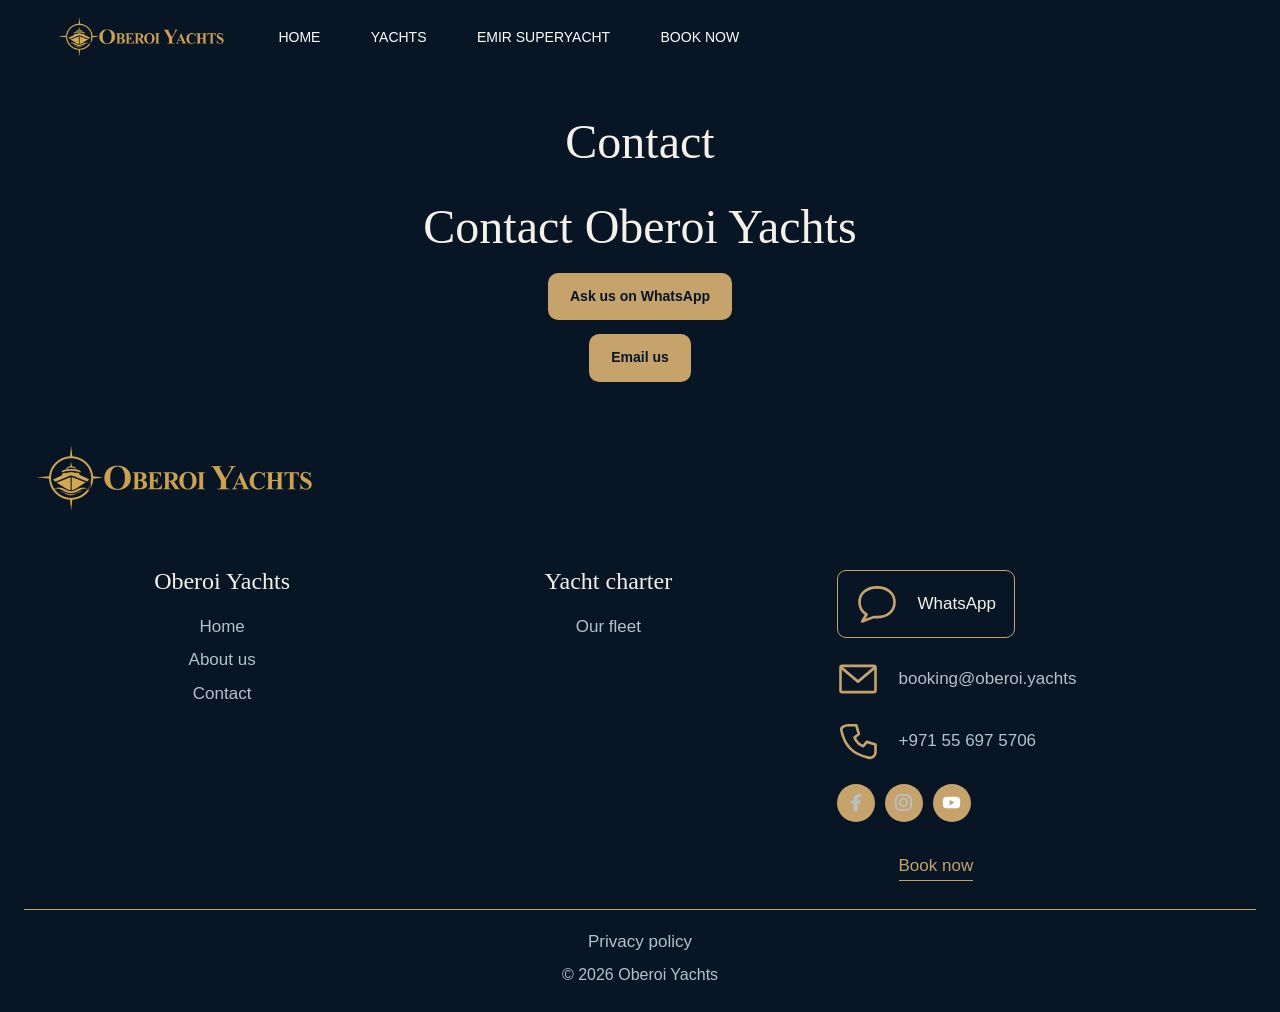
<file: pages/contact/index.html>
<!doctype html><html lang="en"><head><meta charset="utf-8"><meta name="viewport" content="width=device-width,initial-scale=1"><title>Contact Oberoi Yachts | Dubai Yacht Charter Enquiries
 – Oberoi Yacht Charter</title><link rel="stylesheet" href="/assets/base.css"><link rel="stylesheet" href="/assets/vessel-3.css"><link rel="stylesheet" href="/assets/theme-12df67caf2.css"><link rel="stylesheet" href="/assets/charter.css"></head><body class="page-width-wide card-hover-effect-scale"><header class="oy-static-header"><a href="/" class="size-style spacing-style header-logo" style="
    --size-style-width: ;--size-style-height: ;
    --padding-block-start: 0px;--padding-block-end: 0px;
    --font-family: var(--font-body--family);
    --font-style: var(--font-body--style);
    --font-weight: 600;
  ">
  

  <span data-testid="header-logo">
    
  
  
  
  

  

  

  

  <img src="/assets/oberoi-logo.png" alt="Oberoi Yachts — noleggio yacht a Dubai" width="180" height="60" class="header-logo__image" style="--header-logo-image-width: 180px;--header-logo-image-width-mobile: 126px; --header-logo-image-height: 60px; --header-logo-image-height-mobile: 42px;">


  </span>

  
</a>





            
        
      
    <nav aria-label="Main navigation"><a href="/" data-skip-node-update="true" class="menu-list__link" ref="menuitem">
            <span class="menu-list__link-title">Home</span>
          </a><a href="/pages/flotta-yacht" data-skip-node-update="true" class="menu-list__link" ref="menuitem">
            <span class="menu-list__link-title">Yachts</span>
          </a><a href="/pages/emir/" data-skip-node-update="true" class="menu-list__link" ref="menuitem">
            <span class="menu-list__link-title">EMIR Superyacht</span>
          </a><a href="/pages/prenotazioni" data-skip-node-update="true" class="menu-list__link" ref="menuitem">
            <span class="menu-list__link-title">Book now</span>
          </a></nav><details><summary aria-label="Menu">☰</summary><nav aria-label="Mobile navigation"><a href="/" data-skip-node-update="true" class="menu-list__link" ref="menuitem">
            <span class="menu-list__link-title">Home</span>
          </a><a href="/pages/flotta-yacht" data-skip-node-update="true" class="menu-list__link" ref="menuitem">
            <span class="menu-list__link-title">Yachts</span>
          </a><a href="/pages/emir/" data-skip-node-update="true" class="menu-list__link" ref="menuitem">
            <span class="menu-list__link-title">EMIR Superyacht</span>
          </a><a href="/pages/prenotazioni" data-skip-node-update="true" class="menu-list__link" ref="menuitem">
            <span class="menu-list__link-title">Book now</span>
          </a></nav></details></header><main id="MainContent" class="content-for-layout" role="main" data-page-transition-enabled="true" data-product-transition="true" data-template="page.contact">
        <div id="shopify-section-template--29697645052268__main" class="shopify-section section-wrapper">






  <style data-shopify>
    .color-custom-template--29697645052268__main,
    .color-custom-template--29697645052268__main .text-block {
      /* Background */
      --color-background: #071525;
      --color-background-rgb: 7 21 37;

      /* Opacity values adjusted for background brightness */
      
--opacity-5-15: 0.15; --opacity-10-25: 0.25; --opacity-35-55: 0.55; --opacity-40-60:
0.6; --opacity-30-60: 0.6; --opacity-60: 0.6;


      
        /* Foreground / text — explicit or smart-contrasted */
        --color: #f6f1e8;
        --color-rgb: 246 241 232;
        --color-foreground: #f6f1e8;
        --color-foreground-rgb: 246 241 232;
        --color-foreground-muted: rgb(246 241 232 / var(--opacity-muted-text));
        --color-foreground-subdued: rgb(246 241 232 / var(--opacity-subdued-text));
        --color-border: var(--palette-lightest);
        --color-border-rgb: var(--palette-lightest-rgb);
      
    }

    
      .color-custom-template--29697645052268__main {
        /* Form-related tokens stay on .color-custom only — .text-block is a prose
           container (text/announcement/inline-text/blog-post-description/
           collection-link/price/sku) and never holds form inputs. */
        --input-disabled-background-color: rgb(246 241 232 / var(--opacity-10));
        --input-disabled-border-color: rgb(246 241 232 / var(--opacity-5));
        --input-disabled-text-color: rgb(246 241 232 / var(--opacity-50));
        --checkbox-border: 1px solid rgb(246 241 232 / var(--opacity-35-55));
      }
    

    .color-custom-template--29697645052268__main {
      color: var(--color, var(--color-foreground));
      background-color: var(--color-background);
    }
  </style>



<div class="section-background color-custom-template--29697645052268__main"></div>
<div class="section page-width-content color-custom-template--29697645052268__main">
  <div class="
      spacing-style
      layout-panel-flex
      layout-panel-flex--column
      section-content-wrapper
      mobile-column
    " style="
      --flex-direction: column; --flex-wrap: nowrap; --flex-wrap-mobile: wrap;

--gap: max(24px, calc(var(--gap-scale, 1.0) * 32px));

--horizontal-alignment: ; --vertical-alignment: ;
--vertical-alignment-mobile: ;

      --padding-block-start: max(20px, calc(var(--spacing-scale) * 40px));--padding-block-end: 0px;
    ">
    











  <div class=" spacing-style text-block text-block--AOFg0dHY5Y29JZVJkU__title h2    text-block--align-center  " style="    --padding-block-start: 0px; --padding-block-end:0px; --padding-inline-start:0px; --padding-inline-end:0px;            --width: 100%;    --max-width: var(--max-width--body-normal);          --text-align: center;          ">
    <h1>Contact</h1>
  </div>


















  <rte-formatter class=" spacing-style text-block text-block--AelZ0ZVEyb1lTeXZ6a__content rte    text-block--align-center rte   " style="    --padding-block-start: 0px; --padding-block-end:0px; --padding-inline-start:0px; --padding-inline-end:0px;            --width: 100%;    --max-width: var(--max-width--body-narrow);          --text-align: center;          ">
    <h2>Contact Oberoi Yachts</h2><p><a style="display:inline-block;background:#c5a36a;color:#071525;padding:14px 22px;border-radius:10px;text-decoration:none;font-weight:bold;" href="https://api.whatsapp.com/send?phone=971556975706&amp;text=Hi%2C%20I%20would%20like%20to%20make%20a%20booking%20request.">Ask us on WhatsApp</a></p><p><a style="display:inline-block;background:#c5a36a;color:#071525;padding:14px 22px;border-radius:10px;text-decoration:none;font-weight:bold;" href="mailto:booking@oberoi.yachts">Email us</a></p>
  </rte-formatter>







  </div>
</div>


</div></main>

      <footer class="oy-footer">
 <div class="oy-footer__inner">
  <a href="/" class="oy-footer__logo" aria-label="Oberoi Yachts homepage"><img src="/assets/oberoi-logo.png" alt="Oberoi Yachts" width="600" height="200" loading="lazy"></a>
  <div class="oy-footer__columns">
   <nav aria-label="Oberoi Yachts"><h2>Oberoi Yachts</h2><ul><li><a href="/">Home</a></li><li><a href="/pages/chi-siamo">About us</a></li><li><a href="/pages/contact">Contact</a></li></ul></nav>
   <nav aria-label="Yacht charter"><h2>Yacht charter</h2><ul><li><a href="/pages/flotta-yacht">Our fleet</a></li></ul></nav>
   <div class="oy-footer__contacts"><h2 class="oy-footer__sr">Contact</h2>
    <a class="oy-footer__contact oy-footer__whatsapp" href="https://wa.me/971556975706" target="_blank" rel="noopener"><svg viewbox="0 0 48 48" aria-hidden="true"><path d="M24 5C12 5 4 12 4 22c0 6 3 11 8 14l-5 8 13-5h4c12 0 20-7 20-17S36 5 24 5Z"></path></svg><span>WhatsApp</span></a>
    <a class="oy-footer__contact" href="mailto:booking@oberoi.yachts"><svg viewbox="0 0 48 48" aria-hidden="true"><rect x="4" y="9" width="40" height="30" rx="2"></rect><path d="m5 11 19 16 19-16"></path></svg><span>booking@oberoi.yachts</span></a>
    <a class="oy-footer__contact" href="tel:+971556975706"><svg viewbox="0 0 48 48" aria-hidden="true"><path d="M13 6h9l3 10-5 4c2 5 5 8 10 10l4-5 10 3v9c0 4-4 7-8 6C18 39 9 30 5 12 4 8 9 6 13 6Z"></path></svg><span>+971 55 697 5706</span></a>
<div class="oy-footer__socials" aria-label="Email">
<a class="oy-footer__social" href="https://www.facebook.com/profile.php?id=61595492549092" target="_blank" rel="noopener noreferrer" aria-label="Oberoi Yachts Facebook"><svg viewbox="0 0 24 24" aria-hidden="true"><path fill="currentColor" d="M14 21v-8h3l.5-3H14V8c0-.9.3-1.5 1.6-1.5H18V3.8c-.4-.1-1.8-.3-3.3-.3-3.2 0-4.7 1.9-4.7 5V10H7v3h3v8z"></path></svg></a>
<a class="oy-footer__social" href="https://www.instagram.com/oberoiyacht/" target="_blank" rel="noopener noreferrer" aria-label="Oberoi Yachts Instagram"><svg viewbox="0 0 24 24" aria-hidden="true" fill="none" stroke="currentColor" stroke-width="1.8"><rect x="4" y="4" width="16" height="16" rx="5"></rect><circle cx="12" cy="12" r="3.7"></circle><circle cx="17.2" cy="6.9" r="1" fill="currentColor" stroke="none"></circle></svg></a>
<span class="oy-footer__social" role="img" aria-label="Facebook"><svg viewbox="0 0 24 24" aria-hidden="true"><rect x="3" y="6" width="18" height="12" rx="4" fill="currentColor"></rect><path d="m10 9 5 3-5 3z" fill="#c5a36a"></path></svg></span>
</div>
    <a class="oy-footer__booking" href="/pages/prenotazioni">Book now</a>
   </div>
  </div>
  <div class="oy-footer__bottom"><a href="/policies/privacy-policy">Privacy policy</a><p>© 2026 Oberoi Yachts</p></div>
 </div>
</footer>

</body></html>
</file>
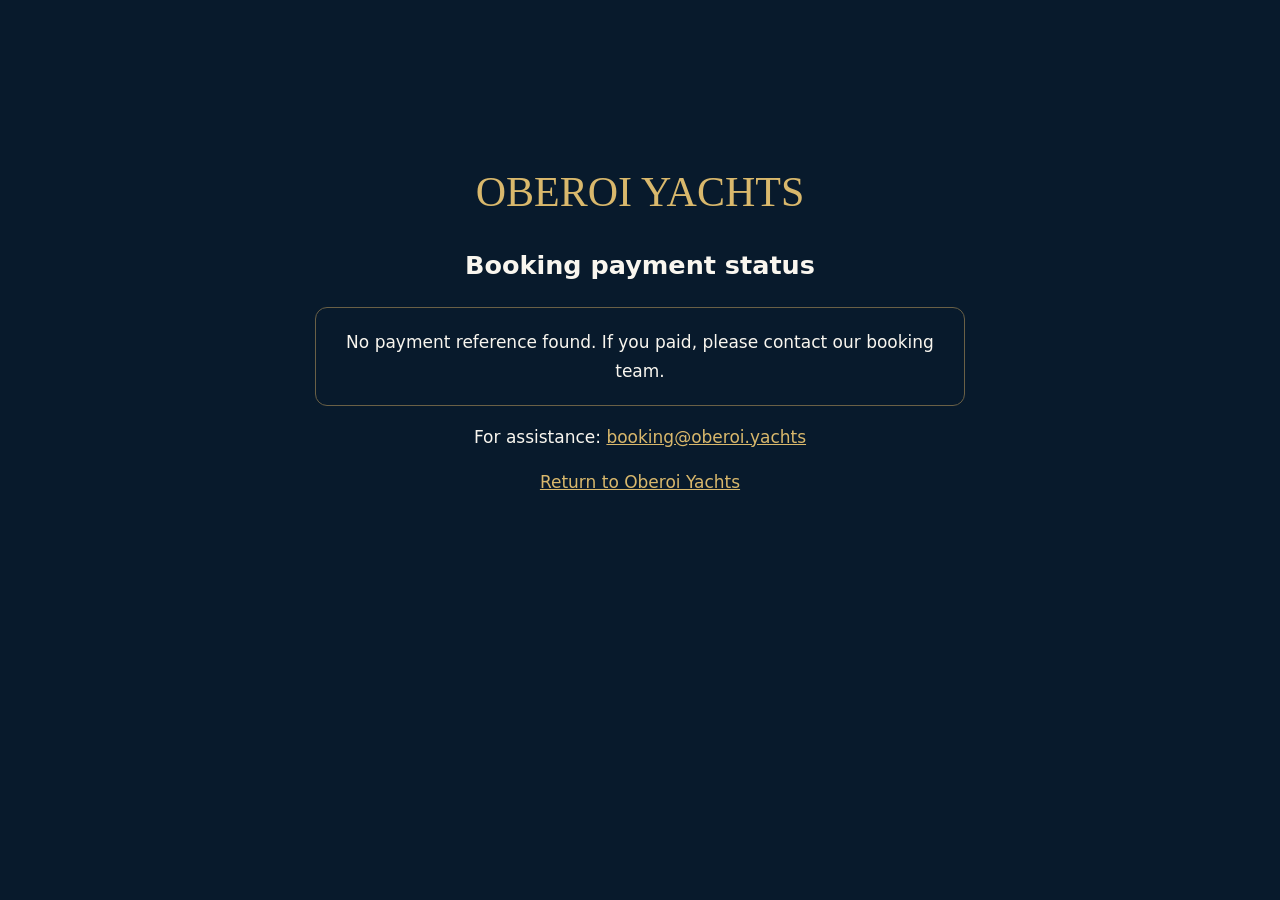
<file: pages/pagamento-confermato/index.html>
<!doctype html><html lang="en"><head><meta charset="UTF-8"><meta name="viewport" content="width=device-width,initial-scale=1"><meta name="robots" content="noindex"><title>Payment status | Oberoi Yachts</title><style>body{margin:0;background:#081a2c;color:#f9f6ef;font:17px/1.65 system-ui,Arial,sans-serif}main{max-width:650px;margin:12vh auto;padding:32px;text-align:center}h1{color:#d9b86c;font:normal 42px Georgia,serif}a{color:#d9b86c}#status{padding:20px;border:1px solid #6a6046;border-radius:12px}</style></head><body><main><h1>OBEROI YACHTS</h1><h2>Booking payment status</h2><p id="status" role="status">Verifying your payment securely…</p><p>For assistance: <a href="mailto:booking@oberoi.yachts">booking@oberoi.yachts</a></p><a href="/">Return to Oberoi Yachts</a></main><script>
(async()=>{const box=document.getElementById('status');const id=new URLSearchParams(location.search).get('session_id');if(!id||!/^cs_live_[A-Za-z0-9]{20,200}$/.test(id)){box.textContent='No payment reference found. If you paid, please contact our booking team.';return}try{const response=await fetch('https://eftswzwxcdkrimnyvnrg.supabase.co/functions/v1/oy-verify-paid-checkout',{method:'POST',headers:{'Content-Type':'application/json'},body:JSON.stringify({session_id:id})});const data=await response.json();if(!response.ok)throw Error('We could not verify the payment at this time. Please contact our booking team and do not pay again.');box.textContent=data.paid?'Payment received. Thank you! Your payment has been verified. Our booking team will follow up with your charter details.':'Payment is not yet confirmed. If you completed payment, please contact our booking team before attempting another payment.'}catch(e){box.textContent=e.message||'Unable to verify payment. Please contact our booking team.'}})();
</script></body></html>
</file>
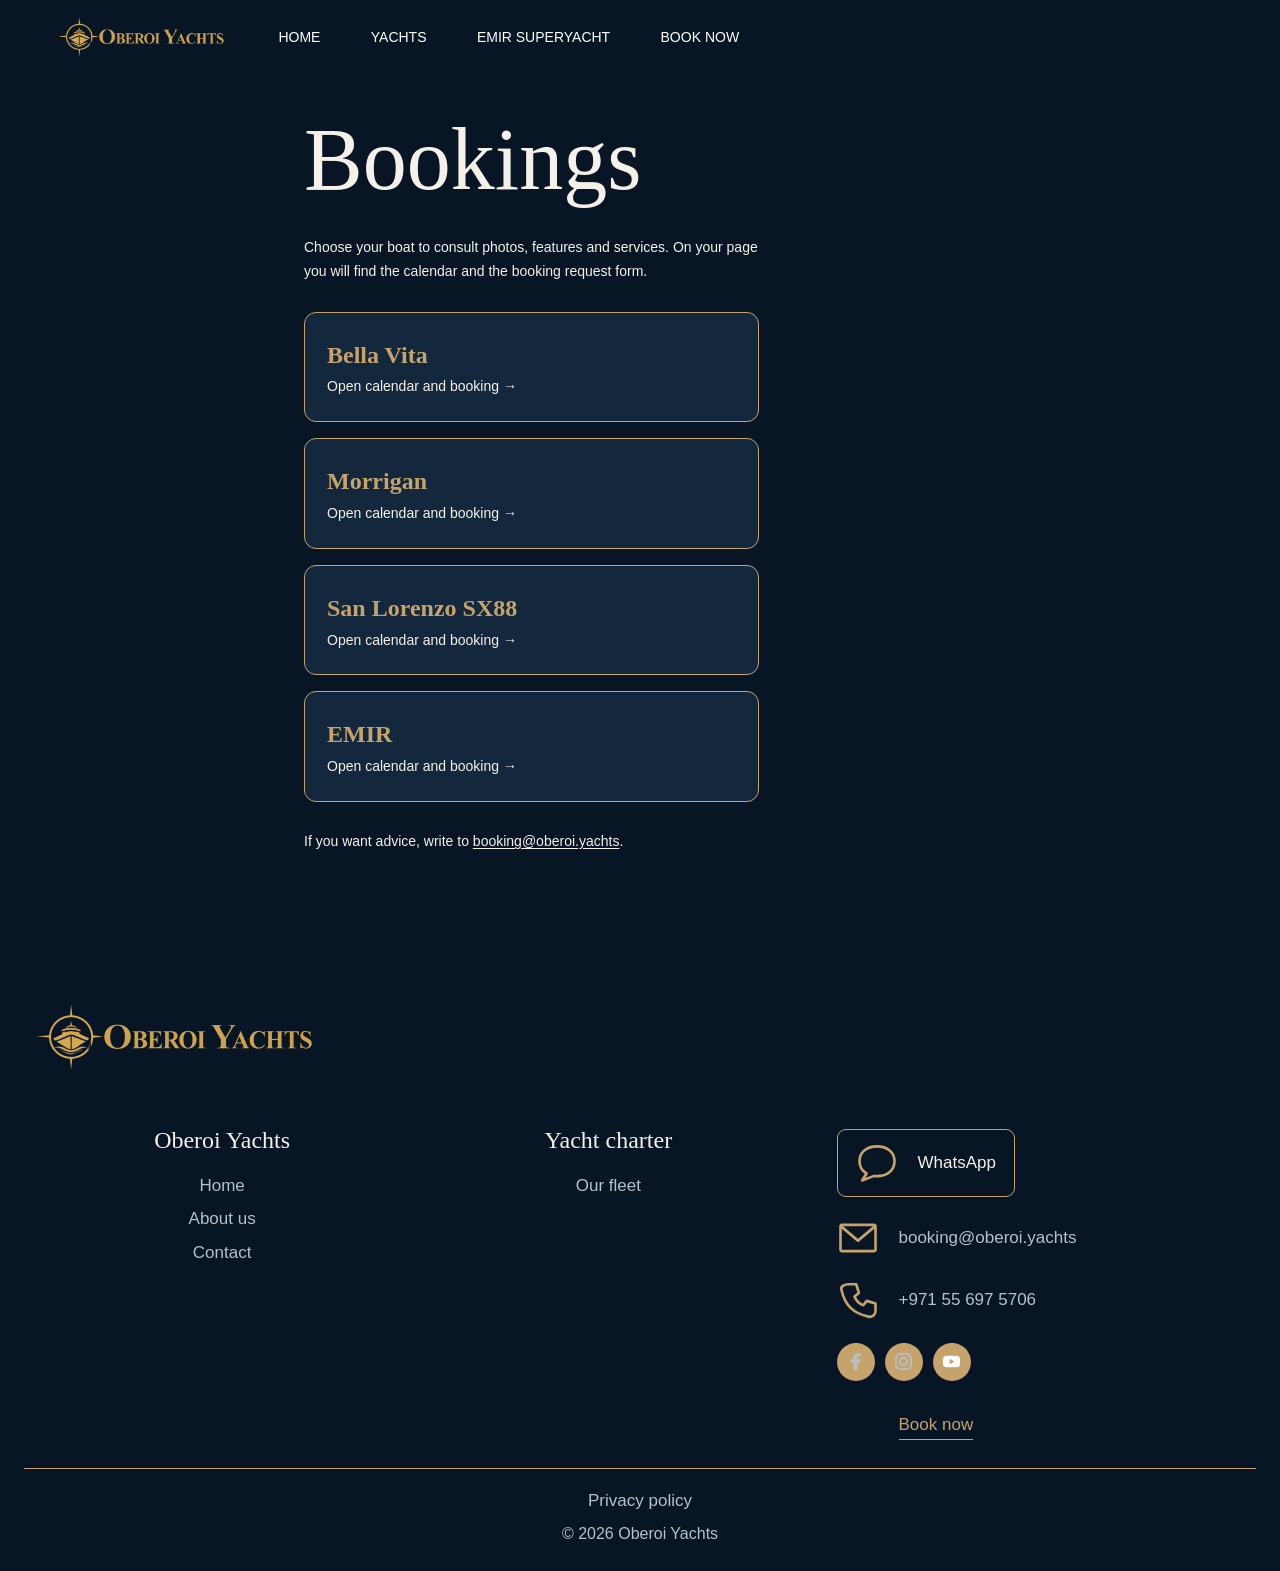
<file: pages/prenotazioni/index.html>
<!doctype html><html lang="en"><head><meta charset="utf-8"><meta name="viewport" content="width=device-width,initial-scale=1"><title>Book a Yacht in Dubai | Oberoi Yachts
 – Oberoi Yacht Charter</title><link rel="stylesheet" href="/assets/base.css"><link rel="stylesheet" href="/assets/vessel-2.css"><link rel="stylesheet" href="/assets/theme-12df67caf2.css"><link rel="stylesheet" href="/assets/charter.css"></head><body class="page-width-wide card-hover-effect-scale"><header class="oy-static-header"><a href="/" class="size-style spacing-style header-logo" style="
    --size-style-width: ;--size-style-height: ;
    --padding-block-start: 0px;--padding-block-end: 0px;
    --font-family: var(--font-body--family);
    --font-style: var(--font-body--style);
    --font-weight: 600;
  ">
  

  <span data-testid="header-logo">
    
  
  
  
  

  

  

  

  <img src="/assets/oberoi-logo.png" alt="Oberoi Yachts — noleggio yacht a Dubai" width="180" height="60" class="header-logo__image" style="--header-logo-image-width: 180px;--header-logo-image-width-mobile: 126px; --header-logo-image-height: 60px; --header-logo-image-height-mobile: 42px;">


  </span>

  
</a>





            
        
      
    <nav aria-label="Main navigation"><a href="/" data-skip-node-update="true" class="menu-list__link" ref="menuitem">
            <span class="menu-list__link-title">Home</span>
          </a><a href="/pages/flotta-yacht" data-skip-node-update="true" class="menu-list__link" ref="menuitem">
            <span class="menu-list__link-title">Yachts</span>
          </a><a href="/pages/emir/" data-skip-node-update="true" class="menu-list__link" ref="menuitem">
            <span class="menu-list__link-title">EMIR Superyacht</span>
          </a><a href="/pages/prenotazioni" data-skip-node-update="true" class="menu-list__link" ref="menuitem">
            <span class="menu-list__link-title">Book now</span>
          </a></nav><details><summary aria-label="Menu">☰</summary><nav aria-label="Mobile navigation"><a href="/" data-skip-node-update="true" class="menu-list__link" ref="menuitem">
            <span class="menu-list__link-title">Home</span>
          </a><a href="/pages/flotta-yacht" data-skip-node-update="true" class="menu-list__link" ref="menuitem">
            <span class="menu-list__link-title">Yachts</span>
          </a><a href="/pages/emir/" data-skip-node-update="true" class="menu-list__link" ref="menuitem">
            <span class="menu-list__link-title">EMIR Superyacht</span>
          </a><a href="/pages/prenotazioni" data-skip-node-update="true" class="menu-list__link" ref="menuitem">
            <span class="menu-list__link-title">Book now</span>
          </a></nav></details></header><main id="MainContent" class="content-for-layout" role="main" data-page-transition-enabled="true" data-product-transition="true" data-template="page">
        <div id="shopify-section-template--29697645183340__main" class="shopify-section section-wrapper">






  <style data-shopify>
    .color-custom-template--29697645183340__main,
    .color-custom-template--29697645183340__main .text-block {
      /* Background */
      --color-background: #071525;
      --color-background-rgb: 7 21 37;

      /* Opacity values adjusted for background brightness */
      
--opacity-5-15: 0.15; --opacity-10-25: 0.25; --opacity-35-55: 0.55; --opacity-40-60:
0.6; --opacity-30-60: 0.6; --opacity-60: 0.6;


      
        /* Foreground / text — explicit or smart-contrasted */
        --color: #f6f1e8;
        --color-rgb: 246 241 232;
        --color-foreground: #f6f1e8;
        --color-foreground-rgb: 246 241 232;
        --color-foreground-muted: rgb(246 241 232 / var(--opacity-muted-text));
        --color-foreground-subdued: rgb(246 241 232 / var(--opacity-subdued-text));
        --color-border: var(--palette-lightest);
        --color-border-rgb: var(--palette-lightest-rgb);
      
    }

    
      .color-custom-template--29697645183340__main {
        /* Form-related tokens stay on .color-custom only — .text-block is a prose
           container (text/announcement/inline-text/blog-post-description/
           collection-link/price/sku) and never holds form inputs. */
        --input-disabled-background-color: rgb(246 241 232 / var(--opacity-10));
        --input-disabled-border-color: rgb(246 241 232 / var(--opacity-5));
        --input-disabled-text-color: rgb(246 241 232 / var(--opacity-50));
        --checkbox-border: 1px solid rgb(246 241 232 / var(--opacity-35-55));
      }
    

    .color-custom-template--29697645183340__main {
      color: var(--color, var(--color-foreground));
      background-color: var(--color-background);
    }
  </style>



<div class="section-background color-custom-template--29697645183340__main"></div>
<div class="section page-width-content color-custom-template--29697645183340__main">
  <div class="
      spacing-style
      layout-panel-flex
      layout-panel-flex--column
      section-content-wrapper
      mobile-column
    " style="
      --flex-direction: column; --flex-wrap: nowrap; --flex-wrap-mobile: wrap;

--gap: max(24px, calc(var(--gap-scale, 1.0) * 32px));

--horizontal-alignment: ; --vertical-alignment: ;
--vertical-alignment-mobile: ;

      --padding-block-start: max(20px, calc(var(--spacing-scale) * 40px));--padding-block-end: max(20px, calc(var(--spacing-scale) * 80px));
    ">
    











  <div class=" spacing-style text-block text-block--AcC96K2F5RTFPaWJjM__text_A8F3Wr h1      " style="    --padding-block-start: 0px; --padding-block-end:0px; --padding-inline-start:0px; --padding-inline-end:0px;            --width: fit-content;    --max-width: var(--max-width--body-normal);          ">
    <h1>Bookings</h1>
  </div>


















  <rte-formatter class=" spacing-style text-block text-block--AOHlCaHpVRk1qYXpuU__text_KMwtTr rte     rte   " style="    --padding-block-start: 0px; --padding-block-end:0px; --padding-inline-start:0px; --padding-inline-end:0px;            --width: fit-content;    --max-width: var(--max-width--body-normal);          ">
    <div style="color:#f6f1e8;line-height:1.7">
<p>Choose your boat to consult photos, features and services. On your page you will find the calendar and the booking request form.</p>
<div style="display:flex;flex-wrap:wrap;gap:16px;margin:28px 0">
<a href="/pages/bella-vita#oy-booking-0" style="flex:1 1 220px;display:block;background:#13283d;border:1px solid #c5a36a;border-radius:12px;padding:22px;text-decoration:none;color:#f6f1e8"><strong style="font-family:Georgia,serif;font-size:24px;color:#c5a36a">Bella Vita</strong><br>Open calendar and booking →</a><a href="/pages/morrigan#oy-booking-morrigan" style="flex:1 1 220px;display:block;background:#13283d;border:1px solid #c5a36a;border-radius:12px;padding:22px;text-decoration:none;color:#f6f1e8"><strong style="font-family:Georgia,serif;font-size:24px;color:#c5a36a">Morrigan</strong><br>Open calendar and booking →</a><a href="/pages/san-lorenzo-sx88#oy-booking-san-lorenzo-sx88" style="flex:1 1 220px;display:block;background:#13283d;border:1px solid #c5a36a;border-radius:12px;padding:22px;text-decoration:none;color:#f6f1e8"><strong style="font-family:Georgia,serif;font-size:24px;color:#c5a36a">San Lorenzo SX88</strong><br>Open calendar and booking →</a><a href="/pages/emir#oy-booking-emir" style="flex:1 1 220px;display:block;background:#13283d;border:1px solid #c5a36a;border-radius:12px;padding:22px;text-decoration:none;color:#f6f1e8"><strong style="font-family:Georgia,serif;font-size:24px;color:#c5a36a">EMIR</strong><br>Open calendar and booking →</a></div>
<p>If you want advice, write to <a href="mailto:booking@oberoi.yachts">booking@oberoi.yachts</a>.</p>
</div>
  </rte-formatter>







  </div>
</div>


</div>
      </main>

      <footer class="oy-footer">
 <div class="oy-footer__inner">
  <a href="/" class="oy-footer__logo" aria-label="Oberoi Yachts homepage"><img src="/assets/oberoi-logo.png" alt="Oberoi Yachts" width="600" height="200" loading="lazy"></a>
  <div class="oy-footer__columns">
   <nav aria-label="Oberoi Yachts"><h2>Oberoi Yachts</h2><ul><li><a href="/">Home</a></li><li><a href="/pages/chi-siamo">About us</a></li><li><a href="/pages/contact">Contact</a></li></ul></nav>
   <nav aria-label="Yacht charter"><h2>Yacht charter</h2><ul><li><a href="/pages/flotta-yacht">Our fleet</a></li></ul></nav>
   <div class="oy-footer__contacts"><h2 class="oy-footer__sr">Contact</h2>
    <a class="oy-footer__contact oy-footer__whatsapp" href="https://wa.me/971556975706" target="_blank" rel="noopener"><svg viewbox="0 0 48 48" aria-hidden="true"><path d="M24 5C12 5 4 12 4 22c0 6 3 11 8 14l-5 8 13-5h4c12 0 20-7 20-17S36 5 24 5Z"></path></svg><span>WhatsApp</span></a>
    <a class="oy-footer__contact" href="mailto:booking@oberoi.yachts"><svg viewbox="0 0 48 48" aria-hidden="true"><rect x="4" y="9" width="40" height="30" rx="2"></rect><path d="m5 11 19 16 19-16"></path></svg><span>booking@oberoi.yachts</span></a>
    <a class="oy-footer__contact" href="tel:+971556975706"><svg viewbox="0 0 48 48" aria-hidden="true"><path d="M13 6h9l3 10-5 4c2 5 5 8 10 10l4-5 10 3v9c0 4-4 7-8 6C18 39 9 30 5 12 4 8 9 6 13 6Z"></path></svg><span>+971 55 697 5706</span></a>
<div class="oy-footer__socials" aria-label="Email">
<a class="oy-footer__social" href="https://www.facebook.com/profile.php?id=61595492549092" target="_blank" rel="noopener noreferrer" aria-label="Oberoi Yachts Facebook"><svg viewbox="0 0 24 24" aria-hidden="true"><path fill="currentColor" d="M14 21v-8h3l.5-3H14V8c0-.9.3-1.5 1.6-1.5H18V3.8c-.4-.1-1.8-.3-3.3-.3-3.2 0-4.7 1.9-4.7 5V10H7v3h3v8z"></path></svg></a>
<a class="oy-footer__social" href="https://www.instagram.com/oberoiyacht/" target="_blank" rel="noopener noreferrer" aria-label="Oberoi Yachts Instagram"><svg viewbox="0 0 24 24" aria-hidden="true" fill="none" stroke="currentColor" stroke-width="1.8"><rect x="4" y="4" width="16" height="16" rx="5"></rect><circle cx="12" cy="12" r="3.7"></circle><circle cx="17.2" cy="6.9" r="1" fill="currentColor" stroke="none"></circle></svg></a>
<span class="oy-footer__social" role="img" aria-label="Facebook"><svg viewbox="0 0 24 24" aria-hidden="true"><rect x="3" y="6" width="18" height="12" rx="4" fill="currentColor"></rect><path d="m10 9 5 3-5 3z" fill="#c5a36a"></path></svg></span>
</div>
    <a class="oy-footer__booking" href="/pages/prenotazioni">Book now</a>
   </div>
  </div>
  <div class="oy-footer__bottom"><a href="/policies/privacy-policy">Privacy policy</a><p>© 2026 Oberoi Yachts</p></div>
 </div>
</footer>

</body></html>
</file>
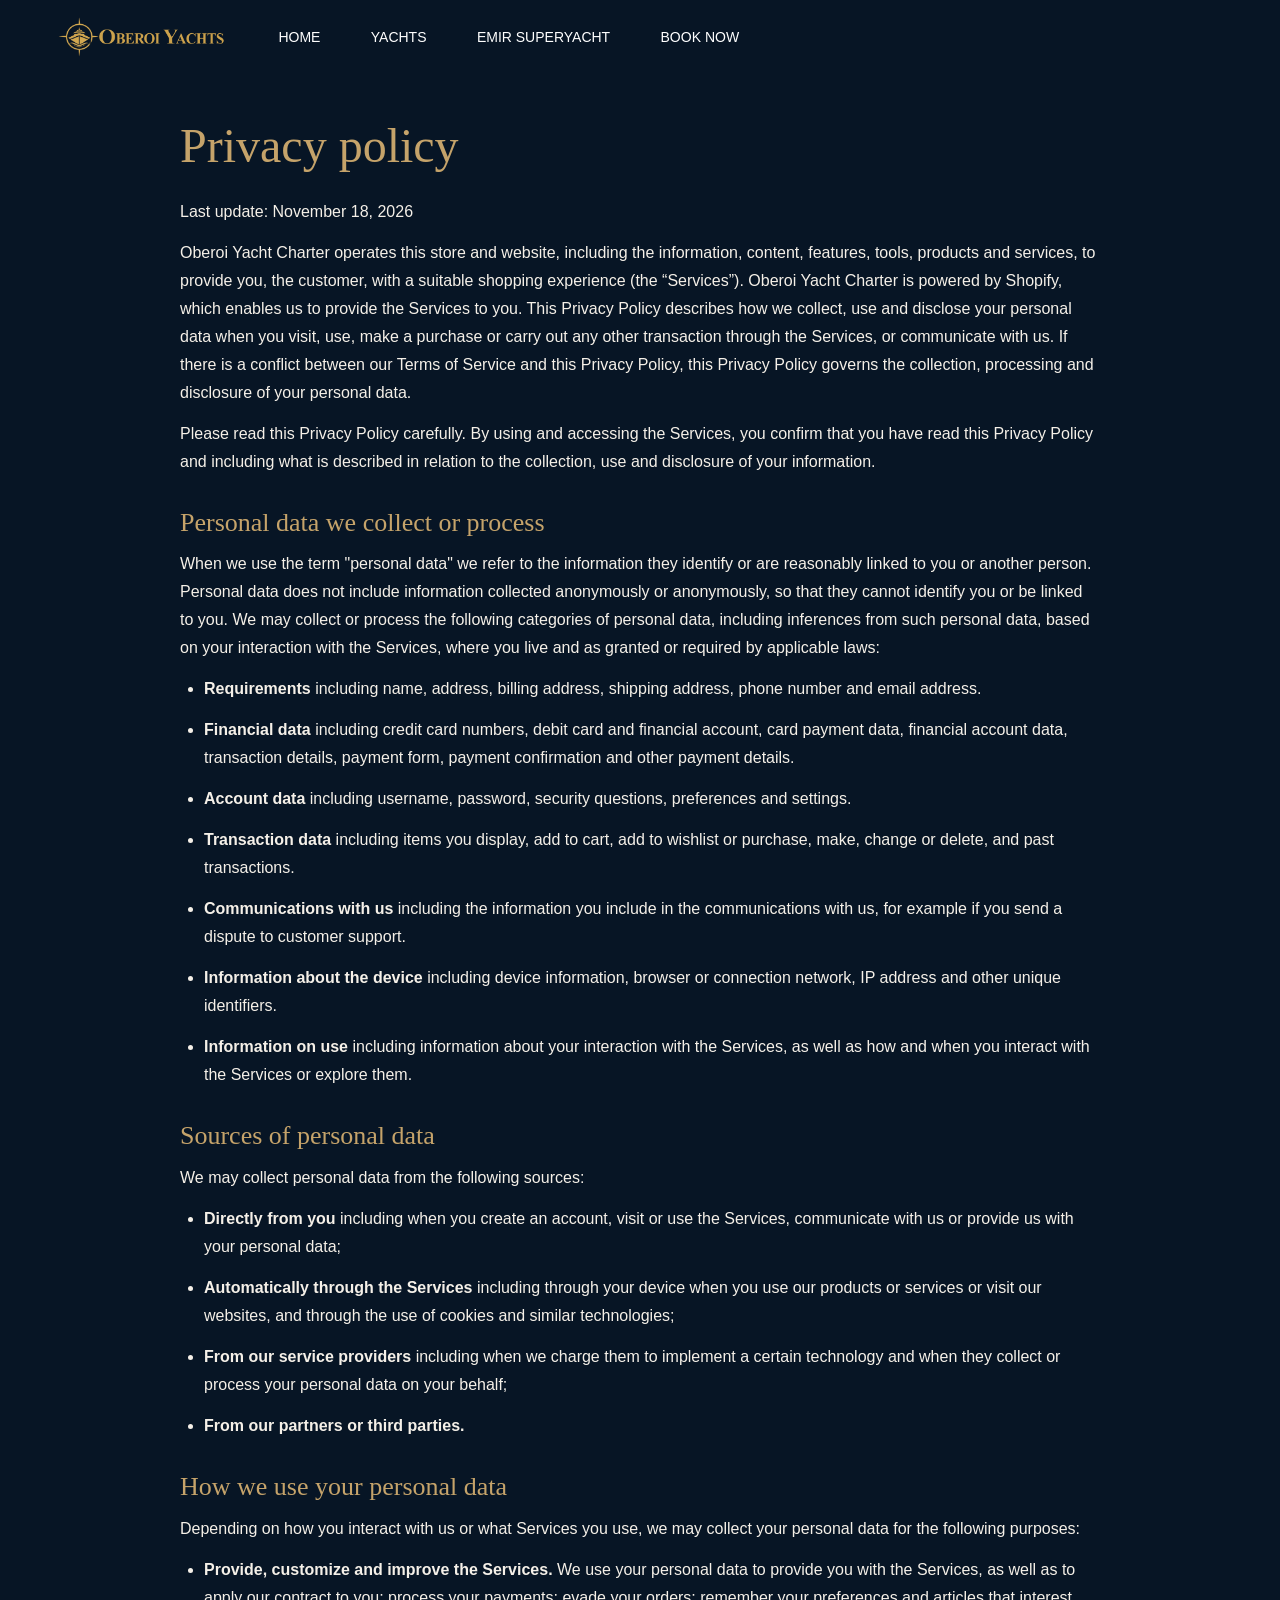
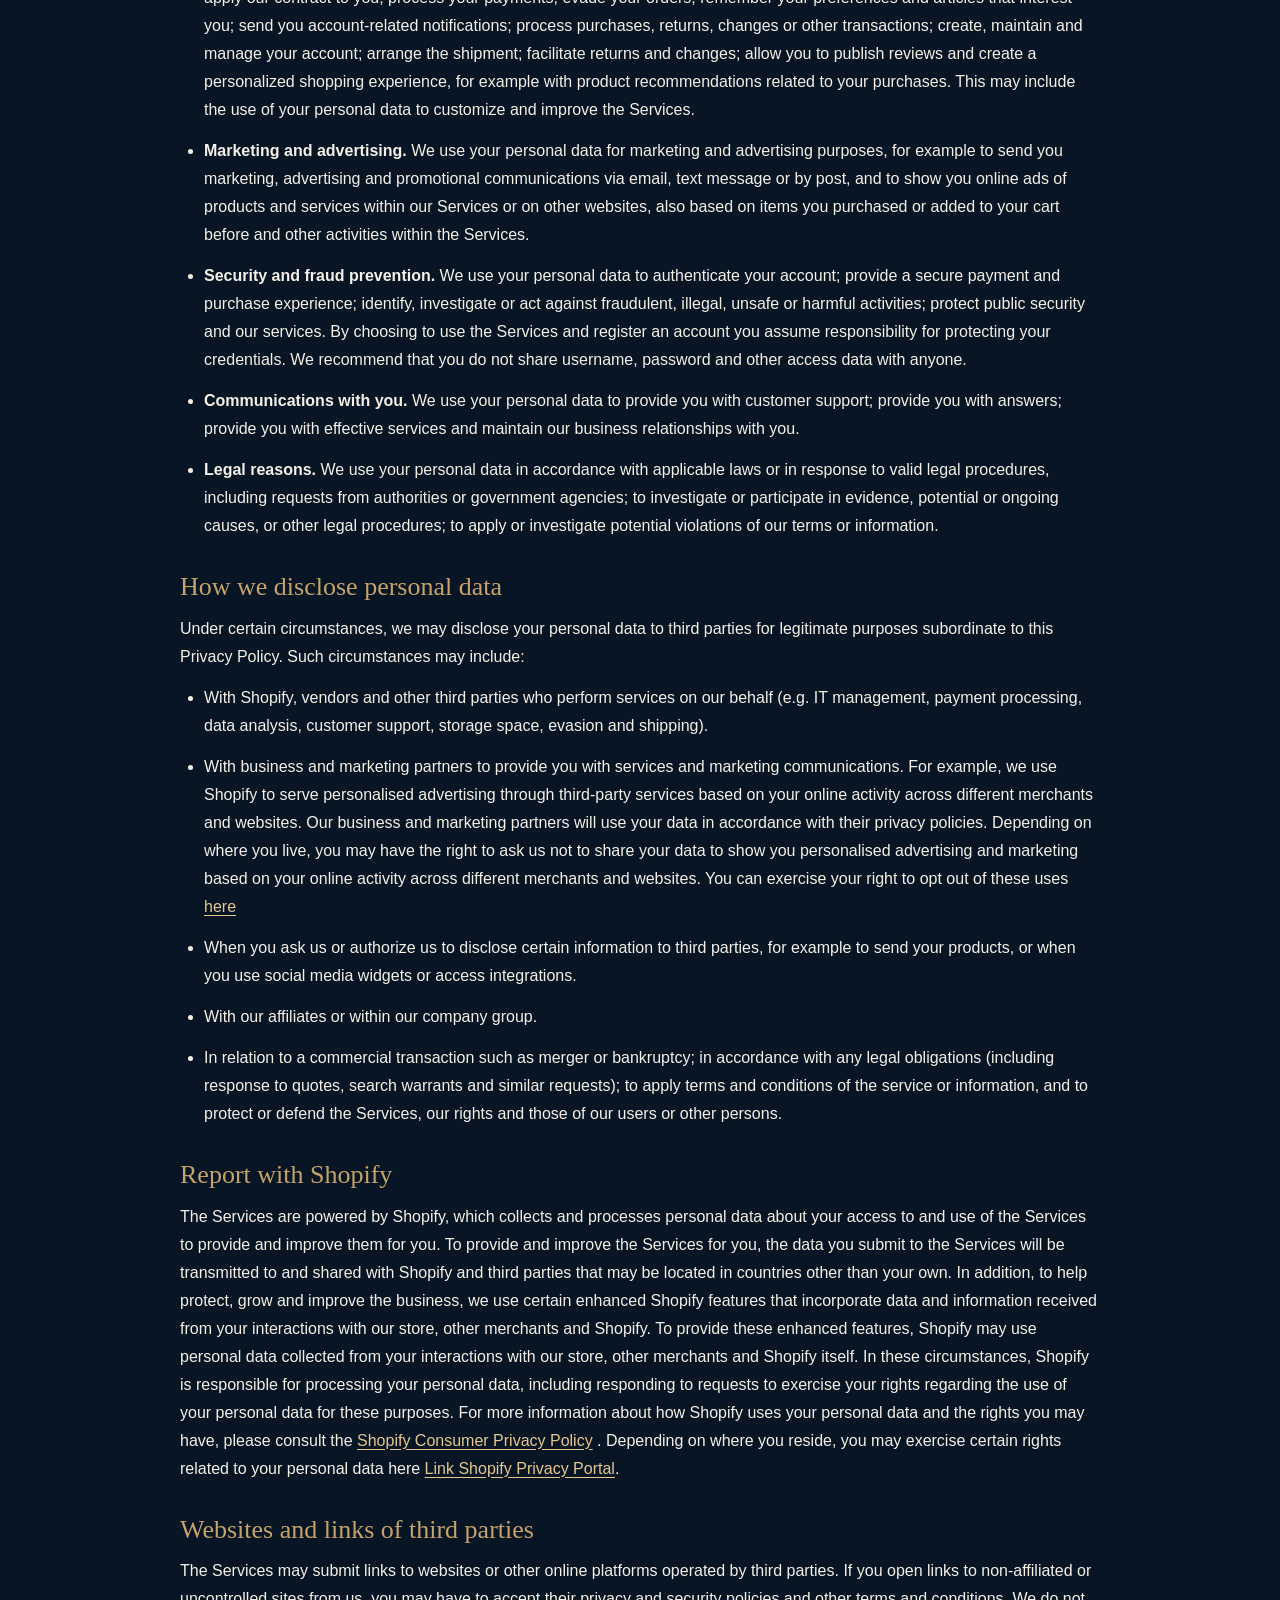
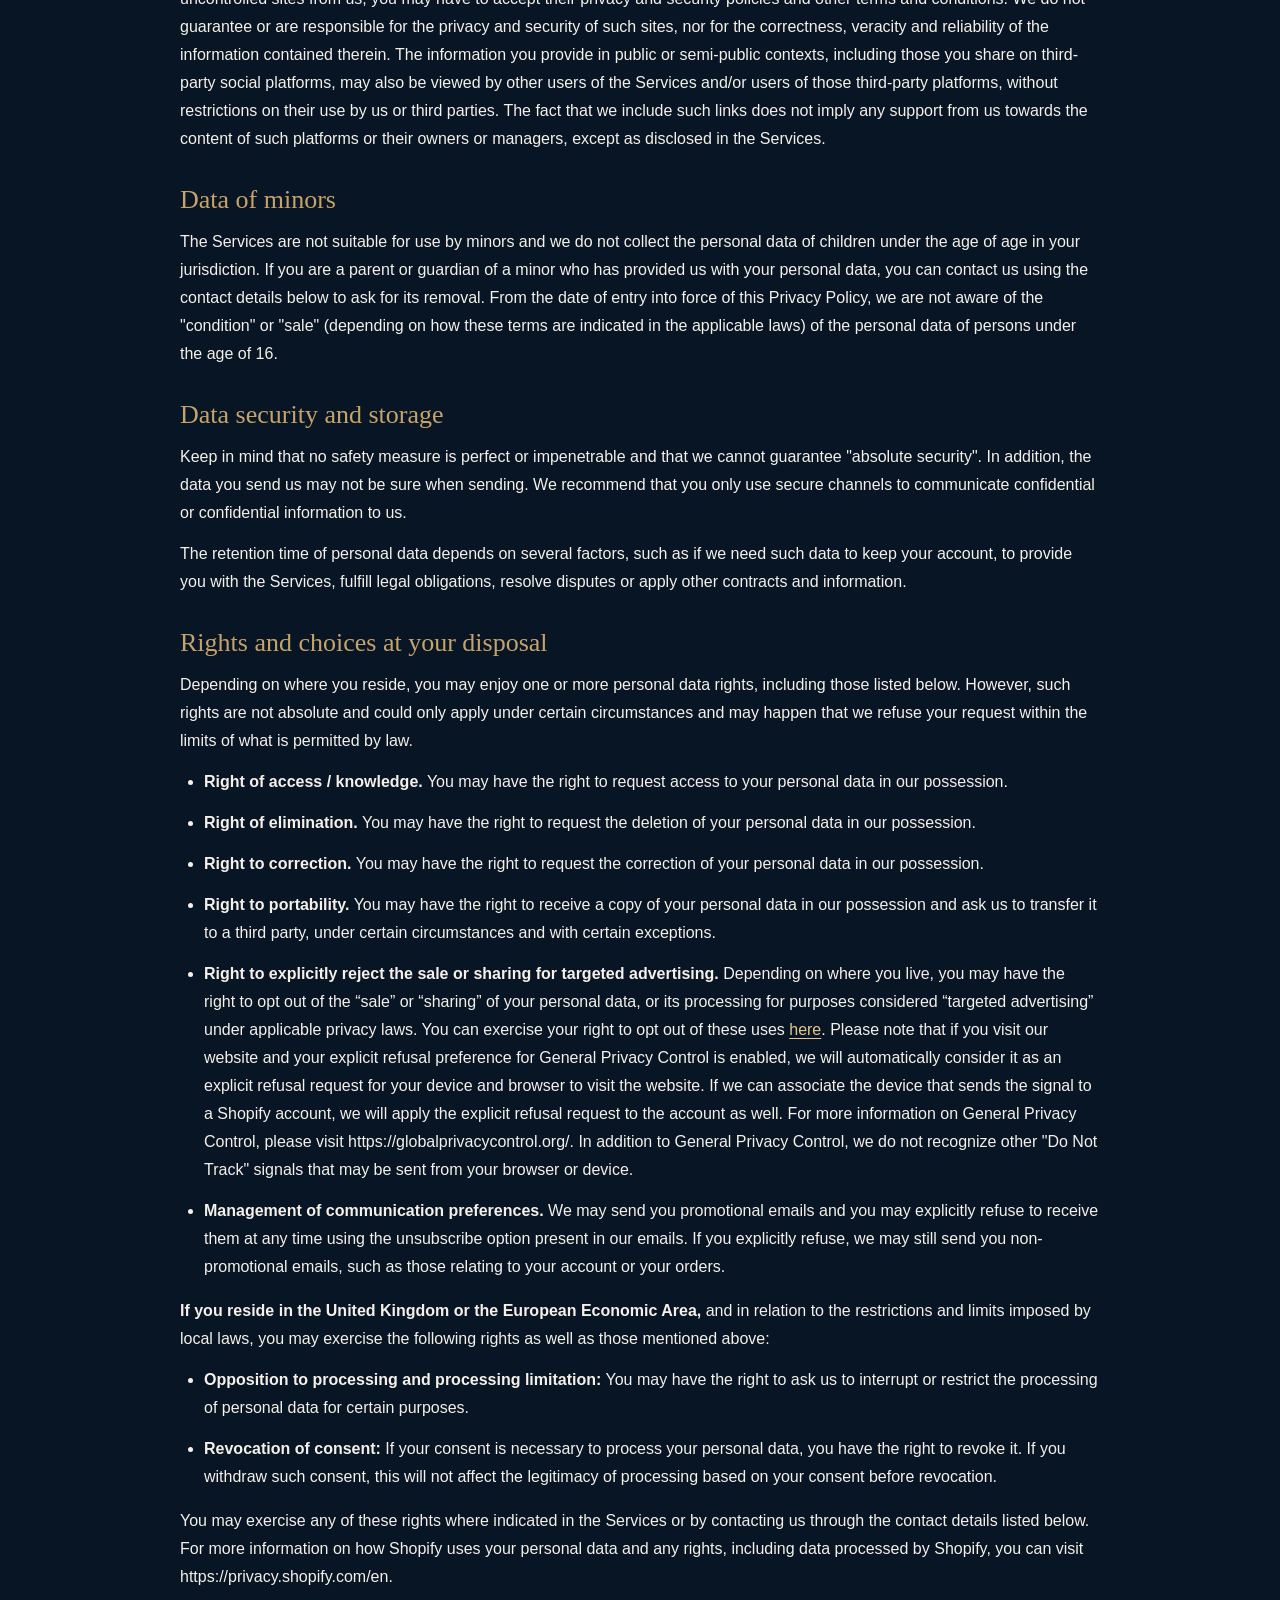
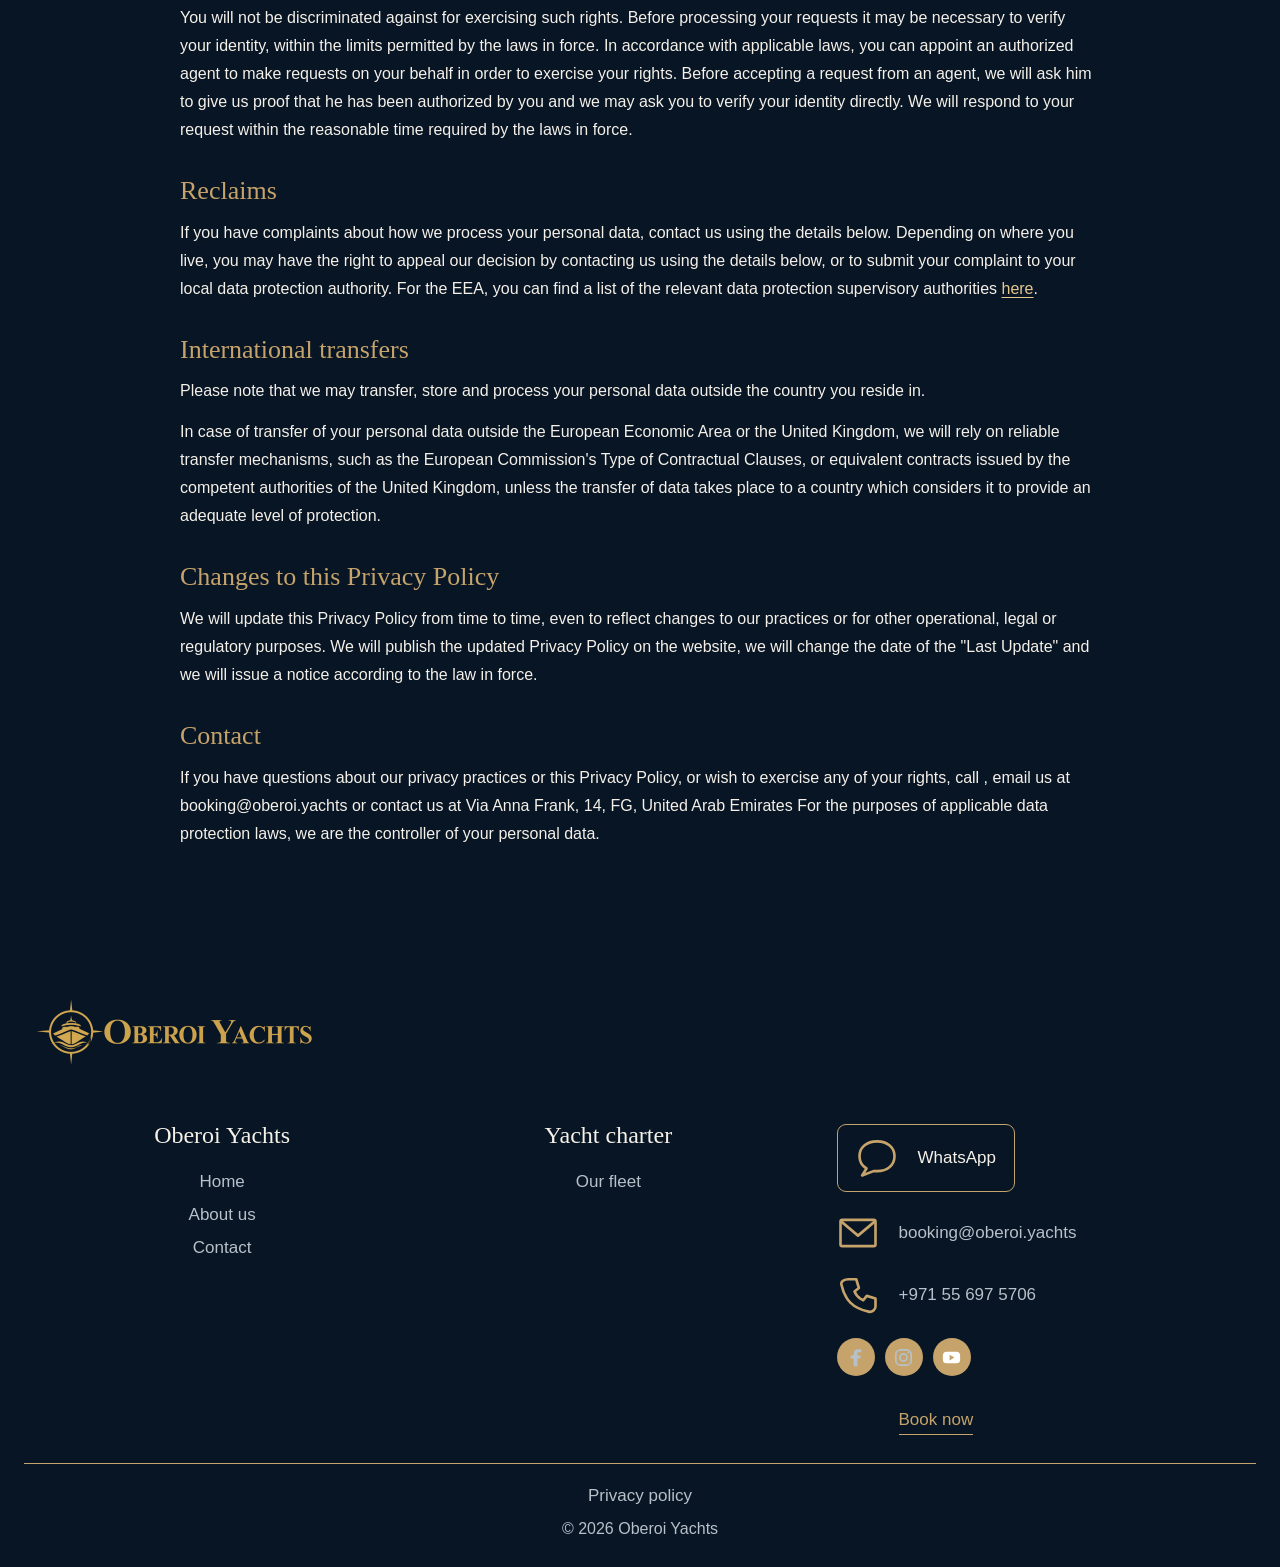
<file: policies/privacy-policy/index.html>
<!doctype html><html lang="en"><head><meta charset="utf-8"><meta name="viewport" content="width=device-width,initial-scale=1"><title>Privacy policy
 – Oberoi Yacht Charter</title><link rel="stylesheet" href="/assets/base.css"><link rel="stylesheet" href="/assets/vessel-4.css"><link rel="stylesheet" href="/assets/theme-12df67caf2.css"><link rel="stylesheet" href="/assets/charter.css"></head><body class="page-width-wide card-hover-effect-scale"><header class="oy-static-header"><a href="/" class="size-style spacing-style header-logo" style="
    --size-style-width: ;--size-style-height: ;
    --padding-block-start: 0px;--padding-block-end: 0px;
    --font-family: var(--font-body--family);
    --font-style: var(--font-body--style);
    --font-weight: 600;
  ">
  

  <span data-testid="header-logo">
    
  
  
  
  

  

  

  

  <img src="/assets/oberoi-logo.png" alt="Oberoi Yachts — noleggio yacht a Dubai" width="180" height="60" class="header-logo__image" style="--header-logo-image-width: 180px;--header-logo-image-width-mobile: 126px; --header-logo-image-height: 60px; --header-logo-image-height-mobile: 42px;">


  </span>

  
</a>





            
        
      
    <nav aria-label="Main navigation"><a href="/" data-skip-node-update="true" class="menu-list__link" ref="menuitem">
            <span class="menu-list__link-title">Home</span>
          </a><a href="/pages/flotta-yacht" data-skip-node-update="true" class="menu-list__link" ref="menuitem">
            <span class="menu-list__link-title">Yachts</span>
          </a><a href="/pages/emir/" data-skip-node-update="true" class="menu-list__link" ref="menuitem">
            <span class="menu-list__link-title">EMIR Superyacht</span>
          </a><a href="/pages/prenotazioni" data-skip-node-update="true" class="menu-list__link" ref="menuitem">
            <span class="menu-list__link-title">Book now</span>
          </a></nav><details><summary aria-label="Menu">☰</summary><nav aria-label="Mobile navigation"><a href="/" data-skip-node-update="true" class="menu-list__link" ref="menuitem">
            <span class="menu-list__link-title">Home</span>
          </a><a href="/pages/flotta-yacht" data-skip-node-update="true" class="menu-list__link" ref="menuitem">
            <span class="menu-list__link-title">Yachts</span>
          </a><a href="/pages/emir/" data-skip-node-update="true" class="menu-list__link" ref="menuitem">
            <span class="menu-list__link-title">EMIR Superyacht</span>
          </a><a href="/pages/prenotazioni" data-skip-node-update="true" class="menu-list__link" ref="menuitem">
            <span class="menu-list__link-title">Book now</span>
          </a></nav></details></header><main id="MainContent" class="content-for-layout" role="main" data-page-transition-enabled="true" data-product-transition="true" data-template="">
        <div class="shopify-policy__container">
  <div class="shopify-policy__title">
    <h1>Privacy policy</h1>
  </div>

  <div class="shopify-policy__body">
    <div class="rte">
        <div>
  <p>Last update: November 18, 2026</p>
  <p>Oberoi Yacht Charter operates this store and website, including the information, content, features, tools, products and services, to provide you, the customer, with a suitable shopping experience (the “Services”). Oberoi Yacht Charter is powered by Shopify, which enables us to provide the Services to you. This Privacy Policy describes how we collect, use and disclose your personal data when you visit, use, make a purchase or carry out any other transaction through the Services, or communicate with us. If there is a conflict between our Terms of Service and this Privacy Policy, this Privacy Policy governs the collection, processing and disclosure of your personal data. </p>
  <p>Please read this Privacy Policy carefully. By using and accessing the Services, you confirm that you have read this Privacy Policy and including what is described in relation to the collection, use and disclosure of your information.</p>
  <h2>Personal data we collect or process</h2>
  <p>When we use the term "personal data" we refer to the information they identify or are reasonably linked to you or another person. Personal data does not include information collected anonymously or anonymously, so that they cannot identify you or be linked to you. We may collect or process the following categories of personal data, including inferences from such personal data, based on your interaction with the Services, where you live and as granted or required by applicable laws:</p>
  <ul>
      <li>
<strong>Requirements</strong> including name, address, billing address, shipping address, phone number and email address.</li>
      <li>
<strong>Financial data</strong> including credit card numbers, debit card and financial account, card payment data, financial account data, transaction details, payment form, payment confirmation and other payment details.</li>
      <li>
<strong>Account data</strong> including username, password, security questions, preferences and settings.</li>
      <li>
<strong>Transaction data</strong> including items you display, add to cart, add to wishlist or purchase, make, change or delete, and past transactions.</li>
      <li>
<strong>Communications with us</strong> including the information you include in the communications with us, for example if you send a dispute to customer support.</li>
      <li>
<strong>Information about the device</strong> including device information, browser or connection network, IP address and other unique identifiers.</li>
      <li>
<strong>Information on use</strong> including information about your interaction with the Services, as well as how and when you interact with the Services or explore them. </li>
  </ul>
  <h2>Sources of personal data</h2>
  <p>We may collect personal data from the following sources:</p>
  <ul>
      <li>
<strong>Directly from you</strong> including when you create an account, visit or use the Services, communicate with us or provide us with your personal data;</li>
      <li>
<strong>Automatically through the Services</strong> including through your device when you use our products or services or visit our websites, and through the use of cookies and similar technologies;</li>
      <li>
<strong>From our service providers</strong> including when we charge them to implement a certain technology and when they collect or process your personal data on your behalf; </li>
      <li><strong>From our partners or third parties.</strong></li>
  </ul>
  <h2>How we use your personal data</h2>
  <p>Depending on how you interact with us or what Services you use, we may collect your personal data for the following purposes:</p>
  <ul>
      <li>
<strong>Provide, customize and improve the Services.</strong> We use your personal data to provide you with the Services, as well as to apply our contract to you; process your payments; evade your orders; remember your preferences and articles that interest you; send you account-related notifications; process purchases, returns, changes or other transactions; create, maintain and manage your account; arrange the shipment; facilitate returns and changes; allow you to publish reviews and create a personalized shopping experience, for example with product recommendations related to your purchases. This may include the use of your personal data to customize and improve the Services.</li>
      <li>
<strong>Marketing and advertising.</strong> We use your personal data for marketing and advertising purposes, for example to send you marketing, advertising and promotional communications via email, text message or by post, and to show you online ads of products and services within our Services or on other websites, also based on items you purchased or added to your cart before and other activities within the Services. </li>
      <li>
<strong>Security and fraud prevention.</strong> We use your personal data to authenticate your account; provide a secure payment and purchase experience; identify, investigate or act against fraudulent, illegal, unsafe or harmful activities; protect public security and our services. By choosing to use the Services and register an account you assume responsibility for protecting your credentials. We recommend that you do not share username, password and other access data with anyone.</li>
      <li>
<strong>Communications with you.</strong> We use your personal data to provide you with customer support; provide you with answers; provide you with effective services and maintain our business relationships with you. </li>
      <li>
<strong>Legal reasons.</strong> We use your personal data in accordance with applicable laws or in response to valid legal procedures, including requests from authorities or government agencies; to investigate or participate in evidence, potential or ongoing causes, or other legal procedures; to apply or investigate potential violations of our terms or information.</li>
  </ul>
  <h2>How we disclose personal data</h2>
  <p>Under certain circumstances, we may disclose your personal data to third parties for legitimate purposes subordinate to this Privacy Policy. Such circumstances may include:</p>
  <ul>
      <li>With Shopify, vendors and other third parties who perform services on our behalf (e.g. IT management, payment processing, data analysis, customer support, storage space, evasion and shipping).</li>
      <li>
With business and marketing partners to provide you with services and marketing communications.  For example, we use Shopify to serve personalised advertising through third-party services based on your online activity across different merchants and websites.  Our business and marketing partners will use your data in accordance with their privacy policies. Depending on where you live, you may have the right to ask us not to share your data to show you personalised advertising and marketing based on your online activity across different merchants and websites. You can exercise your right to opt out of these uses <a href="https://oberoi.yachts/pages/data-sharing-opt-out"> here</a> </li>
      <li>When you ask us or authorize us to disclose certain information to third parties, for example to send your products, or when you use social media widgets or access integrations.</li>
      <li>With our affiliates or within our company group.</li>
      <li>      In relation to a commercial transaction such as merger or bankruptcy; in accordance with any legal obligations (including response to quotes, search warrants and similar requests); to apply terms and conditions of the service or information, and to protect or defend the Services, our rights and those of our users or other persons.
      </li>
  </ul>
  <h2>Report with Shopify</h2>
  <p>The Services are powered by Shopify, which collects and processes personal data about your access to and use of the Services to provide and improve them for you. To provide and improve the Services for you, the data you submit to the Services will be transmitted to and shared with Shopify and third parties that may be located in countries other than your own. In addition, to help protect, grow and improve the business, we use certain enhanced Shopify features that incorporate data and information received from your interactions with our store, other merchants and Shopify. To provide these enhanced features, Shopify may use personal data collected from your interactions with our store, other merchants and Shopify itself. In these circumstances, Shopify is responsible for processing your personal data, including responding to requests to exercise your rights regarding the use of your personal data for these purposes. For more information about how Shopify uses your personal data and the rights you may have, please consult the <a href="https://www.shopify.com/legal/privacy/app-users">Shopify Consumer Privacy Policy</a> . Depending on where you reside, you may exercise certain rights related to your personal data here <a href="https://privacy.shopify.com/en">Link Shopify Privacy Portal</a>. </p>
  <h2>Websites and links of third parties</h2>
  <p>The Services may submit links to websites or other online platforms operated by third parties. If you open links to non-affiliated or uncontrolled sites from us, you may have to accept their privacy and security policies and other terms and conditions. We do not guarantee or are responsible for the privacy and security of such sites, nor for the correctness, veracity and reliability of the information contained therein. The information you provide in public or semi-public contexts, including those you share on third-party social platforms, may also be viewed by other users of the Services and/or users of those third-party platforms, without restrictions on their use by us or third parties. The fact that we include such links does not imply any support from us towards the content of such platforms or their owners or managers, except as disclosed in the Services.</p>
  <h2>Data of minors</h2>
  <p>The Services are not suitable for use by minors and we do not collect the personal data of children under the age of age in your jurisdiction. If you are a parent or guardian of a minor who has provided us with your personal data, you can contact us using the contact details below to ask for its removal. From the date of entry into force of this Privacy Policy, we are not aware of the "condition" or "sale" (depending on how these terms are indicated in the applicable laws) of the personal data of persons under the age of 16.</p>
  <h2>Data security and storage</h2>
  <p>Keep in mind that no safety measure is perfect or impenetrable and that we cannot guarantee "absolute security". In addition, the data you send us may not be sure when sending. We recommend that you only use secure channels to communicate confidential or confidential information to us.</p>
  <p>The retention time of personal data depends on several factors, such as if we need such data to keep your account, to provide you with the Services, fulfill legal obligations, resolve disputes or apply other contracts and information.</p>
  <h2>Rights and choices at your disposal</h2>
  <p>Depending on where you reside, you may enjoy one or more personal data rights, including those listed below. However, such rights are not absolute and could only apply under certain circumstances and may happen that we refuse your request within the limits of what is permitted by law.</p>
  <ul>
      <li>
<strong>Right of access / knowledge.</strong> You may have the right to request access to your personal data in our possession.</li>
      <li>
<strong>Right of elimination.</strong> You may have the right to request the deletion of your personal data in our possession.</li>
      <li>
<strong>Right to correction.</strong> You may have the right to request the correction of your personal data in our possession.</li>
      <li>
<strong>Right to portability.</strong> You may have the right to receive a copy of your personal data in our possession and ask us to transfer it to a third party, under certain circumstances and with certain exceptions.</li>

      <li>
<strong>Right to explicitly reject the sale or sharing for targeted advertising.</strong> Depending on where you live, you may have the right to opt out of the “sale” or “sharing” of your personal data, or its processing for purposes considered “targeted advertising” under applicable privacy laws. You can exercise your right to opt out of these uses <a href="https://oberoi.yachts/pages/data-sharing-opt-out">here</a>. Please note that if you visit our website and your explicit refusal preference for General Privacy Control is enabled, we will automatically consider it as an explicit refusal request for your device and browser to visit the website. If we can associate the device that sends the signal to a Shopify account, we will apply the explicit refusal request to the account as well. For more information on General Privacy Control, please visit https://globalprivacycontrol.org/. In addition to General Privacy Control, we do not recognize other "Do Not Track" signals that may be sent from your browser or device.</li>

      <li>
      <strong>Management of communication preferences.</strong> We may send you promotional emails and you may explicitly refuse to receive them at any time using the unsubscribe option present in our emails. If you explicitly refuse, we may still send you non-promotional emails, such as those relating to your account or your orders.
      </li>
  </ul>
  <div>
      
      <p><strong>If you reside in the United Kingdom or the European Economic Area,</strong> and in relation to the restrictions and limits imposed by local laws, you may exercise the following rights as well as those mentioned above:</p>
      <ul>
      <li>
<strong>Opposition to processing and processing limitation:</strong> You may have the right to ask us to interrupt or restrict the processing of personal data for certain purposes. </li>
      <li>
<strong>Revocation of consent:</strong> If your consent is necessary to process your personal data, you have the right to revoke it. If you withdraw such consent, this will not affect the legitimacy of processing based on your consent before revocation.</li>
      </ul>
      
  </div>
  <p>You may exercise any of these rights where indicated in the Services or by contacting us through the contact details listed below. For more information on how Shopify uses your personal data and any rights, including data processed by Shopify, you can visit https://privacy.shopify.com/en. </p>
  <p>You will not be discriminated against for exercising such rights. Before processing your requests it may be necessary to verify your identity, within the limits permitted by the laws in force. In accordance with applicable laws, you can appoint an authorized agent to make requests on your behalf in order to exercise your rights. Before accepting a request from an agent, we will ask him to give us proof that he has been authorized by you and we may ask you to verify your identity directly. We will respond to your request within the reasonable time required by the laws in force.</p>
  <h2>Reclaims</h2>
  <p>If you have complaints about how we process your personal data, contact us using the details below. Depending on where you live, you may have the right to appeal our decision by contacting us using the details below, or to submit your complaint to your local data protection authority. For the EEA, you can find a list of the relevant data protection supervisory authorities <a href="https://edpb.europa.eu/about-edpb/about-edpb/members">here</a>.</p>
  <h2>International transfers</h2>
  <p>Please note that we may transfer, store and process your personal data outside the country you reside in. </p>
  <p>In case of transfer of your personal data outside the European Economic Area or the United Kingdom, we will rely on reliable transfer mechanisms, such as the European Commission's Type of Contractual Clauses, or equivalent contracts issued by the competent authorities of the United Kingdom, unless the transfer of data takes place to a country which considers it to provide an adequate level of protection.</p>
  <h2>Changes to this Privacy Policy</h2>
  <p>We will update this Privacy Policy from time to time, even to reflect changes to our practices or for other operational, legal or regulatory purposes. We will publish the updated Privacy Policy on the website, we will change the date of the "Last Update" and we will issue a notice according to the law in force.</p>
  <h2>Contact</h2>
  <p>If you have questions about our privacy practices or this Privacy Policy, or wish to exercise any of your rights, call , email us at booking@oberoi.yachts or contact us at Via Anna Frank, 14, FG, United Arab Emirates For the purposes of applicable data protection laws, we are the controller of your personal data. </p>
</div>
    </div>
  </div>
</div>

      </main>

      <footer class="oy-footer">
 <div class="oy-footer__inner">
  <a href="/" class="oy-footer__logo" aria-label="Oberoi Yachts homepage"><img src="/assets/oberoi-logo.png" alt="Oberoi Yachts" width="600" height="200" loading="lazy"></a>
  <div class="oy-footer__columns">
   <nav aria-label="Oberoi Yachts"><h2>Oberoi Yachts</h2><ul><li><a href="/">Home</a></li><li><a href="/pages/chi-siamo">About us</a></li><li><a href="/pages/contact">Contact</a></li></ul></nav>
   <nav aria-label="Yacht charter"><h2>Yacht charter</h2><ul><li><a href="/pages/flotta-yacht">Our fleet</a></li></ul></nav>
   <div class="oy-footer__contacts"><h2 class="oy-footer__sr">Contact</h2>
    <a class="oy-footer__contact oy-footer__whatsapp" href="https://wa.me/971556975706" target="_blank" rel="noopener"><svg viewbox="0 0 48 48" aria-hidden="true"><path d="M24 5C12 5 4 12 4 22c0 6 3 11 8 14l-5 8 13-5h4c12 0 20-7 20-17S36 5 24 5Z"></path></svg><span>WhatsApp</span></a>
    <a class="oy-footer__contact" href="mailto:booking@oberoi.yachts"><svg viewbox="0 0 48 48" aria-hidden="true"><rect x="4" y="9" width="40" height="30" rx="2"></rect><path d="m5 11 19 16 19-16"></path></svg><span>booking@oberoi.yachts</span></a>
    <a class="oy-footer__contact" href="tel:+971556975706"><svg viewbox="0 0 48 48" aria-hidden="true"><path d="M13 6h9l3 10-5 4c2 5 5 8 10 10l4-5 10 3v9c0 4-4 7-8 6C18 39 9 30 5 12 4 8 9 6 13 6Z"></path></svg><span>+971 55 697 5706</span></a>
<div class="oy-footer__socials" aria-label="Email">
<a class="oy-footer__social" href="https://www.facebook.com/profile.php?id=61595492549092" target="_blank" rel="noopener noreferrer" aria-label="Oberoi Yachts Facebook"><svg viewbox="0 0 24 24" aria-hidden="true"><path fill="currentColor" d="M14 21v-8h3l.5-3H14V8c0-.9.3-1.5 1.6-1.5H18V3.8c-.4-.1-1.8-.3-3.3-.3-3.2 0-4.7 1.9-4.7 5V10H7v3h3v8z"></path></svg></a>
<a class="oy-footer__social" href="https://www.instagram.com/oberoiyacht/" target="_blank" rel="noopener noreferrer" aria-label="Oberoi Yachts Instagram"><svg viewbox="0 0 24 24" aria-hidden="true" fill="none" stroke="currentColor" stroke-width="1.8"><rect x="4" y="4" width="16" height="16" rx="5"></rect><circle cx="12" cy="12" r="3.7"></circle><circle cx="17.2" cy="6.9" r="1" fill="currentColor" stroke="none"></circle></svg></a>
<span class="oy-footer__social" role="img" aria-label="Facebook"><svg viewbox="0 0 24 24" aria-hidden="true"><rect x="3" y="6" width="18" height="12" rx="4" fill="currentColor"></rect><path d="m10 9 5 3-5 3z" fill="#c5a36a"></path></svg></span>
</div>
    <a class="oy-footer__booking" href="/pages/prenotazioni">Book now</a>
   </div>
  </div>
  <div class="oy-footer__bottom"><a href="/policies/privacy-policy">Privacy policy</a><p>© 2026 Oberoi Yachts</p></div>
 </div>
</footer>

</body></html>
</file>
<file: assets/base.css>
*{box-sizing:border-box}body{color:var(--color-foreground);background:var(--color-background);display:flex;flex-direction:column;margin:0;min-height:100svh;font-variation-settings:"slnt" 0}:root{--hover-transition-duration: .25s;--hover-transition-timing: ease-out;--submenu-animation-speed: .36s}html{scrollbar-width:thin;scrollbar-color:rgb(var(--color-foreground-rgb) / var(--opacity-40)) var(--color-background);scroll-behavior:smooth}@media(min-width:990px){html:has(.page-wrapper),html:has(.page-wrapper) body{height:100dvh;overflow:hidden}}html[scroll-lock]{overflow:hidden}@media(min-width:990px){html[scroll-lock] .page-wrapper{overflow:hidden}}.page-wrapper{display:flex;flex-direction:column;min-height:100dvh;transition:margin-inline-end var(--animation-speed) var(--animation-timing-fade-out)}@media(min-width:990px){.page-wrapper{height:100dvh;overflow-y:auto;scroll-behavior:smooth;scrollbar-width:thin;scrollbar-color:rgb(var(--color-foreground-rgb) / var(--opacity-40)) var(--color-background)}.page-wrapper--drawer-open shopify-account::part(dialog){translate:calc(-1 * var(--theme-drawer-width, var(--sidebar-width)))}[dir=rtl] .page-wrapper--drawer-open shopify-account::part(dialog){translate:var(--theme-drawer-width, var(--sidebar-width))}}.page-wrapper--drawer-open{margin-inline-end:var(--theme-drawer-width, var(--sidebar-width));transition-timing-function:var(--animation-timing-fade-in)}img,picture,video,canvas,svg{display:block;max-width:100%}img{height:auto}img:where(:not(.blog-post-content img)){width:100%}input,textarea,select{font:inherit;border-radius:var(--style-border-radius-inputs)}select{background-color:var(--color-background);color:currentcolor}.product-card,.collection-card,.predictive-search-results__card--product,.predictive-search-results__card{position:relative;transition:transform var(--hover-transition-duration) var(--hover-transition-timing),box-shadow var(--hover-transition-duration) var(--hover-transition-timing);z-index:var(--layer-flat)}.product-card__link{position:absolute;top:0;right:0;bottom:0;left:0}.product-card__content{position:relative;cursor:pointer}dialog{--backdrop-color-rgb: var(--color-shadow-rgb);background-color:var(--color-background);color:var(--color-foreground)}p,h1,h2,h3,h4,h5,h6{overflow-wrap:break-word}.wrap-text{overflow-wrap:break-word;word-break:break-word;-webkit-hyphens:auto;hyphens:auto}p:empty{display:none}:first-child:is(p,h1,h2,h3,h4,h5,h6),:first-child:empty+:where(p,h1,h2,h3,h4,h5,h6){margin-block-start:0}:last-child:is(p,h1,h2,h3,h4,h5,h6),:where(p,h1,h2,h3,h4,h5,h6):nth-child(2):has(+:last-child:empty){margin-block-end:0}@media(prefers-reduced-motion:no-preference){:root{view-transition-name:none}html:active-view-transition-type(page-navigation),html:active-view-transition-type(product-image-transition){view-transition-name:root-custom}::view-transition{pointer-events:none}html:active-view-transition-type(page-navigation) main[data-page-transition-enabled=true]{view-transition-name:main-content}html:active-view-transition-type(page-navigation) main[data-product-transition=true][data-template*=product]{view-transition-name:none}::view-transition-old(main-content){animation:var(--view-transition-old-main-content)}::view-transition-new(main-content){animation:var(--view-transition-new-main-content)}html:active-view-transition-type(product-image-transition) [data-view-transition-type=product-image-transition]{view-transition-name:product-image-transition}html:active-view-transition-type(product-image-transition) [data-view-transition-type=product-details]{view-transition-name:product-details}::view-transition-group(product-image-transition){z-index:1}::view-transition-group(product-image-transition),::view-transition-group(product-details){animation-duration:var(--animation-speed);animation-timing-function:var(--animation-easing)}::view-transition-old(product-image-transition),::view-transition-new(product-image-transition){block-size:100%;overflow:hidden;object-fit:cover;animation-duration:.25s;animation-timing-function:var(--animation-easing)}::view-transition-new(product-details){animation:var(--view-transition-new-main-content)}}*:focus-visible{outline:var(--focus-outline-width) solid currentcolor;outline-offset:var(--focus-outline-offset)}@supports not selector(:focus-visible){*:focus{outline:var(--focus-outline-width) solid currentcolor;outline-offset:var(--focus-outline-offset)}}.focus-inset{outline-offset:calc(var(--focus-outline-width) * -1)}.content-for-layout{flex:1;display:flex;flex-direction:column}.content-for-layout>.shopify-section:last-child{flex-grow:1}.page-width-wide,.page-width-normal,.page-width-narrow,.page-width-content{--page-margin: max(16px, var(--safe-area-inset-left, 0px), var(--safe-area-inset-right, 0px))}@media screen and (min-width:750px){.page-width-wide,.page-width-normal,.page-width-narrow,.page-width-content{--page-margin: max(40px, var(--safe-area-inset-left, 0px), var(--safe-area-inset-right, 0px))}}.page-width-wide{--page-content-width: var(--wide-page-width);--page-width: calc(var(--page-content-width) + (var(--page-margin) * 2))}.page-width-normal{--page-content-width: var(--normal-page-width);--page-width: calc(var(--page-content-width) + (var(--page-margin) * 2))}.page-width-narrow{--page-content-width: var(--narrow-page-width);--page-width: calc(var(--page-content-width) + (var(--page-margin) * 2))}.page-width-content{--page-content-width: var(--normal-content-width);--page-width: calc(var(--page-content-width) + (var(--page-margin) * 2))}.section{--full-page-grid-central-column-width: min( var(--page-width) - var(--page-margin) * 2, calc(100% - var(--page-margin) * 2) );--full-page-grid-margin: minmax(var(--page-margin), 1fr);--full-page-grid-with-margins: var(--full-page-grid-margin) var(--full-page-grid-central-column-width) var(--full-page-grid-margin);--util-page-margin-offset: max( var(--page-margin), calc((100% - min(var(--page-content-width), 100% - var(--page-margin) * 2))/2) );--full-page-margin-inline-offset: calc(((100vw - var(--full-page-grid-central-column-width)) / 2) * -1);width:100%;position:relative;display:grid;grid-template-columns:var(--full-page-grid-with-margins);min-height:var(--section-min-height, "auto")}.section>*{grid-column:2}.shopify-section:not(.header-section) :is(.section,.cart-summary){background:transparent}.shopify-section:not(.header-section):has(.section){position:relative}.shopify-section:not(.header-section) .section-background{content:"";position:absolute;top:0;right:0;bottom:0;left:0;z-index:var(--layer-section-background);background-color:var(--color-background)}.section--page-width>*{grid-column:2}.section--full-width>*{grid-column:1 / -1}@media screen and (max-width:749px){.section--mobile-full-width>*{grid-column:1 / -1}}.section--full-width.section--full-width-margin>*{grid-column:1 / -1}@media screen and (min-width:750px){.section--full-width.section--full-width-margin>*{padding-inline:var(--page-margin)}}.section>.force-full-width{grid-column:1 / -1}.section--height-small{--section-min-height: var(--section-height-small)}.section--height-medium{--section-min-height: var(--section-height-medium)}.section--height-large{--section-min-height: var(--section-height-large)}.section--height-full-screen{--section-min-height: 100svh}.section-content-wrapper.section-content-wrapper{min-height:calc(var(--section-min-height, "auto") - var(--section-height-offset, 0px));position:relative;width:100%;height:100%}.hidden{display:none!important}@media screen and (max-width:749px){.hidden--mobile,.mobile\:hidden{display:none!important}}@media screen and (min-width:750px){.hidden--desktop,.desktop\:hidden{display:none!important}}.hide-when-empty:empty{display:none!important}.visually-hidden:not(:focus,:active){position:absolute!important;overflow:hidden;width:1px;height:1px;margin:-1px;padding:0;border:0;clip:rect(0 0 0 0);word-wrap:normal!important}.contents{display:contents}.flex{display:flex;gap:var(--gap-md)}.grid{--centered-column-number: 12;--full-width-column-number: 14;--centered: column-1 / span var(--centered-column-number);--full-width: column-0 / span var(--full-width-column-number);display:flex;flex-direction:column}@media screen and (min-width:750px){.grid{display:grid;gap:0;grid-template-columns:var(--margin-4xl) repeat(var(--centered-column-number),minmax(0,1fr)) var(--margin-4xl);grid-template-areas:"column-0 column-1 column-2 column-3 column-4 column-5 column-6 column-7 column-8 column-9 column-10 column-11 column-12 column-13"}}@media screen and (min-width:1400px){.grid{grid-template-columns:1fr repeat(var(--centered-column-number),minmax(0,calc((var(--page-width) - var(--page-margin) * 2) / var(--centered-column-number)))) 1fr}}.flip-x{scale:-1 1}.list-unstyled{margin:0;padding:0;list-style:none}.text-left{--text-align: start;text-align:start}.text-center{--text-align: center;text-align:center}.text-right{--text-align: end;text-align:end}.text-inherit{color:inherit}.user-select-text{-webkit-user-select:text;user-select:text}.justify-left{justify-content:flex-start}.justify-center{justify-content:center}.justify-right{justify-content:flex-end}.svg-wrapper{color:currentcolor;display:inline-flex;justify-content:center;align-items:center;width:var(--icon-size-sm);height:var(--icon-size-sm);pointer-events:none}.svg-wrapper--smaller{width:var(--icon-size-2xs);height:var(--icon-size-2xs)}.svg-wrapper--small{width:var(--icon-size-xs);height:var(--icon-size-xs)}.svg-wrapper>svg{width:var(--icon-size-sm);height:var(--icon-size-sm)}.relative{position:relative}.icon-success,.icon-error{width:var(--icon-size-md);height:var(--icon-size-md);flex-shrink:0}.icon-success{color:var(--color-success)}.icon-error{fill:var(--color-error)}.icon-default{fill:currentColor}[data-placeholder=true] *{cursor:default}body,.paragraph:not(.button),.paragraph>*,.text-block.paragraph :is(h1,h2,h3,h4,h5,h6){font-family:var(--font-paragraph--family);font-style:var(--font-paragraph--style);font-weight:var(--font-paragraph--weight);font-size:var(--font-paragraph--size);line-height:var(--font-paragraph--line-height);text-transform:var(--font-paragraph--case);-webkit-font-smoothing:antialiased;color:var(--color, var(--color-foreground))}@media screen and (max-width:1200px){input.paragraph.paragraph,input.paragraph.paragraph:not([type]),textarea.paragraph.paragraph,select.paragraph.paragraph{font-size:max(1rem,var(--font-paragraph--size))}}.paragraph>small{font-size:smaller}h1,.h1.h1,.text-block.h1>*,.text-block.h1 :is(h1,h2,h3,h4,h5,h6){font-family:var(--font-h1--family);font-style:var(--font-h1--style);font-weight:var(--font-h1--weight);font-size:var(--font-h1--size);line-height:var(--font-h1--line-height);letter-spacing:var(--font-h1--letter-spacing);text-transform:var(--font-h1--case);color:var(--color)}@media screen and (max-width:1200px){input.h1.h1,textarea.h1.h1,select.h1.h1{font-size:max(1rem,var(--font-h1--size))}}h2,.h2.h2,.text-block.h2>*,.text-block.h2 :is(h1,h2,h3,h4,h5,h6){font-family:var(--font-h2--family);font-style:var(--font-h2--style);font-weight:var(--font-h2--weight);font-size:var(--font-h2--size);line-height:var(--font-h2--line-height);letter-spacing:var(--font-h2--letter-spacing);text-transform:var(--font-h2--case);color:var(--color)}@media screen and (max-width:1200px){input.h2.h2,textarea.h2.h2,select.h2.h2{font-size:max(1rem,var(--font-h2--size))}}h3,.h3,.h3.h3,.text-block.h3>*,.text-block.h3 :is(h1,h2,h3,h4,h5,h6){font-family:var(--font-h3--family);font-style:var(--font-h3--style);font-weight:var(--font-h3--weight);font-size:var(--font-h3--size);line-height:var(--font-h3--line-height);letter-spacing:var(--font-h3--letter-spacing);text-transform:var(--font-h3--case);color:var(--color)}@media screen and (max-width:1200px){input.h3,textarea.h3,select.h3{font-size:max(1rem,var(--font-h3--size))}}h4,.h4.h4,.text-block.h4>*,.text-block.h4 :is(h1,h2,h3,h4,h5,h6){font-family:var(--font-h4--family);font-style:var(--font-h4--style);font-weight:var(--font-h4--weight);font-size:var(--font-h4--size);line-height:var(--font-h4--line-height);letter-spacing:var(--font-h4--letter-spacing);text-transform:var(--font-h4--case);color:var(--color)}@media screen and (max-width:1200px){input.h4.h4,textarea.h4.h4,select.h4.h4{font-size:max(1rem,var(--font-h4--size))}}h5,.h5.h5,.text-block.h5>*,.text-block.h5 :is(h1,h2,h3,h4,h5,h6){font-family:var(--font-h5--family);font-style:var(--font-h5--style);font-weight:var(--font-h5--weight);font-size:var(--font-h5--size);line-height:var(--font-h5--line-height);letter-spacing:var(--font-h5--letter-spacing);text-transform:var(--font-h5--case);color:var(--color)}@media screen and (max-width:1200px){input.h5.h5,textarea.h5.h5,select.h5.h5{font-size:max(1rem,var(--font-h5--size))}}h6,.h6.h6,.text-block.h6>*,.text-block.h6 :is(h1,h2,h3,h4,h5,h6){font-family:var(--font-h6--family);font-style:var(--font-h6--style);font-weight:var(--font-h6--weight);font-size:var(--font-h6--size);line-height:var(--font-h6--line-height);letter-spacing:var(--font-h6--letter-spacing);text-transform:var(--font-h6--case);color:var(--color)}@media screen and (max-width:1200px){input.h6.h6,textarea.h6.h6,select.h6.h6{font-size:max(1rem,var(--font-h6--size))}}:first-child:is(.h1,.h2,.h3,.h4,.h5,.h6){margin-block-start:0}:last-child:is(.h1,.h2,.h3,.h4,.h5,.h6){margin-block-end:0}a{color:currentcolor;text-decoration-color:transparent;text-decoration-thickness:.075em;text-underline-offset:.125em;transition:text-decoration-color var(--animation-speed) var(--animation-easing),color var(--animation-speed) var(--animation-easing)}:is(h1,h2,h3,h4,h5,h6,p)>a:hover{color:rgb(var(--color-rgb, var(--color-foreground-rgb)) / .7)}p:not(.h1,.h2,.h3,.h4,.h5,.h6) a:where(:not(.button,.button-secondary)),.rte :is(p,ul,ol,table):not(.h1,.h2,.h3,.h4,.h5,.h6) a:where(:not(.button,.button-secondary)){text-decoration-color:currentcolor}:is(p:not(.h1,.h2,.h3,.h4,.h5,.h6) a:where(:not(.button,.button-secondary)),.rte :is(p,ul,ol,table):not(.h1,.h2,.h3,.h4,.h5,.h6) a:where(:not(.button,.button-secondary))):hover{text-decoration-color:currentcolor;color:rgb(var(--color-rgb, var(--color-foreground-rgb)) / .7)}.container-background-image{background-repeat:no-repeat;background-size:cover;background-position:center center}summary::-webkit-details-marker{display:none}.button,.button-secondary,.button-custom,button.shopify-payment-button__button--unbranded{--text-align: center;display:grid;align-content:center;text-decoration:none;text-align:var(--text-align);color:var(--button-color);-webkit-appearance:none;appearance:none;background-color:var(--button-background-color);border:none;font-family:var(--font-paragraph--family);font-style:var(--font-paragraph--style);font-weight:var(--font-paragraph--weight);font-size:var(--font-paragraph--size);line-height:var(--font-paragraph--line-height);margin-block:0;transition:color var(--animation-speed) var(--animation-easing),box-shadow var(--animation-speed) var(--animation-easing),background-color var(--animation-speed) var(--animation-easing);cursor:pointer;width:fit-content;box-shadow:inset 0 0 0 var(--button-border-width) var(--button-border-color);padding-block:var(--button-padding-block);padding-inline:var(--button-padding-inline)}.button{font-family:var(--button-font-family-primary);font-style:var(--button-font-style-primary);font-weight:var(--button-font-weight-primary);text-transform:var(--button-text-case-primary);border-radius:var(--style-border-radius-buttons-primary)}.button:not(.button-secondary,.button-unstyled){outline-color:var(--button-focus-outline-color, var(--button-background-color))}.button-secondary{font-family:var(--button-font-family-secondary);font-style:var(--button-font-style-secondary);font-weight:var(--button-font-weight-secondary);text-transform:var(--button-text-case-secondary);border-radius:var(--style-border-radius-buttons-secondary)}button.shopify-payment-button__button--unbranded{font-family:var(--button-font-family-primary);font-style:var(--button-font-style-primary);font-weight:var(--button-font-weight-primary);text-transform:var(--button-text-case-primary)}textarea,input:not([type=checkbox],[type=radio]){background-color:var(--color-input-background);border-color:var(--color-input-border)}textarea::placeholder,input::placeholder{color:rgb(var(--color-input-text-rgb) / var(--opacity-muted-text))}textarea:not(:placeholder-shown)::placeholder,input:not(:placeholder-shown)::placeholder{opacity:0}.button[hidden]{display:none}.button[aria-disabled=true],.button-secondary[aria-disabled=true],.button:disabled{opacity:.5;cursor:not-allowed}.button,button.shopify-payment-button__button--unbranded{--button-color: var(--color-primary-button-text);--button-background-color: var(--color-primary-button-background);--button-border-color: var(--color-primary-button-border);--button-border-width: var(--style-border-width-primary);--button-focus-outline-color: var(--color-primary-button-focus-outline)}.button:hover,button.shopify-payment-button__button--unbranded:hover:not([disabled]){--button-color: var(--color-primary-button-hover-text);--button-background-color: var(--color-primary-button-hover-background);--button-border-color: var(--color-primary-button-hover-border)}.button-secondary{--button-color: var(--color-secondary-button-text);--button-background-color: var(--color-secondary-button-background);--button-border-color: var(--color-secondary-button-border);--button-border-width: var(--style-border-width-secondary)}.button-secondary:hover{--button-color: var(--color-secondary-button-hover-text);--button-background-color: var(--color-secondary-button-hover-background);--button-border-color: var(--color-secondary-button-hover-border)}.button-custom{--button-color: var(--color-primary-button-text);--button-background-color: var(--color-primary-button-background);--button-border-color: var(--color-primary-button-border);--button-border-width: var(--style-border-width-secondary);--button-focus-outline-color: var(--color-primary-button-focus-outline);font-family:var(--button-font-family-primary);font-style:var(--button-font-style-primary);font-weight:var(--button-font-weight-primary);text-transform:var(--button-text-case-primary);border-radius:var(--style-border-radius-buttons-primary);outline-color:var(--button-focus-outline-color, var(--button-background-color))}.button-custom:hover{--button-color: var(--color-primary-button-hover-text);--button-background-color: var(--color-primary-button-hover-background);--button-border-color: var(--color-primary-button-hover-border)}button.shopify-payment-button__button--unbranded:hover:not([disabled]){background-color:var(--button-background-color)}.button-unstyled{display:block;padding:0;background-color:inherit;color:var(--color-foreground);border:0;border-radius:0;overflow:hidden;box-shadow:none;font-family:var(--font-paragraph--family);font-style:var(--font-paragraph--style);font-size:var(--font-paragraph--size)}.button-unstyled:where(.button,.button-secondary,.button-custom){font-weight:var(--font-paragraph--weight)}.button-unstyled:hover{background-color:inherit}:where(.button-unstyled):hover{--hover-color-rgb: var(--color-foreground-rgb);color:rgb(var(--hover-color-rgb) / var(--opacity-70))}.button-unstyled--with-icon{color:var(--color-foreground);display:flex;gap:var(--gap-2xs);align-items:center}.button-unstyled--transparent{background-color:transparent;box-shadow:none}.icon-caret svg{transition:transform var(--animation-speed) var(--animation-easing)}summary{display:flex;align-items:center;cursor:pointer;list-style:none;padding-block:var(--padding-sm)}summary:hover{color:rgb(var(--color-foreground-rgb) / var(--opacity-80))}.close-button{position:fixed;top:max(var(--margin-lg),var(--safe-area-inset-top, 0px));inset-inline-end:max(var(--margin-lg),var(--safe-area-inset-right, 0px));width:var(--minimum-touch-target);height:var(--minimum-touch-target);z-index:var(--layer-flat);background-color:transparent;display:flex;align-items:center;justify-content:center;border-radius:50%}[dir=rtl] .close-button{inset-inline-end:max(var(--margin-lg),var(--safe-area-inset-left, 0px))}@supports not (background-color: rgb(from red 150 g b / alpha)){.close-button:focus-visible{outline:none;overflow:visible}.close-button:focus-visible:after{content:"";position:absolute;inset:calc(-1 * var(--focus-outline-offset));border:var(--focus-outline-width) solid currentColor;border-radius:50%;display:inherit}}.dialog--closed .close-button{animation:elementSlideOutBottom calc(var(--animation-speed) * .5) var(--animation-easing) forwards}.close-button:hover{background-color:transparent;opacity:.8}.close-button svg{width:var(--icon-size-xs);height:var(--icon-size-xs)}.product-media{display:flex;flex:1}.sticky-content{position:sticky;top:var(--sticky-header-offset, 0);z-index:var(--layer-flat)}@media screen and (min-width:750px){.sticky-content--desktop,.sticky-content--desktop.full-height--desktop>.group-block{position:sticky;top:var(--sticky-header-offset, 0);z-index:var(--layer-flat)}}.spacing-style{--spacing-scale: var(--spacing-scale-md);--padding-block: 0px;--padding-block-start: var(--padding-block, 0px);--padding-block-end: var(--padding-block, 0px);--padding-inline: 0px;--padding-inline-start: var(--padding-inline, 0px);--padding-inline-end: var(--padding-inline, 0px);--margin-block: 0px;--margin-block-start: var(--margin-block, 0px);--margin-block-end: var(--margin-block, 0px);--margin-inline: 0px;--margin-inline-start: var(--margin-inline, 0px);--margin-inline-end: var(--margin-inline, 0px);padding-block:calc(var(--padding-block-start) + var(--section-top-offset, 0px)) var(--padding-block-end);padding-inline:var(--padding-inline-start) var(--padding-inline-end);margin-block:var(--margin-block-start) var(--margin-block-end);margin-inline:var(--margin-inline-start) var(--margin-inline-end)}@media screen and (min-width:990px){.spacing-style{--spacing-scale: var(--spacing-scale-default)}}.size-style{width:var(--size-style-width-mobile, var(--size-style-width));height:var(--size-style-height-mobile, var(--size-style-height))}@media screen and (min-width:750px){.size-style{width:var(--size-style-width);height:var(--size-style-height)}}.custom-typography,.custom-typography>*{font-family:var(--font-family);font-weight:var(--font-weight);text-transform:var(--text-transform);text-wrap:var(--text-wrap);line-height:var(--line-height);letter-spacing:var(--letter-spacing)}.custom-typography h1{line-height:var(--line-height--display, var(--line-height))}.custom-typography h2,.custom-typography h3,.custom-typography h4{line-height:var(--line-height--heading, var(--line-height))}.custom-typography p{line-height:var(--line-height--body, var(--line-height))}.custom-font-size,.custom-font-size>*{font-size:var(--font-size)}.custom-font-weight,.custom-font-weight>*{font-weight:var(--font-weight)}.border-style{border-width:var(--border-width);border-style:var(--border-style);border-color:var(--border-color);border-radius:var(--border-radius)}.gap-style,.layout-panel-flex{--gap-scale: var(--spacing-scale-md)}@media screen and (min-width:990px){.gap-style,.layout-panel-flex{--gap-scale: var(--spacing-scale-default)}}.layout-panel-flex{display:flex;gap:var(--gap);height:100%}.shopify-block:has(>[shopify-block-empty]){display:none}.layout-panel-flex--row{flex-flow:row var(--flex-wrap);justify-content:var(--horizontal-alignment);align-items:var(--vertical-alignment)}.layout-panel-flex--column{flex-flow:column var(--flex-wrap);align-items:var(--horizontal-alignment);justify-content:var(--vertical-alignment)}@media screen and (max-width:749px){.mobile-column{flex-flow:column nowrap;align-items:var(--horizontal-alignment);justify-content:var(--vertical-alignment-mobile)}.layout-panel-flex--row:not(.mobile-column){flex-wrap:var(--flex-wrap-mobile);height:auto}.layout-panel-flex--row:not(.mobile-column)>.menu{flex:1 1 min-content}.layout-panel-flex--row:not(.mobile-column)>.text-block{flex:1 1 var(--max-width--display-tight)}.layout-panel-flex--row:not(.mobile-column)>.image-block{flex:1 1 var(--size-style-width-mobile-min)}.layout-panel-flex--row:not(.mobile-column)>.button{flex:0 0 fit-content}.layout-panel-flex--row:not(.mobile-column)>.group-block--height-fill{height:calc(var(--section-min-height, auto) - var(--section-height-offset, 0px))}}@media screen and (min-width:750px){.layout-panel-flex{flex-direction:var(--flex-direction)}}.field{position:relative;width:100%;display:flex;transition:box-shadow var(--animation-speed) ease}.field__input{flex-grow:1;text-align:start;border-radius:var(--style-border-radius-inputs);transition:box-shadow var(--animation-speed) ease,background-color var(--animation-speed) ease;padding:var(--input-padding);box-shadow:var(--input-box-shadow);background-color:var(--color-input-background);color:var(--color-input-text);border:none;outline:none;font-size:var(--font-paragraph--size)}.field__input:autofill{background-color:var(--color-input-background);color:var(--color-input-text)}.field__input:focus{box-shadow:var(--input-box-shadow-focus)}.field__input--button-radius{border-radius:var(--style-border-radius-buttons-primary)}.field__input--button-padding{padding-inline:var(--padding-3xl)}.field__label{color:rgb(var(--color-input-text-rgb) / var(--opacity-80));font-size:var(--font-paragraph--size);inset-inline-start:var(--input-padding-x);top:50%;transform:translateY(-50%);margin-bottom:0;pointer-events:none;position:absolute;transition:top var(--animation-speed) ease,font-size var(--animation-speed) ease}:is(.rte,.shopify-policy__title) :is(h1,h2,h3,h4,h5,h6){margin-block:clamp(1.5rem,1em * 3.3,2.5rem) var(--font-heading--spacing)}:is(.rte,.shopify-policy__title) :first-child:is(p,h1,h2,h3,h4,h5,h6),:is(.rte,.shopify-policy__title) :first-child:empty+:is(p,h1,h2,h3,h4,h5,h6){margin-block-start:0}:is(.rte,.shopify-policy__title) ul,:is(.rte,.shopify-policy__title) ol{margin-block-start:0;padding-inline-start:1.5em}:is(.rte,.shopify-policy__title) :is(ul,ol):not(:is(ul,ol) :is(ul,ol)){margin-block-end:1em}:is(.rte,.shopify-policy__title) blockquote{margin-inline:1.5em 2.3em;margin-block:3.8em;padding-inline-start:.8em;border-inline-start:1.5px solid rgb(var(--color-foreground-rgb) / var(--opacity-25));font-style:italic;font-weight:500}:is(.rte,.shopify-policy__title) .rte-table-wrapper{overflow-x:auto}:is(.rte,.shopify-policy__title) table{width:100%!important;border-collapse:collapse}:is(.rte,.shopify-policy__title) tr:not(:has(td)),:is(.rte,.shopify-policy__title) thead{background-color:rgb(var(--color-foreground-rgb) / var(--opacity-5));font-weight:700;text-transform:uppercase}:is(.rte,.shopify-policy__title) tr:has(td){border-bottom:1px solid rgb(var(--color-foreground-rgb) / var(--opacity-10))}:is(.rte,.shopify-policy__title) th,:is(.rte,.shopify-policy__title) td{text-align:start;padding-inline:var(--padding-md);padding-block:var(--padding-sm)}.shopify-policy__container{padding-block:var(--padding-xl)}:where(input[type=radio]),:where(input[type=checkbox]){width:var(--checkbox-size);height:var(--checkbox-size);aspect-ratio:1;margin:0;margin-inline-end:var(--padding-3xs);padding:0;border:var(--checkbox-border);-webkit-appearance:none;appearance:none;position:relative;display:inline-block;vertical-align:middle;cursor:pointer}input[type=radio]{border-radius:var(--style-border-radius-50);background:transparent;transition:border-color .2s ease,background-color .2s ease}:where(input[type=radio]):checked{border-color:var(--color-foreground);background:var(--color-background)}:where(input[type=radio]):checked:after{content:"";position:absolute;top:50%;left:50%;transform:translate(-50%,-50%);width:calc(var(--checkbox-size) / 2);height:calc(var(--checkbox-size) / 2);background:var(--color-foreground);border-radius:var(--style-border-radius-50);transition:background .2s ease}:where(input[type=radio]):disabled{border-color:var(--input-disabled-border-color);background-color:var(--input-disabled-background-color);cursor:not-allowed}:where(input[type=radio]):disabled:checked:after{background:var(--input-disabled-background-color)}:where(input[type=radio]):not(:disabled):hover{border-color:rgb(var(--color-foreground-rgb) / var(--opacity-40-60));background-color:rgb(var(--color-foreground-rgb) / var(--opacity-5))}:where(input[type=radio]):not(:disabled):hover:checked{border-color:var(--color-foreground);background-color:var(--color-background)}:where(input[type=radio]):not(:disabled):hover:checked:after{background:rgb(var(--color-foreground-rgb) / var(--opacity-85))}:where(input[type=checkbox]){border-radius:var(--checkbox-border-radius);background-color:var(--color-background);transition:border-color .2s ease,background-color .2s ease}:where(input[type=checkbox]):checked{background-color:var(--color-foreground);border-color:var(--color-foreground)}:where(input[type=checkbox]):checked:after{content:"";position:absolute;top:50%;left:50%;transform:translate(-50%,-50%);width:var(--checkbox-size);height:var(--checkbox-size);background-color:var(--color-background);-webkit-mask-image:url("data:image/svg+xml,%3Csvg width='20' height='20' viewBox='0 0 20 20' fill='none' xmlns='http://www.w3.org/2000/svg'%3E%3Cpath d='M4.75439 10.7485L7.68601 14.5888C7.79288 14.7288 7.84632 14.7988 7.91174 14.8242C7.96907 14.8466 8.03262 14.8469 8.09022 14.8253C8.15596 14.8007 8.21026 14.7314 8.31886 14.5927L15.2475 5.74658' stroke='black' stroke-width='1' stroke-linecap='round' stroke-linejoin='round'/%3E%3C/svg%3E");mask-image:url("data:image/svg+xml,%3Csvg width='20' height='20' viewBox='0 0 20 20' fill='none' xmlns='http://www.w3.org/2000/svg'%3E%3Cpath d='M4.75439 10.7485L7.68601 14.5888C7.79288 14.7288 7.84632 14.7988 7.91174 14.8242C7.96907 14.8466 8.03262 14.8469 8.09022 14.8253C8.15596 14.8007 8.21026 14.7314 8.31886 14.5927L15.2475 5.74658' stroke='black' stroke-width='1' stroke-linecap='round' stroke-linejoin='round'/%3E%3C/svg%3E");-webkit-mask-size:contain;mask-size:contain;-webkit-mask-repeat:no-repeat;mask-repeat:no-repeat;-webkit-mask-position:center;mask-position:center}:where(input[type=checkbox]):not(:disabled):hover{border-color:rgb(var(--color-foreground-rgb) / var(--opacity-40-60));background-color:rgb(var(--color-foreground-rgb) / var(--opacity-5))}:where(input[type=checkbox]):not(:disabled):hover:checked{border-color:var(--color-foreground);background-color:rgb(var(--color-foreground-rgb) / var(--opacity-85))}:where(input[type=checkbox]):disabled{background-color:var(--input-disabled-background-color);border-color:var(--input-disabled-border-color);cursor:not-allowed}:where(input[type=checkbox]):disabled:checked:after{background-color:var(--input-disabled-text-color)}:where(input[type=radio])+label,:where(input[type=checkbox])+label{display:inline;vertical-align:middle;cursor:pointer}:where(input[type=radio]):disabled+label,:where(input[type=checkbox]):disabled+label{color:var(--input-disabled-text-color);cursor:not-allowed}@keyframes grow{0%{transform:scale(1)}50%{transform:scale(1.2)}to{transform:scale(1)}}@keyframes move-and-fade{0%{transform:translate(var(--start-x, 0),var(--start-y, 0));opacity:var(--start-opacity, 0)}to{transform:translate(var(--end-x, 0),var(--end-y, 0));opacity:var(--end-opacity, 1)}}@keyframes slideInTopViewTransition{0%{transform:translateY(100px)}}@keyframes elementSlideInTop{0%{margin-top:var(--padding-sm);opacity:0}to{margin-top:0;opacity:1}}@keyframes elementSlideOutTop{0%{transform:translateY(0);opacity:1}to{transform:translateY(var(--padding-sm));opacity:0}}@keyframes elementSlideOutBottom{0%{transform:translateY(0);opacity:1}to{transform:translateY(calc(-1 * var(--padding-sm)));opacity:0}}@keyframes thumbnailsSlideInTop{0%{transform:translateY(calc(-50% + var(--margin-lg)));opacity:0}to{transform:translateY(-50%);opacity:1}}@keyframes thumbnailsSlideOutTop{0%{transform:translateY(-50%);opacity:1}to{transform:translateY(calc(-50% + var(--margin-lg)));opacity:0}}@keyframes thumbnailsSlideInBottom{0%{transform:translateY(100%);opacity:0}to{transform:translateY(0);opacity:1}}@keyframes thumbnailsSlideOutBottom{0%{transform:translateY(0);opacity:1}to{transform:translateY(100%);opacity:0}}@keyframes search-element-slide-in-bottom{0%{transform:translateY(20px);opacity:0}to{transform:translateY(0);opacity:1}}@keyframes search-element-slide-out-bottom{0%{transform:translateY(0);opacity:1}to{transform:translateY(20px);opacity:0}}@keyframes backdropFilter{0%{-webkit-backdrop-filter:brightness(1);backdrop-filter:brightness(1)}to{-webkit-backdrop-filter:brightness(.75);backdrop-filter:brightness(.75)}}@keyframes fadeOut{0%{opacity:1}to{opacity:0}}@keyframes fadeIn{0%{opacity:0}to{opacity:1}}@keyframes modalSlideInTop{0%{transform:translateY(var(--padding-sm));opacity:0}to{transform:translateY(0);opacity:1}}@keyframes modalSlideOutTop{0%{transform:translateY(0);opacity:1}to{transform:translateY(var(--padding-sm));opacity:0}}slideshow-container[animate-arrows]:hover>slideshow-arrows .slideshow-control,slideshow-component:focus-within>slideshow-container[animate-arrows]>slideshow-arrows .slideshow-control{animation:arrowsSlideIn var(--animation-speed) var(--animation-easing) forwards}@media(hover:none)and (pointer:coarse){.resource-list__carousel>[animate-arrows]>:where(slideshow-arrows)>.slideshow-control:not(:focus-visible){position:absolute;clip:rect(0 0 0 0);animation:none}.resource-list__carousel>[animate-arrows]>:where(slideshow-arrows)>.slideshow-control:focus-visible{opacity:1;animation:none}}@keyframes arrowsSlideIn{0%{transform:translate(var(--padding-sm));opacity:0}to{opacity:1}}.section-resource-list,.section-carousel{row-gap:var(--gap)}.section-resource-list__content{display:flex;flex-direction:column;align-items:var(--horizontal-alignment);gap:var(--gap);width:100%}.section-resource-list__header:is(:empty,:has(.group-block-content:empty)),.section-resource-list__content:empty{display:none}@media screen and (max-width:749px){:where(.section-resource-list.section--full-width) product-card[data-product-transition]>.group-block,:where(.section-carousel.section--full-width) product-card[data-product-transition]>.group-block{padding-inline:max(var(--padding-xs),var(--padding-inline-start)) max(var(--padding-xs),var(--padding-inline-end))}}.group-block,.group-block-content{position:relative}.group-block:has(>video-background-component){overflow:hidden}.group-block-content{height:100%;width:100%}.section-content-wrapper.section-content-wrapper:where(.layout-panel-flex) .group-block--fill{flex:1}.layout-panel-flex--row>.group-block--width-fit{flex:0}.layout-panel-flex--row>.group-block--width-fill{flex:1}.layout-panel-flex--row>.group-block--width-custom{flex-basis:var(--size-style-width)}.group-block--height-fit{height:auto}.group-block--height-custom,.group-block--height-fill{height:var(--size-style-height)}.layout-panel-flex--column>.group-block--height-fit{flex:0 1 auto}.layout-panel-flex--column>.group-block--height-fill{flex:1}.layout-panel-flex--column>.group-block--height-custom{flex-basis:var(--size-style-height)}::-webkit-scrollbar{width:20px}::-webkit-scrollbar-track{background-color:transparent}::-webkit-scrollbar-thumb{background-color:rgb(var(--color-foreground-rgb) / var(--opacity-40));border-radius:20px;border:6px solid transparent;background-clip:content-box;transition:background-color .2s}::-webkit-scrollbar-thumb:hover{background-color:rgb(var(--color-foreground-rgb) / var(--opacity-60))}@media screen and (max-width:1200px){input,textarea,select,.paragraph.paragraph input,.paragraph.paragraph textarea,.paragraph.paragraph select,.h1.h1 input,.h1.h1 textarea,.h1.h1 select,.h2.h2 input,.h2.h2 textarea,.h2.h2 select,.h3.h3 input,.h3.h3 textarea,.h3.h3 select,.h4.h4 input,.h4.h4 textarea,.h4.h4 select,.h5.h5 input,.h5.h5 textarea,.h5.h5 select,.h6.h6 input,.h6.h6 textarea,.h6.h6 select{font-size:max(1rem,100%)}}main>.shopify-section:first-child .section:not(.disable-section-top-offset).spacing-style,main>.shopify-section:first-child .section:not(.disable-section-top-offset) .spacing-style{--section-top-offset: calc(var(--header-height) * var(--transparent-header-offset-boolean))}:is(main>.shopify-section:first-child .section:not(.disable-section-top-offset).spacing-style,main>.shopify-section:first-child .section:not(.disable-section-top-offset) .spacing-style) .spacing-style{--section-top-offset: 0px}main>.shopify-section:first-child .section:not(.disable-section-top-offset) .sticky-content{margin-top:calc(var(--header-height) * var(--transparent-header-offset-boolean) * -1)}.shopify-policy__container{width:min(920px,calc(100% - 40px))!important;max-width:920px!important;margin:0 auto!important;padding:42px 0 75px!important;color:#f5f0e8!important;overflow-wrap:anywhere}.shopify-policy__title{margin:0 0 24px!important;text-align:left!important}.shopify-policy__title h1{font:400 clamp(32px,4.5vw,48px)/1.16 Georgia,serif!important;letter-spacing:0!important;text-transform:none!important;color:#c5a36a!important;margin:0!important;max-width:100%!important}.shopify-policy__body{font:16px/1.75 Arial,sans-serif!important;color:#f5f0e8!important}.shopify-policy__body>h1:first-child,.shopify-policy__body .rte>h1:first-child,.shopify-policy__body>div:first-child>h1:first-child{display:none!important}.shopify-policy__body :is(h1,h2,h3,h4,h5,h6){font-family:Georgia,serif!important;font-weight:400!important;letter-spacing:0!important;line-height:1.3!important;text-transform:none!important;overflow-wrap:anywhere}.shopify-policy__body h2{font-size:clamp(21px,2.2vw,26px)!important;color:#c5a36a!important;margin:30px 0 11px!important}.shopify-policy__body h3{font-size:19px!important;color:#e5c78f!important;margin:23px 0 9px!important}.shopify-policy__body :is(p,li){font-size:16px!important;line-height:1.75!important;margin-top:0!important;margin-bottom:13px!important;color:#f5f0e8!important}.shopify-policy__body a{color:#e5c78f!important;text-decoration:underline;text-underline-offset:3px}.shopify-policy__body a:focus-visible{outline:2px solid #c5a36a;outline-offset:3px}.shopify-policy__body :is(ul,ol){padding-left:24px;margin:6px 0 18px}@media(max-width:640px){.shopify-policy__container{width:calc(100% - 32px)!important;padding:25px 0 48px!important}.shopify-policy__title h1{font-size:32px!important}.shopify-policy__body h2{font-size:21px!important}.shopify-policy__body :is(p,li){font-size:15px!important}}
/*# sourceMappingURL=/cdn/shop/t/55/assets/base.css.map?v=86492031491533256501795240918 */
</file>
<file: assets/vessel-3.css>
body{--header-height: 60px;--header-group-height: var(--header-height);--transparent-header-offset-boolean: 0}.header{--header-padding: var(--padding-sm);--font-paragraph--line-height: 1;--header-content-transition-timing: 0s;display:block;contain:layout style;background:transparent}.header a,.header .button,.header .button-secondary,.header .header-actions__action{transition:color var(--header-content-transition-timing),border-color var(--header-content-transition-timing)}#header-component :is(.header-menu,.dropdown-localization){display:none}@media screen and (min-width:750px){#header-component[data-menu-style=menu] :is(.header-menu,.dropdown-localization){display:flex}}#header-component[data-menu-style=drawer] .header__column{display:contents}@media screen and (min-width:750px){#header-component[data-menu-style=menu] .header__navigation-bar-row{display:none}}.header[transparent]{--language-button-background-color: transparent;--language-button-border-color: transparent;--header-content-transition-timing: calc(var(--submenu-animation-speed) - var(--animation-speed-fast)) var(--animation-speed-fast) var(--ease-out-cubic);--closed-underlay-height: 0px;--header-logo-display: none;--header-logo-inverse-display: block;position:absolute;top:0;inset-inline:0;z-index:var(--layer-overlay)}.header[transparent][transparent=not-sticky][data-sticky-state=active],.header[transparent]:has(.menu-list__list-item>.menu-list__link:not([aria-haspopup]):hover){--header-logo-display: unset;--header-logo-inverse-display: unset;--color-foreground: inherit;--color-foreground-rgb: inherit;--color-background: inherit;--color-background-rgb: inherit;--color-border: inherit;--color-border-rgb: inherit;--closed-underlay-height: 100%}.header[transparent]:not([data-sticky-state=active]):not(:has(.menu-list__link:hover)):not(:has(header-menu[aria-expanded=true])) .header__row{--color-foreground: var(--color-transparent-text);--color-foreground-rgb: var(--color-transparent-text-rgb);--color-border: var(--color-transparent-text);--color-border-rgb: var(--color-transparent-text-rgb);--color-primary-button-background: var(--color-transparent-text);--color-primary-button-text: var(--color-transparent-text-contrast)}.header[transparent][data-bubble-style=default]:not([data-sticky-state=active]):not(:has(.menu-list__link:hover)):not(:has(header-menu[aria-expanded=true])) .header__row{--cart-bubble-background: var(--color-transparent-text, var(--cart-bubble-background-fallback));--cart-bubble-text: var(--color-transparent-text-contrast, var(--cart-bubble-text-fallback))}.header[transparent]:has(.mega-menu__list:hover),.header[transparent]:has(.menu-list__link:hover),.header[transparent]:has(header-menu[aria-expanded=true]){--header-logo-display: unset;--header-logo-inverse-display: unset;--color-foreground: inherit;--color-foreground-rgb: inherit;--color-background: inherit;--color-background-rgb: inherit;--color-border: inherit;--color-border-rgb: inherit;--header-content-transition-timing: var(--submenu-animation-speed) var(--ease-out-cubic)}[data-transparent-background=top]:hover .header__row--top,[data-transparent-background=top]:focus-within .header__row--top,[data-transparent-background=both]:hover .header__row--top,[data-transparent-background=both]:focus-within .header__row--top{--color-foreground: inherit;--color-foreground-rgb: inherit;--color-border: inherit;--color-border-rgb: inherit;--color-primary-button-background: inherit;--color-primary-button-text: inherit}[data-transparent-background=bottom]:hover .header__row--bottom,[data-transparent-background=bottom]:focus-within .header__row--bottom,[data-transparent-background=both]:hover .header__row--bottom,[data-transparent-background=both]:focus-within .header__row--bottom{--color-foreground: inherit;--color-foreground-rgb: inherit;--color-border: inherit;--color-border-rgb: inherit;--color-primary-button-background: inherit;--color-primary-button-text: inherit}.header-section{position:relative;z-index:var(--layer-menu-drawer)}#header-component{--submenu-height: 0px;--full-open-header-height: 0px}#header-group:has(#header-component[sticky]){display:contents}.header-section:has(>#header-component[sticky=always]),.header-section:has(>#header-component[sticky=scroll-up][data-sticky-state=active]){position:sticky;top:-1px;z-index:var(--layer-menu-drawer)}.header[data-sticky-state]{transition:opacity var(--animation-speed) var(--animation-easing);opacity:1}.header[data-sticky-state=active]{view-transition-name:sticky-header}:active-view-transition-type(empty-cart-drawer) .header[data-sticky-state=active]{view-transition-name:none}.header[data-sticky-state=active]:has(.menu-drawer-container[open]){view-transition-name:none}.header[data-sticky-state=idle]{opacity:0}.header__underlay{position:absolute;top:0;right:0;bottom:0;left:0}.header__underlay-closed{height:var(--closed-underlay-height, 100%);z-index:var(--layer-lowest);background:linear-gradient(var(--color-background-top-row) 0 var(--top-row-height),var(--color-background-bottom-row) var(--top-row-height) var(--header-height));transition:height var(--animation-speed-slow) var(--ease-out-cubic)}.header__underlay-open{height:var(--full-open-header-height);background:linear-gradient(var(--color-background-top-row) 0 var(--top-row-height),var(--color-background-bottom-row) var(--top-row-height) var(--header-height),var(--color-submenu) var(--header-height) 100%);transition:height var(--submenu-animation-speed) var(--ease-out-cubic)}.header__underlay-open:after{content:"";position:absolute;top:0;right:0;bottom:0;left:0;box-shadow:var(--shadow-popover);clip-path:inset(var(--header-height) 0 -100px 0);transition:height var(--submenu-animation-speed) var(--ease-out-cubic)}:is([data-transparent-background=top]:hover,[data-transparent-background=top]:focus-within,[data-transparent-background=both]:hover,[data-transparent-background=both]:focus-within) :is(.header__underlay-open,.header__underlay-closed){--color-background-top-row: var(--color-background)}:is([data-transparent-background=bottom]:hover,[data-transparent-background=bottom]:focus-within,[data-transparent-background=both]:hover,[data-transparent-background=both]:focus-within) :is(.header__underlay-open,.header__underlay-closed){--color-background-bottom-row: var(--color-background)}[data-submenu-overlap-bottom-row] .header__underlay-open{background:linear-gradient(var(--color-background-top-row) 0 var(--top-row-height),var(--color-submenu) var(--top-row-height) 100%)}[data-submenu-overlap-bottom-row] .header__row--bottom{z-index:var(--layer-lowest)}[data-header-rows=single] .header__underlay-closed{background:var(--color-background-top-row)}[data-header-rows=single] .header__underlay-open{background:linear-gradient(var(--color-background-top-row) 0 var(--top-row-height),var(--color-submenu) var(--top-row-height) 100%)}.header__row{--color-account-icon: var(--color-foreground);position:relative;background-color:transparent!important}.header__row:has(.mega-menu__list:hover),.header__row:has(.menu-list__submenu:not([inert])){z-index:var(--layer-heightened)}.header__row--top:not(.divider--page-width),.header__row--top.divider--page-width .header__columns,.header__row--bottom{border-bottom:var(--border-bottom-width) solid var(--border-bottom-color, var(--color-border))}@media screen and (max-width:749px){.header__row--top:not(.divider--page-width),.header__row--top.divider--page-width .header__columns{border-bottom-width:var(--border-bottom-width-mobile);border-bottom-color:var(--border-bottom-color-mobile)}}#header-component[data-menu-style=drawer] .header__row--top:not(.divider--page-width),#header-component[data-menu-style=drawer] .header__row--top.divider--page-width .header__columns{border-bottom-width:var(--border-bottom-width-mobile);border-bottom-color:var(--border-bottom-color-mobile)}@media screen and (min-width:750px){.header__row.divider--page-width:not(.section--page-width) .header__columns{padding-inline-start:0;padding-inline-end:0;margin-inline-start:var(--page-margin);margin-inline-end:var(--page-margin)}}.header__column{display:flex;align-items:center}@media screen and (max-width:749px){.header__column{display:contents}}.header__column--left,.header__column--center{gap:var(--gap-xl);grid-area:left}.header__column--center{justify-content:center;grid-area:center}.header__column--center header-menu:only-child .overflow-menu::part(list){justify-content:center}.header__column--right{gap:var(--gap-xl);justify-content:flex-end;grid-area:right}.header__column--right .overflow-menu::part(list){justify-content:flex-end}.header__columns{--header-left: 1fr;--header-center: auto;--header-right: 1fr;--header-template-columns: var(--header-left) var(--header-center) var(--header-right);--header-mobile-bookend: 44px;display:grid;grid-template-areas:"left center right";grid-gap:var(--gap-xl);grid-template-columns:var(--header-template-columns)}.header__columns:has(.header__column--center header-menu){--header-center: auto;--header-left: minmax(max-content, 1fr);--header-right: minmax(max-content, 1fr)}@media screen and (min-width:750px){.header__columns:where(:not(:has(.header__column--center))){--header-template-columns: var(--header-left) var(--header-right);grid-template-areas:"left right"}}.header__columns:where(:not(:has(.header__column--center))):has(.header__column--right header-menu){--header-right: auto;--header-left: minmax(max-content, 1fr)}.header__columns:where(:not(:has(.header__column--center))):has(.header__column--left header-menu){--header-left: auto;--header-right: minmax(max-content, 1fr)}@media screen and (max-width:749px){.header__columns{--header-template-columns: var(--header-mobile-bookend) var(--header-mobile-bookend) 1fr var(--header-mobile-bookend) var(--header-mobile-bookend);grid-template-areas:"leftA leftB center rightA rightB";grid-column:span 3;column-gap:0;align-items:center;padding-block:0;padding-inline:var(--page-margin)}.header__columns .header-logo{grid-area:center}.header__columns:not(:has(header-actions)) .search-action{grid-area:leftB}.header__columns:not(:has(shopify-account)) .search-action{grid-area:rightA}.header__columns .search-action{grid-area:leftB}.header__columns .header__icon--menu{justify-content:flex-start;padding-inline:0}.header__columns header-actions{grid-area:rightB;justify-content:flex-end}}#header-component[data-menu-style=drawer] .header__columns{--header-template-columns: var(--header-mobile-bookend) var(--header-mobile-bookend) 1fr var(--header-mobile-bookend) var(--header-mobile-bookend);grid-template-areas:"leftA leftB center rightA rightB";grid-column:span 3;column-gap:0;align-items:center;padding-block:0;padding-inline:var(--page-margin)}#header-component[data-menu-style=drawer] .header__columns .header-logo{grid-area:center}#header-component[data-menu-style=drawer] .header__columns:not(:has(header-actions)) .search-action{grid-area:leftB}#header-component[data-menu-style=drawer] .header__columns:not(:has(shopify-account)) .search-action{grid-area:rightA}#header-component[data-menu-style=drawer] .header__columns .search-action{grid-area:leftB}#header-component[data-menu-style=drawer] .header__columns .header__icon--menu{justify-content:flex-start;padding-inline:0}#header-component[data-menu-style=drawer] .header__columns header-actions{grid-area:rightB;justify-content:flex-end}.header__columns:not(:has(.header__column)){grid-template-columns:1fr}@media(hover:hover){:is(.header__column:has(header-menu:hover),.header__column:has(.header-actions__action:hover),.header__column:has(.header__icon--menu:hover)) header-menu:not(:hover),:is(.header__column:has(header-menu:hover),.header__column:has(.header-actions__action:hover),.header__column:has(.header__icon--menu:hover)) .header-actions__action:not(:hover),:is(.header__column:has(header-menu:hover),.header__column:has(.header-actions__action:hover),.header__column:has(.header__icon--menu:hover)) .header__icon--menu:not(:hover){opacity:var(--opacity-subdued-text);transition:opacity var(--animation-speed) var(--animation-easing)}}header-menu,.header-actions__action,.header__icon--menu{transition:opacity var(--animation-speed) var(--animation-easing)}.header-actions__action{--button-color: var(--color-foreground);color:var(--button-color);cursor:pointer;display:flex;justify-content:center}.header-actions__action:hover{--button-color: var(--color-foreground)}.header-actions__action:not(.account-button) .svg-wrapper{height:var(--button-size);width:var(--button-size)}.header-actions__action:not(.account-button) svg{width:var(--icon-size-md);height:var(--icon-size-md)}.header:has(#Details-menu-drawer-container[open]){contain:style}.header.header--compact{--header-padding: var(--padding-2xs)}.header__columns{--padding-block-start: var(--header-padding);--padding-block-end: var(--header-padding)}.header:not(.header--compact) .header__row--bottom{--header-padding: var(--padding-xs)}.header--collapse-row-paddings .header__row--top .header__columns{--padding-block-end: 0px}.header--collapse-row-paddings .header__row--bottom .header__columns{--padding-block-start: 0px}#header-group:has(>.header-section>#header-component[transparent])~.content-for-layout>.shopify-section:first-child{margin-top:calc(var(--header-group-height) * -1)}#header-group:has(>.header-section>#header-component[transparent])>.header-section{z-index:var(--layer-menu-drawer)}#header-group:has(>.header-section>#header-component[transparent])>.shopify-section:not(.header-section){z-index:calc(var(--layer-menu-drawer) - 1)}.header-section:has(.header[transparent])+.shopify-section{margin-top:var(--header-height)}.header-menu .menu-list__submenu{content-visibility:auto;contain-intrinsic-size:0px 500px}.header-menu details[open] .menu-list__submenu,.header-menu .menu-list__submenu[data-active],.header-menu .menu-list__list-item[slot=overflow] .menu-list__submenu{content-visibility:visible}.dropdown-localization__button{display:flex;position:relative;align-items:center;gap:4px;font-family:var(--menu-localization-font);font-style:var(--font-paragraph--style);font-size:var(--menu-localization-font-size);font-weight:var(--menu-top-level-font-weight);padding-inline:var(--padding-2xs);margin-inline:calc(-1 * var(--padding-2xs))}.dropdown-localization__button .svg-wrapper.icon-caret{height:var(--icon-size-xs);width:var(--icon-size-xs);inset-inline-end:var(--margin-xs);top:calc(50% - var(--padding-2xs));flex-shrink:0;transition:transform var(--animation-speed) var(--animation-easing)}.dropdown-localization__button .icon-flag{width:var(--menu-localization-font-size, var(--icon-size-sm));height:var(--menu-localization-font-size, var(--icon-size-sm));clip-path:circle(50%);background-position:center;background-size:cover;margin-inline-end:4px;position:relative}.dropdown-localization__button .icon-flag:after{content:"";position:absolute;top:0;right:0;bottom:0;left:0;box-shadow:inset 0 0 var(--size-shadow) var(--color-shadow);border-radius:50%}.dropdown-localization__button[aria-expanded=true] .icon-caret svg{transform:rotate(180deg)}.dropdown-localization__button,.dropdown-localization__button:hover{box-shadow:none;background-color:transparent;border-color:transparent;border-radius:0}dropdown-localization-component .localization-form__list{max-height:20.5rem}.localization-wrapper{position:fixed;z-index:var(--layer-raised);border-radius:var(--style-border-radius-popover);transition-property:display,opacity,translate;transition-duration:.3s;transition-timing-function:var(--ease-out-quad);transition-behavior:allow-discrete;translate:0 20px;opacity:0}.localization-wrapper:not([hidden]){translate:0 0;opacity:1}@starting-style{.localization-wrapper:not([hidden]){translate:0 20px;opacity:0}}dropdown-localization-component{position:relative;background-color:transparent}dropdown-localization-component .country-filter{position:relative;padding:8px}dropdown-localization-component .country-filter__input{border:none}dropdown-localization-component .localization-form__list-item{margin-inline:8px}dropdown-localization-component .localization-wrapper{box-shadow:var(--shadow-popover);border:var(--style-border-popover);background-color:var(--color-background);max-height:27.5rem;position:absolute;top:calc(100% + 10px);z-index:calc(var(--layer-header-menu) + 1)}dropdown-localization-component .localization-wrapper.right-bound{inset-inline-end:0;inset-inline-start:unset}dropdown-localization-component .localization-wrapper.left-bound{inset-inline-start:-8px;inset-inline-end:unset}dropdown-localization-component .language-selector.language-selector{padding-block:10px;padding-inline:16px 8px}dropdown-localization-component .localization-form__currency{width:max-content;opacity:0;visibility:hidden;transition:none}dropdown-localization-component .localization-form__select:hover{background-color:rgb(var(--color-foreground-rgb) / var(--opacity-8))}dropdown-localization-component :is(.localization-form__list-item:hover,.localization-form__list-item[aria-selected=true],.localization-form__list-item[aria-current=true]) .localization-form__currency{opacity:1;color:var(--color-foreground-muted);transition:opacity var(--animation-speed-slow) var(--animation-easing);visibility:visible}.dropdown-localization .language-selector:where(:not(.language-selector--top-shadow)){font-weight:var(--menu-top-level-font-weight)}.dropdown-localization:not(dropdown-localization-component) .language-selector{font-family:var(--menu-localization-font);font-size:var(--menu-localization-font-size)}.oy-footer__socials{display:flex;gap:10px;align-items:center;margin:22px 0}.oy-footer__social{display:inline-flex;align-items:center;justify-content:center;width:38px;height:38px;flex:0 0 38px;border-radius:50%;background:#c5a36a;color:#fff}.oy-footer__social svg{width:23px;height:23px;display:block}.oy-footer{background:#071525;color:#f6f1e8;padding:48px 0 24px;font-family:var(--font-body--family);font-size:17px;line-height:1.65}.oy-footer__inner{width:min(1280px,calc(100% - 48px));margin:auto}.oy-footer a{color:#b8c0c9;text-decoration:none;transition:color .2s}.oy-footer a:hover{color:#c5a36a}.oy-footer a:focus-visible{outline:2px solid #c5a36a;outline-offset:5px}.oy-footer__logo{display:inline-block;margin:0 0 26px}.oy-footer__logo img{width:300px;max-width:70vw;height:auto;display:block}.oy-footer__columns{display:grid;grid-template-columns:1fr 1fr 1.2fr;gap:70px;padding:0 40px 28px;align-items:start}.oy-footer h2{font-family:var(--font-heading--family),Georgia,serif;font-size:24px;font-weight:500;line-height:1.4;color:#f6f1e8;margin:0 0 15px}.oy-footer nav{text-align:center}.oy-footer ul{list-style:none;padding:0;margin:0;display:grid;gap:5px}.oy-footer__contacts{padding-top:5px}.oy-footer__contact{display:flex;align-items:center;gap:20px;margin-bottom:20px;overflow-wrap:anywhere}.oy-footer__contact svg{width:42px;height:42px;flex:0 0 42px;fill:none;stroke:#c5a36a;stroke-width:3;stroke-linecap:round;stroke-linejoin:round}.oy-footer__whatsapp{display:inline-flex!important;padding:12px 18px;border:1px solid #c5a36a;border-radius:9px;color:#f6f1e8!important}.oy-footer__whatsapp:hover{background:#13283d}.oy-footer__booking{display:inline-block;margin:8px 0 0 62px;color:#c5a36a!important;border-bottom:1px solid #c5a36a}.oy-footer__bottom{border-top:1px solid #c5a36a;text-align:center;padding-top:18px;color:#b8c0c9}.oy-footer__bottom p{margin:6px 0 0;font-size:16px}.oy-footer__sr{position:absolute;width:1px;height:1px;overflow:hidden;clip:rect(0,0,0,0)}@media(max-width:749px){.oy-footer{padding-top:30px}.oy-footer__columns{grid-template-columns:1fr 1fr;gap:28px 16px;padding:0 0 24px}.oy-footer__contacts{grid-column:1/-1;padding-top:8px;max-width:380px;margin:auto;width:100%}.oy-footer__logo img{width:250px}.oy-footer h2{font-size:22px}.oy-footer__bottom p{font-size:14px}}@media(max-width:359px){.oy-footer__columns{grid-template-columns:1fr}.oy-footer__contacts{grid-column:auto}}.header-logo{display:flex;height:100%;font-size:var(--font-size--md);font-family:var(--font-family);font-weight:var(--font-weight);font-style:var(--font-style);color:var(--color-foreground);justify-content:center;align-items:center;text-decoration:none}.header-logo[data-hidden-on-home-page]{display:none}#header-component:is([sticky=always]:not([data-scroll-direction=none]),[sticky=scroll-up][data-scroll-direction=up]) .header-logo[data-hidden-on-home-page]{display:flex}@media screen and (max-width:749px){.header-logo{padding:0}}@media screen and (min-width:750px){.header-logo{flex-shrink:0}}.header-logo:hover{text-decoration:none}.header-logo__image{object-fit:contain;height:var(--header-logo-image-height-mobile);width:var(--header-logo-image-width-mobile)}@media screen and (min-width:750px){.header-logo__image{height:var(--header-logo-image-height);width:var(--header-logo-image-width)}}.header-logo__solid-header-image-container{display:var(--header-logo-display, block)}.header-logo__transparent-header-image-container{display:var(--header-logo-inverse-display, none)}.header__drawer{--header-drawer-min-height: 60px;display:flex;min-height:var(--header-drawer-min-height);align-items:center}#header-component[data-menu-style=drawer] .header__drawer{display:flex;min-height:var(--header-drawer-min-height)}@media screen and (min-width:750px){#header-component[data-menu-style=menu] .header__drawer{display:none;min-height:0}}.header--compact .header__drawer{min-height:var(--minimum-touch-target)}.menu-list--mobile.menu-list{display:grid}.menu-list--mobile .menu-list__list{width:max-content;margin-inline:auto;gap:var(--menu-horizontal-gap)}.menu-list--mobile li{width:max-content;padding-block:var(--padding-sm)}.menu-list--mobile li:first-of-type{padding-inline-start:var(--menu-horizontal-gap)}.menu-list--mobile li:last-of-type{padding-inline-end:var(--menu-horizontal-gap)}.menu-list--mobile a{color:var(--color-foreground)}.menu-list__scroll-container{position:relative;overflow-x:auto;-webkit-mask-image:linear-gradient(to right,transparent,#000 20px,#000 calc(100% - 20px),transparent);mask-image:linear-gradient(to right,transparent,#000 20px,#000 calc(100% - 20px),transparent);padding-block:var(--padding-2xs)}.menu-list{--menu-horizontal-gap: var(--gap-xl);--menu-vertical-gap: var(--gap-xl);display:flex;height:100%}.menu-list__list{display:flex;justify-content:var(--grid-area-alignment)}.menu-list__list-item{flex-shrink:0;white-space:nowrap;display:flex;align-items:center;height:100%}.menu-list__list-item[aria-hidden=true]{visibility:hidden}.menu-list__link{font-family:var(--menu-top-level-font-family);font-style:var(--menu-top-level-font-style);font-weight:var(--menu-top-level-font-weight);font-size:var(--menu-top-level-font-size);line-height:var(--menu-top-level-font-line-height);text-transform:var(--menu-top-level-font-case);color:var(--menu-top-level-font-color);text-decoration:none;display:flex;flex-direction:column;justify-content:center;cursor:pointer;height:100%;margin-block:0}.menu-list__link:after{content:"";position:absolute;display:none;top:var(--header-padding);height:var(--box-height);inset-inline:0}.menu-list__link[data-safety-box=true]:after{display:block}.menu-list__link:hover,.menu-list__link:focus{color:var(--menu-top-level-font-color)}@media screen and (min-width:750px){.menu-list__link{font-size:var(--menu-top-level-font-size-desktop)}}.menu-list__trigger{position:relative;display:flex;height:100%}.menu-list__disclosure{position:absolute;inset-block-start:50%;inset-inline-start:calc(100% - var(--gap-xs));width:max-content;display:flex;align-items:center;justify-content:center;padding-inline:var(--padding-3xs);padding-block:var(--padding-sm);color:var(--menu-top-level-font-color);cursor:pointer;opacity:0;transform:translateY(-50%);outline-offset:.1em;pointer-events:none}.menu-list__disclosure:focus-visible{opacity:1;pointer-events:auto}.menu-list__disclosure-icon{display:block;width:var(--font-size--3xs);aspect-ratio:10 / 6;fill:currentColor;transition:transform var(--animation-speed) var(--animation-easing)}.menu-list__disclosure[aria-expanded=true] .menu-list__disclosure-icon{transform:rotate(180deg)}.menu-list__link-title{padding-inline:var(--gap-sm)}[slot=overflow] .menu-list__link-title{padding-inline:0}.menu-list__list-item:not([slot=overflow]){flex-direction:column}.menu-list__list-item[slot=more]:has(.menu-list__link[aria-expanded=true]):after{content:"";width:100%;height:var(--header-padding);margin-bottom:calc(-1 * var(--header-padding))}[slot=overflow]>.menu-list__link:after{content:none}:is(.menu-list:where(:has(.menu-list__list-item:hover)),.menu-list:where(:has(.menu-list__list-item:focus-within)),.menu-list:where(:has(.menu-list__list-item:not([aria-hidden=true]) .menu-list__link--active))) .menu-list__link{color:rgb(var(--menu-top-level-font-color-rgb) / var(--opacity-subdued-text))}.menu-list:not(:has(.menu-list__list-item:hover)) .menu-list__link--active,.menu-list .menu-list__list-item:where(:hover,:focus-within) .menu-list__link,.menu-list .menu-list__list-item:is([slot=more],[slot=overflow]):has([aria-expanded=true]) .menu-list__link{color:var(--menu-top-level-font-color)}.overflow-menu::part(list){--focus-outline-size: calc(var(--focus-outline-offset) + var(--focus-outline-width));gap:0;margin-inline:calc(-1 * var(--menu-horizontal-gap) / 2)}.overflow-menu{display:flex;flex-direction:column;justify-content:center;background-color:transparent!important;padding:var(--focus-outline-size);margin:calc(-1 * var(--focus-outline-size))}.menu-list__submenu,.overflow-menu::part(overflow){--submenu-padding-block-start: var(--padding-3xl);--submenu-padding-block-end: var(--padding-3xl);background-color:transparent}.header__row[style*="--border-bottom-width: 0px"] .menu-list__submenu.background-matches-parent,.header__row[style*="--border-bottom-width: 0px"] .overflow-menu.background-matches-parent::part(overflow){--submenu-padding-block-start: 0px}.menu-list__list-item:where(:not([slot=overflow]))>.menu-list__submenu,.overflow-menu::part(overflow){--submenu-content-opacity: 0;--submenu-content-animation: opacity calc(var(--submenu-animation-speed) * .75) var(--animation-easing);--submenu-gap: calc(var(--padding-block-end, var(--header-padding)) + var(--border-bottom-width, 0px));--submenu-clip-top: calc(var(--header-height) - var(--submenu-gap));visibility:hidden;position:absolute;width:100%;inset-inline-start:0;top:calc(100% - 1px + var(--border-bottom-width) - (var(--full-open-header-height) - var(--submenu-height)));z-index:var(--layer-header-menu);padding-inline:var(--padding-inline);clip-path:rect(var(--submenu-clip-top) 100% var(--full-open-header-height) 0);transition:clip-path var(--submenu-animation-speed) var(--ease-out-cubic)}.menu-list__list-item>.menu-list__submenu{background-color:transparent}[data-submenu-overlap-bottom-row] .menu-list__list-item:where(:not([slot=overflow]))>.menu-list__submenu,[data-submenu-overlap-bottom-row] .overflow-menu::part(overflow){--submenu-clip-top: calc(var(--top-row-height) - var(--submenu-gap))}.menu-list__list-item:has([aria-expanded=true])>.menu-list__submenu,.overflow-menu:has([slot=overflow] [aria-expanded=true])::part(overflow-list),.menu-list__submenu:is(:hover),.overflow-menu::part(overflow):hover{--submenu-content-opacity: 1;visibility:visible}.overflow-menu::part(overflow){--menu-top-level-font-size: var(--font-size--xlarge);display:grid;grid-template-columns:var(--full-page-grid-with-margins)}.overflow-menu::part(overflow-list){position:relative;display:grid;grid-template-columns:minmax(auto,200px) 1fr;grid-template-areas:"left right";grid-template-rows:max-content;grid-gap:0;grid-column:2}.menu-list__list-item:is([slot=overflow]){--menu-top-level-font-color: var(--color-foreground);--menu-top-level-font-color-rgb: var(--color-foreground-rgb);display:contents;white-space:normal}.menu-list__list-item:is([slot=overflow]) .menu-list__trigger{grid-area:left;grid-row:auto;display:flex;align-items:center;justify-content:flex-start;gap:var(--gap-2xs)}.menu-list__list-item:is([slot=overflow]) .menu-list__disclosure{position:static;flex-shrink:0;transform:none}.menu-list__list-item:is([slot=overflow]) .menu-list__disclosure-icon,.menu-list__list-item:is([slot=overflow]) .menu-list__disclosure[aria-expanded=true] .menu-list__disclosure-icon{transform:rotate(-90deg)}.menu-list__list-item:is([slot=overflow]) .menu-list__link{grid-area:left;grid-row:auto;height:min-content;font-size:var(--font-size--xl);transition:var(--submenu-content-animation)}.menu-list__list-item:is([slot=overflow]) .menu-list__submenu{visibility:hidden;grid-row:1;grid-area:right;grid-row-end:span calc(var(--overflow-count) + 1);padding-inline-start:var(--menu-horizontal-gap)}.menu-list__list-item:is([slot=overflow]) .menu-list__submenu-inner{transform:none;grid-column:unset;padding-block:0}.menu-list__list-item:is([slot=overflow]):has(.menu-list__disclosure[aria-expanded=true]) .menu-list__submenu{visibility:visible}.header-menu{height:100%}.menu-list__submenu-inner{position:relative;display:flex;justify-content:space-between;flex-wrap:wrap}.menu-list__submenu-inner,.overflow-menu::part(overflow-list){padding-block-start:var(--submenu-padding-block-start);padding-block-end:var(--submenu-padding-block-end);padding-inline:var(--section-padding-inline);opacity:var(--submenu-content-opacity);transition:var(--submenu-content-animation);transform:translateY(calc(var(--full-open-header-height) - var(--submenu-height)));max-height:calc(80vh - var(--header-height));overflow-y:auto;overflow-x:hidden;scrollbar-width:thin;scrollbar-color:rgb(var(--color-foreground-rgb) / var(--opacity-40)) transparent}.mega-menu__link{font-family:var(--menu-child-font-family);font-style:var(--menu-child-font-style);font-weight:var(--menu-child-font-weight);font-size:var(--menu-child-font-size);line-height:var(--menu-child-font-line-height);text-transform:var(--menu-child-font-case);color:var(--menu-child-font-color);white-space:normal;text-decoration:none;display:inline-flex;padding:var(--padding-2xs) 0}.mega-menu__link:hover{color:var(--menu-child-active-font-color)}.mega-menu__link--parent{font-family:var(--menu-parent-font-family);font-style:var(--menu-parent-font-style);font-weight:var(--menu-parent-font-weight);font-size:var(--menu-parent-font-size);line-height:var(--menu-parent-font-line-height);text-transform:var(--menu-parent-font-case);color:var(--menu-parent-font-color)}.mega-menu__link--parent:hover{color:var(--menu-parent-active-font-color)}@media screen and (max-width:989px){.mega-menu__content-list-item--hidden-tablet{display:none}}.mega-menu__link:has(.mega-menu__link-image){display:flex;flex-direction:column;padding-inline:0;padding-block:var(--padding-sm) 0}.mega-menu__link-image{width:100%;position:relative;aspect-ratio:16 / 9;margin-bottom:var(--padding-sm);object-fit:cover;border-radius:var(--menu-image-border-radius)}.mega-menu__grid:has(.mega-menu__link-image) .mega-menu__column>div>.mega-menu__link:not(:has(.mega-menu__link-image)){display:flex;flex-direction:column;padding-inline:0;padding-block:var(--padding-sm) 0}.mega-menu__grid:has(.mega-menu__link-image) .mega-menu__column>div>.mega-menu__link:not(:has(.mega-menu__link-image)):before{content:"";display:block;width:100%;aspect-ratio:16 / 9;margin-bottom:var(--padding-sm);background-color:var(--color-foreground-muted);opacity:.1;border-radius:var(--menu-image-border-radius)}.mega-menu__grid{display:grid;grid-template-columns:repeat(var(--menu-columns-tablet),minmax(0,1fr));gap:var(--menu-vertical-gap) var(--menu-horizontal-gap);width:100%}@media screen and (min-width:990px){.mega-menu__grid{grid-template-columns:repeat(var(--menu-columns-desktop),minmax(0,1fr))}}.mega-menu__column{grid-column:span 1}.mega-menu__column--span-2{grid-column:span 2}.mega-menu__column--span-3{grid-column:span 3}.mega-menu__column--span-4{grid-column:span 4}.mega-menu__nested-list{column-count:var(--menu-nested-columns)}.mega-menu__nested-break{break-after:column}.mega-menu__column--wide-collection-image{grid-column:span 1}@media screen and (min-width:990px){.mega-menu__column--wide-collection-image{grid-column:span 2}}.mega-menu__submenu .mega-menu__column--wide-collection-image{grid-column:span 1}.mega-menu__content-list{display:grid;justify-content:end;gap:var(--menu-vertical-gap) var(--menu-horizontal-gap)}.mega-menu__content-list--products{grid-template-columns:repeat(var(--menu-content-columns-tablet),minmax(0,1fr))}@media screen and (min-width:990px){.mega-menu__content-list--products{grid-template-columns:repeat(var(--menu-content-columns-desktop),minmax(0,1fr))}}.mega-menu__content-list--collections{grid-template-columns:repeat(var(--menu-content-columns-tablet),minmax(0,300px))}@media screen and (min-width:990px){.mega-menu__content-list--collections{grid-template-columns:repeat(var(--menu-content-columns-desktop),minmax(0,300px))}}.mega-menu__list{display:grid;grid-template-columns:subgrid;grid-column:span var(--menu-columns-tablet);gap:var(--menu-vertical-gap) var(--menu-horizontal-gap)}@media screen and (min-width:990px){.mega-menu__list{grid-column:span var(--menu-columns-desktop)}}.mega-menu__content{grid-column:span var(--menu-content-columns-tablet) / -1}@media screen and (min-width:990px){.mega-menu__content{grid-column:span var(--menu-content-columns-desktop) / -1}}.menu-list__list-item[slot=overflow] .section{grid-template-columns:1fr}.menu-list__list-item[slot=overflow] .section .mega-menu__grid{grid-column:1}.menu-list__list-item[slot=overflow] .menu-list__submenu-inner{container:overflow-submenu / inline-size}@container overflow-submenu (max-width: 699px){.mega-menu__grid:has(>.mega-menu__list--text),.mega-menu__grid:has(>.mega-menu__content){grid-template-columns:repeat(var(--menu-columns-tablet),minmax(0,1fr))}.mega-menu__list--text{grid-column:1 / -1}.mega-menu__grid:has(>.mega-menu__content)>.mega-menu__list{grid-column:span var(--menu-columns-tablet)}.mega-menu__content{grid-column:span var(--menu-content-columns-tablet) / -1}.mega-menu__content-list--products{grid-template-columns:repeat(var(--menu-content-columns-tablet),minmax(0,1fr))}.mega-menu__content-list--collections{grid-template-columns:repeat(var(--menu-content-columns-tablet),minmax(0,300px))}.mega-menu__content-list-item--hidden-tablet{display:none}.mega-menu__grid:has(>.mega-menu__content) .mega-menu__nested-list{column-count:min(var(--menu-nested-columns),var(--menu-columns-tablet))}.mega-menu__grid:has(>.mega-menu__content) .mega-menu__nested-break{break-after:auto}}@container overflow-submenu (max-width: 449px){.mega-menu__grid:has(>.mega-menu__list--text),.mega-menu__grid:has(>.mega-menu__content){grid-template-columns:repeat(3,minmax(0,1fr))}.mega-menu__list--text .mega-menu__column--span-4{grid-column:span 3}.mega-menu__list--text .mega-menu__column--span-4 .mega-menu__nested-list{column-count:3}.mega-menu__list--text .mega-menu__column--span-4 .mega-menu__nested-break{break-after:auto}.mega-menu__grid:has(>.mega-menu__content)>.mega-menu__list,.mega-menu__grid:has(>.mega-menu__content) :is(.mega-menu__column--span-3,.mega-menu__column--span-4){grid-column:span 2}.mega-menu__content{grid-column:span 1 / -1}.mega-menu__content-list{grid-template-columns:minmax(0,1fr)}.mega-menu__content-list-item:nth-child(n+2){display:none}.mega-menu__grid:has(>.mega-menu__content) .mega-menu__nested-list{column-count:min(var(--menu-nested-columns),2)}}@container overflow-submenu (max-width: 329px){.mega-menu__grid:has(>.mega-menu__list--text),.mega-menu__grid:has(>.mega-menu__content){grid-template-columns:repeat(2,minmax(0,1fr))}.mega-menu__list--text :is(.mega-menu__column--span-3,.mega-menu__column--span-4){grid-column:span 2}.mega-menu__list--text :is(.mega-menu__column--span-3,.mega-menu__column--span-4) .mega-menu__nested-list{column-count:2}.mega-menu__list--text :is(.mega-menu__column--span-3,.mega-menu__column--span-4) .mega-menu__nested-break{break-after:auto}.mega-menu__grid:has(>.mega-menu__content)>.mega-menu__list,.mega-menu__grid:has(>.mega-menu__content) :is(.mega-menu__column--span-2,.mega-menu__column--span-3,.mega-menu__column--span-4){grid-column:span 1}.mega-menu__grid:has(>.mega-menu__content) .mega-menu__nested-list{column-count:1}}.mega-menu__content-list li{white-space:normal}.mega-menu__more-list{--menu-child-font-size: var(--font-size--xl);width:200px}.mega-menu__submenu{display:contents}.menu-list__list-item:not(:has([aria-expanded=true]))>.menu-list__submenu product-component{display:none}.submit-button{min-width:max-content}.contact-form__form,.contact-form__form-row{display:flex;flex-direction:column;gap:var(--gap-md)}@media screen and (min-width:750px){.contact-form__form-row{flex-direction:row;align-items:center}}.contact-form__input{width:100%;overflow:hidden;text-overflow:ellipsis;color:var(--color-input-text);background-color:var(--color-input-background);padding:var(--padding-lg) var(--padding-xl);border-radius:var(--style-border-radius-inputs);border:var(--style-border-width-inputs) solid var(--color-input-border);-webkit-font-smoothing:antialiased}.contact-form__input--textarea{resize:vertical;min-height:var(--input-textarea-min-height)}.contact-form__error,.contact-form__success{display:flex;align-items:center;gap:var(--gap-xs)}.background-image-container{overflow:hidden;position:absolute;top:0;right:0;bottom:0;left:0;opacity:var(--image-opacity)}.background-image-container img,.background-image-container svg{object-fit:cover;width:100%;height:100%}.background-image-fit img,.background-image-fit svg{object-fit:contain}.product-card:hover,.collection-card:hover,.predictive-search-results__card:hover{z-index:var(--layer-raised)}.cart-bubble{--cart-padding: .2em;position:relative;width:20px;aspect-ratio:1;border-radius:50%;border-width:0;display:flex;line-height:normal;align-items:center;justify-content:center;color:var(--cart-bubble-text, var(--cart-bubble-text-fallback));padding-inline:var(--cart-padding)}.cart-bubble[data-maintain-ratio]{aspect-ratio:1}.cart-bubble[data-maintain-ratio] .cart-bubble__background{border-radius:var(--style-border-radius-50)}.cart-bubble__background{position:absolute;top:0;right:0;bottom:0;left:0;background-color:var(--cart-bubble-background, var(--cart-bubble-background-fallback));border-radius:var(--style-border-radius-lg)}.cart-bubble__text{font-size:var(--font-size--3xs);z-index:var(--layer-flat);line-height:1;display:flex;align-items:center;justify-content:center}cart-drawer-component{--cart-drawer-padding: var(--theme-drawer-padding);--font-paragraph--line-height: 1;display:contents}.cart-drawer__inner{display:flex;flex-direction:column;height:100%;overflow:hidden}.cart-drawer__inner>.cart-items-component{flex:1;min-height:0;height:auto}.cart-drawer__content{display:flex;flex-direction:column;padding:0;background-color:var(--color-background);flex-grow:1;overflow-y:auto}.cart-drawer__items{display:flex;flex-direction:column;padding-inline:var(--cart-drawer-padding);overflow-y:auto}.cart-drawer__items .cart-items__table-row{padding-bottom:var(--gap-xl);border-bottom:var(--style-border-width) solid rgb(var(--color-foreground-rgb) / var(--opacity-10-25));margin-bottom:var(--gap-xl)}.cart-drawer__items .cart-items__table-row:has(+.cart-items__nested-line){border-bottom:none;margin-bottom:0}.cart-drawer__items .cart-items__table-row:last-child{border-bottom:none;padding-block-end:0;margin-block-end:0}.cart-drawer__close-button--empty{margin-inline-start:auto}.cart-drawer__summary{--cart-drawer-summary-padding: var(--padding-lg);position:sticky;bottom:0;z-index:1;display:flex;flex-direction:column;align-items:center;gap:var(--gap-xl);padding:var(--cart-drawer-summary-padding);margin-top:auto;background-color:var(--color-background);-webkit-mask-image:linear-gradient(to bottom,transparent,black var(--cart-drawer-summary-padding));mask-image:linear-gradient(to bottom,transparent,black var(--cart-drawer-summary-padding))}@media screen and (min-width:750px){.cart-drawer__summary{--cart-drawer-summary-padding: var(--padding-2xl)}}.theme-drawer__dialog[cart-summary-sticky=false] .cart-drawer__summary{position:static;-webkit-mask-image:none;mask-image:none}.theme-drawer__dialog[cart-summary-sticky=false] .cart-drawer__items{overflow:unset}.cart-drawer__summary .cart__summary-totals:not(:has(.cart__subtotal-container:empty)){border-block-start:var(--style-border-width) solid rgb(var(--color-foreground-rgb) / var(--opacity-10-25));padding-block-start:var(--padding-2xl)}@media screen and (min-width:750px){.cart-drawer__summary .cart-note{margin-block-start:var(--margin-3xs)}}.cart-drawer--empty .cart-drawer__content{text-align:center;align-items:center;justify-content:center;min-height:auto}.cart-drawer--empty .cart-drawer__items{padding-inline:0}cart-drawer-component:not(:has(.cart-form)) .cart-drawer__content{text-align:center;align-items:center;justify-content:center}cart-drawer-component:not(:has(.cart-form)) .cart-drawer__items{padding-inline:0}@media screen and (prefers-reduced-motion:no-preference){html:active-view-transition-type(empty-cart-drawer) .theme-drawer__close-button{view-transition-name:cart-drawer-close-button}}:active-view-transition .cart-drawer__header,:active-view-transition .cart-drawer__content{background:transparent}.cart-items-component{width:100%;height:100%;display:flex;flex-direction:column}@media screen and (prefers-reduced-motion:no-preference){:is(html:active-view-transition-type(empty-cart-drawer),html:active-view-transition-type(fill-cart-drawer)) .cart-items-component{view-transition-name:cart-drawer-content}html:active-view-transition-type(empty-cart-page) .cart-items-component{view-transition-name:cart-page-content}}::view-transition-old(cart-page-content){animation:cart-page-content-old var(--animation-speed-fast) var(--animation-easing) forwards}@keyframes cart-page-content-old{0%{opacity:1}to{opacity:0;filter:blur(4px)}}::view-transition-old(cart-drawer-content){transform-origin:50% 33%;animation:cart-contents-old var(--spring-d280-b0-duration) var(--spring-d280-b0-easing) forwards}::view-transition-new(cart-drawer-content){transform-origin:top center;animation:cart-contents-new var(--spring-d280-b0-duration) var(--spring-d280-b0-easing) forwards}@keyframes cart-contents-old{to{scale:.92;opacity:0}}@keyframes cart-contents-new{0%{scale:1.05;translate:0 128px;filter:blur(1px);opacity:0}}.cart-items{--cart-item-media-width-min: 2.5rem;--cart-item-media-width-max: 7.5rem;container-name:cart-items;container-type:inline-size;width:100%}.cart-items-disabled{pointer-events:none}.cart-items__wrapper{display:flex;flex-direction:column}.cart-page--empty .cart-items__wrapper{align-items:center;margin-block-start:0;text-align:center}.cart-items__wrapper--drawer-empty{display:flex;flex-direction:column;align-items:center;justify-content:center;text-align:center}.cart-items__table{width:100%;border-spacing:0}.cart-items__table *{margin:0}.cart-items__table-row{--cart-item-price-width: 6rem;display:grid;grid-template-columns:clamp(2.5rem,15cqi,7.5rem) minmax(0,1fr) minmax(var(--cart-item-price-width),auto);grid-template-areas:"media details price" "media quantity price" "media error error";column-gap:var(--gap-md);align-items:start;padding-bottom:var(--cart-items-gap);margin-bottom:var(--margin-lg)}.cart-items__details{grid-area:details;min-width:0;color:rgb(var(--color-foreground-rgb) / var(--opacity-70))}.cart-items__product-info{min-width:0}.cart-items__table-row--full-width-variants{grid-template-columns:clamp(2.5rem,15cqi,7.5rem) minmax(0,1fr) auto;grid-template-rows:repeat(4,min-content) 1fr;grid-template-areas:"media details price" "media variants variants" "media unit_price unit_price" "media quantity quantity" "media error error"}.cart-items__table-row--full-width-variants .cart-items__details{display:contents}.cart-items__table-row--full-width-variants .cart-items__product-info{grid-area:details}.cart-items__table-row--full-width-variants .cart-items__variants-wrapper{grid-area:variants}.cart-items__table-row--full-width-variants .cart-items__variants-wrapper:empty{display:none}.cart-items__table-row--full-width-variants .cart-items__variants-wrapper p{margin:0}.cart-items__table-row--full-width-variants .cart-items__unit-price-wrapper{grid-area:unit_price;font-size:var(--font-size--sm)}.cart-items__table-row--full-width-variants .cart-items__price{min-width:auto;width:max-content}.cart-items__table-row.cart-items__nested-line td:first-child{width:60%;justify-self:right}html:active-view-transition-type(page-navigation) .cart-items__table-row{view-transition-name:none!important}.cart-items__table-row.removing{overflow:hidden;animation:removeRow calc(var(--animation-speed) * 2) var(--animation-easing) forwards;animation-delay:var(--animation-speed)}@keyframes removeRow{0%{height:var(--row-height)}to{opacity:0;height:0;padding-bottom:0;margin-bottom:0;border-color:transparent}}.cart-items__table-row.adding{interpolate-size:allow-keywords;overflow:hidden;animation:addRow calc(var(--animation-speed) * 2) var(--animation-easing) forwards}@keyframes addRow{0%{opacity:0;height:0;padding-bottom:0;margin-bottom:0;border-color:transparent}to{opacity:1;height:auto}}.cart-items__table-row:last-child{padding-bottom:0}.cart-items--dividers .cart-items__table-row{border-bottom:1px solid rgb(var(--color-foreground-rgb) / var(--opacity-10-25));margin-bottom:var(--cart-items-gap)}.cart-items--dividers .cart-items__table-row:has(+.cart-items__nested-line){border-bottom:none;margin-bottom:0}.cart-items--dividers .cart-items__table-row:last-of-type{border-block-end:none;padding-block-end:0;margin-bottom:0}.cart-items__details>*+*,.cart-items__bundle li{margin-block-start:var(--margin-3xs)}.cart-items__details *{font-size:var(--font-size--sm)}.cart-items__details a{text-decoration:none}.cart-items__title-row{display:block;max-width:100%;min-width:0;font-size:var(--font-size--md)}.cart-items__title{font-size:var(--font-size--md);color:var(--color-foreground);text-transform:var(--product-title-case);display:inline;margin-block-start:0;min-width:0;overflow-wrap:break-word}.cart-items__variants{display:block}.cart-items__variant{display:inline}.cart-items__variant dt,.cart-items__variant dd{display:inline;margin:0}.cart-items__quantity{grid-area:quantity;margin-block-start:var(--margin-xs);display:flex;align-items:center;justify-content:flex-start;gap:var(--gap-xs);width:fit-content}.cart-items__quantity-controls{display:flex;align-items:center;justify-content:flex-start;gap:var(--gap-xs);width:fit-content}.cart-items__quantity-controls>.volume-pricing-info{margin-inline-start:calc(-1 * var(--minimum-touch-target) - var(--gap-xs))}.cart-items__quantity .quantity-selector{display:inline-flex;font-size:var(--font-size--sm);height:auto}.cart-items__remove{background-color:transparent;color:var(--color-foreground);width:var(--minimum-touch-target);height:var(--minimum-touch-target);justify-content:center;box-shadow:none;padding:0}.cart-items__media{grid-area:media;padding:0}.cart-items__price{grid-area:price;min-height:unset;min-width:var(--cart-item-price-width);text-align:end;display:block;font-size:var(--font-size--sm);line-height:var(--line-height)}.cart-items__price-unit{font-size:var(--font-size--xs);padding-block-start:var(--padding-2xs)}.cart-items__media-container{display:flex;aspect-ratio:var(--ratio);position:relative;width:100%;overflow:hidden}.cart-items__media-image{aspect-ratio:inherit;object-fit:cover;object-position:center center;width:100%;height:auto}.cart-items__empty-button{margin-top:var(--margin-md);margin-inline:auto;padding-inline:var(--padding-4xl);padding-block:var(--padding-lg)}.cart-items__error{display:flex;align-items:flex-start;width:100%;grid-area:error;margin-block-start:var(--margin-xs);opacity:1;overflow:hidden;transform:translateY(0);transition:opacity var(--drawer-animation-speed) var(--animation-easing),transform var(--drawer-animation-speed) var(--animation-easing)}@starting-style{.cart-items__error{opacity:0;transform:translateY(-.5rem)}}.cart-item__error{display:flex;align-items:flex-start;width:100%;font-size:var(--font-size--sm);padding-block:var(--padding-2xs)}.cart-item__error .svg-wrapper{flex-shrink:0;width:var(--icon-size-xs);height:var(--icon-size-xs);margin-inline:var(--margin-3xs) var(--margin-xs);margin-block-start:var(--margin-3xs)}@container cart-items (min-width: 720px){.cart-items__table-row{--cart-item-price-width: 6rem;grid-template-columns:7.5rem 1fr 1fr minmax(var(--cart-item-price-width),auto);grid-template-rows:min-content 1fr;grid-template-areas:"media details quantity price" "media details error error"}.cart-items__quantity,.cart-items__price{grid-area:initial}.cart-items__quantity{margin-top:0}.cart-items__price{min-height:var(--minimum-touch-target);display:flex;flex-direction:column;align-items:flex-end}.cart-items__table-row--full-width-variants{grid-template-rows:min-content min-content min-content 1fr;grid-template-areas:"media details quantity price" "media variants variants variants" "media unit_price unit_price unit_price" "media error error error"}.cart-items__table-row--full-width-variants .cart-items__quantity,.cart-items__table-row--full-width-variants .cart-items__price{grid-area:initial}}.cart__subtotal-container,.cart__total-container{display:flex;flex-direction:column}.cart__total-container{row-gap:var(--gap-2xs)}.cart__total-container.cart__total-container--has-installments{row-gap:var(--gap-xs)}.cart__subtotal-container:empty{display:none}.cart__summary-totals{display:flex;flex-direction:column;gap:var(--gap-xl);width:100%;border-block-start:none}.cart__summary-totals:has(>:first-child:not(.cart__subtotal-container,.cart__total-container)){padding-block-start:0;border-block-start:none}@media screen and (min-width:750px){.cart__summary-totals{padding-block-start:0}}.cart__subtotal-container,.cart__subtotal-container *{font-size:var(--font-size--sm)}.cart__total{font-weight:var(--font-weight-bold)}.cart__total-label{font-size:var(--font-size--sm)}.cart__total-value{font-size:var(--font-size--xl)}@media screen and (max-width:749px){.cart__total-value{font-size:var(--font-size--lg)}}.cart__ctas{width:100%;display:grid;gap:var(--checkout-button-gap);grid-auto-flow:row;grid-template-columns:1fr}.cart__additional-checkout-buttons{width:100%}shopify-accelerated-checkout-cart{--shopify-accelerated-checkout-inline-alignment: center;--shopify-accelerated-checkout-button-border-radius: var(--style-border-radius-buttons-primary);--shopify-accelerated-checkout-button-block-size: var(--height-buy-buttons);--shopify-accelerated-checkout-row-gap: var(--checkout-button-gap, 10px)}.remove-icon-bottom,.remove-icon-top{transition:transform var(--animation-speed) var(--animation-easing)}.cart-items__remove:hover .remove-icon-top{transform:translate(calc(-1 * var(--icon-stroke-width)),var(--icon-stroke-width)) rotate(-15deg)}.cart-items__remove:is(:hover,:active) .remove-icon-bottom{transform:translateY(var(--icon-stroke-width))}.cart-items__table-row.removing .remove-icon-bottom{transform:translateY(0)}.cart-items__table-row.removing .remove-icon-top{animation:removeButtonClickedIconTop var(--animation-speed) var(--animation-easing) forwards}@keyframes removeButtonClickedIconTop{50%{transform:translateY(calc(-1 * var(--icon-stroke-width)))}to{transform:translate(0)}}.cart-items__properties{display:block;margin-block-start:var(--margin-2xs)}.cart-items__property{display:block}.cart-items__properties dt,.cart-items__properties dd{display:inline;margin:0;overflow-wrap:break-word}@media screen and (min-width:750px){.cart-items .quantity-selector{--quantity-selector-width: 105px;height:var(--button-size-md);width:var(--quantity-selector-width)}.cart-items .quantity-selector button{width:var(--button-size-md);height:var(--button-size-md)}.cart-items .quantity-selector input[type=number]{width:calc(var(--quantity-selector-width) - var(--button-size-md) * 2)}}@media screen and (prefers-reduced-motion:no-preference){html:active-view-transition-type(empty-cart-drawer) .cart-items__empty-button,html:active-view-transition-type(empty-cart-drawer) .cart__checkout-button{view-transition-name:cart-drawer-primary-action}:is(html:active-view-transition-type(empty-cart-drawer) .cart-items__empty-button,html:active-view-transition-type(empty-cart-drawer) .cart__checkout-button)>.button-text{view-transition-name:cart-drawer-primary-action-text}}::view-transition-old(cart-drawer-primary-action-text),::view-transition-new(cart-drawer-primary-action-text){height:100%;object-fit:none;overflow:clip;overflow-clip-margin:1em}::view-transition-old(cart-drawer-primary-action-text){animation:cart-drawer-primary-action-text var(--animation-speed) var(--animation-easing) reverse forwards}::view-transition-new(cart-drawer-primary-action-text){animation:cart-drawer-primary-action-text var(--animation-speed) var(--animation-easing) forwards}::view-transition-old(cart-drawer-primary-action),::view-transition-new(cart-drawer-primary-action){height:100%}::view-transition-group(cart-drawer-primary-action-text),::view-transition-group(cart-drawer-primary-action){animation-duration:var(--spring-d300-b0-duration);animation-timing-function:var(--spring-d300-b0-easing)}@keyframes cart-drawer-primary-action-text{0%{filter:blur(3px);opacity:0}to{filter:none;opacity:1}}.cart-primary-typography{font-family:var(--cart-primary-font-family);font-style:var(--cart-primary-font-style);font-weight:var(--cart-primary-font-weight)}.cart-secondary-typography{font-family:var(--cart-secondary-font-family);font-style:var(--cart-secondary-font-style);font-weight:var(--cart-secondary-font-weight)}shopify-chat{--shopify-chat-breakpoint: 768px}shopify-chat[mode=managed]{position:static;height:100%}.theme-drawer__dialog:has(shopify-chat[mode=standalone][open]){z-index:calc(var(--layer-menu-drawer) + 1)}.theme-drawer__dialog.chat-drawer:has(shopify-chat:defined){display:flex}.dialog-modal{border:none;box-shadow:var(--shadow-popover)}@media screen and (min-width:750px){.dialog-modal{border-radius:var(--style-border-radius-popover);max-width:var(--normal-content-width)}}@media screen and (max-width:749px){.dialog-modal{max-width:100%;max-height:100%;height:100dvh;width:100dvw;padding:max(var(--padding-md),var(--safe-area-inset-top)) max(var(--padding-md),var(--safe-area-inset-right)) max(var(--padding-md),var(--safe-area-inset-bottom)) max(var(--padding-md),var(--safe-area-inset-left))}}.dialog-modal::backdrop{transition:backdrop-filter var(--animation-speed) var(--animation-easing);-webkit-backdrop-filter:brightness(1);backdrop-filter:brightness(1);background:rgb(var(--backdrop-color-rgb) / var(--backdrop-opacity))}:where(.dialog-modal)[open]{animation:elementSlideInTop var(--animation-speed) var(--animation-easing) forwards}:where(.dialog-modal)[open]::backdrop{animation:backdropFilter var(--animation-speed) var(--animation-easing) forwards;transition:opacity var(--animation-speed) var(--animation-easing)}:where(.dialog-modal).dialog-closing{animation:elementSlideOutTop var(--animation-speed) var(--animation-easing) forwards}:where(.dialog-modal).dialog-closing::backdrop{opacity:0}.dialog-drawer{--dialog-drawer-opening-animation: move-and-fade;--dialog-drawer-closing-animation: move-and-fade}.dialog-drawer[open]{--start-x: var(--custom-transform-from, 100%);--end-x: var(--custom-transform-to, 0px);--start-opacity: 1;animation:var(--dialog-drawer-opening-animation) var(--animation-speed) var(--animation-easing) forwards}.dialog-drawer[open].dialog-closing{--start-x: 0px;--end-x: 100%;--start-opacity: 1;--end-opacity: 1;animation:var(--dialog-drawer-closing-animation) var(--animation-speed) var(--animation-easing)}.account-button{background:transparent}.account-button__icon,.account-button__text{color:var(--color-account-icon);transition:color var(--header-content-transition-timing);-webkit-font-smoothing:antialiased}shopify-account{--shopify-account-font-heading: var(--font-heading--family);--shopify-account-font-heading-weight: var(--font-heading--weight);--shopify-account-font-body: var(--font-body--family);--shopify-account-font-body-weight: var(--font-body--weight);--shopify-account-radius-base: var(--style-border-radius-popover);--shopify-account-radius-button: var(--style-border-radius-buttons-primary);--shopify-account-radius-button-small: var(--style-border-radius-buttons-primary);--shopify-account-radius-input: var(--style-border-radius-buttons-primary);--shopify-account-color-background: var(--color-background);--shopify-account-color-text: var(--color-foreground);--shopify-account-color-accent: var(--color-primary-button-background);--shopify-account-color-accent-text: var(--color-primary-button-text);--shopify-account-dialog-position-top: calc(var(--account-dialog-top, var(--header-height, 0px)) + 10px)}shopify-account:not(:defined){min-width:44px;height:44px;display:flex;justify-content:center;align-items:center;line-height:normal}.account-button__fallback{width:28px;height:28px;border-radius:50%;background-color:var(--shopify-account-color-accent, #0a142f)}.account-button--text shopify-account{color:inherit}.cart-actions summary{padding-inline:0;padding-block:var(--padding-sm);line-height:1.2;min-height:var(--minimum-touch-target)}header-actions{display:flex}@media screen and (max-width:749px){header-actions{justify-self:flex-end}}@media screen and (min-width:750px){.header-actions--text{gap:var(--gap-xl)}.header-actions__text-style{font-size:var(--header-actions-font-size);font-family:var(--header-actions-font-family);font-weight:var(--header-actions-font-weight);text-transform:var(--header-actions-text-case)}}#header-component[data-menu-style=drawer] header-actions{justify-self:flex-end}.header__column--right header-actions{margin-inline-start:calc(var(--gap-md) * -1)}.header-actions__cart-icon{--cart-bubble-size: 20px;--cart-bubble-top: 4.5px;--cart-bubble-right: 2.5px;position:relative}.header-actions__cart-icon .cart-bubble{position:absolute;width:var(--cart-bubble-size, 20px);top:var(--cart-bubble-top);inset-inline-end:var(--cart-bubble-right)}@media screen and (min-width:750px){.header-actions__cart-icon--text.header-actions__cart-icon .cart-bubble{position:relative;top:0}}.header-actions__cart-icon .cart-bubble__text{font-family:var(--font-paragraph--family);font-weight:var(--font-paragraph--weight)}.header-actions__cart-icon.header-actions__cart-icon--has-cart svg{-webkit-mask:radial-gradient(calc(var(--cart-bubble-size) + 2px) at calc(100% - var(--cart-bubble-right)) var(--cart-bubble-top),transparent 45.45%,#fff 45.45%,#fff 100%);mask:radial-gradient(calc(var(--cart-bubble-size) + 2px) at calc(100% - var(--cart-bubble-right)) var(--cart-bubble-top),transparent 45.45%,#fff 45.45%,#fff 100%)}[dir=rtl] .header-actions__cart-icon.header-actions__cart-icon--has-cart svg{-webkit-mask:radial-gradient(calc(var(--cart-bubble-size) + 2px) at var(--cart-bubble-right) var(--cart-bubble-top),transparent 45.45%,#fff 45.45%,#fff 100%);mask:radial-gradient(calc(var(--cart-bubble-size) + 2px) at var(--cart-bubble-right) var(--cart-bubble-top),transparent 45.45%,#fff 45.45%,#fff 100%)}.cart-bubble.cart-bubble--animating .cart-bubble__background{animation:grow var(--animation-speed) var(--animation-easing)}.cart-bubble--animating .cart-bubble__text{--start-y: -1em;--start-opacity: 1;transform:translateY(var(--start-y, -1em));opacity:var(--start-opacity, 1);animation:move-and-fade var(--animation-speed) var(--animation-easing)}cart-icon:has(.cart-bubble__text-count:empty){--cart-bubble-size: 10px;--cart-bubble-top: 9px;--cart-bubble-right: 9px}cart-icon:has(.cart-bubble__text-count:empty) .svg-wrapper{--cart-bubble-top: 4px;--cart-bubble-right: 4px}@media screen and (min-width:750px){cart-icon.header-actions__cart-icon--text:has(.cart-bubble__text-count:empty){--cart-bubble-right: 2.5px}}.header-actions__text{display:flex;align-items:center}@media screen and (min-width:750px){.header-actions__cart-icon--text{display:flex;align-items:center;gap:var(--gap-xs)}.header__column--right .header-actions--text{margin-inline-start:0}}.icon-caret--forward svg{transform:rotate(-90deg)}.icon-caret--backward svg{transform:rotate(90deg)}[dir=rtl] .icon-caret--forward svg{transform:rotate(90deg)}[dir=rtl] .icon-caret--backward svg{transform:rotate(-90deg)}.header__icon--menu{position:initial}.menu-drawer-container .header__icon--summary{color:var(--color-foreground);display:flex;justify-content:center;align-items:center;padding:var(--padding-lg)}.header__icon--summary .header-drawer-icon{margin:auto;width:var(--icon-size-xs);height:var(--icon-size-xs)}.menu-drawer__featured-content{z-index:var(--layer-base);container-type:inline-size}.menu-drawer__featured-content--childlist{z-index:var(--layer-flat)}.menu-drawer__featured-content-list{display:flex;gap:1em;overflow-x:auto;padding-block-end:var(--padding-lg)}.menu-drawer__featured-content-list-item{flex:0 0 auto}.menu-drawer__featured-content-list-item--product{width:35cqi}.menu-drawer__featured-content-list-item--collection img.resource-card__image{width:80cqi}.menu-drawer__featured-content-list-item:first-child{margin-inline-start:var(--margin-xl)}.menu-drawer__featured-content-list-item:last-child{margin-inline-end:var(--margin-xl)}.menu-drawer__navigation{padding:0}@media screen and (min-width:750px){.menu-drawer__navigation{margin-top:var(--drawer-header-desktop-top)}}details:not(.menu-open) .header__icon--menu .header-drawer-icon--close{display:none}@media screen and (min-width:750px){details.menu-open .header__icon--menu .header-drawer-icon--close{display:none}}details.menu-open .header__icon--menu .header-drawer-icon--open{display:none}@media screen and (min-width:750px){details.menu-open .header__icon--menu .header-drawer-icon--open{display:flex}}.menu-drawer{position:fixed;transform:translate(-100%);visibility:hidden;height:var(--drawer-height);width:var(--drawer-width);max-width:var(--drawer-max-width);z-index:var(--layer-menu-drawer);inset-inline-start:0;top:0;padding-block:var(--safe-area-inset-top) var(--safe-area-inset-bottom);padding-inline:max(0px,calc(var(--safe-area-inset-left) - var(--drawer-padding))) 0;background-color:var(--color-background);overflow:auto;display:flex;border-inline-end:var(--style-border-drawer);flex-direction:column}@media screen and (min-width:750px){.menu-drawer{width:25rem}}[dir=rtl] .menu-drawer{transform:translate(100%);padding-inline-start:max(0px,calc(var(--safe-area-inset-right) - var(--drawer-padding)))}.menu-drawer.menu-drawer--has-submenu-opened{overflow:initial}.menu-drawer__backdrop{position:fixed;top:0;inset-inline-start:0;width:100vw;height:100dvh;-webkit-backdrop-filter:brightness(.75);backdrop-filter:brightness(.75);z-index:var(--layer-overlay);opacity:0;transition:opacity var(--drawer-animation-speed) ease}.menu-open .menu-drawer__backdrop{opacity:1}.menu-drawer,details[open]>.menu-drawer__submenu{transition:transform var(--drawer-animation-speed) ease,visibility var(--drawer-animation-speed) ease,opacity var(--drawer-animation-speed) ease}.menu-open>.menu-drawer,.menu-open>.menu-drawer__submenu:not(.menu-drawer__menu--childlist){transform:translate(0);visibility:visible;opacity:1;display:flex;flex-direction:column}.menu-drawer__inner-container{position:relative;height:100%}.menu-drawer__navigation-container{display:grid;grid-template-rows:1fr auto;align-content:space-between;overflow-y:auto;height:100%}.menu-drawer__inner-submenu{display:flex;flex-direction:column;height:100%;overflow-y:auto}@media screen and (min-width:750px){.menu-drawer__inner-submenu{margin-top:var(--drawer-header-desktop-top)}}.menu-drawer__nav-buttons{display:flex;justify-content:space-between;align-items:center}.menu-drawer__nav-buttons--with-title{display:grid;grid-template-columns:1fr auto 1fr}.menu-drawer__title{justify-self:center;min-width:0;padding:var(--padding-md) var(--padding-sm);color:var(--color-foreground);text-align:center;text-decoration:none;line-height:1.2}.menu-drawer__menu{--menu-drawer-inline-padding: calc(var(--padding-sm) + 7px);list-style:none;padding-inline:var(--drawer-padding);margin-inline:0;margin-block-start:0}.menu-drawer__menu--grid{display:grid;width:100%;grid-template-columns:1fr 1fr;gap:var(--padding-sm);padding-inline-end:var(--menu-drawer-inline-padding);padding-block-start:var(--padding-xs)}.menu-drawer__menu--childlist:not(.menu-drawer__menu--grid){flex-grow:1}.menu-drawer__menu.has-submenu,.menu-drawer__menu--childlist:not(:has(.menu-drawer__animated-element)){margin-block-end:var(--margin-xs)}@media screen and (min-width:750px){.menu-drawer__menu.has-submenu,.menu-drawer__menu--childlist:not(:has(.menu-drawer__animated-element)){margin-block-end:2.5rem}}.menu-drawer__list-item--divider{border-block-end:1px solid var(--drawer-divider-color, var(--color-border))}.menu-drawer__list-item--deep:not(.menu-drawer__list-item--divider) .menu-drawer__menu{margin-block-start:-.3rem}.menu-drawer__list-item--flat.menu-drawer__list-item--divider .menu-drawer__menu{margin-block-start:-.4rem}.menu-drawer__menu-container--divider{border-block-end:1px solid var(--drawer-divider-color, var(--color-border))}.menu-drawer__menu>.menu-drawer__list-item{display:flex;min-height:calc(2 * var(--padding-lg) + var(--icon-size-xs))}.menu-drawer__list-item--deep .menu-drawer__list-item,.menu-drawer__list-item--flat .menu-drawer__list-item{min-height:auto}.menu-drawer__menu .menu-drawer__list-item--flat{display:flex;flex-direction:column;align-items:flex-start;margin-block-end:var(--margin-md)}.menu-drawer__menu--childlist .menu-drawer__list-item--flat{margin-block-end:var(--margin-sm)}@media screen and (min-width:750px){.menu-drawer__menu--childlist .menu-drawer__list-item--flat{margin-block-end:var(--margin-lg)}}.menu-drawer__menu--childlist .menu-drawer__list-item--flat.menu-drawer__list-item--divider{margin-block-end:0}.menu-drawer__list-item--flat .menu-drawer__menu--childlist{width:100%;padding-inline:0}.menu-drawer-container[open] .menu-drawer__animated-element{animation:menu-drawer-nav-open var(--drawer-animation-speed) ease-in-out;animation-delay:calc(var(--drawer-animation-speed) + (var(--menu-drawer-animation-index) - 1) * .1s);animation-fill-mode:backwards}[dir=rtl] .menu-drawer-container[open] .menu-drawer__animated-element{animation-name:menu-drawer-nav-open-rtl}.menu-drawer__menu accordion-custom .details-content--no-animation{animation:none;visibility:visible;opacity:1;transform:translate(0);transition:none}.menu-drawer__menu details,.menu-drawer__menu-item,.menu-drawer__menu accordion-custom{width:100%}.menu-drawer__list-item--divider .menu-drawer__menu-item:not(.menu-drawer__menu-item--child){min-height:calc(2 * var(--padding-lg) + var(--icon-size-xs))}.menu-drawer__menu-item--mainlist{min-height:calc(2 * var(--padding-lg) + var(--icon-size-xs));font-family:var(--menu-top-level-font-family);font-style:var(--menu-top-level-font-style);font-weight:var(--menu-top-level-font-weight);font-size:var(--menu-top-level-font-size);line-height:var(--menu-top-level-font-line-height);text-transform:var(--menu-top-level-font-case);color:var(--menu-top-level-font-color);justify-content:space-between}.menu-drawer__menu-item--mainlist:hover{color:var(--menu-top-level-font-color)}.menu-drawer__menu-item--parent{font-family:var(--menu-parent-font-family);font-style:var(--menu-parent-font-style);font-weight:var(--menu-parent-font-weight);font-size:var(--menu-parent-font-size);line-height:var(--menu-parent-font-line-height);text-transform:var(--menu-parent-font-case);color:var(--menu-parent-font-color)}.menu-drawer__menu-item--parent:hover{color:var(--menu-parent-font-color)}.menu-drawer__menu-item--child{font-family:var(--menu-child-font-family);font-style:var(--menu-child-font-style);font-weight:var(--menu-child-font-weight);font-size:var(--menu-child-font-size);line-height:var(--menu-child-font-line-height);text-transform:var(--menu-child-font-case);color:var(--menu-child-font-color)}.menu-drawer__menu-item--child:hover{color:var(--menu-child-font-color)}.menu-drawer__menu--childlist summary.menu-drawer__menu-item{display:flex;width:100%;padding-inline-end:0}.menu-drawer__list-item--deep .menu-drawer__menu,.menu-drawer__menu--grandchildlist{padding-inline:0}.menu-drawer__list-item--deep .menu-drawer__menu{padding-block-end:.5rem}.menu-drawer__list-item--deep.menu-drawer__list-item--divider .menu-drawer__menu{padding-block-end:.3rem}.menu-drawer__list-item--flat.menu-drawer__list-item--divider .menu-drawer__menu--grandchildlist{padding-block-end:.5rem}.menu-drawer__menu-item{display:flex;padding:var(--padding-2xs) 0;position:relative;text-decoration:none;justify-content:space-between;align-items:center}.menu-drawer__menu-item:has(>.menu-drawer__link-image){display:flex;flex-direction:column;align-items:flex-start;justify-content:flex-start;row-gap:var(--padding-3xs);padding:0}.menu-drawer__link-image{width:100%;position:relative;aspect-ratio:16 / 9;object-fit:cover}.menu-drawer__menu--grid:has(.menu-drawer__link-image) .menu-drawer__menu-item:not(:has(>.menu-drawer__link-image)){display:flex;flex-direction:column;align-items:flex-start;justify-content:flex-start;row-gap:var(--padding-3xs);padding:0}.menu-drawer__menu--grid:has(.menu-drawer__link-image) .menu-drawer__menu-item:not(:has(>.menu-drawer__link-image)):before{content:"";display:block;width:100%;aspect-ratio:16 / 9;background-color:var(--color-foreground-muted);opacity:.1;border-radius:var(--menu-image-border-radius)}.menu-drawer__close-button{position:relative;inset-inline-end:auto;top:auto;width:fit-content;height:fit-content;color:inherit;padding:var(--padding-lg)}[dir=rtl] .menu-drawer__close-button{inset-inline-end:auto}.menu-drawer__back-button{display:flex;width:100%;padding:var(--padding-md) var(--padding-xl);border:none;align-items:center;color:var(--color-foreground);background-color:transparent;text-align:start;text-decoration:none;white-space:nowrap;overflow-x:hidden;line-height:1.2;box-shadow:none}.menu-drawer__close-button.menu-drawer__close-button,.menu-drawer__back-button.menu-drawer__back-button{border-radius:0;outline-offset:calc(var(--padding-2xs) * -1)}.menu-drawer__close-button:focus-visible:after{border-radius:0}.menu-drawer__nav-buttons--with-title .menu-drawer__back-button{width:fit-content;padding:var(--padding-lg);justify-self:start}.menu-drawer__nav-buttons--with-title .menu-drawer__close-button{justify-self:end}.menu-drawer__menu-item-text{overflow:hidden;text-overflow:ellipsis}.menu-drawer .language-selector:not(.menu-drawer__submenu *){width:fit-content;padding-inline-start:0}.menu-drawer .language-selector:not(.menu-drawer__submenu *) .localization-form__select{text-align:start}.menu-drawer__menu-item>.svg-wrapper{width:fit-content;height:fit-content;margin:0;padding-block:var(--padding-lg);padding-inline-start:var(--padding-xl);flex-shrink:0}.menu-drawer__list-item--divider .menu-drawer__menu-item>.svg-wrapper{padding-block:var(--padding-md)}.menu-drawer svg{width:var(--icon-size-xs);height:var(--icon-size-xs)}.menu-drawer__submenu{position:absolute;width:100%;top:0;height:100dvh;inset-inline-start:0;padding-block:var(--safe-area-inset-top) var(--safe-area-inset-bottom);padding-inline:max(0px,calc(var(--safe-area-inset-left) - var(--drawer-padding))) 0;background-color:var(--color-background);z-index:var(--layer-flat);transform:translate(-5%);visibility:hidden;overflow-y:auto;opacity:0}[dir=rtl] .menu-drawer__submenu{transform:translate(5%);padding-inline-start:max(0px,calc(var(--safe-area-inset-right) - var(--drawer-padding)))}.menu-drawer__back-button>.svg-wrapper{margin-inline-end:var(--padding-md);width:var(--icon-size-xs);height:var(--icon-size-xs)}.menu-drawer__utility-links{display:flex;flex-direction:column;padding:0;margin-block:auto var(--padding-sm);margin-inline-start:var(--padding-xl)}.menu-drawer__account{display:inline-flex;align-items:center;gap:var(--gap-xs);text-decoration:none;height:44px;font-size:1.4rem;color:rgb(var(--color-foreground))}.menu-drawer__account svg{height:var(--icon-size-sm);width:var(--icon-size-sm)}.menu-drawer__account shop-user-avatar{--shop-avatar-size: 2.4rem;margin-inline-end:.55rem;margin-inline-start:-.45rem}.menu-drawer__link-image,.menu-drawer__featured-product-image,.menu-drawer__featured-collection-image,.menu-drawer__featured-collection-link:before{border-radius:var(--menu-image-border-radius)}@keyframes menu-drawer-nav-open{0%{visibility:hidden;opacity:0;transform:translate(-.5rem)}to{visibility:visible;opacity:1;transform:translate(0)}}@keyframes menu-drawer-nav-open-rtl{0%{visibility:hidden;opacity:0;transform:translate(.5rem)}to{visibility:visible;opacity:1;transform:translate(0)}}@keyframes menu-drawer-subnav-open{0%{visibility:visible;opacity:1;transform:translate(0)}to{visibility:hidden;opacity:0;transform:translate(-1rem)}}.drawer-localization__button .icon-flag{width:var(--menu-localization-font-size, var(--icon-size-sm));height:var(--menu-localization-font-size, var(--icon-size-sm));clip-path:circle(50%);background-position:center;background-size:cover;margin-inline-end:4px;position:relative}.drawer-localization__button .icon-flag:after{content:"";position:absolute;top:0;right:0;bottom:0;left:0;box-shadow:inset 0 0 var(--size-shadow) var(--color-shadow);border-radius:50%}.drawer-localization .country-filter{padding-block:8px}.drawer-localization .drawer-localization__button{display:flex;padding:0;position:relative;text-decoration:none;height:44px}.drawer-localization .drawer-localization__button:hover{color:var(--color-foreground)}.drawer-localization .drawer-localization__button .icon-caret{width:fit-content;height:fit-content;margin:0;padding-block:var(--padding-xl);padding-inline:var(--padding-xs) var(--padding-xl)}.menu-drawer__localization:not(drawer-localization-component) .language-selector{font-family:var(--menu-localization-font);font-size:var(--menu-localization-font-size)}.menu-drawer__localization .language-selector.h5{padding-inline-start:0}.drawer-localization{display:contents;color:var(--color-foreground)}.drawer-localization localization-form-component{position:relative;height:100%}.drawer-localization .mobile-localization,.drawer-localization .drawer-localization__button--label{display:flex;gap:var(--gap-xs);margin-block:0;align-items:center}.drawer-localization__button--label.h6{font-family:var(--menu-localization-font)}.drawer-localization img{width:var(--icon-size-sm)}.drawer-localization .localization-button__icon,.drawer-localization .localization-button__icon svg{width:var(--icon-size-xs);height:var(--icon-size-xs)}.drawer-localization summary.is-disabled{pointer-events:none}.drawer-localization .localization-wrapper{width:100%}.drawer-localization .localization-form{display:flex;flex-direction:column;position:absolute;top:0;right:0;bottom:0;left:0;width:100%;height:100%}.drawer-localization .localization-form>*{padding-inline:var(--padding-xl)}.drawer-localization .language-selector .svg-wrapper.icon-caret{transform:translateY(-50%) rotate(0);inset-inline-end:20px}[dir=rtl] .drawer-localization .language-selector .svg-wrapper.icon-caret{right:auto}.drawer-localization .language-selector .svg-wrapper.icon-caret svg{transform:none}localization-form-component{display:flex;width:var(--width, auto)}@media screen and (min-width:750px){localization-form-component{position:relative}}localization-form-component[data-show-filter=false] .country-selector-form__wrapper{padding-block-start:var(--padding-xs)}.localization-form{width:100%}localization-form-component .button:is(:not(.country-filter__reset-button)){--button-color: var(--color-foreground);--button-background-color: var(--language-button-background-color, var(--color-background));--button-border-color: var(--language-button-border-color, var(--color-border));text-decoration-color:transparent;text-decoration-thickness:.075em;text-underline-offset:.125em;transition:text-decoration-color var(--animation-speed) var(--animation-easing)}localization-form-component .button:is(:not(.country-filter__reset-button)):hover,.localization-form__list-item:hover,.localization-form__list-item:focus{--button-color: var(--color-foreground-subdued);background-color:rgb(var(--color-foreground-rgb) / var(--opacity-8))}.localization-form__list-item[aria-current=true]{--button-color: var(--color-primary-active);background-color:rgb(var(--color-foreground-rgb) / var(--opacity-10))}.localization-form__list-item-disabled{pointer-events:none}.localization-form__list-item:focus-visible{outline:none}localization-form-component .localization-selector{display:flex;align-items:center;gap:var(--margin-2xs)}localization-form-component .country-filter__search-icon{inset-inline-start:8px;inset-inline-end:auto;color:var(--color-foreground-muted);pointer-events:none}.country-filter__search-icon .svg-wrapper svg{width:var(--icon-size-sm);height:var(--icon-size-sm)}.disclosure{width:100%}.localization-form__list{position:relative;width:100%;padding-block:0 var(--padding-xs);font-size:var(--font-size-lg);scroll-padding:var(--padding-xs) 0;overflow-y:auto;white-space:nowrap;scrollbar-width:none}.localization-form__list::-webkit-scrollbar{display:none}.localization-form__list-item:not([hidden]){margin-block-end:var(--margin-3xs);display:flex;gap:var(--margin-sm);padding:8px;border-radius:8px;line-height:var(--font-line-height-md);align-items:center;text-align:start;cursor:pointer;transition:background-color var(--animation-speed) var(--animation-easing)}.localization-form__list-item:not([hidden]) .country{flex:1;color:var(--color-foreground)}.localization-form__list-item:not([hidden]):hover{background-color:rgb(var(--color-foreground-rgb) / var(--opacity-8))}.localization-form__list-item:not([hidden])[aria-current=true] .country{font-weight:500}.localization-form__list-item#no-results-message{grid-template-columns:1fr;text-align:center;color:var(--color-foreground-subdued)}.is-searching .localization-form__list-item .country{color:var(--color-foreground-subdued)}.localization-form__list-item .country mark{font-weight:500;background:none;color:var(--color-foreground)}.country-filter{position:relative;padding:var(--padding-xs);border-bottom:var(--style-border-width) solid transparent;transition:border-color var(--animation-values)}.country-filter.is-scrolled{border-color:var(--color-border)}.country-selector-form__wrapper{overflow-y:auto;max-height:100%;flex-grow:1}.language-selector{display:flex;gap:var(--gap-xs);padding:var(--padding-md) var(--padding-lg);position:relative;align-items:center;justify-content:space-between;width:100%}.language-selector--top-shadow:before{content:"";box-shadow:0 0 10px var(--color-shadow);position:absolute;z-index:var(--layer-lowest);top:0;right:0;bottom:0;left:0;clip-path:inset(-50px 0 0 0)}.language-selector__label{flex-shrink:0;color:var(--color-foreground-subdued)}.localization-form__select{border:none;color:var(--color-foreground);-webkit-appearance:none;appearance:none;background-color:var(--color-background);padding-block:var(--padding-3xs);padding-inline:var(--padding-xs) calc(var(--icon-size-xs) + var(--padding-xs));text-align:end;cursor:pointer;max-width:40vw;text-overflow:ellipsis;field-sizing:content}.localization-form__select:focus-visible{outline:var(--focus-outline-width) solid currentcolor}.localization-form__select:focus{outline:none}#header-component[transparent] localization-form-component .localization-form .localization-form__select{background-color:transparent}.localization-form__select option{background-color:var(--color-input-background);color:var(--color-input-text)}.language-selector .svg-wrapper.icon-caret{color:var(--color-foreground);width:var(--icon-size-xs);height:var(--icon-size-xs);position:absolute;inset-inline-end:12px;top:50%;transform:translateY(-50%);display:flex;align-items:center}.language-selector--collapse-space{padding-inline-end:var(--padding-2xs)}.language-selector--collapse-space .localization-form__select{padding-inline-end:var(--icon-size-xs)}.language-selector--collapse-space .svg-wrapper.icon-caret{inset-inline-end:0}.localization-form .icon-checkmark{width:var(--icon-size-xs);height:var(--icon-size-xs)}.localization-form .svg-wrapper.icon-checkmark{visibility:hidden}.localization-form__list-item[aria-current=true] .svg-wrapper.icon-checkmark{visibility:visible}.country-filter__input{width:100%;height:44px;font-size:var(--font-size-lg);padding-block:var(--padding-md);padding-inline:calc(var(--margin-md) + var(--padding-xl)) var(--padding-lg);border:1px solid var(--color-foreground);color:var(--color-input-text);background-color:var(--color-input-background);outline-offset:-1px}@media screen and (min-width:750px){.country-filter__input{height:36px}}.country-filter__input::placeholder{color:inherit}.country-filter .field{position:relative}.country-filter .field__label{font-size:var(--font-size-lg);inset-inline-start:var(--margin-2xl);top:var(--margin-xl);pointer-events:none;position:absolute}.country-filter__input:focus~.field__label,.country-filter__input:not(:placeholder-shown)~.field__label,.country-filter__input:-webkit-autofill~.field__label{font-size:var(--font-size-xs);top:var(--margin-xs)}.country-filter .field__button:not([hidden]){display:flex;height:fit-content;position:absolute;padding:0;inset-inline-end:8px;top:50%;transform:translateY(-50%);align-items:center;background-color:transparent;color:var(--color-input-text);border:0}input[type=search]::-webkit-search-cancel-button{-webkit-appearance:none;appearance:none}.country-selector__close-button{display:none}form.payment-terms{padding-top:.5em;font-size:min(.85em,var(--font-paragraph--size));font-weight:var(--font-paragraph--weight);color:var(--color, rgb(var(--color-foreground-rgb) / var(--opacity-subdued-text)))}.installments:not(:has(shopify-payment-terms)){display:none}.pills__pill{--pills-pill-background-color: rgb(var(--color-foreground-rgb) / var(--opacity-5-15));color:var(--color-foreground);display:flex;justify-content:space-between;align-items:center;gap:var(--gap-sm);min-width:48px;padding:6px 12px;border-radius:var(--style-border-radius-pills);cursor:pointer;background-color:var(--pills-pill-background-color);transition:background-color var(--animation-speed) var(--animation-easing)}.pills__pill:hover{--pills-pill-background-color: rgb(var(--color-foreground-rgb) / var(--opacity-10-25))}@media screen and (max-width:749px){.pills__pill{padding:var(--padding-xs) var(--padding-md)}}.pills__pill>.svg-wrapper{--close-icon-opacity: .4;--icon-stroke-width: 1px;color:var(--color-foreground)}@media screen and (max-width:749px){.pills__pill--swatch{padding-inline-start:var(--padding-sm)}}.pills__pill--swatch .swatch{margin-inline-end:-4px}@media screen and (min-width:750px){.pills__pill--desktop-small{font-size:var(--font-size--xs)}}.predictive-search-dropdown{display:flex;flex-direction:column;position:relative;top:0;inset-inline:0;z-index:var(--layer-base)}.predictive-search-results__inner{flex-grow:1;overflow-y:auto;padding-block:var(--padding-lg);container-type:inline-size;color:var(--color-foreground)}.predictive-search-results__title{display:flex;justify-content:space-between;align-items:center;font-size:var(--font-size--body-md);font-weight:500;margin-block:var(--margin-sm) var(--margin-xs);width:100%;text-transform:var(--title-case)}.predictive-search-results__title:first-of-type{margin-block-start:0}@media screen and (max-width:749px){.predictive-search-results__title{margin-block:var(--margin-lg) var(--margin-sm)}}.predictive-search-results__no-results{animation-delay:.1s;transition:opacity var(--animation-speed-medium) var(--animation-timing-fade-in)}.predictive-search-results__no-results:last-child{margin-block:var(--margin-lg);text-align:center}input[type=search]::-webkit-search-decoration{-webkit-appearance:none}.search-action .predictive-search{z-index:calc(var(--layer-header-menu) + 2)}.search-action .search-modal .predictive-search{z-index:var(--layer-window-overlay)}.header__column--right .predictive-search-form__content-wrapper{inset-inline-end:0;inset-inline-start:unset}.search-modal .predictive-search-form__content-wrapper{width:100%}@media screen and (min-width:750px){.search-modal .predictive-search-form__content-wrapper{height:fit-content}}@media screen and (min-width:750px){.dialog-modal .predictive-search-form__header-inner{border:0}}.search-modal__content .predictive-search-form__content{max-height:var(--modal-max-height)}.predictive-search:has(.predictive-search-dropdown) .search-input{outline-color:transparent}.predictive-search:has(.predictive-search-dropdown) .predictive-search-form__header-inner:focus-within{border-top-color:transparent;border-inline-color:transparent}@media screen and (max-width:749px){.predictive-search:has(.predictive-search-dropdown) .predictive-search-form__header-inner:focus-within{border-bottom-color:transparent}}.predictive-search:has(.predictive-search-dropdown[aria-expanded=true]) .predictive-search-form__header-inner:focus-within{border-top-color:transparent;border-inline-color:transparent;border-radius:var(--search-border-radius)}@media screen and (max-width:749px){.predictive-search:has(.predictive-search-dropdown[aria-expanded=true]) .predictive-search-form__header-inner:focus-within{border-radius:var(--style-border-radius-inputs)}}.dialog-modal .predictive-search-form__header{border:0;border-radius:0;background-color:var(--color-background);border-bottom:var(--style-border-width) solid var(--color-border)}@media screen and (min-width:750px){.dialog-modal .predictive-search-form__header{padding:var(--padding-2xs) var(--padding-2xs) 0;border-bottom:var(--search-border-width) solid var(--color-border)}}@media screen and (max-width:749px){.dialog-modal .predictive-search-form__header{transition:box-shadow .2s ease;box-shadow:none}}.search-action .predictive-search:has(.predictive-search-dropdown) .predictive-search-form__header:focus-within{border-radius:var(--search-border-radius) var(--search-border-radius) 0 0;transition:box-shadow var(--animation-speed) var(--animation-easing);background-color:var(--color-background)}@media screen and (max-width:749px){.search-action .predictive-search:has(.predictive-search-dropdown) .predictive-search-form__header:focus-within{border-radius:var(--style-border-radius-inputs) var(--style-border-radius-inputs) 0 0}}@media screen and (max-width:749px){.dialog-modal .predictive-search__close-modal-button{padding-inline-start:var(--margin-xs);margin-inline-start:0}}@media screen and (max-width:749px){.dialog-modal[open]{border-radius:0}}@media screen and (min-width:750px){.dialog-modal .predictive-search-form__header:has(.predictive-search-form__header-inner:focus-within){border-bottom-color:transparent}}@media screen and (max-width:749px){.dialog-modal .predictive-search__reset-button-icon{display:none}.dialog-modal .predictive-search__reset-button-text{display:block}.dialog-modal .predictive-search-form__content{max-height:100%}.dialog-modal .predictive-search-form__content-wrapper,.dialog-modal .predictive-search-form__header{box-shadow:none}.dialog-modal .predictive-search-form__footer{padding-block:var(--padding-2xl)}}.predictive-search-results__pill{font-weight:500;white-space:nowrap;color:var(--color-foreground);transition:background-color var(--animation-speed-medium) var(--animation-timing-hover),box-shadow var(--animation-speed-medium) var(--animation-timing-bounce),transform var(--animation-speed-medium) var(--animation-timing-bounce);margin:2px}.predictive-search-results__pill:hover{transform:scale(1.03);box-shadow:0 2px 5px rgb(0 0 0 / var(--opacity-8))}.predictive-search-results__pill mark{background-color:transparent;font-weight:200;color:var(--color-foreground-subdued)}.predictive-search-results__pill:focus,.predictive-search-results__pill:hover,.predictive-search-results__card--query:is([aria-selected=true],:focus-within) .predictive-search-results__pill{--pill-background-color: rgb(var(--color-foreground-rgb) / var(--opacity-8));background-color:var(--pill-background-color);outline:var(--border-width-sm) solid var(--color-border);border:var(--border-width-sm);text-decoration:none}.predictive-search-results__wrapper.predictive-search-results__wrapper-queries{margin-bottom:var(--margin-lg);padding-inline:var(--padding-xl);gap:var(--gap-2xs)}.predictive-search-results__card{--title-font-size: var(--font-size--md);--title-margin-block: var(--margin-xs);flex:0 0 auto;scroll-snap-align:start;scroll-margin-block:calc(var(--title-font-size) + var(--title-margin-block) + var(--padding-sm)) calc(var(--padding-xl) + var(--button-padding-block) * 2);transition:transform var(--animation-speed-medium) var(--animation-timing-default),background-color var(--animation-speed-medium) var(--animation-timing-hover),border-color var(--animation-speed-medium) var(--animation-timing-hover)}.predictive-search-results__card:nth-last-child(3){scroll-snap-align:end}.predictive-search-results__card:active{transform:scale(.97);transition:transform .1s var(--animation-timing-active)}.recently-viewed-wrapper .predictive-search-results__card{opacity:1;transform:translateY(0);transition:opacity .25s cubic-bezier(.4,0,.2,1),transform .25s cubic-bezier(.4,0,.2,1)}.recently-viewed-wrapper.removing .predictive-search-results__card{opacity:0;transform:translateY(-10px);pointer-events:none}:is(.predictive-search-results__card--product,.recently-viewed-wrapper .predictive-search-results__card--product):active{transform:scale(.97);transition:transform .1s var(--animation-timing-active)}:is(.predictive-search-results__card--product,.recently-viewed-wrapper .predictive-search-results__card--product):hover{background-color:var(--card-bg-hover);border-radius:var(--product-corner-radius);padding:calc(var(--padding-2xs) + 2px);margin:calc((var(--padding-2xs) + 2px) * -1)}:is(.predictive-search-results__card--product,.recently-viewed-wrapper .predictive-search-results__card--product):is([aria-selected=true].keyboard-focus,:is(.predictive-search-results__card--product,.recently-viewed-wrapper .predictive-search-results__card--product):focus-visible,:is(.predictive-search-results__card--product,.recently-viewed-wrapper .predictive-search-results__card--product):has(.resource-card:focus-visible)){background-color:var(--card-bg-hover);padding:calc(var(--padding-2xs) + 1px);margin:calc((var(--padding-2xs) + 1px) * -1);outline:var(--border-width-sm) solid var(--color-border);border-radius:calc(var(--product-corner-radius) + 1px);border-color:var(--card-border-focus)}.predictive-search-results__card:not(.predictive-search-results__card--product){padding:var(--padding-sm);border:var(--border-width-sm) solid var(--color-border);border-radius:var(--card-corner-radius);width:60cqi;content-visibility:visible}@media screen and (min-width:750px){.predictive-search-results__card:not(.predictive-search-results__card--product){width:27.5cqi}}.predictive-search-results__card:not(.predictive-search-results__card--product):hover{border-color:var(--card-border-hover);background-color:var(--card-bg-hover)}.predictive-search-results__card:not(.predictive-search-results__card--product)[aria-selected=true].keyboard-focus{border-color:var(--card-border-hover);background-color:var(--card-bg-hover)}.predictive-search-results__card:not(.predictive-search-results__card--product):active{transform:scale(.97);transition:transform var(--animation-speed-medium) var(--animation-timing-active)}@keyframes search-element-scale-in{0%{transform:scale(.95);opacity:0}40%{opacity:1}to{transform:scale(1);opacity:1}}@keyframes search-element-scale-out{0%{transform:scale(1);opacity:1}to{transform:scale(.95);opacity:0}}@keyframes search-element-slide-in-top{0%{margin-top:calc(var(--modal-top-margin) + var(--padding-sm));opacity:0}to{margin-top:var(--modal-top-margin);opacity:1}}@keyframes search-element-slide-out-top{0%{margin-top:var(--modal-top-margin);opacity:1}to{margin-top:calc(var(--modal-top-margin) + var(--padding-sm));opacity:0}}@keyframes content-slide{0%{transform:translateY(var(--slide-from, 0));opacity:var(--slide-opacity-from, 1)}to{transform:translateY(var(--slide-to, 0));opacity:var(--slide-opacity-to, 1)}}.predictive-search-results__list{--slide-width: 27.5%;--slideshow-gap: var(--gap-md);padding-block-start:var(--border-width-sm)}@media screen and (max-width:749px){.predictive-search-results__list slideshow-arrows{display:none}}.predictive-search-results__no-results,.predictive-search-results__wrapper,.predictive-search-results__wrapper-products .predictive-search-results__card{animation:search-element-slide-up var(--animation-speed-medium) var(--animation-timing-bounce) backwards}slideshow-slide .resource-card{animation-delay:0ms!important}.predictive-search-results__list,.predictive-search-results__wrapper{animation-duration:var(--animation-speed-medium)}.predictive-search-results__wrapper-queries{animation-delay:50ms}.predictive-search-results__list:nth-of-type(2){animation-delay:.15s}.predictive-search-results__list:nth-of-type(3){animation-delay:.2s}.predictive-search-results__list:nth-of-type(4){animation-delay:.25s}.predictive-search-results__list:last-child{margin-block-end:0}[data-resource-type]{animation-delay:0ms!important}.predictive-search-results__no-results.removing,.predictive-search-results__wrapper.removing{animation:search-element-slide-down var(--animation-speed-medium) var(--animation-timing-fade-out) forwards}.predictive-search-results__card.removing{animation:fadeOut var(--animation-speed-medium) var(--animation-timing-fade-out) forwards}.predictive-search-results__wrapper{transition:opacity var(--animation-speed-medium) var(--animation-timing-fade-in)}@keyframes search-element-slide-up{0%{opacity:0;transform:translateY(8px)}to{opacity:1;transform:translateY(0)}}@keyframes search-element-slide-down{0%{opacity:1;transform:translateY(0)}to{opacity:0;transform:translateY(8px)}}.predictive-search-results__card--query{transition:transform var(--animation-speed-medium) var(--animation-timing-bounce);transform-origin:center}.predictive-search-results__card--query:active{transform:scale(.97)}.predictive-search-results__products{padding-inline:var(--padding-xl)}.recently-viewed-wrapper{display:grid;grid-template-rows:auto auto;max-height:1000px;opacity:1;overflow:visible;transition:max-height .35s cubic-bezier(.4,0,.2,1),opacity .25s cubic-bezier(.4,0,.2,1);transform-origin:top center;transform:translateY(0)}.recently-viewed-wrapper.removing{max-height:0;opacity:0;transform:translateY(-10px);transition:max-height .35s cubic-bezier(.4,0,.2,1),opacity .25s cubic-bezier(.4,0,.2,1),transform .25s cubic-bezier(.4,0,.2,1);pointer-events:none}.predictive-search-results__clear.button-unstyled{color:var(--color-foreground);opacity:.68;transition:opacity var(--animation-speed-medium) var(--animation-easing);padding:0;margin-inline-start:var(--margin-sm)}.predictive-search-results__clear.button-unstyled:hover{opacity:1}.recently-viewed-wrapper.removing .predictive-search-results__card{transition:none;transform:none;opacity:1}.recently-viewed-wrapper>*{transition:opacity .25s cubic-bezier(.4,0,.2,1)}.predictive-search-results__wrapper-products .predictive-search-results__card:nth-child(1){animation-delay:30ms}.predictive-search-results__wrapper-products .predictive-search-results__card:nth-child(2){animation-delay:60ms}.predictive-search-results__wrapper-products .predictive-search-results__card:nth-child(3){animation-delay:90ms}.predictive-search-results__wrapper-products .predictive-search-results__card:nth-child(4){animation-delay:.12s}.predictive-search-results__wrapper-products .predictive-search-results__card:nth-child(n+5){animation-delay:.15s}.predictive-search-results__wrapper-products{animation-delay:50ms}.predictive-search-results__wrapper{display:flex;overflow-x:auto;overflow-y:hidden;padding-block-end:var(--padding-sm);padding-inline:0;scroll-snap-type:x mandatory;scroll-padding:0 var(--padding-xl);scrollbar-width:none;-ms-overflow-style:none}.predictive-search-results__wrapper::-webkit-scrollbar{display:none}.predictive-search-results__wrapper slideshow-slides{--gutter-slide-width: var(--padding-xl);padding-block:var(--padding-xl);margin-block:calc(-1 * var(--padding-xl));gap:var(--gap-md)}.predictive-search-results__resource-header{display:flex;padding-inline:var(--padding-xl);justify-content:space-between;align-items:center;height:32px}.predictive-search-results__resource-header .svg-wrapper{width:var(--icon-size-xs)}.predictive-search-results__wrapper-products{display:grid;grid-template-columns:repeat(2,1fr);padding-block-end:var(--padding-sm);gap:var(--gap-md);transition:height var(--animation-speed-medium) var(--animation-easing)}@container (min-width: 550px){.predictive-search-results__wrapper-products{grid-template-columns:repeat(4,1fr)}}.predictive-search-results__wrapper-products:last-child{padding-block-end:var(--padding-lg)}@media screen and (min-width:750px){.predictive-search-results__wrapper-products:last-child{padding-block-end:var(--padding-sm)}}.predictive-search-results__resource-header .predictive-search-results__title{margin-block-end:0}.predictive-search-results__resource-header:has(slideshow-controls) .predictive-search-results__title{margin-block-end:0}@media screen and (max-width:749px){.predictive-search-results__resource-header slideshow-controls{display:none}}.price,.compare-at-price,.unit-price{white-space:nowrap}.unit-price{display:block;font-size:min(.85em,var(--font-paragraph--size));color:rgb(var(--color-rgb, var(--color-foreground-rgb)) / var(--opacity-subdued-text))}.tax-note.tax-note.tax-note{font-size:min(.85em,var(--font-paragraph--size));font-weight:var(--font-paragraph--weight);color:rgb(var(--color-rgb, var(--color-foreground-rgb)) / var(--opacity-subdued-text))}.tax-note:empty{display:none}product-price.text-block:is(.h1,.h2,.h3,.h4,.h5,.h6)>*:not(.tax-note){margin-block:0}product-price .volume-pricing-note,product-price.text-block:is(.h1,.h2,.h3,.h4,.h5,.h6) .volume-pricing-note{display:block;font-family:var(--font-body--family);font-weight:400;font-size:var(--font-size--xs);line-height:normal;letter-spacing:normal;text-transform:none;color:rgb(var(--color-rgb, var(--color-foreground-rgb)) / var(--opacity-subdued-text))}.compare-at-price{color:rgb(var(--color-rgb, var(--color-foreground-rgb)) / var(--opacity-subdued-text));text-decoration-line:line-through;text-decoration-thickness:1.5px;text-decoration-color:rgb(var(--color-rgb, var(--color-foreground-rgb)) / var(--opacity-30))}.price-item__group{display:inline-block}:where(:not(.dialog-zoomed-gallery))>.product-media-container{--slide-width: 100%;display:flex;aspect-ratio:var(--gallery-aspect-ratio, var(--media-preview-ratio));max-height:var(--constrained-height);width:var(--slide-width, 100%);position:relative;overflow:hidden}:where(:not(.dialog-zoomed-gallery))>.product-media-container:where(.constrain-height){--viewport-offset: 400px;--constrained-min-height: 300px;--constrained-height: max( var(--constrained-min-height), calc(100vh - var(--viewport-offset) - var(--constrained-gallery-extra-height, 0px)) );margin-inline:auto}@supports (--test: round(up, 100%, 1px)){:where(:not(.dialog-zoomed-gallery))>.product-media-container{--slide-width: round(up, 100%, 1px)}}@media screen and (max-width:749px){.product-media-container.constrain-height{max-height:none}}@media screen and (min-width:750px){.product-media-container.constrain-height{--viewport-offset: var(--header-height, 100px);--constrained-min-height: var(--constrained-gallery-min-height, 500px)}#header-group:has(>.header-section>header-component[transparent])~* .product-media-container.constrain-height,quick-add-dialog[header-transparent] .product-media-container.constrain-height{--viewport-offset: 0px}}.product-media-container img{aspect-ratio:inherit;object-fit:contain}.product-media-container.media-fit-contain img{object-position:center center}.product-media-container.media-fit{--product-media-fit: cover}.product-media-container.media-fit img{object-fit:var(--product-media-fit)}media-gallery{display:block;width:100%}:where(media-gallery,.product-grid__item) .media-gallery__grid{grid-template-columns:1fr;gap:var(--image-gap)}@media screen and (min-width:750px){.media-gallery--large-first-image .product-media-container:first-child,.media-gallery--two-column .product-media-container:only-child{grid-column:span 2}.media-gallery--carousel{--constrained-gallery-min-height: 300px}#header-group:has(>.header-section>header-component[transparent=not-sticky])~* .media-gallery--constrain-with-thumbnails .product-media-container.constrain-height{--viewport-offset: var(--header-height, 100px)}}media-gallery:where(.media-gallery--grid) .media-gallery__grid{display:none}media-gallery.media-gallery--grid .media-gallery__grid .product-media-container{height:100%}@media screen and (min-width:750px){.media-gallery--two-column .media-gallery__grid{grid-template-columns:repeat(2,1fr)}media-gallery:is(.media-gallery--grid) slideshow-component{display:none}media-gallery:where(.media-gallery--grid) .media-gallery__grid{display:grid}}zoom-dialog dialog{width:100vw;height:100vh;border:none;margin:0;padding:0;max-width:100%;max-height:100%;background:#fff;opacity:0;transition:opacity var(--animation-speed) var(--animation-easing);scrollbar-width:none}zoom-dialog dialog[open]{opacity:1}@media(prefers-reduced-motion:no-preference){zoom-dialog dialog{scroll-behavior:smooth}}zoom-dialog dialog::backdrop{background:transparent}.product-media-container__zoom-button{position:absolute;width:100%;height:100%;z-index:var(--layer-flat);cursor:zoom-in;background-color:transparent}.product-media-container__zoom-button:hover{background-color:transparent}slideshow-slide.product-media-container--tallest{content-visibility:visible}.product-media__drag-zoom-wrapper{aspect-ratio:inherit;min-height:inherit;min-width:inherit;display:inherit;flex:inherit}.media-gallery__mobile-controls{grid-area:auto}.product-media-container--zoomable.product-media-container--image{cursor:zoom-in}#quick-add-dialog{display:contents}.quick-add-modal .quantity-selector-wrapper{--color-input-background: inherit;--color-input-text: inherit;--color-input-text-rgb: inherit;--color-input-border: inherit;--style-border-width-inputs: inherit;--style-border-radius-inputs: inherit;--style-border-radius-buttons-primary: var(--style-border-radius-inputs);--style-border-radius-buttons-secondary: var(--style-border-radius-inputs)}.quick-add-modal .product-details .quantity-selector{border-radius:var(--style-border-radius-inputs)}@media screen and (min-width:750px){.quick-add-modal{width:var(--quick-add-modal-width);height:var(--quick-add-modal-height);max-width:none}}.quick-add-modal{padding:0;border:var(--style-border-popover);overflow:hidden;box-shadow:0 5px 30px rgb(0 0 0 / var(--opacity-15))}@media screen and (max-width:749px){.quick-add-modal{position:fixed;margin:auto 0 0;min-height:unset;max-width:100%;border-radius:0;overflow:clip;height:fit-content;padding-block-end:var(--safe-area-inset-bottom)}}@media screen and (max-width:750px){.quick-add-modal[open]{border-start-start-radius:var(--style-border-radius-popover);border-start-end-radius:var(--style-border-radius-popover)}}@media screen and (min-width:750px){.quick-add-modal[open]{display:flex}}@media screen and (max-width:749px){.quick-add-modal .view-more-details__wrapper{display:none}}.quick-add-modal[open]{animation:modalSlideInTop var(--animation-speed) var(--animation-easing) forwards}.quick-add-modal.dialog-closing{animation:modalSlideOutTop var(--animation-speed) var(--animation-easing) forwards}.quick-add-modal__close{position:absolute;top:var(--margin-2xs);inset-inline-end:var(--margin-2xs);transition:transform .15s var(--animation-timing-bounce);z-index:var(--layer-raised);overflow:visible;transform-origin:center}[dir=rtl] .quick-add-modal__close{inset-inline-end:var(--margin-2xs)}.quick-add-modal__close:active{transform:scale(.99) translateY(1px)}.quick-add-modal__close:focus-visible{outline:none}.quick-add-modal__close:focus-visible:after{content:"";position:absolute;top:0;right:0;bottom:0;left:0;border-radius:calc(var(--style-border-radius-popover) - var(--margin-2xs));outline:var(--focus-outline-width) solid currentColor}.quick-add-modal__content{display:grid;grid-template-columns:repeat(7,1fr);grid-template-rows:100% 1fr;position:relative;overflow-y:auto;max-height:100vh;flex-grow:1}@media screen and (max-width:749px){.quick-add-modal__content{grid-template-columns:repeat(4,1fr);grid-template-rows:auto;padding-inline:var(--padding-xl);padding-block:var(--padding-xl);gap:var(--gap-lg);flex:1;min-height:0;overflow-y:auto;height:auto;max-height:100vh}}.quick-add-modal__content .media-gallery--grid .media-gallery__grid{grid-template-columns:1fr}.quick-add-modal__content .media-gallery--grid.media-gallery--two-column .product-media-container:first-child{grid-column:auto}.quick-add-modal__content .media-gallery--grid:not(.media-gallery--two-column) .product-media>*,.quick-add-modal__content .media-gallery--grid.media-gallery--two-column:not(.media-gallery--large-first-image) .product-media-container:nth-of-type(odd) .product-media>*,.quick-add-modal__content .media-gallery--grid.media-gallery--two-column.media-gallery--large-first-image .product-media-container:is(:first-of-type,:nth-of-type(2n)) .product-media>*,.quick-add-modal__content .media-gallery--carousel slideshow-container{border-start-start-radius:0;border-end-start-radius:0}.quick-add-modal__content .view-more-details__wrapper{display:flex;justify-content:flex-start;width:100%}.view-more-details__wrapper .view-more-details{display:flex;align-items:center;width:fit-content}@media screen and (max-width:749px){.quick-add-modal__content .product-header{display:flex;flex-direction:column;grid-column:2 / -1;grid-row:1;padding-inline-end:var(--padding-2xl)}}@media screen and (max-width:749px){.quick-add-modal__content .product-header a:not(product-price *){font-size:var(--font-size--md);font-weight:500;color:inherit;width:fit-content}}@media screen and (max-width:749px){.quick-add-modal__content variant-picker,.quick-add-modal__content product-form-component{grid-column:1 / -1}}.quick-add-modal__content .product-media-container__zoom-button{cursor:default}.quick-add-modal__content .product-details{grid-column:4 / -1;grid-row:1 / span 2;display:flex;flex-direction:column;justify-content:stretch;height:100%;min-height:0;overflow-y:auto;position:relative}dialog[open] :is(.quick-add-modal__content .product-details){animation:fadeSlideIn .3s var(--animation-timing-fade-in) both;animation-delay:.1s}@media screen and (max-width:749px){.quick-add-modal__content .product-details{grid-column:2 / span 2;grid-row:span 1;max-height:100%;height:100%}}@property --quick-add-modal-mask-start{syntax: "<length>"; initial-value: 0px; inherits: false;}@property --quick-add-modal-mask-end{syntax: "<length>"; initial-value: 0px; inherits: true;}@keyframes detect-scroll{0%,to{--can-scroll: }}@supports (animation-timeline: scroll(self)){dialog[open] .quick-add-modal__content .product-details{-webkit-mask-image:linear-gradient(to bottom,transparent 0%,#000 var(--quick-add-modal-mask-start),#000 100%);mask-image:linear-gradient(to bottom,transparent 0%,#000 var(--quick-add-modal-mask-start),#000 100%);animation:.3s var(--animation-timing-fade-in) .1s both fadeSlideIn,scrollStart 1s linear both,scrollEnd 1s linear both,detect-scroll 1ms linear none;animation-timeline:auto,scroll(self),scroll(self),scroll(self);animation-range:normal,0px 48px,calc(100% - 48px) 100%,0% 100%}}@keyframes scrollStart{0%{--quick-add-modal-mask-start: 0px}to{--quick-add-modal-mask-start: 48px}}@keyframes scrollEnd{0%{--quick-add-modal-mask-end: 0px}to{--quick-add-modal-mask-end: 48px}}.quick-add-modal__content .product-details>.group-block{flex-grow:1;width:auto}.quick-add-modal__content>*{min-height:0}.quick-add-modal__content .product-details :is(.view-product-title,.buy-buttons-block){flex:0 0 auto}.quick-add-modal__content .product-details :is(.buy-buttons-block){margin-top:auto;position:sticky;bottom:0;padding-bottom:var(--padding-3xl);background-color:var(--color-background);z-index:var(--layer-raised)}.quick-add-modal__content .product-details :is(.buy-buttons-block):before{--quick-add-modal-mask-end-progressive-enhanced: 0px;position:absolute;content:"";display:block;inset:auto 0 100% 0;pointer-events:none;height:min(var(--gap-2xl),var(--gap));background-color:inherit;-webkit-mask-image:linear-gradient(to top,#000 0%,#000 calc(var(--gap-2xs)),transparent calc(100% - var(--quick-add-modal-mask-end-progressive-enhanced)),transparent);mask-image:linear-gradient(to top,#000 0%,#000 calc(var(--gap-2xs)),transparent calc(100% - var(--quick-add-modal-mask-end-progressive-enhanced)),transparent)}.quick-add-modal__content .product-details .buy-buttons-block:has(gift-card-recipient-form){position:static;padding-bottom:0;flex-grow:1;display:flex;flex-direction:column}.quick-add-modal__content .product-details .buy-buttons-block:has(gift-card-recipient-form)>product-form-component{flex-grow:1;display:flex;flex-direction:column}.quick-add-modal__content .product-details .buy-buttons-block:has(gift-card-recipient-form) form{flex-grow:1;display:flex;flex-direction:column}.quick-add-modal__content .product-details .buy-buttons-block:has(gift-card-recipient-form):before{display:none}.quick-add-modal__content .product-details .buy-buttons-block__bar{display:block;position:sticky;bottom:0;margin-top:auto;padding-block:var(--gap-md) var(--padding-3xl);background-color:var(--color-background);z-index:var(--layer-raised)}.quick-add-modal__content .product-details .buy-buttons-block__bar:before{--quick-add-modal-mask-end-progressive-enhanced: 0px;position:absolute;content:"";display:block;inset:auto 0 100% 0;pointer-events:none;height:min(var(--gap-2xl),var(--gap));background-color:inherit;-webkit-mask-image:linear-gradient(to top,#000 0%,#000 calc(var(--gap-2xs)),transparent calc(100% - var(--quick-add-modal-mask-end-progressive-enhanced)),transparent);mask-image:linear-gradient(to top,#000 0%,#000 calc(var(--gap-2xs)),transparent calc(100% - var(--quick-add-modal-mask-end-progressive-enhanced)),transparent)}@supports (animation-timeline: scroll(self)){.quick-add-modal__content .product-details :is(.buy-buttons-block):before,.quick-add-modal__content .product-details .buy-buttons-block__bar:before{--mask-if-scroll: var(--can-scroll) var(--quick-add-modal-mask-end);--mask-if-no-scroll: 48px;--quick-add-modal-mask-end-progressive-enhanced: var(--mask-if-scroll, var(--mask-if-no-scroll));height:calc(var(--gap-2xs) + 48px)}}.quick-add-modal__content .product-details .variant-picker{flex:0 0 auto;padding-block:min(var(--gap-2xl),var(--gap));margin-block-end:calc(var(--focus-outline-offset) + var(--focus-outline-width))}.quick-add-modal__content .variant-option--swatches{padding-inline-start:var(--padding-2xs)}.quick-add-modal__content .variant-option--swatches legend{margin-inline-start:calc(-1 * var(--padding-2xs))}.quick-add-modal__content:not(:has(.product-information__media)) .product-details{grid-column:1 / -1}.quick-add-modal__content .view-product-title{display:flex;padding-block:0;margin-block-end:12px;padding-inline-end:calc(var(--padding-2xl) + calc(var(--minimum-touch-target) / 2))}.quick-add-modal__content .view-product-title a{color:inherit;text-decoration:none;text-align:start;font-size:var(--font-size--2xl);font-weight:600;line-height:1.2;display:-webkit-box;-webkit-box-orient:vertical;-webkit-line-clamp:2;overflow:hidden;text-overflow:ellipsis;transition:color .2s var(--animation-easing)}.quick-add-modal__content .product-details product-price{--text-align: start}.quick-add-modal__content .product-details product-price.text-block--align-center{margin-inline:0}.quick-add-modal__content .product-details product-price.text-center{--text-align: start}.quick-add-modal__content .product-details product-price>*{text-align:start}@media screen and (min-width:750px){.quick-add-modal__content .product-details *:not(.group-block,.group-block-content,.buy-buttons-block,.buy-buttons-block *,.view-product-title,.view-product-title *,variant-picker,variant-picker *,product-price,product-price *,product-inventory,product-inventory *,.view-more-details__wrapper,.view-more-details__wrapper *){display:none!important}}.quick-add-modal__content .group-block:not(:has(.buy-buttons-block,.buy-buttons-block *,.view-product-title,.view-product-title *,variant-picker,variant-picker *,product-price,product-price *,product-inventory,product-inventory *,.view-more-details__wrapper,.view-more-details__wrapper *),.buy-buttons-block){display:none}@media screen and (min-width:750px){.quick-add-modal__content .group-block-content{gap:0}.quick-add-modal__content .media-gallery__grid{gap:min(var(--gap-2xs),var(--image-gap));border-radius:var(--style-border-radius-popover, 0)}.quick-add-modal__content .media-gallery--grid .product-media img{border-radius:0}}.quick-add-modal__content .product-details>.group-block{padding-block:var(--padding-3xl) 0}.quick-add-modal__content .group-block-content>.group-block:has(.buy-buttons-block){width:100%}.quick-add-modal__content :where(.product-details>.group-block>.group-block-content>*){padding-inline:var(--padding-3xl)}.quick-add-modal__content slideshow-slide:not([aria-hidden=false]){content-visibility:auto}.quick-add-modal__content .product-information__media{width:100%;grid-column:1 / span 1;grid-row:1;position:relative;top:0;animation:fadeIn .4s var(--animation-timing-fade-in) both}@media screen and (min-width:750px){.quick-add-modal__content .product-information__media{position:sticky;grid-column:1 / 4;width:var(--quick-add-modal-gallery-width);overflow-y:auto;-ms-overflow-style:none;scrollbar-width:none}}.quick-add-modal__content .product-information__media::-webkit-scrollbar{display:none}.quick-add-modal__content .product-information__media media-gallery{pointer-events:none}@media screen and (min-width:750px){.quick-add-modal__content .product-information__media media-gallery{position:absolute;top:0;right:0;bottom:0;left:0}}.quick-add-modal media-gallery{padding:0}.quick-add-modal .product-media-container.constrain-height{--constrained-gallery-extra-height: initial;--constrained-gallery-min-height: initial}.quick-add-modal__content .product-information__media slideshow-arrows{display:none}.quick-add-modal__content .product-information__media slideshow-container{display:block}.quick-add-modal__content .product-information__media slideshow-slides{display:flex;flex-direction:column;gap:var(--gap-2xs);overflow:visible;scroll-snap-type:none}.quick-add-modal__content .product-information__media slideshow-slide{width:100%;flex:none;scroll-snap-align:unset;position:relative;transform:none;opacity:1;visibility:visible;transition:opacity .3s var(--animation-easing)}@media screen and (max-width:749px){.quick-add-modal__content .product-information__media slideshow-slide[aria-hidden=true]{display:none}}.quick-add-modal__content .product-information__media slideshow-slide:nth-child(1){animation:fadeSlideIn .3s var(--animation-timing-fade-in) both}.quick-add-modal__content .product-information__media slideshow-slide:nth-child(2){animation:fadeSlideIn .3s var(--animation-timing-fade-in) both;animation-delay:.05s}.quick-add-modal__content .product-information__media slideshow-slide:nth-child(3){animation:fadeSlideIn .3s var(--animation-timing-fade-in) both;animation-delay:.1s}.quick-add-modal__content .product-information__media :is(slideshow-controls,slideshow-controls[thumbnails]){display:none}.quick-add-modal__content .sticky-content,.quick-add-modal__content .sticky-content--desktop{top:0}.quick-add-modal__content .text-block.rte:not(product-price),.quick-add-modal__content .view-more-details__wrapper{display:none}@keyframes fadeSlideIn{0%{opacity:0;transform:translateY(10px)}to{opacity:1;transform:translateY(0)}}.search-modal{--search-border-radius: var(--style-border-radius-popover);--search-border-width: var(--style-border-width)}.search-modal__content{--modal-top-margin: calc(50dvh - var(--modal-max-height) / 2 - 2rem);--modal-width: 66dvw;padding:0;border:var(--style-border-popover)}@media screen and (min-width:750px){.search-modal__content{width:var(--modal-width);margin-block-start:var(--modal-top-margin);overflow:hidden}}@media screen and (max-width:749px){.search-modal__content::backdrop{display:none}}.dialog-modal[open].search-modal__content{transform-origin:bottom center;animation:search-element-slide-in-bottom .3s var(--ease-out-quad) forwards;border-radius:var(--search-border-radius);box-shadow:var(--shadow-popover)}@media screen and (max-width:749px){.dialog-modal[open].search-modal__content{border-radius:0}}.dialog-modal.search-modal__content.dialog-closing{animation:search-element-slide-out-bottom .2s var(--ease-out-quad) forwards}.search-modal__content[open]{display:flex}.search-modal__content :is(.predictive-search-dropdown,.predictive-search-form__content-wrapper){position:relative}.dialog-modal .predictive-search-form__header:has(.predictive-search__reset-button:not(.predictive-search__reset-button[hidden])):before{content:"";position:absolute;inset-inline-end:calc(var(--padding-sm) + var(--minimum-touch-target));top:0;bottom:0;width:var(--border-width-sm);background-color:var(--color-border)}.dialog-modal .predictive-search-form__header:has(.predictive-search__reset-button:not(.predictive-search__reset-button[hidden]))>.predictive-search__close-modal-button:before{content:none}@media screen and (min-width:750px){.dialog-modal .predictive-search-form__header:has(.predictive-search__reset-button:not(.predictive-search__reset-button[hidden])):before{inset-inline-end:calc(var(--padding-2xl) * 2)}}predictive-search-component{--resource-card-corner-radius: var(--product-corner-radius);display:flex;width:100%;position:relative;margin-inline:auto;align-items:center;background-color:var(--color-background);z-index:var(--layer-heightened)}.predictive-search-form__footer{display:none;position:absolute;bottom:0;inset-inline:0}@media screen and (min-width:750px){.predictive-search-form__footer{--to-top-gradient-background: linear-gradient( to top, rgb(var(--color-background-rgb) / var(--opacity-90)), rgb(var(--color-background-rgb) / var(--opacity-80)), rgb(var(--color-background-rgb) / var(--opacity-40)), transparent );padding-block:var(--padding-xs) var(--padding-lg);background-image:var(--to-top-gradient-background)}}predictive-search-component:has([data-search-results]):not(:has(.predictive-search-results__no-results)) .predictive-search-form__footer{display:block}.predictive-search-form{position:relative;width:100%;align-self:flex-start}.predictive-search-form__content{max-height:50dvh;overflow-y:auto;background-color:var(--color-background);scrollbar-width:none}.predictive-search-form__content::-webkit-scrollbar{display:none}.predictive-search-form__content-wrapper{position:absolute;top:100%;width:100%;inset-inline-start:0;z-index:var(--layer-raised);display:flex;flex-direction:column;border-radius:0 0 var(--search-border-radius) var(--search-border-radius);transition:box-shadow var(--animation-speed) var(--animation-easing);transform:translateZ(0);overflow:hidden}@media screen and (max-width:749px){.predictive-search-form__content-wrapper{border-radius:0}}@media screen and (min-width:750px){.predictive-search-form__content-wrapper{max-height:var(--modal-max-height)}}.predictive-search-form__content-wrapper:has([data-search-results]):not(:has(.predictive-search-results__no-results))>.predictive-search-form__content{padding-block-end:var(--padding-6xl)}.predictive-search-form__header-inner{background:var(--color-background);border:var(--search-border-width) solid var(--color-border);color:var(--color-foreground);border-radius:var(--style-border-radius-popover);display:flex;align-items:center;justify-content:space-between;width:100%}@media screen and (max-width:749px){.predictive-search-form__header-inner{border-radius:var(--style-border-radius-inputs);border:none}}.predictive-search-form__header-inner:focus-within{outline-offset:var(--focus-outline-offset)}@media screen and (min-width:750px){.predictive-search-form__header-inner:focus-within{outline:var(--focus-outline-width) solid var(--color-foreground)}}.predictive-search-form__header{display:flex;position:sticky;top:0;z-index:var(--layer-heightened);width:100%;align-items:center;background-color:var(--color-input-background);border:var(--search-border-width) solid var(--color-border);border-radius:var(--style-border-radius-inputs)}@media screen and (max-width:749px){.predictive-search-form__header{padding:var(--padding-2xs) var(--padding-sm)}}.predictive-search-form__header:focus-within,.predictive-search-form__header-inner:focus-within,.predictive-search-form__header-inner:has(.search-input:is(:focus,:focus-visible)){outline:none;box-shadow:none;border-color:var(--color-border)!important}input.search-input{border-radius:var(--style-border-radius-inputs);padding-block:var(--padding-sm);font-size:var(--font-size--md);width:100%;color:var(--color-foreground);padding-inline:calc(var(--margin-lg) + var(--icon-size-lg)) 0;background:transparent;text-overflow:ellipsis;overflow:hidden;outline:none;border:0}input.search-input::placeholder{color:rgb(var(--color-rgb, var(--color-foreground-rgb)) / var(--opacity-muted-text))}input.search-input,input.search-input:is(:focus,:focus-visible,:focus-within),.predictive-search-form__header *:is(:focus,:focus-visible){outline:none;box-shadow:none}input.search-input:hover{background-color:transparent}.predictive-search__icon{position:absolute;inset-inline-start:var(--margin-xl);top:auto;width:var(--icon-size-lg);height:var(--icon-size-lg);color:rgb(var(--color-rgb, var(--color-foreground-rgb)) / var(--opacity-60))}@media screen and (min-width:750px){.predictive-search__icon{inset-inline-start:var(--margin-md)}}.predictive-search__icon>svg{width:var(--icon-size-md);height:var(--icon-size-md)}.predictive-search__reset-button{cursor:pointer;display:flex;align-items:center;justify-content:center;min-width:var(--minimum-touch-target);height:var(--minimum-touch-target);padding:0;margin-inline-end:var(--margin-md);background:transparent;color:var(--color-foreground);opacity:.68;transition:opacity var(--animation-speed-medium) var(--animation-timing-fade-out),visibility var(--animation-speed-medium) var(--animation-timing-fade-out)}.predictive-search__reset-button:hover{color:var(--color-foreground)}.predictive-search__reset-button:active{transform:scale(.9);transition:transform .1s var(--animation-timing-active)}@media screen and (min-width:750px){.predictive-search__reset-button{margin-inline-end:var(--margin-2xs)}}.predictive-search__reset-button[hidden]{opacity:0;pointer-events:none;visibility:hidden}.predictive-search__reset-button-icon{display:flex;align-items:center;justify-content:center;width:var(--icon-size-lg);height:var(--icon-size-lg);transition:background-color var(--animation-speed-medium) ease-in-out,transform var(--animation-speed-medium) var(--animation-timing-bounce);border-radius:50%}.predictive-search__reset-button-icon:hover{background-color:rgb(var(--color-foreground-rgb) / var(--opacity-8))}.predictive-search__reset-button:active .predictive-search__reset-button-icon{transform:scale(.85);transition-timing-function:var(--animation-timing-active);transition-duration:.1s}.predictive-search__reset-button svg{width:var(--icon-size-md);height:var(--icon-size-md)}.predictive-search__reset-button-text{display:none}.predictive-search__search-button{margin:auto;z-index:var(--layer-raised);transition:transform var(--animation-speed-medium) var(--animation-timing-bounce),box-shadow var(--animation-speed-medium) var(--animation-timing-hover);transform-origin:center}.predictive-search__search-button:hover{transform:translateY(-2px);box-shadow:0 4px 8px rgb(0 0 0 / var(--opacity-5))}.predictive-search__search-button:active{transform:scale(.97);transition:transform .1s var(--animation-timing-active);box-shadow:none}.predictive-search__close-modal-button{--button-color: var(--color-foreground);--button-background-color: transparent;display:flex;justify-content:center;align-items:center;width:var(--minimum-touch-target);height:var(--minimum-touch-target);margin-inline-start:var(--margin-sm);padding:0;box-shadow:none}.predictive-search__close-modal-button:active{transform:scale(.8);transition:transform .1s var(--animation-timing-active)}.predictive-search__close-modal-button .svg-wrapper,.predictive-search__close-modal-button svg{width:var(--icon-size-xs);height:var(--icon-size-xs)}.predictive-search__close-modal-button:hover{--button-color: var(--color-foreground);--button-background-color: transparent}.search-action{--search-border-radius: var(--style-border-radius-inputs);--search-border-width: var(--style-border-width-inputs);display:flex}@media screen and (max-width:749px){.search-action--hidden-on-drawer{display:none}}@media screen and (min-width:750px){[data-menu-style=drawer] .search-action--hidden-on-drawer,[data-menu-style=menu] .search-action--hidden-on-menu{display:none}}@media screen and (min-width:750px){[data-menu-style=menu] .header__column--left .search-action{margin-inline:calc(var(--padding-lg) * -1)}}@media screen and (min-width:750px){.header__column--right .search-action{margin-inline:calc(var(--gap-md) * -1) calc(var(--gap-xs) * -1)}}@media screen and (min-width:750px){.header__column--right .search-action--text,[data-menu-style=menu] .header__column--left .search-action--text{margin-inline:0}}.section-wrapper{--section-height-offset: 0px}.section[data-shopify-visual-preview]{min-height:var(--section-preview-height);padding-top:0}.section[data-shopify-visual-preview] .custom-section-background{display:none}#header-group:has(>.header-section>#header-component[transparent]):not(:has(>.header-section+.shopify-section))~#MainContent>.section-wrapper:first-child{--section-height-offset: var(--header-group-height, 0)}.custom-section-background{grid-column:1 / -1}.custom-section-content{z-index:var(--layer-flat)}.skip-to-content-link{position:absolute;inset-inline-start:-99999px}.skip-to-content-link:focus{z-index:var(--layer-temporary);overflow:auto;width:auto;height:auto;padding:var(--padding-lg) var(--padding-4xl);inset-inline-start:var(--margin-lg);top:var(--margin-lg);background-color:var(--color-background);box-shadow:0 0 0 var(--focus-outline-offset) var(--color-background)}details[open]>summary .icon-animated>svg{transform:rotate(180deg)}summary .svg-wrapper{margin-inline-start:auto;height:var(--icon-size-xs);width:var(--icon-size-xs);transition:transform var(--animation-speed) var(--animation-easing)}summary .icon-plus :is(.horizontal,.vertical){transition:transform var(--animation-speed) var(--animation-easing);transform:rotate(0);transform-origin:50% 50%;opacity:1}details[open]>summary .icon-plus .horizontal{transform:rotate(90deg)}details[open]>summary .icon-plus .vertical{transform:rotate(90deg);opacity:0}.text-block{width:var(--width, 100%)}.text-block--align-center,.text-block--align-center>*{margin-inline:auto}.text-block--align-right,.text-block--align-right>*{margin-inline-start:auto}.text-block--background{background-color:var(--text-background-color);border-radius:var(--text-corner-radius);padding-block-start:max(var(--text-padding),var(--padding-block-start, 0));padding-block-end:max(var(--text-padding),var(--padding-block-end, 0));padding-inline-start:max(var(--text-padding),var(--padding-inline-start, 0));padding-inline-end:max(var(--text-padding),var(--padding-inline-end, 0))}.custom-color,.custom-color>:is(h1,h2,h3,h4,h5,h6,p,*){color:var(--color)}.text-block:not(.text-block--full-width).rte,.text-block:not(.text-block--full-width).paragraph{text-wrap:balance;text-wrap:pretty}.text-block:not(.text-block--full-width):is(.h1,.h2,.h3,.h4,.h5,.h6){text-wrap:balance}.text-block.text-block:is(.h1,.h2,.h3,.h4,.h5,.h6) a{text-decoration-line:none;color:currentColor}.text-block.text-block:is(.h1,.h2,.h3,.h4,.h5,.h6) a:hover{text-decoration-line:none;color:currentColor}.text-block h1,.text-block.h1>*{margin-block:var(--font-h1--spacing)}.text-block h2,.text-block.h2>*{margin-block:var(--font-h2--spacing)}.text-block h3,.text-block.h3>*{margin-block:var(--font-h3--spacing)}.text-block h4,.text-block.h4>*{margin-block:var(--font-h4--spacing)}.text-block h5,.text-block.h5>*{margin-block:var(--font-h5--spacing)}.text-block h6,.text-block.h6>*{margin-block:var(--font-h6--spacing)}.text-block p,.text-block.p>*{margin-block:var(--font-paragraph--spacing)}.text-block.text-block>*:last-child,.text-block.text-block>*:has(+*:last-child:empty){margin-block-end:0}.text-block.text-block>style+*,.text-block.text-block>*:first-child,.text-block.text-block>*:first-child:empty+*{margin-block-start:0}text-component{--shimmer-text-color: rgb(var(--color-foreground-rgb) / var(--opacity-50));--shimmer-color-light: rgb(var(--color-foreground-rgb) / var(--opacity-10));--shimmer-speed: 1.25s;display:inline-block;position:relative;transition:color var(--animation-speed-slow) ease;line-height:1}text-component:after{content:attr(value) / "";unicode-bidi:plaintext;position:absolute;top:0;right:0;bottom:0;left:0;color:transparent;opacity:0;transition:opacity var(--animation-speed-slow) var(--animation-easing);pointer-events:none;background-image:linear-gradient(-85deg,var(--shimmer-text-color) 10%,var(--shimmer-color-light) 50%,var(--shimmer-text-color) 90%);background-clip:text;background-size:200% 100%;background-position:100% 0;place-content:center}text-component[shimmer]{color:transparent}text-component[shimmer]:after{opacity:1;animation:text-shimmer var(--shimmer-speed) infinite linear}@keyframes text-shimmer{0%{background-position:100% 0}to{background-position:-100% 0}}:root{--text-align-default: start}.text-block{max-width:100%;display:flex;flex-direction:column;align-items:var(--horizontal-alignment);color:var(--color, var(--color-foreground))}[style*="--horizontal-alignment: center"] .text-block{--text-align-default: center}[style*="--horizontal-alignment: flex-end"] .text-block{--text-align-default: end}[style*="--horizontal-alignment: flex-start"]>.text-block{--text-align-default: start}[style*="--horizontal-alignment: center"]>.text-block{--text-align-default: center}[style*="--horizontal-alignment: flex-end"]>.text-block{--text-align-default: end}.text-block>*{width:var(--width, 100%);max-inline-size:min(100%,var(--max-width, 100%));text-align:var(--text-align, var(--text-align-default));text-wrap:var(--text-wrap)}theme-drawer{display:contents}.theme-drawer__dialog{--theme-drawer-padding: var(--padding-xl);z-index:calc(var(--layer-sticky) + var(--drawer-stack-order, 0));position:fixed;inset:unset;top:0;inset-inline-end:calc(-1 * var(--theme-drawer-width, var(--sidebar-width)));flex-direction:column;width:var(--theme-drawer-width, var(--sidebar-width));max-width:100%;max-height:none;height:100dvh;padding-block:var(--safe-area-inset-top) var(--safe-area-inset-bottom);padding-inline:0 var(--safe-area-inset-right);border:none;border-inline-start:var(--style-border-drawer);background-color:var(--color-background);color:var(--color-foreground)}.theme-drawer__dialog[open]{display:flex;inset-inline-end:0}[dir=rtl] .theme-drawer__dialog{padding-inline-end:var(--safe-area-inset-left)}.theme-drawer__dialog--opening{animation:drawer-slide-in var(--animation-speed) var(--animation-timing-fade-in)}.theme-drawer__dialog--opening-inline-start{animation:drawer-slide-in-inline-start var(--animation-speed) var(--animation-timing-fade-in)}.theme-drawer__dialog--closing{animation:drawer-slide-out var(--animation-speed) var(--animation-timing-fade-out) forwards}.theme-drawer__dialog-instant{animation:none}@keyframes drawer-slide-in{0%{inset-inline-end:calc(-1 * var(--theme-drawer-width, var(--sidebar-width)))}}@keyframes drawer-slide-in-inline-start{0%{inset-inline-end:calc(var(--theme-drawer-width, var(--sidebar-width)) / 2)}}@keyframes drawer-slide-out{to{inset-inline-end:calc(-1 * var(--theme-drawer-width, var(--sidebar-width)))}}.theme-drawer__dialog::backdrop{background:rgb(var(--backdrop-color-rgb) / var(--backdrop-opacity))}html:active-view-transition-type(page-navigation) .theme-drawer__dialog[open]{view-transition-name:theme-drawer}::view-transition-old(theme-drawer),::view-transition-new(theme-drawer){animation:none}.theme-drawer__header{display:flex;align-items:center;justify-content:space-between;padding:var(--theme-drawer-padding);flex-shrink:0;color:var(--color-foreground)}.theme-drawer__title{display:flex;align-items:center;gap:var(--gap-xs);margin:0}.theme-drawer__badge{display:flex;align-items:center;justify-content:center;min-width:22px;height:22px;flex-shrink:0;border-radius:var(--style-border-radius-lg);background-color:rgb(var(--color-foreground-rgb) / .1);font-family:var(--font-paragraph--family);font-weight:var(--font-paragraph--weight);color:var(--color-foreground);font-size:clamp(var(--font-size--3xs),.75em,var(--font-size--xs));padding-inline:.5em;line-height:1}.theme-drawer__badge[data-maintain-ratio]{aspect-ratio:1 / 1;padding-inline:.2em}.theme-drawer__close-button{--private-button-size: 34px;--private-focus-ring-size: 2px;--private-motion-speed: .15s;--private-motion-ease: cubic-bezier(.25, 0, .1, 1);--private-border-width: 1px;--private-button-border-color: rgb(0, 0, 0, .06);--private-button-shadow: 0 2px 6px 0 var(--private-button-border-color);cursor:pointer;display:flex;align-items:center;justify-content:center;margin-inline-start:auto;width:var(--private-button-size);height:var(--private-button-size);border-radius:var(--private-button-size);background-color:var(--color-background);outline:var(--private-focus-ring-size) solid transparent;outline-offset:var(--private-focus-ring-size);transition-property:color,outline-color,background-color;transition-duration:var(--private-motion-speed);transition-timing-function:var(--private-motion-ease);--button-icon-opacity: .8;color:var(--color-foreground);border:var(--private-border-width) solid var(--private-button-border-color);box-shadow:var(--private-button-shadow)}.theme-drawer__close-button:hover:not(:active){--button-icon-opacity: 1}.theme-drawer__close-button:focus-visible{outline-color:var(--color-foreground)}@supports (color: oklch(from red l c h)){.theme-drawer__close-button{--contrast-color: oklch(from var(--color-background) clamp(0, (.6 / l - 1) * infinity, 1) 0 0);--button-icon-opacity: 1;--private-button-border-color: color-mix(in srgb, var(--contrast-color) 6%, transparent);--private-button-shadow: 0 2px 6px 0 var(--private-button-border-color);color:color-mix(in srgb,var(--contrast-color) 50%,transparent)}.theme-drawer__close-button:hover:not(:active){color:color-mix(in srgb,var(--contrast-color) 70%,transparent)}.theme-drawer__close-button:hover:not(:active){background-color:color-mix(in srgb,var(--contrast-color) 6%,var(--color-background))}}.video-background,.video-background *{position:absolute;top:0;inset-inline-start:0;width:100%;height:100%;overflow:hidden}.video-background--cover *{object-fit:cover}.video-background--contain *{object-fit:contain}@media(prefers-reduced-motion:reduce){video-background-component video{display:none}}
/*# sourceMappingURL=/cdn/shop/t/55/compiled_assets/styles.css.map?subset=ACAACAAAAAAAwAAAABgAAAAACGA3QAAwAAEwChgE4AKAuABA&v=138946703938886887671795240922 */
</file>
<file: assets/theme-12df67caf2.css>
@media (prefers-reduced-motion: no-preference) {
      @view-transition {
        navigation: auto;
      }
    }
  

    :root {
      --hover-lift-amount: 4px;
      --hover-scale-amount: 1.03;
      --hover-subtle-zoom-amount: 1.015;
    }

    @media (any-pointer: fine) and (prefers-reduced-motion: no-preference) {
      

      
        .card-hover-effect-scale .product-card:hover,
        .card-hover-effect-scale .collection-card:hover,
        .card-hover-effect-scale .predictive-search-results__card:hover {
          transform: scale(var(--hover-scale-amount));
        }
      

      
    }
  

@font-face {
  font-family: "Red Hat Display";
  font-weight: 400;
  font-style: normal;
  font-display: swap;
  src: url("https://oberoi.yachts/cdn/fonts/red_hat_display/redhatdisplay_n4.36efd597fcb92d83eab631792bad06e153941221.woff2") format("woff2"),
       url("https://oberoi.yachts/cdn/fonts/red_hat_display/redhatdisplay_n4.09f5571be81da8a8c0e78adb7638383541ff61a2.woff") format("woff");
}
@font-face {
  font-family: "Red Hat Display";
  font-weight: 700;
  font-style: normal;
  font-display: swap;
  src: url("https://oberoi.yachts/cdn/fonts/red_hat_display/redhatdisplay_n7.5b14b817f945f7cf9f5e3fa661372aaee24aedbe.woff2") format("woff2"),
       url("https://oberoi.yachts/cdn/fonts/red_hat_display/redhatdisplay_n7.12fcbadce11cb69018968f0c45941d4f2f6b4940.woff") format("woff");
}
@font-face {
  font-family: "Red Hat Display";
  font-weight: 400;
  font-style: italic;
  font-display: swap;
  src: url("https://oberoi.yachts/cdn/fonts/red_hat_display/redhatdisplay_i4.d3bef3a05bb92acc510c17d15f6c01c87e3bce0d.woff2") format("woff2"),
       url("https://oberoi.yachts/cdn/fonts/red_hat_display/redhatdisplay_i4.3f1b2b6da2f26f2d4eb6921830f13bbdcc7b4092.woff") format("woff");
}
@font-face {
  font-family: "Red Hat Display";
  font-weight: 700;
  font-style: italic;
  font-display: swap;
  src: url("https://oberoi.yachts/cdn/fonts/red_hat_display/redhatdisplay_i7.725ef8b794aadff6bc8844a51e5cccf4180e7ffa.woff2") format("woff2"),
       url("https://oberoi.yachts/cdn/fonts/red_hat_display/redhatdisplay_i7.07f8ab4318fab04af523efe0d055241f1fe5ade2.woff") format("woff");
}
@font-face {
  font-family: "Red Hat Display";
  font-weight: 600;
  font-style: normal;
  font-display: swap;
  src: url("https://oberoi.yachts/cdn/fonts/red_hat_display/redhatdisplay_n6.ec4ce1e249dd5ea953e56ae98197fb6bf35c9b19.woff2") format("woff2"),
       url("https://oberoi.yachts/cdn/fonts/red_hat_display/redhatdisplay_n6.005eeb3c4714c4b460079358b1e05b655e0e4e3e.woff") format("woff");
}
@font-face {
  font-family: "Red Hat Display";
  font-weight: 600;
  font-style: italic;
  font-display: swap;
  src: url("https://oberoi.yachts/cdn/fonts/red_hat_display/redhatdisplay_i6.7ed8d8fa04c1a330cadfbdd1cc3305a5b131dba3.woff2") format("woff2"),
       url("https://oberoi.yachts/cdn/fonts/red_hat_display/redhatdisplay_i6.c095621994e8bfc049bdd6a8818815964641850d.woff") format("woff");
}
@font-face {
  font-family: Trirong;
  font-weight: 200;
  font-style: normal;
  font-display: swap;
  src: url("https://oberoi.yachts/cdn/fonts/trirong/trirong_n2.b68a86e98f805879a534f610d0ee522f6a16ef68.woff2") format("woff2"),
       url("https://oberoi.yachts/cdn/fonts/trirong/trirong_n2.6df3ab7336d79d347e7f6766ffd8d29c91ae4ca5.woff") format("woff");
}
@font-face {
  font-family: Trirong;
  font-weight: 700;
  font-style: normal;
  font-display: swap;
  src: url("https://oberoi.yachts/cdn/fonts/trirong/trirong_n7.a33ed6536f9a7c6d7a9d0b52e1e13fd44f544eff.woff2") format("woff2"),
       url("https://oberoi.yachts/cdn/fonts/trirong/trirong_n7.cdb88d0f8e5c427b393745c8cdeb8bc085cbacff.woff") format("woff");
}
@font-face {
  font-family: Trirong;
  font-weight: 200;
  font-style: italic;
  font-display: swap;
  src: url("https://oberoi.yachts/cdn/fonts/trirong/trirong_i2.09cedbbfb7eff094cf6e44047e16996f6069ec3a.woff2") format("woff2"),
       url("https://oberoi.yachts/cdn/fonts/trirong/trirong_i2.cbddd6d75dc4501c52e81dac1a4a3205fc02ae42.woff") format("woff");
}
@font-face {
  font-family: Trirong;
  font-weight: 700;
  font-style: italic;
  font-display: swap;
  src: url("https://oberoi.yachts/cdn/fonts/trirong/trirong_i7.0a12b233073555ab8fbb6a4daaa950731de27544.woff2") format("woff2"),
       url("https://oberoi.yachts/cdn/fonts/trirong/trirong_i7.3425495581434e8c758c3f19251e34b0b1f89e77.woff") format("woff");
}


  :root {
    /* Safe area insets — non-zero on notched devices because meta-tags.liquid sets viewport-fit=cover */
    --safe-area-inset-top: env(safe-area-inset-top, 0px);
    --safe-area-inset-right: env(safe-area-inset-right, 0px);
    --safe-area-inset-bottom: env(safe-area-inset-bottom, 0px);
    --safe-area-inset-left: env(safe-area-inset-left, 0px);

    /* Page Layout */
    --sidebar-width: 25rem;
    --theme-drawer-width: 30rem;
    --narrow-content-width: 36rem;
    --normal-content-width: 42rem;
    --narrow-page-width: 90rem;
    --normal-page-width: 120rem;
    --wide-page-width: 150rem;

    /* Section Heights */
    --section-height-small: 15rem;
    --section-height-medium: 25rem;
    --section-height-large: 35rem;

    @media screen and (min-width: 40em) {
      --section-height-small: 40svh;
      --section-height-medium: 55svh;
      --section-height-large: 70svh;
    }

    @media screen and (min-width: 60em) {
      --section-height-small: 50svh;
      --section-height-medium: 65svh;
      --section-height-large: 80svh;
    }

    /* Letter spacing */
    --letter-spacing-sm: 0.06em;

    /* Font families */
    --font-body--family: "Red Hat Display", sans-serif;
    --font-body--style: normal;
    --font-body--weight: 400;
    --font-subheading--family: "Red Hat Display", sans-serif;
    --font-subheading--style: normal;
    --font-subheading--weight: 600;
    --font-heading--family: Trirong, serif;
    --font-heading--style: normal;
    --font-heading--weight: 200;
    --font-accent--family: Trirong, serif;
    --font-accent--style: normal;
    --font-accent--weight: 200;

    /* Margin sizes */
    --font-heading--spacing: 0.25em;
    --font-h1--spacing: var(--font-heading--spacing);
    --font-h2--spacing: var(--font-heading--spacing);
    --font-h3--spacing: var(--font-heading--spacing);
    --font-h4--spacing: var(--font-heading--spacing);
    --font-h5--spacing: var(--font-heading--spacing);
    --font-h6--spacing: var(--font-heading--spacing);
    --font-paragraph--spacing: 0.5em;

    /** Z-Index / Layering */
    --layer-section-background: -2;
    --layer-lowest: -1;
    --layer-base: 0;
    --layer-flat: 1;
    --layer-raised: 2;
    --layer-heightened: 4;
    --layer-sticky: 8;
    --layer-window-overlay: 10;
    --layer-header-menu: 12;
    --layer-overlay: 16;
    --layer-menu-drawer: 18;
    --layer-temporary: 20;

    /* Max-width / Measure */
    --max-width--body-normal: 32.5em;
    --max-width--body-narrow: 22.75em;

    --max-width--heading-normal: 32.5em;
    --max-width--heading-narrow: 19.5em;

    --max-width--display-normal: 13em;
    --max-width--display-narrow: 9.75em;
    --max-width--display-tight: 3.25em;

    /* Letter-spacing / Tracking */
    --letter-spacing--display-tight: -0.03em;
    --letter-spacing--display-normal: 0em;
    --letter-spacing--display-loose: 0.03em;

    --letter-spacing--heading-tight: -0.03em;
    --letter-spacing--heading-normal: 0em;
    --letter-spacing--heading-loose: 0.03em;

    --letter-spacing--body-tight: -0.03em;
    --letter-spacing--body-normal: 0em;
    --letter-spacing--body-loose: 0.03em;

    /* Line height / Leading */
    --line-height: 1;

    --line-height--display-tight: 1;
    --line-height--display-normal: 1.1;
    --line-height--display-loose: 1.2;

    --line-height--heading-tight: 1.15;
    --line-height--heading-normal: 1.25;
    --line-height--heading-loose: 1.35;

    --line-height--body-tight: 1.2;
    --line-height--body-normal: 1.4;
    --line-height--body-loose: 1.6;

    /* Typography presets */
    --font-size--paragraph: 0.875rem;--font-size--h1: clamp(3.0rem, 8.8vw, 5.5rem);--font-size--h2: clamp(2.25rem, 4.8vw, 3.0rem);--font-size--h3: 2.0rem;--font-size--h4: 1.5rem;--font-size--h5: 0.875rem;--font-size--h6: 0.75rem;--font-paragraph--weight: 400;--font-paragraph--size: var(--font-size--paragraph);--font-paragraph--family: var(--font-body--family);--font-paragraph--style: var(--font-body--style);--font-paragraph--case: ;--font-paragraph--line-height: var(--line-height--body-normal);--font-h1--weight: var(--font-heading--weight);--font-h1--letter-spacing: var(--letter-spacing--heading-normal);--font-h1--size: var(--font-size--h1);--font-h1--family: var(--font-heading--family);--font-h1--style: var(--font-heading--style);--font-h1--case: none;--font-h1--line-height: var(--line-height--display-tight);--font-h2--weight: var(--font-heading--weight);--font-h2--letter-spacing: var(--letter-spacing--heading-normal);--font-h2--size: var(--font-size--h2);--font-h2--family: var(--font-heading--family);--font-h2--style: var(--font-heading--style);--font-h2--case: none;--font-h2--line-height: var(--line-height--display-normal);--font-h3--weight: var(--font-heading--weight);--font-h3--letter-spacing: var(--letter-spacing--heading-normal);--font-h3--size: var(--font-size--h3);--font-h3--family: var(--font-heading--family);--font-h3--style: var(--font-heading--style);--font-h3--case: none;--font-h3--line-height: var(--line-height--display-tight);--font-h4--weight: var(--font-subheading--weight);--font-h4--letter-spacing: var(--letter-spacing--heading-normal);--font-h4--size: var(--font-size--h4);--font-h4--family: var(--font-subheading--family);--font-h4--style: var(--font-subheading--style);--font-h4--case: none;--font-h4--line-height: var(--line-height--display-normal);--font-h5--weight: var(--font-subheading--weight);--font-h5--letter-spacing: var(--letter-spacing--heading-normal);--font-h5--size: var(--font-size--h5);--font-h5--family: var(--font-subheading--family);--font-h5--style: var(--font-subheading--style);--font-h5--case: uppercase;--font-h5--line-height: var(--line-height--display-normal);--font-h6--weight: var(--font-body--weight);--font-h6--letter-spacing: var(--letter-spacing--heading-normal);--font-h6--size: var(--font-size--h6);--font-h6--family: var(--font-body--family);--font-h6--style: var(--font-body--style);--font-h6--case: none;--font-h6--line-height: var(--line-height--display-normal);

    /* Hardcoded font sizes */
    --font-size--3xs: 0.625rem;
    --font-size--2xs: 0.75rem;
    --font-size--xs: 0.8125rem;
    --font-size--sm: 0.875rem;
    --font-size--md: 1rem;
    --font-size--lg: 1.125rem;
    --font-size--xl: 1.25rem;
    --font-size--2xl: 1.5rem;
    --font-size--3xl: 2rem;
    --font-size--4xl: 2.5rem;
    --font-size--5xl: 3rem;
    --font-size--6xl: 3.5rem;

    /* Menu font sizes */
    --menu-font-sm--size: 0.875rem;
    --menu-font-sm--line-height: calc(1.1 + 0.5 * min(16 / 14));
    --menu-font-md--size: 1rem;
    --menu-font-md--line-height: calc(1.1 + 0.5 * min(16 / 16));
    --menu-font-xl--size: 1.25rem;
    --menu-font-xl--line-height: calc(1.1 + 0.5 * min(16 / 20));
    --menu-font-2xl--size: 1.75rem;
    --menu-font-2xl--line-height: calc(1.1 + 0.5 * min(16 / 28));

    /* Colors */
    --color-error: #8B0000;
    --color-success: #006400;
    --color-white: #FFFFFF;
    --color-white-rgb: 255 255 255;
    --color-instock: #3ED660;
    --color-lowstock: #EE9441;
    --color-outofstock: #C8C8C8;

    /* Opacity */
    --opacity-5: 0.05;
    --opacity-8: 0.08;
    --opacity-10: 0.1;
    --opacity-15: 0.15;
    --opacity-20: 0.2;
    --opacity-25: 0.25;
    --opacity-30: 0.3;
    --opacity-40: 0.4;
    --opacity-50: 0.5;
    --opacity-60: 0.6;
    --opacity-70: 0.7;
    --opacity-80: 0.8;
    --opacity-85: 0.85;
    --opacity-90: 0.9;
    --opacity-subdued-text: 0.8;
    --opacity-muted-text: 0.6;

    --shadow-button: 0 2px 3px rgb(0 0 0 / 20%);
    --gradient-image-overlay: linear-gradient(to top, rgb(0 0 0 / 0.5), transparent);

    /* Spacing */
    --margin-3xs: 0.125rem;
    --margin-2xs: 0.3rem;
    --margin-xs: 0.5rem;
    --margin-sm: 0.7rem;
    --margin-md: 0.8rem;
    --margin-lg: 1rem;
    --margin-xl: 1.25rem;
    --margin-2xl: 1.5rem;
    --margin-4xl: 2rem;
    --margin-6xl: 5rem;


    --padding-3xs: 0.125rem;
    --padding-2xs: 0.25rem;
    --padding-xs: 0.5rem;
    --padding-sm: 0.7rem;
    --padding-md: 0.8rem;
    --padding-lg: 1rem;
    --padding-xl: 1.25rem;
    --padding-2xl: 1.5rem;
    --padding-3xl: 1.75rem;
    --padding-4xl: 2rem;
    --padding-5xl: 3rem;
    --padding-6xl: 4rem;

    --gap-3xs: 0.125rem;
    --gap-2xs: 0.3rem;
    --gap-xs: 0.5rem;
    --gap-sm: 0.7rem;
    --gap-md: 0.9rem;
    --gap-lg: 1rem;
    --gap-xl: 1.25rem;
    --gap-2xl: 2rem;
    --gap-3xl: 3rem;

    --spacing-scale-md: 0.7;
    --spacing-scale-default: 1.0;

    /* Checkout buttons gap */
    --checkout-button-gap: 10px;

    /* Borders */
    --style-border-width: 1px;
    --style-border-radius-xs: 0.2rem;
    --style-border-radius-sm: 0.6rem;
    --style-border-radius-md: 0.8rem;
    --style-border-radius-50: 50%;
    --style-border-radius-lg: 1rem;
    --style-border-radius-pills: 40px;
    --style-border-radius-inputs: 0px;
    --style-border-radius-buttons-primary: 0px;
    --style-border-radius-buttons-secondary: 0px;
    --style-border-width-primary: 0px;
    --style-border-width-secondary: 1px;
    --style-border-width-inputs: 1px;
    --style-border-radius-popover: 4px;
    --style-border-popover: 0px solid #f6f1e8;
    --style-border-drawer: 1px solid #13283d;
    --style-border-swatch-opacity: 10%;
    --style-border-swatch-width: 1px;
    --style-border-swatch-style: solid;

    /* Animation */
    --ease-out-cubic: cubic-bezier(0.33, 1, 0.68, 1);
    --ease-out-quad: cubic-bezier(0.32, 0.72, 0, 1);
    --animation-speed-fast: 0.0625s;
    --animation-speed: 0.125s;
    --animation-speed-slow: 0.2s;
    --animation-speed-medium: 0.15s;
    --animation-easing: ease-in-out;
    --drawer-animation-speed: 0.2s;
    --animation-values: var(--animation-speed) var(--animation-easing);
    --animation-timing-hover: cubic-bezier(0.25, 0.46, 0.45, 0.94);
    --animation-timing-active: cubic-bezier(0.5, 0, 0.75, 0);
    --animation-timing-bounce: cubic-bezier(0.34, 1.56, 0.64, 1);
    --animation-timing-default: cubic-bezier(0, 0, 0.2, 1);
    --animation-timing-fade-in: cubic-bezier(0.16, 1, 0.3, 1);
    --animation-timing-fade-out: cubic-bezier(0.4, 0, 0.2, 1);
    /* Spring definitions suffixed with perceptual duration (d<ms>) and bounce (b<%>)*/
    --spring-d300-b0-easing: linear(0, 0.0033 0.81%, 0.027 2.42%, 0.0916 4.84%, 0.4745 15.32%, 0.6422 20.97%, 0.7175, 0.7789, 0.8283 30.64%, 0.876, 0.9111 38.71%, 0.941, 0.9611 48.39%, 0.9707, 0.978 54.84%, 0.9885 62.1%, 0.9949 70.97%, 0.9982 82.26%, 0.9997 100%);
    --spring-d300-b0-duration: 0.4980s;
    --spring-d280-b0-easing: linear(0, 0.0044, 0.0164 1.85%, 0.085 4.63%, 0.4571 14.81%, 0.575 18.52%, 0.6505, 0.7148 24.07%, 0.7849, 0.8393, 0.8809 35.18%, 0.9189, 0.9453 44.44%, 0.9662, 0.9793 55.55%, 0.9894 62.95%, 0.995 71.28%, 0.9982 82.39%, 0.9997 99.98%);
    --spring-d280-b0-duration: 0.4648s;
    --spring-d220-b0-easing: linear(
      0,
      0.0093 1.37%,
      0.0696 4.12%,
      0.4667 15.09%,
      0.6322 20.58%,
      0.6986 23.32%,
      0.7793 27.44%,
      0.8219 30.18%,
      0.8721,
      0.9089 38.42%,
      0.9427,
      0.9644,
      0.978 54.88%,
      0.9881 61.74%,
      0.9944 69.97%,
      0.998 80.95%,
      0.9996 98.78%
    );
    --spring-d220-b0-duration: 0.3818s;
    --spring-d180-b0-easing: linear(0, 0.0234, 0.0805 4.48%, 0.4865 15.68%, 0.6211 20.16%, 0.7696 26.88%, 0.8064 29.12%, 0.8646, 0.9063, 0.9358, 0.9563 47.04%, 0.9757, 0.9867 60.48%, 0.9941 69.44%, 0.9979 80.64%, 0.9996 98.56%);
    --spring-d180-b0-duration: 0.2988s;

    /* View transitions */
    /* View transition old */
    --view-transition-old-main-content: var(--animation-speed) var(--animation-easing) both fadeOut;

    /* View transition new */
    --view-transition-new-main-content: var(--animation-speed) var(--animation-easing) both fadeIn, var(--animation-speed) var(--animation-easing) both slideInTopViewTransition;

    /* Focus */
    --focus-outline-width: 0.09375rem;
    --focus-outline-offset: 0.2em;

    /* Badges */
    --badge-rectangle-padding-block: 1px;
    --badge-rectangle-padding-inline: 6px;
    @media screen and (min-width: 750px) {
      --badge-rectangle-padding-block: 4px;
      --badge-rectangle-padding-inline: 10px;
    }

    /* Icons */
    --icon-size-2xs: 0.6rem;
    --icon-size-xs: 0.85rem;
    --icon-size-sm: 1.25rem;
    --icon-size-md: 1.375rem;
    --icon-size-lg: 1.5rem;
    --icon-stroke-width: 1px;

    /* Input */
    --input-padding-y: 0.8rem;
    --input-padding-x: 0.8rem;
    --input-padding: var(--input-padding-y) var(--input-padding-x);
    --input-box-shadow-width: var(--style-border-width-inputs);
    --input-box-shadow: 0 0 0 var(--input-box-shadow-width) var(--color-input-border);
    --input-box-shadow-focus: 0 0 0 calc(var(--input-box-shadow-width) + 0.5px) var(--color-input-border);
    --input-disabled-background-color: rgb(var(--color-foreground-rgb) / var(--opacity-10));
    --input-disabled-border-color: rgb(var(--color-foreground-rgb) / var(--opacity-5));
    --input-disabled-text-color: rgb(var(--color-foreground-rgb) / var(--opacity-50));
    --input-textarea-min-height: 55px;

    /* Checkbox */
    --checkbox-size: 22px;
    --checkbox-border-radius: 7px;
    --checkbox-border: 1px solid rgb(var(--color-foreground-rgb) / var(--opacity-35-55));
    --checkbox-label-padding: 8px;

    @media screen and (min-width: 750px) {
      --checkbox-size: 16px;
      --checkbox-border-radius: 5px;
      --checkbox-label-padding: 6px;
    }

    /* Button size */
    --button-size-md: 36px;
    --button-size: var(--minimum-touch-target);
    --button-padding-inline: 24px;
    --button-padding-block: 16px;

    /* Button font: the accent font brings its own style and weight; body buttons keep the paragraph style and weight */--button-font-family-primary: var(--font-body--family);
    --button-font-family-secondary: var(--font-body--family);
    --button-font-style-primary: var(--font-paragraph--style);
    --button-font-style-secondary: var(--font-paragraph--style);
    --button-font-weight-primary: var(--font-paragraph--weight);
    --button-font-weight-secondary: var(--font-paragraph--weight);

    /* Button text case */
    --button-text-case-primary: default;
    --button-text-case-secondary: default;

    /* Borders */
    --border-color: rgb(var(--color-border-rgb) / var(--opacity-50));
    --border-width-sm: 1px;
    --border-radius-sm: 0.25rem;

    /* Drawers */
    --drawer-header-desktop-top: 0rem;
    --drawer-padding: calc(var(--padding-sm) + 7px);
    --drawer-height: 100dvh;
    --drawer-width: 95vw;
    --drawer-max-width: 500px;

    /* Variant Picker Swatches */
    --variant-picker-swatch-width-unitless: 50;
    --variant-picker-swatch-height-unitless: 20;
    --variant-picker-swatch-width: 50px;
    --variant-picker-swatch-height: 20px;
    --variant-picker-swatch-radius: 0px;
    --variant-picker-border-width: 1px;
    --variant-picker-border-style: solid;
    --variant-picker-border-opacity: 10%;

    /* Variant Picker Buttons */
    --variant-picker-button-radius: 0px;
    --variant-picker-button-border-width: 1px;
    --variant-option-label-color: var(--color, var(--color-foreground));

    /* Slideshow */
    --slideshow-controls-icon: 2rem;
    --peek-next-slide-size: 3rem;

    /* Utilities */
    --backdrop-opacity: 0.15;
    --backdrop-color-rgb: var(--color-shadow-rgb);
    --minimum-touch-target: 44px;
    --disabled-opacity: 0.5;
    --skeleton-opacity: 0.025;

    /* Shapes */

    /* Buy buttons */
    --height-buy-buttons: calc(var(--padding-lg) * 2 + var(--icon-size-sm));

    /* Card image width and height variables */
    --card-width-small: 10rem;

    --height-small: 10rem;

    @media screen and (min-width: 750px) {
      --height-small: 17.5rem;
    }

    /* Modal */
    --modal-max-height: 65dvh;
    --quick-add-modal-height: min(38.5rem, 96vh);
    /* Centered dialog: reserve the larger side inset on both edges so a landscape
       notch cannot cover the close button. 2vw keeps the original 96vw gutter. */
    --quick-add-modal-width: min(
      54rem,
      calc(100vw - 2 * max(2vw, var(--safe-area-inset-left), var(--safe-area-inset-right)))
    );
    --quick-add-modal-gallery-width: 24rem;

    /* Card styles for search */
    --card-bg-hover: rgb(var(--color-foreground-rgb) / var(--opacity-5));
    --card-border-hover: rgb(var(--color-foreground-rgb) / var(--opacity-30));
    --card-border-focus: rgb(var(--color-foreground-rgb) / var(--opacity-10));

    /* Cart */
    --cart-primary-font-family: var(--font-body--family);
    --cart-primary-font-style: var(--font-body--style);
    --cart-primary-font-weight: var(--font-body--weight);
    --cart-secondary-font-family: var(--font-subheading--family);
    --cart-secondary-font-style: var(--font-subheading--style);
    --cart-secondary-font-weight: var(--font-subheading--weight);
  }

  .custom-color-quick-add {
    --quick-add-background: #071525;
    --quick-add-foreground: #f6f1e8;
  }


    .color-custom-popover,
    .color-custom-popover .text-block {
      /* Background */
      --color-background: #071525;
      --color-background-rgb: 7 21 37;

      /* Opacity values adjusted for background brightness */
      
--opacity-5-15: 0.15; --opacity-10-25: 0.25; --opacity-35-55: 0.55; --opacity-40-60:
0.6; --opacity-30-60: 0.6; --opacity-60: 0.6;


      
        /* Foreground / text — explicit or smart-contrasted */
        --color: #f6f1e8;
        --color-rgb: 246 241 232;
        --color-foreground: #f6f1e8;
        --color-foreground-rgb: 246 241 232;
        --color-foreground-muted: rgb(246 241 232 / var(--opacity-muted-text));
        --color-foreground-subdued: rgb(246 241 232 / var(--opacity-subdued-text));
        --color-border: #f6f1e8;
        --color-border-rgb: 246 241 232;
      
    }

    
      .color-custom-popover {
        /* Form-related tokens stay on .color-custom only — .text-block is a prose
           container (text/announcement/inline-text/blog-post-description/
           collection-link/price/sku) and never holds form inputs. */
        --input-disabled-background-color: rgb(246 241 232 / var(--opacity-10));
        --input-disabled-border-color: rgb(246 241 232 / var(--opacity-5));
        --input-disabled-text-color: rgb(246 241 232 / var(--opacity-50));
        --checkbox-border: 1px solid rgb(246 241 232 / var(--opacity-35-55));
      }
    

    .color-custom-popover {
      color: var(--color, var(--color-foreground));
      background-color: var(--color-background);
    }
  

    .color-custom-drawer,
    .color-custom-drawer .text-block {
      /* Background */
      --color-background: #071525;
      --color-background-rgb: 7 21 37;

      /* Opacity values adjusted for background brightness */
      
--opacity-5-15: 0.15; --opacity-10-25: 0.25; --opacity-35-55: 0.55; --opacity-40-60:
0.6; --opacity-30-60: 0.6; --opacity-60: 0.6;


      
        /* Foreground / text — explicit or smart-contrasted */
        --color: #f6f1e8;
        --color-rgb: 246 241 232;
        --color-foreground: #f6f1e8;
        --color-foreground-rgb: 246 241 232;
        --color-foreground-muted: rgb(246 241 232 / var(--opacity-muted-text));
        --color-foreground-subdued: rgb(246 241 232 / var(--opacity-subdued-text));
        --color-border: #13283d;
        --color-border-rgb: 19 40 61;
      
    }

    
      .color-custom-drawer {
        /* Form-related tokens stay on .color-custom only — .text-block is a prose
           container (text/announcement/inline-text/blog-post-description/
           collection-link/price/sku) and never holds form inputs. */
        --input-disabled-background-color: rgb(246 241 232 / var(--opacity-10));
        --input-disabled-border-color: rgb(246 241 232 / var(--opacity-5));
        --input-disabled-text-color: rgb(246 241 232 / var(--opacity-50));
        --checkbox-border: 1px solid rgb(246 241 232 / var(--opacity-35-55));
      }
    

    .color-custom-drawer {
      color: var(--color, var(--color-foreground));
      background-color: var(--color-background);
    }
  

    .color-custom-badge-sale,
    .color-custom-badge-sale .text-block {
      /* Background */
      --color-background: #2e2e2e;
      --color-background-rgb: 46 46 46;

      /* Opacity values adjusted for background brightness */
      
--opacity-5-15: 0.15; --opacity-10-25: 0.25; --opacity-35-55: 0.55; --opacity-40-60:
0.6; --opacity-30-60: 0.6; --opacity-60: 0.6;


      
        /* Foreground / text — explicit or smart-contrasted */
        --color: #071525;
        --color-rgb: 7 21 37;
        --color-foreground: #071525;
        --color-foreground-rgb: 7 21 37;
        --color-foreground-muted: rgb(7 21 37 / var(--opacity-muted-text));
        --color-foreground-subdued: rgb(7 21 37 / var(--opacity-subdued-text));
        --color-border: #071525;
        --color-border-rgb: 7 21 37;
      
    }

    
      .color-custom-badge-sale {
        /* Form-related tokens stay on .color-custom only — .text-block is a prose
           container (text/announcement/inline-text/blog-post-description/
           collection-link/price/sku) and never holds form inputs. */
        --input-disabled-background-color: rgb(7 21 37 / var(--opacity-10));
        --input-disabled-border-color: rgb(7 21 37 / var(--opacity-5));
        --input-disabled-text-color: rgb(7 21 37 / var(--opacity-50));
        --checkbox-border: 1px solid rgb(7 21 37 / var(--opacity-35-55));
      }
    

    .color-custom-badge-sale {
      color: var(--color, var(--color-foreground));
      background-color: var(--color-background);
    }
  

    .color-custom-badge-sold-out,
    .color-custom-badge-sold-out .text-block {
      /* Background */
      --color-background: #f7f7f7;
      --color-background-rgb: 247 247 247;

      /* Opacity values adjusted for background brightness */
      
--opacity-5-15: 0.05; --opacity-10-25: 0.1; --opacity-35-55: 0.35; --opacity-40-60:
0.4; --opacity-30-60: 0.3; --opacity-60: 0.6;


      
        /* Foreground / text — explicit or smart-contrasted */
        --color: #f6f1e8;
        --color-rgb: 246 241 232;
        --color-foreground: #f6f1e8;
        --color-foreground-rgb: 246 241 232;
        --color-foreground-muted: rgb(246 241 232 / var(--opacity-muted-text));
        --color-foreground-subdued: rgb(246 241 232 / var(--opacity-subdued-text));
        --color-border: #f6f1e8;
        --color-border-rgb: 246 241 232;
      
    }

    
      .color-custom-badge-sold-out {
        /* Form-related tokens stay on .color-custom only — .text-block is a prose
           container (text/announcement/inline-text/blog-post-description/
           collection-link/price/sku) and never holds form inputs. */
        --input-disabled-background-color: rgb(246 241 232 / var(--opacity-10));
        --input-disabled-border-color: rgb(246 241 232 / var(--opacity-5));
        --input-disabled-text-color: rgb(246 241 232 / var(--opacity-50));
        --checkbox-border: 1px solid rgb(246 241 232 / var(--opacity-35-55));
      }
    

    .color-custom-badge-sold-out {
      color: var(--color, var(--color-foreground));
      background-color: var(--color-background);
    }
  

  /* Palette colors */
  :root {
    --color-background: #071525;
    --color-background-rgb: 7 21 37;
    --color-foreground: #f6f1e8;
    --color-foreground-rgb: 246 241 232;
    --color-border: #f6f1e8;
    --color-border-rgb: 246 241 232;
    --palette-lightest: #f6f1e8;
    --palette-lightest-rgb: 246 241 232;
    --palette-darkest: #05090f;
    --palette-darkest-rgb: 5 9 15;
    
--opacity-5-15: 0.15; --opacity-10-25: 0.25; --opacity-35-55: 0.55; --opacity-40-60:
0.6; --opacity-30-60: 0.6; --opacity-60: 0.6;


    --color-primary-button-text: rgb(7 21 37 / 1.0);
    --color-primary-button-background: rgb(197 163 106 / 1.0);
    --color-primary-button-border: rgb(246 241 232 / 1.0);
    --color-primary-button-focus-outline: rgb(197 163 106);
    --color-primary-button-hover-text: rgb(5 9 15 / 1.0);
    --color-primary-button-hover-background: #b58c47;
    --color-primary-button-hover-border: #efe6d6;

    --color-secondary-button-text: rgb(246 241 232 / 1.0);
    --color-secondary-button-background: rgb(7 21 37 / 1.0);
    --color-secondary-button-border: rgb(246 241 232 / 1.0);
    --color-secondary-button-hover-text: rgb(246 241 232 / 1.0);
    --color-secondary-button-hover-background: #133a65;
    --color-secondary-button-hover-border: #efe6d6;

    --color-input-background: rgb(19 40 61 / 1.0);
    --color-input-text: rgb(246 241 232 / 1.0);
    --color-input-text-rgb: 246 241 232;
    --color-input-border: rgb(0 0 0 / 0.0);

    --color-variant-background: rgb(7 21 37 / 1.0);
    --color-variant-border: rgb(19 40 61 / 1.0);
    --color-variant-text: rgb(246 241 232 / 1.0);
    --color-variant-text-rgb: 246 241 232;
    --color-variant-hover-background: #133a65;
    --color-variant-hover-text: rgb(246 241 232 / 1.0);
    --color-variant-hover-border: #254e77;

    --color-selected-variant-background: rgb(246 241 232 / 1.0);
    --color-selected-variant-border: rgb(246 241 232 / 1.0);
    --color-selected-variant-text: rgb(7 21 37 / 1.0);
    --color-selected-variant-text-rgb: 7 21 37;
    --color-selected-variant-hover-background: #efe6d6;
    --color-selected-variant-hover-text: rgb(5 9 15 / 1.0);
    --color-selected-variant-hover-border: #efe6d6;

    --input-disabled-background-color: rgb(var(--color-foreground-rgb) / var(--opacity-10));
    --input-disabled-border-color: rgb(var(--color-foreground-rgb) / var(--opacity-5-15));
    --input-disabled-text-color: rgb(var(--color-foreground-rgb) / var(--opacity-50));
    --color-foreground-muted: rgb(var(--color-rgb, var(--color-foreground-rgb)) / var(--opacity-muted-text));
    --color-foreground-subdued: rgb(var(--color-rgb, var(--color-foreground-rgb)) / var(--opacity-subdued-text));
    --color-drawer-shadow-rgb: ;
    --color-popover-shadow-rgb: 246 241 232;

    /* Shadows */
    
    
      --shadow-blur: 20px;
      --shadow-popover: 0px 4px 20px rgb(var(--color-popover-shadow-rgb) / var(--opacity-15));
    
  }

  body {
    color: var(--color-foreground);
    background-color: var(--color-background);
  }
</file>
<file: assets/charter.css>
.oy-static-header{background:#071525;color:#fff;display:flex;align-items:center;gap:36px;padding:8px clamp(16px,4vw,68px);position:relative;z-index:5}
.oy-static-header img{display:block;width:180px;height:60px;object-fit:contain}
.oy-static-header nav{display:flex;align-items:center;gap:28px}
.oy-static-header nav a{color:inherit;text-transform:uppercase;text-decoration:none}
.oy-static-header nav a:hover,.oy-static-header nav a:focus-visible{color:#c5a36a}
.oy-static-header details{display:none}
@media(max-width:749px){.oy-static-header{justify-content:space-between}.oy-static-header img{width:126px;height:42px}.oy-static-header>nav{display:none}.oy-static-header details{display:block}.oy-static-header summary{list-style:none;cursor:pointer;font-size:24px;padding:5px 10px}.oy-static-header details nav{position:absolute;top:100%;left:0;right:0;background:#071525;align-items:flex-start;padding:20px;flex-direction:column;gap:18px}}
</file>
<file: assets/vessel-2.css>
body{--header-height: 60px;--header-group-height: var(--header-height);--transparent-header-offset-boolean: 0}.header{--header-padding: var(--padding-sm);--font-paragraph--line-height: 1;--header-content-transition-timing: 0s;display:block;contain:layout style;background:transparent}.header a,.header .button,.header .button-secondary,.header .header-actions__action{transition:color var(--header-content-transition-timing),border-color var(--header-content-transition-timing)}#header-component :is(.header-menu,.dropdown-localization){display:none}@media screen and (min-width:750px){#header-component[data-menu-style=menu] :is(.header-menu,.dropdown-localization){display:flex}}#header-component[data-menu-style=drawer] .header__column{display:contents}@media screen and (min-width:750px){#header-component[data-menu-style=menu] .header__navigation-bar-row{display:none}}.header[transparent]{--language-button-background-color: transparent;--language-button-border-color: transparent;--header-content-transition-timing: calc(var(--submenu-animation-speed) - var(--animation-speed-fast)) var(--animation-speed-fast) var(--ease-out-cubic);--closed-underlay-height: 0px;--header-logo-display: none;--header-logo-inverse-display: block;position:absolute;top:0;inset-inline:0;z-index:var(--layer-overlay)}.header[transparent][transparent=not-sticky][data-sticky-state=active],.header[transparent]:has(.menu-list__list-item>.menu-list__link:not([aria-haspopup]):hover){--header-logo-display: unset;--header-logo-inverse-display: unset;--color-foreground: inherit;--color-foreground-rgb: inherit;--color-background: inherit;--color-background-rgb: inherit;--color-border: inherit;--color-border-rgb: inherit;--closed-underlay-height: 100%}.header[transparent]:not([data-sticky-state=active]):not(:has(.menu-list__link:hover)):not(:has(header-menu[aria-expanded=true])) .header__row{--color-foreground: var(--color-transparent-text);--color-foreground-rgb: var(--color-transparent-text-rgb);--color-border: var(--color-transparent-text);--color-border-rgb: var(--color-transparent-text-rgb);--color-primary-button-background: var(--color-transparent-text);--color-primary-button-text: var(--color-transparent-text-contrast)}.header[transparent][data-bubble-style=default]:not([data-sticky-state=active]):not(:has(.menu-list__link:hover)):not(:has(header-menu[aria-expanded=true])) .header__row{--cart-bubble-background: var(--color-transparent-text, var(--cart-bubble-background-fallback));--cart-bubble-text: var(--color-transparent-text-contrast, var(--cart-bubble-text-fallback))}.header[transparent]:has(.mega-menu__list:hover),.header[transparent]:has(.menu-list__link:hover),.header[transparent]:has(header-menu[aria-expanded=true]){--header-logo-display: unset;--header-logo-inverse-display: unset;--color-foreground: inherit;--color-foreground-rgb: inherit;--color-background: inherit;--color-background-rgb: inherit;--color-border: inherit;--color-border-rgb: inherit;--header-content-transition-timing: var(--submenu-animation-speed) var(--ease-out-cubic)}[data-transparent-background=top]:hover .header__row--top,[data-transparent-background=top]:focus-within .header__row--top,[data-transparent-background=both]:hover .header__row--top,[data-transparent-background=both]:focus-within .header__row--top{--color-foreground: inherit;--color-foreground-rgb: inherit;--color-border: inherit;--color-border-rgb: inherit;--color-primary-button-background: inherit;--color-primary-button-text: inherit}[data-transparent-background=bottom]:hover .header__row--bottom,[data-transparent-background=bottom]:focus-within .header__row--bottom,[data-transparent-background=both]:hover .header__row--bottom,[data-transparent-background=both]:focus-within .header__row--bottom{--color-foreground: inherit;--color-foreground-rgb: inherit;--color-border: inherit;--color-border-rgb: inherit;--color-primary-button-background: inherit;--color-primary-button-text: inherit}.header-section{position:relative;z-index:var(--layer-menu-drawer)}#header-component{--submenu-height: 0px;--full-open-header-height: 0px}#header-group:has(#header-component[sticky]){display:contents}.header-section:has(>#header-component[sticky=always]),.header-section:has(>#header-component[sticky=scroll-up][data-sticky-state=active]){position:sticky;top:-1px;z-index:var(--layer-menu-drawer)}.header[data-sticky-state]{transition:opacity var(--animation-speed) var(--animation-easing);opacity:1}.header[data-sticky-state=active]{view-transition-name:sticky-header}:active-view-transition-type(empty-cart-drawer) .header[data-sticky-state=active]{view-transition-name:none}.header[data-sticky-state=active]:has(.menu-drawer-container[open]){view-transition-name:none}.header[data-sticky-state=idle]{opacity:0}.header__underlay{position:absolute;top:0;right:0;bottom:0;left:0}.header__underlay-closed{height:var(--closed-underlay-height, 100%);z-index:var(--layer-lowest);background:linear-gradient(var(--color-background-top-row) 0 var(--top-row-height),var(--color-background-bottom-row) var(--top-row-height) var(--header-height));transition:height var(--animation-speed-slow) var(--ease-out-cubic)}.header__underlay-open{height:var(--full-open-header-height);background:linear-gradient(var(--color-background-top-row) 0 var(--top-row-height),var(--color-background-bottom-row) var(--top-row-height) var(--header-height),var(--color-submenu) var(--header-height) 100%);transition:height var(--submenu-animation-speed) var(--ease-out-cubic)}.header__underlay-open:after{content:"";position:absolute;top:0;right:0;bottom:0;left:0;box-shadow:var(--shadow-popover);clip-path:inset(var(--header-height) 0 -100px 0);transition:height var(--submenu-animation-speed) var(--ease-out-cubic)}:is([data-transparent-background=top]:hover,[data-transparent-background=top]:focus-within,[data-transparent-background=both]:hover,[data-transparent-background=both]:focus-within) :is(.header__underlay-open,.header__underlay-closed){--color-background-top-row: var(--color-background)}:is([data-transparent-background=bottom]:hover,[data-transparent-background=bottom]:focus-within,[data-transparent-background=both]:hover,[data-transparent-background=both]:focus-within) :is(.header__underlay-open,.header__underlay-closed){--color-background-bottom-row: var(--color-background)}[data-submenu-overlap-bottom-row] .header__underlay-open{background:linear-gradient(var(--color-background-top-row) 0 var(--top-row-height),var(--color-submenu) var(--top-row-height) 100%)}[data-submenu-overlap-bottom-row] .header__row--bottom{z-index:var(--layer-lowest)}[data-header-rows=single] .header__underlay-closed{background:var(--color-background-top-row)}[data-header-rows=single] .header__underlay-open{background:linear-gradient(var(--color-background-top-row) 0 var(--top-row-height),var(--color-submenu) var(--top-row-height) 100%)}.header__row{--color-account-icon: var(--color-foreground);position:relative;background-color:transparent!important}.header__row:has(.mega-menu__list:hover),.header__row:has(.menu-list__submenu:not([inert])){z-index:var(--layer-heightened)}.header__row--top:not(.divider--page-width),.header__row--top.divider--page-width .header__columns,.header__row--bottom{border-bottom:var(--border-bottom-width) solid var(--border-bottom-color, var(--color-border))}@media screen and (max-width:749px){.header__row--top:not(.divider--page-width),.header__row--top.divider--page-width .header__columns{border-bottom-width:var(--border-bottom-width-mobile);border-bottom-color:var(--border-bottom-color-mobile)}}#header-component[data-menu-style=drawer] .header__row--top:not(.divider--page-width),#header-component[data-menu-style=drawer] .header__row--top.divider--page-width .header__columns{border-bottom-width:var(--border-bottom-width-mobile);border-bottom-color:var(--border-bottom-color-mobile)}@media screen and (min-width:750px){.header__row.divider--page-width:not(.section--page-width) .header__columns{padding-inline-start:0;padding-inline-end:0;margin-inline-start:var(--page-margin);margin-inline-end:var(--page-margin)}}.header__column{display:flex;align-items:center}@media screen and (max-width:749px){.header__column{display:contents}}.header__column--left,.header__column--center{gap:var(--gap-xl);grid-area:left}.header__column--center{justify-content:center;grid-area:center}.header__column--center header-menu:only-child .overflow-menu::part(list){justify-content:center}.header__column--right{gap:var(--gap-xl);justify-content:flex-end;grid-area:right}.header__column--right .overflow-menu::part(list){justify-content:flex-end}.header__columns{--header-left: 1fr;--header-center: auto;--header-right: 1fr;--header-template-columns: var(--header-left) var(--header-center) var(--header-right);--header-mobile-bookend: 44px;display:grid;grid-template-areas:"left center right";grid-gap:var(--gap-xl);grid-template-columns:var(--header-template-columns)}.header__columns:has(.header__column--center header-menu){--header-center: auto;--header-left: minmax(max-content, 1fr);--header-right: minmax(max-content, 1fr)}@media screen and (min-width:750px){.header__columns:where(:not(:has(.header__column--center))){--header-template-columns: var(--header-left) var(--header-right);grid-template-areas:"left right"}}.header__columns:where(:not(:has(.header__column--center))):has(.header__column--right header-menu){--header-right: auto;--header-left: minmax(max-content, 1fr)}.header__columns:where(:not(:has(.header__column--center))):has(.header__column--left header-menu){--header-left: auto;--header-right: minmax(max-content, 1fr)}@media screen and (max-width:749px){.header__columns{--header-template-columns: var(--header-mobile-bookend) var(--header-mobile-bookend) 1fr var(--header-mobile-bookend) var(--header-mobile-bookend);grid-template-areas:"leftA leftB center rightA rightB";grid-column:span 3;column-gap:0;align-items:center;padding-block:0;padding-inline:var(--page-margin)}.header__columns .header-logo{grid-area:center}.header__columns:not(:has(header-actions)) .search-action{grid-area:leftB}.header__columns:not(:has(shopify-account)) .search-action{grid-area:rightA}.header__columns .search-action{grid-area:leftB}.header__columns .header__icon--menu{justify-content:flex-start;padding-inline:0}.header__columns header-actions{grid-area:rightB;justify-content:flex-end}}#header-component[data-menu-style=drawer] .header__columns{--header-template-columns: var(--header-mobile-bookend) var(--header-mobile-bookend) 1fr var(--header-mobile-bookend) var(--header-mobile-bookend);grid-template-areas:"leftA leftB center rightA rightB";grid-column:span 3;column-gap:0;align-items:center;padding-block:0;padding-inline:var(--page-margin)}#header-component[data-menu-style=drawer] .header__columns .header-logo{grid-area:center}#header-component[data-menu-style=drawer] .header__columns:not(:has(header-actions)) .search-action{grid-area:leftB}#header-component[data-menu-style=drawer] .header__columns:not(:has(shopify-account)) .search-action{grid-area:rightA}#header-component[data-menu-style=drawer] .header__columns .search-action{grid-area:leftB}#header-component[data-menu-style=drawer] .header__columns .header__icon--menu{justify-content:flex-start;padding-inline:0}#header-component[data-menu-style=drawer] .header__columns header-actions{grid-area:rightB;justify-content:flex-end}.header__columns:not(:has(.header__column)){grid-template-columns:1fr}@media(hover:hover){:is(.header__column:has(header-menu:hover),.header__column:has(.header-actions__action:hover),.header__column:has(.header__icon--menu:hover)) header-menu:not(:hover),:is(.header__column:has(header-menu:hover),.header__column:has(.header-actions__action:hover),.header__column:has(.header__icon--menu:hover)) .header-actions__action:not(:hover),:is(.header__column:has(header-menu:hover),.header__column:has(.header-actions__action:hover),.header__column:has(.header__icon--menu:hover)) .header__icon--menu:not(:hover){opacity:var(--opacity-subdued-text);transition:opacity var(--animation-speed) var(--animation-easing)}}header-menu,.header-actions__action,.header__icon--menu{transition:opacity var(--animation-speed) var(--animation-easing)}.header-actions__action{--button-color: var(--color-foreground);color:var(--button-color);cursor:pointer;display:flex;justify-content:center}.header-actions__action:hover{--button-color: var(--color-foreground)}.header-actions__action:not(.account-button) .svg-wrapper{height:var(--button-size);width:var(--button-size)}.header-actions__action:not(.account-button) svg{width:var(--icon-size-md);height:var(--icon-size-md)}.header:has(#Details-menu-drawer-container[open]){contain:style}.header.header--compact{--header-padding: var(--padding-2xs)}.header__columns{--padding-block-start: var(--header-padding);--padding-block-end: var(--header-padding)}.header:not(.header--compact) .header__row--bottom{--header-padding: var(--padding-xs)}.header--collapse-row-paddings .header__row--top .header__columns{--padding-block-end: 0px}.header--collapse-row-paddings .header__row--bottom .header__columns{--padding-block-start: 0px}#header-group:has(>.header-section>#header-component[transparent])~.content-for-layout>.shopify-section:first-child{margin-top:calc(var(--header-group-height) * -1)}#header-group:has(>.header-section>#header-component[transparent])>.header-section{z-index:var(--layer-menu-drawer)}#header-group:has(>.header-section>#header-component[transparent])>.shopify-section:not(.header-section){z-index:calc(var(--layer-menu-drawer) - 1)}.header-section:has(.header[transparent])+.shopify-section{margin-top:var(--header-height)}.header-menu .menu-list__submenu{content-visibility:auto;contain-intrinsic-size:0px 500px}.header-menu details[open] .menu-list__submenu,.header-menu .menu-list__submenu[data-active],.header-menu .menu-list__list-item[slot=overflow] .menu-list__submenu{content-visibility:visible}.dropdown-localization__button{display:flex;position:relative;align-items:center;gap:4px;font-family:var(--menu-localization-font);font-style:var(--font-paragraph--style);font-size:var(--menu-localization-font-size);font-weight:var(--menu-top-level-font-weight);padding-inline:var(--padding-2xs);margin-inline:calc(-1 * var(--padding-2xs))}.dropdown-localization__button .svg-wrapper.icon-caret{height:var(--icon-size-xs);width:var(--icon-size-xs);inset-inline-end:var(--margin-xs);top:calc(50% - var(--padding-2xs));flex-shrink:0;transition:transform var(--animation-speed) var(--animation-easing)}.dropdown-localization__button .icon-flag{width:var(--menu-localization-font-size, var(--icon-size-sm));height:var(--menu-localization-font-size, var(--icon-size-sm));clip-path:circle(50%);background-position:center;background-size:cover;margin-inline-end:4px;position:relative}.dropdown-localization__button .icon-flag:after{content:"";position:absolute;top:0;right:0;bottom:0;left:0;box-shadow:inset 0 0 var(--size-shadow) var(--color-shadow);border-radius:50%}.dropdown-localization__button[aria-expanded=true] .icon-caret svg{transform:rotate(180deg)}.dropdown-localization__button,.dropdown-localization__button:hover{box-shadow:none;background-color:transparent;border-color:transparent;border-radius:0}dropdown-localization-component .localization-form__list{max-height:20.5rem}.localization-wrapper{position:fixed;z-index:var(--layer-raised);border-radius:var(--style-border-radius-popover);transition-property:display,opacity,translate;transition-duration:.3s;transition-timing-function:var(--ease-out-quad);transition-behavior:allow-discrete;translate:0 20px;opacity:0}.localization-wrapper:not([hidden]){translate:0 0;opacity:1}@starting-style{.localization-wrapper:not([hidden]){translate:0 20px;opacity:0}}dropdown-localization-component{position:relative;background-color:transparent}dropdown-localization-component .country-filter{position:relative;padding:8px}dropdown-localization-component .country-filter__input{border:none}dropdown-localization-component .localization-form__list-item{margin-inline:8px}dropdown-localization-component .localization-wrapper{box-shadow:var(--shadow-popover);border:var(--style-border-popover);background-color:var(--color-background);max-height:27.5rem;position:absolute;top:calc(100% + 10px);z-index:calc(var(--layer-header-menu) + 1)}dropdown-localization-component .localization-wrapper.right-bound{inset-inline-end:0;inset-inline-start:unset}dropdown-localization-component .localization-wrapper.left-bound{inset-inline-start:-8px;inset-inline-end:unset}dropdown-localization-component .language-selector.language-selector{padding-block:10px;padding-inline:16px 8px}dropdown-localization-component .localization-form__currency{width:max-content;opacity:0;visibility:hidden;transition:none}dropdown-localization-component .localization-form__select:hover{background-color:rgb(var(--color-foreground-rgb) / var(--opacity-8))}dropdown-localization-component :is(.localization-form__list-item:hover,.localization-form__list-item[aria-selected=true],.localization-form__list-item[aria-current=true]) .localization-form__currency{opacity:1;color:var(--color-foreground-muted);transition:opacity var(--animation-speed-slow) var(--animation-easing);visibility:visible}.dropdown-localization .language-selector:where(:not(.language-selector--top-shadow)){font-weight:var(--menu-top-level-font-weight)}.dropdown-localization:not(dropdown-localization-component) .language-selector{font-family:var(--menu-localization-font);font-size:var(--menu-localization-font-size)}.oy-footer__socials{display:flex;gap:10px;align-items:center;margin:22px 0}.oy-footer__social{display:inline-flex;align-items:center;justify-content:center;width:38px;height:38px;flex:0 0 38px;border-radius:50%;background:#c5a36a;color:#fff}.oy-footer__social svg{width:23px;height:23px;display:block}.oy-footer{background:#071525;color:#f6f1e8;padding:48px 0 24px;font-family:var(--font-body--family);font-size:17px;line-height:1.65}.oy-footer__inner{width:min(1280px,calc(100% - 48px));margin:auto}.oy-footer a{color:#b8c0c9;text-decoration:none;transition:color .2s}.oy-footer a:hover{color:#c5a36a}.oy-footer a:focus-visible{outline:2px solid #c5a36a;outline-offset:5px}.oy-footer__logo{display:inline-block;margin:0 0 26px}.oy-footer__logo img{width:300px;max-width:70vw;height:auto;display:block}.oy-footer__columns{display:grid;grid-template-columns:1fr 1fr 1.2fr;gap:70px;padding:0 40px 28px;align-items:start}.oy-footer h2{font-family:var(--font-heading--family),Georgia,serif;font-size:24px;font-weight:500;line-height:1.4;color:#f6f1e8;margin:0 0 15px}.oy-footer nav{text-align:center}.oy-footer ul{list-style:none;padding:0;margin:0;display:grid;gap:5px}.oy-footer__contacts{padding-top:5px}.oy-footer__contact{display:flex;align-items:center;gap:20px;margin-bottom:20px;overflow-wrap:anywhere}.oy-footer__contact svg{width:42px;height:42px;flex:0 0 42px;fill:none;stroke:#c5a36a;stroke-width:3;stroke-linecap:round;stroke-linejoin:round}.oy-footer__whatsapp{display:inline-flex!important;padding:12px 18px;border:1px solid #c5a36a;border-radius:9px;color:#f6f1e8!important}.oy-footer__whatsapp:hover{background:#13283d}.oy-footer__booking{display:inline-block;margin:8px 0 0 62px;color:#c5a36a!important;border-bottom:1px solid #c5a36a}.oy-footer__bottom{border-top:1px solid #c5a36a;text-align:center;padding-top:18px;color:#b8c0c9}.oy-footer__bottom p{margin:6px 0 0;font-size:16px}.oy-footer__sr{position:absolute;width:1px;height:1px;overflow:hidden;clip:rect(0,0,0,0)}@media(max-width:749px){.oy-footer{padding-top:30px}.oy-footer__columns{grid-template-columns:1fr 1fr;gap:28px 16px;padding:0 0 24px}.oy-footer__contacts{grid-column:1/-1;padding-top:8px;max-width:380px;margin:auto;width:100%}.oy-footer__logo img{width:250px}.oy-footer h2{font-size:22px}.oy-footer__bottom p{font-size:14px}}@media(max-width:359px){.oy-footer__columns{grid-template-columns:1fr}.oy-footer__contacts{grid-column:auto}}.header-logo{display:flex;height:100%;font-size:var(--font-size--md);font-family:var(--font-family);font-weight:var(--font-weight);font-style:var(--font-style);color:var(--color-foreground);justify-content:center;align-items:center;text-decoration:none}.header-logo[data-hidden-on-home-page]{display:none}#header-component:is([sticky=always]:not([data-scroll-direction=none]),[sticky=scroll-up][data-scroll-direction=up]) .header-logo[data-hidden-on-home-page]{display:flex}@media screen and (max-width:749px){.header-logo{padding:0}}@media screen and (min-width:750px){.header-logo{flex-shrink:0}}.header-logo:hover{text-decoration:none}.header-logo__image{object-fit:contain;height:var(--header-logo-image-height-mobile);width:var(--header-logo-image-width-mobile)}@media screen and (min-width:750px){.header-logo__image{height:var(--header-logo-image-height);width:var(--header-logo-image-width)}}.header-logo__solid-header-image-container{display:var(--header-logo-display, block)}.header-logo__transparent-header-image-container{display:var(--header-logo-inverse-display, none)}.header__drawer{--header-drawer-min-height: 60px;display:flex;min-height:var(--header-drawer-min-height);align-items:center}#header-component[data-menu-style=drawer] .header__drawer{display:flex;min-height:var(--header-drawer-min-height)}@media screen and (min-width:750px){#header-component[data-menu-style=menu] .header__drawer{display:none;min-height:0}}.header--compact .header__drawer{min-height:var(--minimum-touch-target)}.menu-list--mobile.menu-list{display:grid}.menu-list--mobile .menu-list__list{width:max-content;margin-inline:auto;gap:var(--menu-horizontal-gap)}.menu-list--mobile li{width:max-content;padding-block:var(--padding-sm)}.menu-list--mobile li:first-of-type{padding-inline-start:var(--menu-horizontal-gap)}.menu-list--mobile li:last-of-type{padding-inline-end:var(--menu-horizontal-gap)}.menu-list--mobile a{color:var(--color-foreground)}.menu-list__scroll-container{position:relative;overflow-x:auto;-webkit-mask-image:linear-gradient(to right,transparent,#000 20px,#000 calc(100% - 20px),transparent);mask-image:linear-gradient(to right,transparent,#000 20px,#000 calc(100% - 20px),transparent);padding-block:var(--padding-2xs)}.menu-list{--menu-horizontal-gap: var(--gap-xl);--menu-vertical-gap: var(--gap-xl);display:flex;height:100%}.menu-list__list{display:flex;justify-content:var(--grid-area-alignment)}.menu-list__list-item{flex-shrink:0;white-space:nowrap;display:flex;align-items:center;height:100%}.menu-list__list-item[aria-hidden=true]{visibility:hidden}.menu-list__link{font-family:var(--menu-top-level-font-family);font-style:var(--menu-top-level-font-style);font-weight:var(--menu-top-level-font-weight);font-size:var(--menu-top-level-font-size);line-height:var(--menu-top-level-font-line-height);text-transform:var(--menu-top-level-font-case);color:var(--menu-top-level-font-color);text-decoration:none;display:flex;flex-direction:column;justify-content:center;cursor:pointer;height:100%;margin-block:0}.menu-list__link:after{content:"";position:absolute;display:none;top:var(--header-padding);height:var(--box-height);inset-inline:0}.menu-list__link[data-safety-box=true]:after{display:block}.menu-list__link:hover,.menu-list__link:focus{color:var(--menu-top-level-font-color)}@media screen and (min-width:750px){.menu-list__link{font-size:var(--menu-top-level-font-size-desktop)}}.menu-list__trigger{position:relative;display:flex;height:100%}.menu-list__disclosure{position:absolute;inset-block-start:50%;inset-inline-start:calc(100% - var(--gap-xs));width:max-content;display:flex;align-items:center;justify-content:center;padding-inline:var(--padding-3xs);padding-block:var(--padding-sm);color:var(--menu-top-level-font-color);cursor:pointer;opacity:0;transform:translateY(-50%);outline-offset:.1em;pointer-events:none}.menu-list__disclosure:focus-visible{opacity:1;pointer-events:auto}.menu-list__disclosure-icon{display:block;width:var(--font-size--3xs);aspect-ratio:10 / 6;fill:currentColor;transition:transform var(--animation-speed) var(--animation-easing)}.menu-list__disclosure[aria-expanded=true] .menu-list__disclosure-icon{transform:rotate(180deg)}.menu-list__link-title{padding-inline:var(--gap-sm)}[slot=overflow] .menu-list__link-title{padding-inline:0}.menu-list__list-item:not([slot=overflow]){flex-direction:column}.menu-list__list-item[slot=more]:has(.menu-list__link[aria-expanded=true]):after{content:"";width:100%;height:var(--header-padding);margin-bottom:calc(-1 * var(--header-padding))}[slot=overflow]>.menu-list__link:after{content:none}:is(.menu-list:where(:has(.menu-list__list-item:hover)),.menu-list:where(:has(.menu-list__list-item:focus-within)),.menu-list:where(:has(.menu-list__list-item:not([aria-hidden=true]) .menu-list__link--active))) .menu-list__link{color:rgb(var(--menu-top-level-font-color-rgb) / var(--opacity-subdued-text))}.menu-list:not(:has(.menu-list__list-item:hover)) .menu-list__link--active,.menu-list .menu-list__list-item:where(:hover,:focus-within) .menu-list__link,.menu-list .menu-list__list-item:is([slot=more],[slot=overflow]):has([aria-expanded=true]) .menu-list__link{color:var(--menu-top-level-font-color)}.overflow-menu::part(list){--focus-outline-size: calc(var(--focus-outline-offset) + var(--focus-outline-width));gap:0;margin-inline:calc(-1 * var(--menu-horizontal-gap) / 2)}.overflow-menu{display:flex;flex-direction:column;justify-content:center;background-color:transparent!important;padding:var(--focus-outline-size);margin:calc(-1 * var(--focus-outline-size))}.menu-list__submenu,.overflow-menu::part(overflow){--submenu-padding-block-start: var(--padding-3xl);--submenu-padding-block-end: var(--padding-3xl);background-color:transparent}.header__row[style*="--border-bottom-width: 0px"] .menu-list__submenu.background-matches-parent,.header__row[style*="--border-bottom-width: 0px"] .overflow-menu.background-matches-parent::part(overflow){--submenu-padding-block-start: 0px}.menu-list__list-item:where(:not([slot=overflow]))>.menu-list__submenu,.overflow-menu::part(overflow){--submenu-content-opacity: 0;--submenu-content-animation: opacity calc(var(--submenu-animation-speed) * .75) var(--animation-easing);--submenu-gap: calc(var(--padding-block-end, var(--header-padding)) + var(--border-bottom-width, 0px));--submenu-clip-top: calc(var(--header-height) - var(--submenu-gap));visibility:hidden;position:absolute;width:100%;inset-inline-start:0;top:calc(100% - 1px + var(--border-bottom-width) - (var(--full-open-header-height) - var(--submenu-height)));z-index:var(--layer-header-menu);padding-inline:var(--padding-inline);clip-path:rect(var(--submenu-clip-top) 100% var(--full-open-header-height) 0);transition:clip-path var(--submenu-animation-speed) var(--ease-out-cubic)}.menu-list__list-item>.menu-list__submenu{background-color:transparent}[data-submenu-overlap-bottom-row] .menu-list__list-item:where(:not([slot=overflow]))>.menu-list__submenu,[data-submenu-overlap-bottom-row] .overflow-menu::part(overflow){--submenu-clip-top: calc(var(--top-row-height) - var(--submenu-gap))}.menu-list__list-item:has([aria-expanded=true])>.menu-list__submenu,.overflow-menu:has([slot=overflow] [aria-expanded=true])::part(overflow-list),.menu-list__submenu:is(:hover),.overflow-menu::part(overflow):hover{--submenu-content-opacity: 1;visibility:visible}.overflow-menu::part(overflow){--menu-top-level-font-size: var(--font-size--xlarge);display:grid;grid-template-columns:var(--full-page-grid-with-margins)}.overflow-menu::part(overflow-list){position:relative;display:grid;grid-template-columns:minmax(auto,200px) 1fr;grid-template-areas:"left right";grid-template-rows:max-content;grid-gap:0;grid-column:2}.menu-list__list-item:is([slot=overflow]){--menu-top-level-font-color: var(--color-foreground);--menu-top-level-font-color-rgb: var(--color-foreground-rgb);display:contents;white-space:normal}.menu-list__list-item:is([slot=overflow]) .menu-list__trigger{grid-area:left;grid-row:auto;display:flex;align-items:center;justify-content:flex-start;gap:var(--gap-2xs)}.menu-list__list-item:is([slot=overflow]) .menu-list__disclosure{position:static;flex-shrink:0;transform:none}.menu-list__list-item:is([slot=overflow]) .menu-list__disclosure-icon,.menu-list__list-item:is([slot=overflow]) .menu-list__disclosure[aria-expanded=true] .menu-list__disclosure-icon{transform:rotate(-90deg)}.menu-list__list-item:is([slot=overflow]) .menu-list__link{grid-area:left;grid-row:auto;height:min-content;font-size:var(--font-size--xl);transition:var(--submenu-content-animation)}.menu-list__list-item:is([slot=overflow]) .menu-list__submenu{visibility:hidden;grid-row:1;grid-area:right;grid-row-end:span calc(var(--overflow-count) + 1);padding-inline-start:var(--menu-horizontal-gap)}.menu-list__list-item:is([slot=overflow]) .menu-list__submenu-inner{transform:none;grid-column:unset;padding-block:0}.menu-list__list-item:is([slot=overflow]):has(.menu-list__disclosure[aria-expanded=true]) .menu-list__submenu{visibility:visible}.header-menu{height:100%}.menu-list__submenu-inner{position:relative;display:flex;justify-content:space-between;flex-wrap:wrap}.menu-list__submenu-inner,.overflow-menu::part(overflow-list){padding-block-start:var(--submenu-padding-block-start);padding-block-end:var(--submenu-padding-block-end);padding-inline:var(--section-padding-inline);opacity:var(--submenu-content-opacity);transition:var(--submenu-content-animation);transform:translateY(calc(var(--full-open-header-height) - var(--submenu-height)));max-height:calc(80vh - var(--header-height));overflow-y:auto;overflow-x:hidden;scrollbar-width:thin;scrollbar-color:rgb(var(--color-foreground-rgb) / var(--opacity-40)) transparent}.mega-menu__link{font-family:var(--menu-child-font-family);font-style:var(--menu-child-font-style);font-weight:var(--menu-child-font-weight);font-size:var(--menu-child-font-size);line-height:var(--menu-child-font-line-height);text-transform:var(--menu-child-font-case);color:var(--menu-child-font-color);white-space:normal;text-decoration:none;display:inline-flex;padding:var(--padding-2xs) 0}.mega-menu__link:hover{color:var(--menu-child-active-font-color)}.mega-menu__link--parent{font-family:var(--menu-parent-font-family);font-style:var(--menu-parent-font-style);font-weight:var(--menu-parent-font-weight);font-size:var(--menu-parent-font-size);line-height:var(--menu-parent-font-line-height);text-transform:var(--menu-parent-font-case);color:var(--menu-parent-font-color)}.mega-menu__link--parent:hover{color:var(--menu-parent-active-font-color)}@media screen and (max-width:989px){.mega-menu__content-list-item--hidden-tablet{display:none}}.mega-menu__link:has(.mega-menu__link-image){display:flex;flex-direction:column;padding-inline:0;padding-block:var(--padding-sm) 0}.mega-menu__link-image{width:100%;position:relative;aspect-ratio:16 / 9;margin-bottom:var(--padding-sm);object-fit:cover;border-radius:var(--menu-image-border-radius)}.mega-menu__grid:has(.mega-menu__link-image) .mega-menu__column>div>.mega-menu__link:not(:has(.mega-menu__link-image)){display:flex;flex-direction:column;padding-inline:0;padding-block:var(--padding-sm) 0}.mega-menu__grid:has(.mega-menu__link-image) .mega-menu__column>div>.mega-menu__link:not(:has(.mega-menu__link-image)):before{content:"";display:block;width:100%;aspect-ratio:16 / 9;margin-bottom:var(--padding-sm);background-color:var(--color-foreground-muted);opacity:.1;border-radius:var(--menu-image-border-radius)}.mega-menu__grid{display:grid;grid-template-columns:repeat(var(--menu-columns-tablet),minmax(0,1fr));gap:var(--menu-vertical-gap) var(--menu-horizontal-gap);width:100%}@media screen and (min-width:990px){.mega-menu__grid{grid-template-columns:repeat(var(--menu-columns-desktop),minmax(0,1fr))}}.mega-menu__column{grid-column:span 1}.mega-menu__column--span-2{grid-column:span 2}.mega-menu__column--span-3{grid-column:span 3}.mega-menu__column--span-4{grid-column:span 4}.mega-menu__nested-list{column-count:var(--menu-nested-columns)}.mega-menu__nested-break{break-after:column}.mega-menu__column--wide-collection-image{grid-column:span 1}@media screen and (min-width:990px){.mega-menu__column--wide-collection-image{grid-column:span 2}}.mega-menu__submenu .mega-menu__column--wide-collection-image{grid-column:span 1}.mega-menu__content-list{display:grid;justify-content:end;gap:var(--menu-vertical-gap) var(--menu-horizontal-gap)}.mega-menu__content-list--products{grid-template-columns:repeat(var(--menu-content-columns-tablet),minmax(0,1fr))}@media screen and (min-width:990px){.mega-menu__content-list--products{grid-template-columns:repeat(var(--menu-content-columns-desktop),minmax(0,1fr))}}.mega-menu__content-list--collections{grid-template-columns:repeat(var(--menu-content-columns-tablet),minmax(0,300px))}@media screen and (min-width:990px){.mega-menu__content-list--collections{grid-template-columns:repeat(var(--menu-content-columns-desktop),minmax(0,300px))}}.mega-menu__list{display:grid;grid-template-columns:subgrid;grid-column:span var(--menu-columns-tablet);gap:var(--menu-vertical-gap) var(--menu-horizontal-gap)}@media screen and (min-width:990px){.mega-menu__list{grid-column:span var(--menu-columns-desktop)}}.mega-menu__content{grid-column:span var(--menu-content-columns-tablet) / -1}@media screen and (min-width:990px){.mega-menu__content{grid-column:span var(--menu-content-columns-desktop) / -1}}.menu-list__list-item[slot=overflow] .section{grid-template-columns:1fr}.menu-list__list-item[slot=overflow] .section .mega-menu__grid{grid-column:1}.menu-list__list-item[slot=overflow] .menu-list__submenu-inner{container:overflow-submenu / inline-size}@container overflow-submenu (max-width: 699px){.mega-menu__grid:has(>.mega-menu__list--text),.mega-menu__grid:has(>.mega-menu__content){grid-template-columns:repeat(var(--menu-columns-tablet),minmax(0,1fr))}.mega-menu__list--text{grid-column:1 / -1}.mega-menu__grid:has(>.mega-menu__content)>.mega-menu__list{grid-column:span var(--menu-columns-tablet)}.mega-menu__content{grid-column:span var(--menu-content-columns-tablet) / -1}.mega-menu__content-list--products{grid-template-columns:repeat(var(--menu-content-columns-tablet),minmax(0,1fr))}.mega-menu__content-list--collections{grid-template-columns:repeat(var(--menu-content-columns-tablet),minmax(0,300px))}.mega-menu__content-list-item--hidden-tablet{display:none}.mega-menu__grid:has(>.mega-menu__content) .mega-menu__nested-list{column-count:min(var(--menu-nested-columns),var(--menu-columns-tablet))}.mega-menu__grid:has(>.mega-menu__content) .mega-menu__nested-break{break-after:auto}}@container overflow-submenu (max-width: 449px){.mega-menu__grid:has(>.mega-menu__list--text),.mega-menu__grid:has(>.mega-menu__content){grid-template-columns:repeat(3,minmax(0,1fr))}.mega-menu__list--text .mega-menu__column--span-4{grid-column:span 3}.mega-menu__list--text .mega-menu__column--span-4 .mega-menu__nested-list{column-count:3}.mega-menu__list--text .mega-menu__column--span-4 .mega-menu__nested-break{break-after:auto}.mega-menu__grid:has(>.mega-menu__content)>.mega-menu__list,.mega-menu__grid:has(>.mega-menu__content) :is(.mega-menu__column--span-3,.mega-menu__column--span-4){grid-column:span 2}.mega-menu__content{grid-column:span 1 / -1}.mega-menu__content-list{grid-template-columns:minmax(0,1fr)}.mega-menu__content-list-item:nth-child(n+2){display:none}.mega-menu__grid:has(>.mega-menu__content) .mega-menu__nested-list{column-count:min(var(--menu-nested-columns),2)}}@container overflow-submenu (max-width: 329px){.mega-menu__grid:has(>.mega-menu__list--text),.mega-menu__grid:has(>.mega-menu__content){grid-template-columns:repeat(2,minmax(0,1fr))}.mega-menu__list--text :is(.mega-menu__column--span-3,.mega-menu__column--span-4){grid-column:span 2}.mega-menu__list--text :is(.mega-menu__column--span-3,.mega-menu__column--span-4) .mega-menu__nested-list{column-count:2}.mega-menu__list--text :is(.mega-menu__column--span-3,.mega-menu__column--span-4) .mega-menu__nested-break{break-after:auto}.mega-menu__grid:has(>.mega-menu__content)>.mega-menu__list,.mega-menu__grid:has(>.mega-menu__content) :is(.mega-menu__column--span-2,.mega-menu__column--span-3,.mega-menu__column--span-4){grid-column:span 1}.mega-menu__grid:has(>.mega-menu__content) .mega-menu__nested-list{column-count:1}}.mega-menu__content-list li{white-space:normal}.mega-menu__more-list{--menu-child-font-size: var(--font-size--xl);width:200px}.mega-menu__submenu{display:contents}.menu-list__list-item:not(:has([aria-expanded=true]))>.menu-list__submenu product-component{display:none}.product-card:hover,.collection-card:hover,.predictive-search-results__card:hover{z-index:var(--layer-raised)}.cart-bubble{--cart-padding: .2em;position:relative;width:20px;aspect-ratio:1;border-radius:50%;border-width:0;display:flex;line-height:normal;align-items:center;justify-content:center;color:var(--cart-bubble-text, var(--cart-bubble-text-fallback));padding-inline:var(--cart-padding)}.cart-bubble[data-maintain-ratio]{aspect-ratio:1}.cart-bubble[data-maintain-ratio] .cart-bubble__background{border-radius:var(--style-border-radius-50)}.cart-bubble__background{position:absolute;top:0;right:0;bottom:0;left:0;background-color:var(--cart-bubble-background, var(--cart-bubble-background-fallback));border-radius:var(--style-border-radius-lg)}.cart-bubble__text{font-size:var(--font-size--3xs);z-index:var(--layer-flat);line-height:1;display:flex;align-items:center;justify-content:center}cart-drawer-component{--cart-drawer-padding: var(--theme-drawer-padding);--font-paragraph--line-height: 1;display:contents}.cart-drawer__inner{display:flex;flex-direction:column;height:100%;overflow:hidden}.cart-drawer__inner>.cart-items-component{flex:1;min-height:0;height:auto}.cart-drawer__content{display:flex;flex-direction:column;padding:0;background-color:var(--color-background);flex-grow:1;overflow-y:auto}.cart-drawer__items{display:flex;flex-direction:column;padding-inline:var(--cart-drawer-padding);overflow-y:auto}.cart-drawer__items .cart-items__table-row{padding-bottom:var(--gap-xl);border-bottom:var(--style-border-width) solid rgb(var(--color-foreground-rgb) / var(--opacity-10-25));margin-bottom:var(--gap-xl)}.cart-drawer__items .cart-items__table-row:has(+.cart-items__nested-line){border-bottom:none;margin-bottom:0}.cart-drawer__items .cart-items__table-row:last-child{border-bottom:none;padding-block-end:0;margin-block-end:0}.cart-drawer__close-button--empty{margin-inline-start:auto}.cart-drawer__summary{--cart-drawer-summary-padding: var(--padding-lg);position:sticky;bottom:0;z-index:1;display:flex;flex-direction:column;align-items:center;gap:var(--gap-xl);padding:var(--cart-drawer-summary-padding);margin-top:auto;background-color:var(--color-background);-webkit-mask-image:linear-gradient(to bottom,transparent,black var(--cart-drawer-summary-padding));mask-image:linear-gradient(to bottom,transparent,black var(--cart-drawer-summary-padding))}@media screen and (min-width:750px){.cart-drawer__summary{--cart-drawer-summary-padding: var(--padding-2xl)}}.theme-drawer__dialog[cart-summary-sticky=false] .cart-drawer__summary{position:static;-webkit-mask-image:none;mask-image:none}.theme-drawer__dialog[cart-summary-sticky=false] .cart-drawer__items{overflow:unset}.cart-drawer__summary .cart__summary-totals:not(:has(.cart__subtotal-container:empty)){border-block-start:var(--style-border-width) solid rgb(var(--color-foreground-rgb) / var(--opacity-10-25));padding-block-start:var(--padding-2xl)}@media screen and (min-width:750px){.cart-drawer__summary .cart-note{margin-block-start:var(--margin-3xs)}}.cart-drawer--empty .cart-drawer__content{text-align:center;align-items:center;justify-content:center;min-height:auto}.cart-drawer--empty .cart-drawer__items{padding-inline:0}cart-drawer-component:not(:has(.cart-form)) .cart-drawer__content{text-align:center;align-items:center;justify-content:center}cart-drawer-component:not(:has(.cart-form)) .cart-drawer__items{padding-inline:0}@media screen and (prefers-reduced-motion:no-preference){html:active-view-transition-type(empty-cart-drawer) .theme-drawer__close-button{view-transition-name:cart-drawer-close-button}}:active-view-transition .cart-drawer__header,:active-view-transition .cart-drawer__content{background:transparent}.cart-items-component{width:100%;height:100%;display:flex;flex-direction:column}@media screen and (prefers-reduced-motion:no-preference){:is(html:active-view-transition-type(empty-cart-drawer),html:active-view-transition-type(fill-cart-drawer)) .cart-items-component{view-transition-name:cart-drawer-content}html:active-view-transition-type(empty-cart-page) .cart-items-component{view-transition-name:cart-page-content}}::view-transition-old(cart-page-content){animation:cart-page-content-old var(--animation-speed-fast) var(--animation-easing) forwards}@keyframes cart-page-content-old{0%{opacity:1}to{opacity:0;filter:blur(4px)}}::view-transition-old(cart-drawer-content){transform-origin:50% 33%;animation:cart-contents-old var(--spring-d280-b0-duration) var(--spring-d280-b0-easing) forwards}::view-transition-new(cart-drawer-content){transform-origin:top center;animation:cart-contents-new var(--spring-d280-b0-duration) var(--spring-d280-b0-easing) forwards}@keyframes cart-contents-old{to{scale:.92;opacity:0}}@keyframes cart-contents-new{0%{scale:1.05;translate:0 128px;filter:blur(1px);opacity:0}}.cart-items{--cart-item-media-width-min: 2.5rem;--cart-item-media-width-max: 7.5rem;container-name:cart-items;container-type:inline-size;width:100%}.cart-items-disabled{pointer-events:none}.cart-items__wrapper{display:flex;flex-direction:column}.cart-page--empty .cart-items__wrapper{align-items:center;margin-block-start:0;text-align:center}.cart-items__wrapper--drawer-empty{display:flex;flex-direction:column;align-items:center;justify-content:center;text-align:center}.cart-items__table{width:100%;border-spacing:0}.cart-items__table *{margin:0}.cart-items__table-row{--cart-item-price-width: 6rem;display:grid;grid-template-columns:clamp(2.5rem,15cqi,7.5rem) minmax(0,1fr) minmax(var(--cart-item-price-width),auto);grid-template-areas:"media details price" "media quantity price" "media error error";column-gap:var(--gap-md);align-items:start;padding-bottom:var(--cart-items-gap);margin-bottom:var(--margin-lg)}.cart-items__details{grid-area:details;min-width:0;color:rgb(var(--color-foreground-rgb) / var(--opacity-70))}.cart-items__product-info{min-width:0}.cart-items__table-row--full-width-variants{grid-template-columns:clamp(2.5rem,15cqi,7.5rem) minmax(0,1fr) auto;grid-template-rows:repeat(4,min-content) 1fr;grid-template-areas:"media details price" "media variants variants" "media unit_price unit_price" "media quantity quantity" "media error error"}.cart-items__table-row--full-width-variants .cart-items__details{display:contents}.cart-items__table-row--full-width-variants .cart-items__product-info{grid-area:details}.cart-items__table-row--full-width-variants .cart-items__variants-wrapper{grid-area:variants}.cart-items__table-row--full-width-variants .cart-items__variants-wrapper:empty{display:none}.cart-items__table-row--full-width-variants .cart-items__variants-wrapper p{margin:0}.cart-items__table-row--full-width-variants .cart-items__unit-price-wrapper{grid-area:unit_price;font-size:var(--font-size--sm)}.cart-items__table-row--full-width-variants .cart-items__price{min-width:auto;width:max-content}.cart-items__table-row.cart-items__nested-line td:first-child{width:60%;justify-self:right}html:active-view-transition-type(page-navigation) .cart-items__table-row{view-transition-name:none!important}.cart-items__table-row.removing{overflow:hidden;animation:removeRow calc(var(--animation-speed) * 2) var(--animation-easing) forwards;animation-delay:var(--animation-speed)}@keyframes removeRow{0%{height:var(--row-height)}to{opacity:0;height:0;padding-bottom:0;margin-bottom:0;border-color:transparent}}.cart-items__table-row.adding{interpolate-size:allow-keywords;overflow:hidden;animation:addRow calc(var(--animation-speed) * 2) var(--animation-easing) forwards}@keyframes addRow{0%{opacity:0;height:0;padding-bottom:0;margin-bottom:0;border-color:transparent}to{opacity:1;height:auto}}.cart-items__table-row:last-child{padding-bottom:0}.cart-items--dividers .cart-items__table-row{border-bottom:1px solid rgb(var(--color-foreground-rgb) / var(--opacity-10-25));margin-bottom:var(--cart-items-gap)}.cart-items--dividers .cart-items__table-row:has(+.cart-items__nested-line){border-bottom:none;margin-bottom:0}.cart-items--dividers .cart-items__table-row:last-of-type{border-block-end:none;padding-block-end:0;margin-bottom:0}.cart-items__details>*+*,.cart-items__bundle li{margin-block-start:var(--margin-3xs)}.cart-items__details *{font-size:var(--font-size--sm)}.cart-items__details a{text-decoration:none}.cart-items__title-row{display:block;max-width:100%;min-width:0;font-size:var(--font-size--md)}.cart-items__title{font-size:var(--font-size--md);color:var(--color-foreground);text-transform:var(--product-title-case);display:inline;margin-block-start:0;min-width:0;overflow-wrap:break-word}.cart-items__variants{display:block}.cart-items__variant{display:inline}.cart-items__variant dt,.cart-items__variant dd{display:inline;margin:0}.cart-items__quantity{grid-area:quantity;margin-block-start:var(--margin-xs);display:flex;align-items:center;justify-content:flex-start;gap:var(--gap-xs);width:fit-content}.cart-items__quantity-controls{display:flex;align-items:center;justify-content:flex-start;gap:var(--gap-xs);width:fit-content}.cart-items__quantity-controls>.volume-pricing-info{margin-inline-start:calc(-1 * var(--minimum-touch-target) - var(--gap-xs))}.cart-items__quantity .quantity-selector{display:inline-flex;font-size:var(--font-size--sm);height:auto}.cart-items__remove{background-color:transparent;color:var(--color-foreground);width:var(--minimum-touch-target);height:var(--minimum-touch-target);justify-content:center;box-shadow:none;padding:0}.cart-items__media{grid-area:media;padding:0}.cart-items__price{grid-area:price;min-height:unset;min-width:var(--cart-item-price-width);text-align:end;display:block;font-size:var(--font-size--sm);line-height:var(--line-height)}.cart-items__price-unit{font-size:var(--font-size--xs);padding-block-start:var(--padding-2xs)}.cart-items__media-container{display:flex;aspect-ratio:var(--ratio);position:relative;width:100%;overflow:hidden}.cart-items__media-image{aspect-ratio:inherit;object-fit:cover;object-position:center center;width:100%;height:auto}.cart-items__empty-button{margin-top:var(--margin-md);margin-inline:auto;padding-inline:var(--padding-4xl);padding-block:var(--padding-lg)}.cart-items__error{display:flex;align-items:flex-start;width:100%;grid-area:error;margin-block-start:var(--margin-xs);opacity:1;overflow:hidden;transform:translateY(0);transition:opacity var(--drawer-animation-speed) var(--animation-easing),transform var(--drawer-animation-speed) var(--animation-easing)}@starting-style{.cart-items__error{opacity:0;transform:translateY(-.5rem)}}.cart-item__error{display:flex;align-items:flex-start;width:100%;font-size:var(--font-size--sm);padding-block:var(--padding-2xs)}.cart-item__error .svg-wrapper{flex-shrink:0;width:var(--icon-size-xs);height:var(--icon-size-xs);margin-inline:var(--margin-3xs) var(--margin-xs);margin-block-start:var(--margin-3xs)}@container cart-items (min-width: 720px){.cart-items__table-row{--cart-item-price-width: 6rem;grid-template-columns:7.5rem 1fr 1fr minmax(var(--cart-item-price-width),auto);grid-template-rows:min-content 1fr;grid-template-areas:"media details quantity price" "media details error error"}.cart-items__quantity,.cart-items__price{grid-area:initial}.cart-items__quantity{margin-top:0}.cart-items__price{min-height:var(--minimum-touch-target);display:flex;flex-direction:column;align-items:flex-end}.cart-items__table-row--full-width-variants{grid-template-rows:min-content min-content min-content 1fr;grid-template-areas:"media details quantity price" "media variants variants variants" "media unit_price unit_price unit_price" "media error error error"}.cart-items__table-row--full-width-variants .cart-items__quantity,.cart-items__table-row--full-width-variants .cart-items__price{grid-area:initial}}.cart__subtotal-container,.cart__total-container{display:flex;flex-direction:column}.cart__total-container{row-gap:var(--gap-2xs)}.cart__total-container.cart__total-container--has-installments{row-gap:var(--gap-xs)}.cart__subtotal-container:empty{display:none}.cart__summary-totals{display:flex;flex-direction:column;gap:var(--gap-xl);width:100%;border-block-start:none}.cart__summary-totals:has(>:first-child:not(.cart__subtotal-container,.cart__total-container)){padding-block-start:0;border-block-start:none}@media screen and (min-width:750px){.cart__summary-totals{padding-block-start:0}}.cart__subtotal-container,.cart__subtotal-container *{font-size:var(--font-size--sm)}.cart__total{font-weight:var(--font-weight-bold)}.cart__total-label{font-size:var(--font-size--sm)}.cart__total-value{font-size:var(--font-size--xl)}@media screen and (max-width:749px){.cart__total-value{font-size:var(--font-size--lg)}}.cart__ctas{width:100%;display:grid;gap:var(--checkout-button-gap);grid-auto-flow:row;grid-template-columns:1fr}.cart__additional-checkout-buttons{width:100%}shopify-accelerated-checkout-cart{--shopify-accelerated-checkout-inline-alignment: center;--shopify-accelerated-checkout-button-border-radius: var(--style-border-radius-buttons-primary);--shopify-accelerated-checkout-button-block-size: var(--height-buy-buttons);--shopify-accelerated-checkout-row-gap: var(--checkout-button-gap, 10px)}.remove-icon-bottom,.remove-icon-top{transition:transform var(--animation-speed) var(--animation-easing)}.cart-items__remove:hover .remove-icon-top{transform:translate(calc(-1 * var(--icon-stroke-width)),var(--icon-stroke-width)) rotate(-15deg)}.cart-items__remove:is(:hover,:active) .remove-icon-bottom{transform:translateY(var(--icon-stroke-width))}.cart-items__table-row.removing .remove-icon-bottom{transform:translateY(0)}.cart-items__table-row.removing .remove-icon-top{animation:removeButtonClickedIconTop var(--animation-speed) var(--animation-easing) forwards}@keyframes removeButtonClickedIconTop{50%{transform:translateY(calc(-1 * var(--icon-stroke-width)))}to{transform:translate(0)}}.cart-items__properties{display:block;margin-block-start:var(--margin-2xs)}.cart-items__property{display:block}.cart-items__properties dt,.cart-items__properties dd{display:inline;margin:0;overflow-wrap:break-word}@media screen and (min-width:750px){.cart-items .quantity-selector{--quantity-selector-width: 105px;height:var(--button-size-md);width:var(--quantity-selector-width)}.cart-items .quantity-selector button{width:var(--button-size-md);height:var(--button-size-md)}.cart-items .quantity-selector input[type=number]{width:calc(var(--quantity-selector-width) - var(--button-size-md) * 2)}}@media screen and (prefers-reduced-motion:no-preference){html:active-view-transition-type(empty-cart-drawer) .cart-items__empty-button,html:active-view-transition-type(empty-cart-drawer) .cart__checkout-button{view-transition-name:cart-drawer-primary-action}:is(html:active-view-transition-type(empty-cart-drawer) .cart-items__empty-button,html:active-view-transition-type(empty-cart-drawer) .cart__checkout-button)>.button-text{view-transition-name:cart-drawer-primary-action-text}}::view-transition-old(cart-drawer-primary-action-text),::view-transition-new(cart-drawer-primary-action-text){height:100%;object-fit:none;overflow:clip;overflow-clip-margin:1em}::view-transition-old(cart-drawer-primary-action-text){animation:cart-drawer-primary-action-text var(--animation-speed) var(--animation-easing) reverse forwards}::view-transition-new(cart-drawer-primary-action-text){animation:cart-drawer-primary-action-text var(--animation-speed) var(--animation-easing) forwards}::view-transition-old(cart-drawer-primary-action),::view-transition-new(cart-drawer-primary-action){height:100%}::view-transition-group(cart-drawer-primary-action-text),::view-transition-group(cart-drawer-primary-action){animation-duration:var(--spring-d300-b0-duration);animation-timing-function:var(--spring-d300-b0-easing)}@keyframes cart-drawer-primary-action-text{0%{filter:blur(3px);opacity:0}to{filter:none;opacity:1}}.cart-primary-typography{font-family:var(--cart-primary-font-family);font-style:var(--cart-primary-font-style);font-weight:var(--cart-primary-font-weight)}.cart-secondary-typography{font-family:var(--cart-secondary-font-family);font-style:var(--cart-secondary-font-style);font-weight:var(--cart-secondary-font-weight)}shopify-chat{--shopify-chat-breakpoint: 768px}shopify-chat[mode=managed]{position:static;height:100%}.theme-drawer__dialog:has(shopify-chat[mode=standalone][open]){z-index:calc(var(--layer-menu-drawer) + 1)}.theme-drawer__dialog.chat-drawer:has(shopify-chat:defined){display:flex}.dialog-modal{border:none;box-shadow:var(--shadow-popover)}@media screen and (min-width:750px){.dialog-modal{border-radius:var(--style-border-radius-popover);max-width:var(--normal-content-width)}}@media screen and (max-width:749px){.dialog-modal{max-width:100%;max-height:100%;height:100dvh;width:100dvw;padding:max(var(--padding-md),var(--safe-area-inset-top)) max(var(--padding-md),var(--safe-area-inset-right)) max(var(--padding-md),var(--safe-area-inset-bottom)) max(var(--padding-md),var(--safe-area-inset-left))}}.dialog-modal::backdrop{transition:backdrop-filter var(--animation-speed) var(--animation-easing);-webkit-backdrop-filter:brightness(1);backdrop-filter:brightness(1);background:rgb(var(--backdrop-color-rgb) / var(--backdrop-opacity))}:where(.dialog-modal)[open]{animation:elementSlideInTop var(--animation-speed) var(--animation-easing) forwards}:where(.dialog-modal)[open]::backdrop{animation:backdropFilter var(--animation-speed) var(--animation-easing) forwards;transition:opacity var(--animation-speed) var(--animation-easing)}:where(.dialog-modal).dialog-closing{animation:elementSlideOutTop var(--animation-speed) var(--animation-easing) forwards}:where(.dialog-modal).dialog-closing::backdrop{opacity:0}.dialog-drawer{--dialog-drawer-opening-animation: move-and-fade;--dialog-drawer-closing-animation: move-and-fade}.dialog-drawer[open]{--start-x: var(--custom-transform-from, 100%);--end-x: var(--custom-transform-to, 0px);--start-opacity: 1;animation:var(--dialog-drawer-opening-animation) var(--animation-speed) var(--animation-easing) forwards}.dialog-drawer[open].dialog-closing{--start-x: 0px;--end-x: 100%;--start-opacity: 1;--end-opacity: 1;animation:var(--dialog-drawer-closing-animation) var(--animation-speed) var(--animation-easing)}.account-button{background:transparent}.account-button__icon,.account-button__text{color:var(--color-account-icon);transition:color var(--header-content-transition-timing);-webkit-font-smoothing:antialiased}shopify-account{--shopify-account-font-heading: var(--font-heading--family);--shopify-account-font-heading-weight: var(--font-heading--weight);--shopify-account-font-body: var(--font-body--family);--shopify-account-font-body-weight: var(--font-body--weight);--shopify-account-radius-base: var(--style-border-radius-popover);--shopify-account-radius-button: var(--style-border-radius-buttons-primary);--shopify-account-radius-button-small: var(--style-border-radius-buttons-primary);--shopify-account-radius-input: var(--style-border-radius-buttons-primary);--shopify-account-color-background: var(--color-background);--shopify-account-color-text: var(--color-foreground);--shopify-account-color-accent: var(--color-primary-button-background);--shopify-account-color-accent-text: var(--color-primary-button-text);--shopify-account-dialog-position-top: calc(var(--account-dialog-top, var(--header-height, 0px)) + 10px)}shopify-account:not(:defined){min-width:44px;height:44px;display:flex;justify-content:center;align-items:center;line-height:normal}.account-button__fallback{width:28px;height:28px;border-radius:50%;background-color:var(--shopify-account-color-accent, #0a142f)}.account-button--text shopify-account{color:inherit}.cart-actions summary{padding-inline:0;padding-block:var(--padding-sm);line-height:1.2;min-height:var(--minimum-touch-target)}header-actions{display:flex}@media screen and (max-width:749px){header-actions{justify-self:flex-end}}@media screen and (min-width:750px){.header-actions--text{gap:var(--gap-xl)}.header-actions__text-style{font-size:var(--header-actions-font-size);font-family:var(--header-actions-font-family);font-weight:var(--header-actions-font-weight);text-transform:var(--header-actions-text-case)}}#header-component[data-menu-style=drawer] header-actions{justify-self:flex-end}.header__column--right header-actions{margin-inline-start:calc(var(--gap-md) * -1)}.header-actions__cart-icon{--cart-bubble-size: 20px;--cart-bubble-top: 4.5px;--cart-bubble-right: 2.5px;position:relative}.header-actions__cart-icon .cart-bubble{position:absolute;width:var(--cart-bubble-size, 20px);top:var(--cart-bubble-top);inset-inline-end:var(--cart-bubble-right)}@media screen and (min-width:750px){.header-actions__cart-icon--text.header-actions__cart-icon .cart-bubble{position:relative;top:0}}.header-actions__cart-icon .cart-bubble__text{font-family:var(--font-paragraph--family);font-weight:var(--font-paragraph--weight)}.header-actions__cart-icon.header-actions__cart-icon--has-cart svg{-webkit-mask:radial-gradient(calc(var(--cart-bubble-size) + 2px) at calc(100% - var(--cart-bubble-right)) var(--cart-bubble-top),transparent 45.45%,#fff 45.45%,#fff 100%);mask:radial-gradient(calc(var(--cart-bubble-size) + 2px) at calc(100% - var(--cart-bubble-right)) var(--cart-bubble-top),transparent 45.45%,#fff 45.45%,#fff 100%)}[dir=rtl] .header-actions__cart-icon.header-actions__cart-icon--has-cart svg{-webkit-mask:radial-gradient(calc(var(--cart-bubble-size) + 2px) at var(--cart-bubble-right) var(--cart-bubble-top),transparent 45.45%,#fff 45.45%,#fff 100%);mask:radial-gradient(calc(var(--cart-bubble-size) + 2px) at var(--cart-bubble-right) var(--cart-bubble-top),transparent 45.45%,#fff 45.45%,#fff 100%)}.cart-bubble.cart-bubble--animating .cart-bubble__background{animation:grow var(--animation-speed) var(--animation-easing)}.cart-bubble--animating .cart-bubble__text{--start-y: -1em;--start-opacity: 1;transform:translateY(var(--start-y, -1em));opacity:var(--start-opacity, 1);animation:move-and-fade var(--animation-speed) var(--animation-easing)}cart-icon:has(.cart-bubble__text-count:empty){--cart-bubble-size: 10px;--cart-bubble-top: 9px;--cart-bubble-right: 9px}cart-icon:has(.cart-bubble__text-count:empty) .svg-wrapper{--cart-bubble-top: 4px;--cart-bubble-right: 4px}@media screen and (min-width:750px){cart-icon.header-actions__cart-icon--text:has(.cart-bubble__text-count:empty){--cart-bubble-right: 2.5px}}.header-actions__text{display:flex;align-items:center}@media screen and (min-width:750px){.header-actions__cart-icon--text{display:flex;align-items:center;gap:var(--gap-xs)}.header__column--right .header-actions--text{margin-inline-start:0}}.icon-caret--forward svg{transform:rotate(-90deg)}.icon-caret--backward svg{transform:rotate(90deg)}[dir=rtl] .icon-caret--forward svg{transform:rotate(90deg)}[dir=rtl] .icon-caret--backward svg{transform:rotate(-90deg)}.header__icon--menu{position:initial}.menu-drawer-container .header__icon--summary{color:var(--color-foreground);display:flex;justify-content:center;align-items:center;padding:var(--padding-lg)}.header__icon--summary .header-drawer-icon{margin:auto;width:var(--icon-size-xs);height:var(--icon-size-xs)}.menu-drawer__featured-content{z-index:var(--layer-base);container-type:inline-size}.menu-drawer__featured-content--childlist{z-index:var(--layer-flat)}.menu-drawer__featured-content-list{display:flex;gap:1em;overflow-x:auto;padding-block-end:var(--padding-lg)}.menu-drawer__featured-content-list-item{flex:0 0 auto}.menu-drawer__featured-content-list-item--product{width:35cqi}.menu-drawer__featured-content-list-item--collection img.resource-card__image{width:80cqi}.menu-drawer__featured-content-list-item:first-child{margin-inline-start:var(--margin-xl)}.menu-drawer__featured-content-list-item:last-child{margin-inline-end:var(--margin-xl)}.menu-drawer__navigation{padding:0}@media screen and (min-width:750px){.menu-drawer__navigation{margin-top:var(--drawer-header-desktop-top)}}details:not(.menu-open) .header__icon--menu .header-drawer-icon--close{display:none}@media screen and (min-width:750px){details.menu-open .header__icon--menu .header-drawer-icon--close{display:none}}details.menu-open .header__icon--menu .header-drawer-icon--open{display:none}@media screen and (min-width:750px){details.menu-open .header__icon--menu .header-drawer-icon--open{display:flex}}.menu-drawer{position:fixed;transform:translate(-100%);visibility:hidden;height:var(--drawer-height);width:var(--drawer-width);max-width:var(--drawer-max-width);z-index:var(--layer-menu-drawer);inset-inline-start:0;top:0;padding-block:var(--safe-area-inset-top) var(--safe-area-inset-bottom);padding-inline:max(0px,calc(var(--safe-area-inset-left) - var(--drawer-padding))) 0;background-color:var(--color-background);overflow:auto;display:flex;border-inline-end:var(--style-border-drawer);flex-direction:column}@media screen and (min-width:750px){.menu-drawer{width:25rem}}[dir=rtl] .menu-drawer{transform:translate(100%);padding-inline-start:max(0px,calc(var(--safe-area-inset-right) - var(--drawer-padding)))}.menu-drawer.menu-drawer--has-submenu-opened{overflow:initial}.menu-drawer__backdrop{position:fixed;top:0;inset-inline-start:0;width:100vw;height:100dvh;-webkit-backdrop-filter:brightness(.75);backdrop-filter:brightness(.75);z-index:var(--layer-overlay);opacity:0;transition:opacity var(--drawer-animation-speed) ease}.menu-open .menu-drawer__backdrop{opacity:1}.menu-drawer,details[open]>.menu-drawer__submenu{transition:transform var(--drawer-animation-speed) ease,visibility var(--drawer-animation-speed) ease,opacity var(--drawer-animation-speed) ease}.menu-open>.menu-drawer,.menu-open>.menu-drawer__submenu:not(.menu-drawer__menu--childlist){transform:translate(0);visibility:visible;opacity:1;display:flex;flex-direction:column}.menu-drawer__inner-container{position:relative;height:100%}.menu-drawer__navigation-container{display:grid;grid-template-rows:1fr auto;align-content:space-between;overflow-y:auto;height:100%}.menu-drawer__inner-submenu{display:flex;flex-direction:column;height:100%;overflow-y:auto}@media screen and (min-width:750px){.menu-drawer__inner-submenu{margin-top:var(--drawer-header-desktop-top)}}.menu-drawer__nav-buttons{display:flex;justify-content:space-between;align-items:center}.menu-drawer__nav-buttons--with-title{display:grid;grid-template-columns:1fr auto 1fr}.menu-drawer__title{justify-self:center;min-width:0;padding:var(--padding-md) var(--padding-sm);color:var(--color-foreground);text-align:center;text-decoration:none;line-height:1.2}.menu-drawer__menu{--menu-drawer-inline-padding: calc(var(--padding-sm) + 7px);list-style:none;padding-inline:var(--drawer-padding);margin-inline:0;margin-block-start:0}.menu-drawer__menu--grid{display:grid;width:100%;grid-template-columns:1fr 1fr;gap:var(--padding-sm);padding-inline-end:var(--menu-drawer-inline-padding);padding-block-start:var(--padding-xs)}.menu-drawer__menu--childlist:not(.menu-drawer__menu--grid){flex-grow:1}.menu-drawer__menu.has-submenu,.menu-drawer__menu--childlist:not(:has(.menu-drawer__animated-element)){margin-block-end:var(--margin-xs)}@media screen and (min-width:750px){.menu-drawer__menu.has-submenu,.menu-drawer__menu--childlist:not(:has(.menu-drawer__animated-element)){margin-block-end:2.5rem}}.menu-drawer__list-item--divider{border-block-end:1px solid var(--drawer-divider-color, var(--color-border))}.menu-drawer__list-item--deep:not(.menu-drawer__list-item--divider) .menu-drawer__menu{margin-block-start:-.3rem}.menu-drawer__list-item--flat.menu-drawer__list-item--divider .menu-drawer__menu{margin-block-start:-.4rem}.menu-drawer__menu-container--divider{border-block-end:1px solid var(--drawer-divider-color, var(--color-border))}.menu-drawer__menu>.menu-drawer__list-item{display:flex;min-height:calc(2 * var(--padding-lg) + var(--icon-size-xs))}.menu-drawer__list-item--deep .menu-drawer__list-item,.menu-drawer__list-item--flat .menu-drawer__list-item{min-height:auto}.menu-drawer__menu .menu-drawer__list-item--flat{display:flex;flex-direction:column;align-items:flex-start;margin-block-end:var(--margin-md)}.menu-drawer__menu--childlist .menu-drawer__list-item--flat{margin-block-end:var(--margin-sm)}@media screen and (min-width:750px){.menu-drawer__menu--childlist .menu-drawer__list-item--flat{margin-block-end:var(--margin-lg)}}.menu-drawer__menu--childlist .menu-drawer__list-item--flat.menu-drawer__list-item--divider{margin-block-end:0}.menu-drawer__list-item--flat .menu-drawer__menu--childlist{width:100%;padding-inline:0}.menu-drawer-container[open] .menu-drawer__animated-element{animation:menu-drawer-nav-open var(--drawer-animation-speed) ease-in-out;animation-delay:calc(var(--drawer-animation-speed) + (var(--menu-drawer-animation-index) - 1) * .1s);animation-fill-mode:backwards}[dir=rtl] .menu-drawer-container[open] .menu-drawer__animated-element{animation-name:menu-drawer-nav-open-rtl}.menu-drawer__menu accordion-custom .details-content--no-animation{animation:none;visibility:visible;opacity:1;transform:translate(0);transition:none}.menu-drawer__menu details,.menu-drawer__menu-item,.menu-drawer__menu accordion-custom{width:100%}.menu-drawer__list-item--divider .menu-drawer__menu-item:not(.menu-drawer__menu-item--child){min-height:calc(2 * var(--padding-lg) + var(--icon-size-xs))}.menu-drawer__menu-item--mainlist{min-height:calc(2 * var(--padding-lg) + var(--icon-size-xs));font-family:var(--menu-top-level-font-family);font-style:var(--menu-top-level-font-style);font-weight:var(--menu-top-level-font-weight);font-size:var(--menu-top-level-font-size);line-height:var(--menu-top-level-font-line-height);text-transform:var(--menu-top-level-font-case);color:var(--menu-top-level-font-color);justify-content:space-between}.menu-drawer__menu-item--mainlist:hover{color:var(--menu-top-level-font-color)}.menu-drawer__menu-item--parent{font-family:var(--menu-parent-font-family);font-style:var(--menu-parent-font-style);font-weight:var(--menu-parent-font-weight);font-size:var(--menu-parent-font-size);line-height:var(--menu-parent-font-line-height);text-transform:var(--menu-parent-font-case);color:var(--menu-parent-font-color)}.menu-drawer__menu-item--parent:hover{color:var(--menu-parent-font-color)}.menu-drawer__menu-item--child{font-family:var(--menu-child-font-family);font-style:var(--menu-child-font-style);font-weight:var(--menu-child-font-weight);font-size:var(--menu-child-font-size);line-height:var(--menu-child-font-line-height);text-transform:var(--menu-child-font-case);color:var(--menu-child-font-color)}.menu-drawer__menu-item--child:hover{color:var(--menu-child-font-color)}.menu-drawer__menu--childlist summary.menu-drawer__menu-item{display:flex;width:100%;padding-inline-end:0}.menu-drawer__list-item--deep .menu-drawer__menu,.menu-drawer__menu--grandchildlist{padding-inline:0}.menu-drawer__list-item--deep .menu-drawer__menu{padding-block-end:.5rem}.menu-drawer__list-item--deep.menu-drawer__list-item--divider .menu-drawer__menu{padding-block-end:.3rem}.menu-drawer__list-item--flat.menu-drawer__list-item--divider .menu-drawer__menu--grandchildlist{padding-block-end:.5rem}.menu-drawer__menu-item{display:flex;padding:var(--padding-2xs) 0;position:relative;text-decoration:none;justify-content:space-between;align-items:center}.menu-drawer__menu-item:has(>.menu-drawer__link-image){display:flex;flex-direction:column;align-items:flex-start;justify-content:flex-start;row-gap:var(--padding-3xs);padding:0}.menu-drawer__link-image{width:100%;position:relative;aspect-ratio:16 / 9;object-fit:cover}.menu-drawer__menu--grid:has(.menu-drawer__link-image) .menu-drawer__menu-item:not(:has(>.menu-drawer__link-image)){display:flex;flex-direction:column;align-items:flex-start;justify-content:flex-start;row-gap:var(--padding-3xs);padding:0}.menu-drawer__menu--grid:has(.menu-drawer__link-image) .menu-drawer__menu-item:not(:has(>.menu-drawer__link-image)):before{content:"";display:block;width:100%;aspect-ratio:16 / 9;background-color:var(--color-foreground-muted);opacity:.1;border-radius:var(--menu-image-border-radius)}.menu-drawer__close-button{position:relative;inset-inline-end:auto;top:auto;width:fit-content;height:fit-content;color:inherit;padding:var(--padding-lg)}[dir=rtl] .menu-drawer__close-button{inset-inline-end:auto}.menu-drawer__back-button{display:flex;width:100%;padding:var(--padding-md) var(--padding-xl);border:none;align-items:center;color:var(--color-foreground);background-color:transparent;text-align:start;text-decoration:none;white-space:nowrap;overflow-x:hidden;line-height:1.2;box-shadow:none}.menu-drawer__close-button.menu-drawer__close-button,.menu-drawer__back-button.menu-drawer__back-button{border-radius:0;outline-offset:calc(var(--padding-2xs) * -1)}.menu-drawer__close-button:focus-visible:after{border-radius:0}.menu-drawer__nav-buttons--with-title .menu-drawer__back-button{width:fit-content;padding:var(--padding-lg);justify-self:start}.menu-drawer__nav-buttons--with-title .menu-drawer__close-button{justify-self:end}.menu-drawer__menu-item-text{overflow:hidden;text-overflow:ellipsis}.menu-drawer .language-selector:not(.menu-drawer__submenu *){width:fit-content;padding-inline-start:0}.menu-drawer .language-selector:not(.menu-drawer__submenu *) .localization-form__select{text-align:start}.menu-drawer__menu-item>.svg-wrapper{width:fit-content;height:fit-content;margin:0;padding-block:var(--padding-lg);padding-inline-start:var(--padding-xl);flex-shrink:0}.menu-drawer__list-item--divider .menu-drawer__menu-item>.svg-wrapper{padding-block:var(--padding-md)}.menu-drawer svg{width:var(--icon-size-xs);height:var(--icon-size-xs)}.menu-drawer__submenu{position:absolute;width:100%;top:0;height:100dvh;inset-inline-start:0;padding-block:var(--safe-area-inset-top) var(--safe-area-inset-bottom);padding-inline:max(0px,calc(var(--safe-area-inset-left) - var(--drawer-padding))) 0;background-color:var(--color-background);z-index:var(--layer-flat);transform:translate(-5%);visibility:hidden;overflow-y:auto;opacity:0}[dir=rtl] .menu-drawer__submenu{transform:translate(5%);padding-inline-start:max(0px,calc(var(--safe-area-inset-right) - var(--drawer-padding)))}.menu-drawer__back-button>.svg-wrapper{margin-inline-end:var(--padding-md);width:var(--icon-size-xs);height:var(--icon-size-xs)}.menu-drawer__utility-links{display:flex;flex-direction:column;padding:0;margin-block:auto var(--padding-sm);margin-inline-start:var(--padding-xl)}.menu-drawer__account{display:inline-flex;align-items:center;gap:var(--gap-xs);text-decoration:none;height:44px;font-size:1.4rem;color:rgb(var(--color-foreground))}.menu-drawer__account svg{height:var(--icon-size-sm);width:var(--icon-size-sm)}.menu-drawer__account shop-user-avatar{--shop-avatar-size: 2.4rem;margin-inline-end:.55rem;margin-inline-start:-.45rem}.menu-drawer__link-image,.menu-drawer__featured-product-image,.menu-drawer__featured-collection-image,.menu-drawer__featured-collection-link:before{border-radius:var(--menu-image-border-radius)}@keyframes menu-drawer-nav-open{0%{visibility:hidden;opacity:0;transform:translate(-.5rem)}to{visibility:visible;opacity:1;transform:translate(0)}}@keyframes menu-drawer-nav-open-rtl{0%{visibility:hidden;opacity:0;transform:translate(.5rem)}to{visibility:visible;opacity:1;transform:translate(0)}}@keyframes menu-drawer-subnav-open{0%{visibility:visible;opacity:1;transform:translate(0)}to{visibility:hidden;opacity:0;transform:translate(-1rem)}}.drawer-localization__button .icon-flag{width:var(--menu-localization-font-size, var(--icon-size-sm));height:var(--menu-localization-font-size, var(--icon-size-sm));clip-path:circle(50%);background-position:center;background-size:cover;margin-inline-end:4px;position:relative}.drawer-localization__button .icon-flag:after{content:"";position:absolute;top:0;right:0;bottom:0;left:0;box-shadow:inset 0 0 var(--size-shadow) var(--color-shadow);border-radius:50%}.drawer-localization .country-filter{padding-block:8px}.drawer-localization .drawer-localization__button{display:flex;padding:0;position:relative;text-decoration:none;height:44px}.drawer-localization .drawer-localization__button:hover{color:var(--color-foreground)}.drawer-localization .drawer-localization__button .icon-caret{width:fit-content;height:fit-content;margin:0;padding-block:var(--padding-xl);padding-inline:var(--padding-xs) var(--padding-xl)}.menu-drawer__localization:not(drawer-localization-component) .language-selector{font-family:var(--menu-localization-font);font-size:var(--menu-localization-font-size)}.menu-drawer__localization .language-selector.h5{padding-inline-start:0}.drawer-localization{display:contents;color:var(--color-foreground)}.drawer-localization localization-form-component{position:relative;height:100%}.drawer-localization .mobile-localization,.drawer-localization .drawer-localization__button--label{display:flex;gap:var(--gap-xs);margin-block:0;align-items:center}.drawer-localization__button--label.h6{font-family:var(--menu-localization-font)}.drawer-localization img{width:var(--icon-size-sm)}.drawer-localization .localization-button__icon,.drawer-localization .localization-button__icon svg{width:var(--icon-size-xs);height:var(--icon-size-xs)}.drawer-localization summary.is-disabled{pointer-events:none}.drawer-localization .localization-wrapper{width:100%}.drawer-localization .localization-form{display:flex;flex-direction:column;position:absolute;top:0;right:0;bottom:0;left:0;width:100%;height:100%}.drawer-localization .localization-form>*{padding-inline:var(--padding-xl)}.drawer-localization .language-selector .svg-wrapper.icon-caret{transform:translateY(-50%) rotate(0);inset-inline-end:20px}[dir=rtl] .drawer-localization .language-selector .svg-wrapper.icon-caret{right:auto}.drawer-localization .language-selector .svg-wrapper.icon-caret svg{transform:none}localization-form-component{display:flex;width:var(--width, auto)}@media screen and (min-width:750px){localization-form-component{position:relative}}localization-form-component[data-show-filter=false] .country-selector-form__wrapper{padding-block-start:var(--padding-xs)}.localization-form{width:100%}localization-form-component .button:is(:not(.country-filter__reset-button)){--button-color: var(--color-foreground);--button-background-color: var(--language-button-background-color, var(--color-background));--button-border-color: var(--language-button-border-color, var(--color-border));text-decoration-color:transparent;text-decoration-thickness:.075em;text-underline-offset:.125em;transition:text-decoration-color var(--animation-speed) var(--animation-easing)}localization-form-component .button:is(:not(.country-filter__reset-button)):hover,.localization-form__list-item:hover,.localization-form__list-item:focus{--button-color: var(--color-foreground-subdued);background-color:rgb(var(--color-foreground-rgb) / var(--opacity-8))}.localization-form__list-item[aria-current=true]{--button-color: var(--color-primary-active);background-color:rgb(var(--color-foreground-rgb) / var(--opacity-10))}.localization-form__list-item-disabled{pointer-events:none}.localization-form__list-item:focus-visible{outline:none}localization-form-component .localization-selector{display:flex;align-items:center;gap:var(--margin-2xs)}localization-form-component .country-filter__search-icon{inset-inline-start:8px;inset-inline-end:auto;color:var(--color-foreground-muted);pointer-events:none}.country-filter__search-icon .svg-wrapper svg{width:var(--icon-size-sm);height:var(--icon-size-sm)}.disclosure{width:100%}.localization-form__list{position:relative;width:100%;padding-block:0 var(--padding-xs);font-size:var(--font-size-lg);scroll-padding:var(--padding-xs) 0;overflow-y:auto;white-space:nowrap;scrollbar-width:none}.localization-form__list::-webkit-scrollbar{display:none}.localization-form__list-item:not([hidden]){margin-block-end:var(--margin-3xs);display:flex;gap:var(--margin-sm);padding:8px;border-radius:8px;line-height:var(--font-line-height-md);align-items:center;text-align:start;cursor:pointer;transition:background-color var(--animation-speed) var(--animation-easing)}.localization-form__list-item:not([hidden]) .country{flex:1;color:var(--color-foreground)}.localization-form__list-item:not([hidden]):hover{background-color:rgb(var(--color-foreground-rgb) / var(--opacity-8))}.localization-form__list-item:not([hidden])[aria-current=true] .country{font-weight:500}.localization-form__list-item#no-results-message{grid-template-columns:1fr;text-align:center;color:var(--color-foreground-subdued)}.is-searching .localization-form__list-item .country{color:var(--color-foreground-subdued)}.localization-form__list-item .country mark{font-weight:500;background:none;color:var(--color-foreground)}.country-filter{position:relative;padding:var(--padding-xs);border-bottom:var(--style-border-width) solid transparent;transition:border-color var(--animation-values)}.country-filter.is-scrolled{border-color:var(--color-border)}.country-selector-form__wrapper{overflow-y:auto;max-height:100%;flex-grow:1}.language-selector{display:flex;gap:var(--gap-xs);padding:var(--padding-md) var(--padding-lg);position:relative;align-items:center;justify-content:space-between;width:100%}.language-selector--top-shadow:before{content:"";box-shadow:0 0 10px var(--color-shadow);position:absolute;z-index:var(--layer-lowest);top:0;right:0;bottom:0;left:0;clip-path:inset(-50px 0 0 0)}.language-selector__label{flex-shrink:0;color:var(--color-foreground-subdued)}.localization-form__select{border:none;color:var(--color-foreground);-webkit-appearance:none;appearance:none;background-color:var(--color-background);padding-block:var(--padding-3xs);padding-inline:var(--padding-xs) calc(var(--icon-size-xs) + var(--padding-xs));text-align:end;cursor:pointer;max-width:40vw;text-overflow:ellipsis;field-sizing:content}.localization-form__select:focus-visible{outline:var(--focus-outline-width) solid currentcolor}.localization-form__select:focus{outline:none}#header-component[transparent] localization-form-component .localization-form .localization-form__select{background-color:transparent}.localization-form__select option{background-color:var(--color-input-background);color:var(--color-input-text)}.language-selector .svg-wrapper.icon-caret{color:var(--color-foreground);width:var(--icon-size-xs);height:var(--icon-size-xs);position:absolute;inset-inline-end:12px;top:50%;transform:translateY(-50%);display:flex;align-items:center}.language-selector--collapse-space{padding-inline-end:var(--padding-2xs)}.language-selector--collapse-space .localization-form__select{padding-inline-end:var(--icon-size-xs)}.language-selector--collapse-space .svg-wrapper.icon-caret{inset-inline-end:0}.localization-form .icon-checkmark{width:var(--icon-size-xs);height:var(--icon-size-xs)}.localization-form .svg-wrapper.icon-checkmark{visibility:hidden}.localization-form__list-item[aria-current=true] .svg-wrapper.icon-checkmark{visibility:visible}.country-filter__input{width:100%;height:44px;font-size:var(--font-size-lg);padding-block:var(--padding-md);padding-inline:calc(var(--margin-md) + var(--padding-xl)) var(--padding-lg);border:1px solid var(--color-foreground);color:var(--color-input-text);background-color:var(--color-input-background);outline-offset:-1px}@media screen and (min-width:750px){.country-filter__input{height:36px}}.country-filter__input::placeholder{color:inherit}.country-filter .field{position:relative}.country-filter .field__label{font-size:var(--font-size-lg);inset-inline-start:var(--margin-2xl);top:var(--margin-xl);pointer-events:none;position:absolute}.country-filter__input:focus~.field__label,.country-filter__input:not(:placeholder-shown)~.field__label,.country-filter__input:-webkit-autofill~.field__label{font-size:var(--font-size-xs);top:var(--margin-xs)}.country-filter .field__button:not([hidden]){display:flex;height:fit-content;position:absolute;padding:0;inset-inline-end:8px;top:50%;transform:translateY(-50%);align-items:center;background-color:transparent;color:var(--color-input-text);border:0}input[type=search]::-webkit-search-cancel-button{-webkit-appearance:none;appearance:none}.country-selector__close-button{display:none}form.payment-terms{padding-top:.5em;font-size:min(.85em,var(--font-paragraph--size));font-weight:var(--font-paragraph--weight);color:var(--color, rgb(var(--color-foreground-rgb) / var(--opacity-subdued-text)))}.installments:not(:has(shopify-payment-terms)){display:none}.pills__pill{--pills-pill-background-color: rgb(var(--color-foreground-rgb) / var(--opacity-5-15));color:var(--color-foreground);display:flex;justify-content:space-between;align-items:center;gap:var(--gap-sm);min-width:48px;padding:6px 12px;border-radius:var(--style-border-radius-pills);cursor:pointer;background-color:var(--pills-pill-background-color);transition:background-color var(--animation-speed) var(--animation-easing)}.pills__pill:hover{--pills-pill-background-color: rgb(var(--color-foreground-rgb) / var(--opacity-10-25))}@media screen and (max-width:749px){.pills__pill{padding:var(--padding-xs) var(--padding-md)}}.pills__pill>.svg-wrapper{--close-icon-opacity: .4;--icon-stroke-width: 1px;color:var(--color-foreground)}@media screen and (max-width:749px){.pills__pill--swatch{padding-inline-start:var(--padding-sm)}}.pills__pill--swatch .swatch{margin-inline-end:-4px}@media screen and (min-width:750px){.pills__pill--desktop-small{font-size:var(--font-size--xs)}}.predictive-search-dropdown{display:flex;flex-direction:column;position:relative;top:0;inset-inline:0;z-index:var(--layer-base)}.predictive-search-results__inner{flex-grow:1;overflow-y:auto;padding-block:var(--padding-lg);container-type:inline-size;color:var(--color-foreground)}.predictive-search-results__title{display:flex;justify-content:space-between;align-items:center;font-size:var(--font-size--body-md);font-weight:500;margin-block:var(--margin-sm) var(--margin-xs);width:100%;text-transform:var(--title-case)}.predictive-search-results__title:first-of-type{margin-block-start:0}@media screen and (max-width:749px){.predictive-search-results__title{margin-block:var(--margin-lg) var(--margin-sm)}}.predictive-search-results__no-results{animation-delay:.1s;transition:opacity var(--animation-speed-medium) var(--animation-timing-fade-in)}.predictive-search-results__no-results:last-child{margin-block:var(--margin-lg);text-align:center}input[type=search]::-webkit-search-decoration{-webkit-appearance:none}.search-action .predictive-search{z-index:calc(var(--layer-header-menu) + 2)}.search-action .search-modal .predictive-search{z-index:var(--layer-window-overlay)}.header__column--right .predictive-search-form__content-wrapper{inset-inline-end:0;inset-inline-start:unset}.search-modal .predictive-search-form__content-wrapper{width:100%}@media screen and (min-width:750px){.search-modal .predictive-search-form__content-wrapper{height:fit-content}}@media screen and (min-width:750px){.dialog-modal .predictive-search-form__header-inner{border:0}}.search-modal__content .predictive-search-form__content{max-height:var(--modal-max-height)}.predictive-search:has(.predictive-search-dropdown) .search-input{outline-color:transparent}.predictive-search:has(.predictive-search-dropdown) .predictive-search-form__header-inner:focus-within{border-top-color:transparent;border-inline-color:transparent}@media screen and (max-width:749px){.predictive-search:has(.predictive-search-dropdown) .predictive-search-form__header-inner:focus-within{border-bottom-color:transparent}}.predictive-search:has(.predictive-search-dropdown[aria-expanded=true]) .predictive-search-form__header-inner:focus-within{border-top-color:transparent;border-inline-color:transparent;border-radius:var(--search-border-radius)}@media screen and (max-width:749px){.predictive-search:has(.predictive-search-dropdown[aria-expanded=true]) .predictive-search-form__header-inner:focus-within{border-radius:var(--style-border-radius-inputs)}}.dialog-modal .predictive-search-form__header{border:0;border-radius:0;background-color:var(--color-background);border-bottom:var(--style-border-width) solid var(--color-border)}@media screen and (min-width:750px){.dialog-modal .predictive-search-form__header{padding:var(--padding-2xs) var(--padding-2xs) 0;border-bottom:var(--search-border-width) solid var(--color-border)}}@media screen and (max-width:749px){.dialog-modal .predictive-search-form__header{transition:box-shadow .2s ease;box-shadow:none}}.search-action .predictive-search:has(.predictive-search-dropdown) .predictive-search-form__header:focus-within{border-radius:var(--search-border-radius) var(--search-border-radius) 0 0;transition:box-shadow var(--animation-speed) var(--animation-easing);background-color:var(--color-background)}@media screen and (max-width:749px){.search-action .predictive-search:has(.predictive-search-dropdown) .predictive-search-form__header:focus-within{border-radius:var(--style-border-radius-inputs) var(--style-border-radius-inputs) 0 0}}@media screen and (max-width:749px){.dialog-modal .predictive-search__close-modal-button{padding-inline-start:var(--margin-xs);margin-inline-start:0}}@media screen and (max-width:749px){.dialog-modal[open]{border-radius:0}}@media screen and (min-width:750px){.dialog-modal .predictive-search-form__header:has(.predictive-search-form__header-inner:focus-within){border-bottom-color:transparent}}@media screen and (max-width:749px){.dialog-modal .predictive-search__reset-button-icon{display:none}.dialog-modal .predictive-search__reset-button-text{display:block}.dialog-modal .predictive-search-form__content{max-height:100%}.dialog-modal .predictive-search-form__content-wrapper,.dialog-modal .predictive-search-form__header{box-shadow:none}.dialog-modal .predictive-search-form__footer{padding-block:var(--padding-2xl)}}.predictive-search-results__pill{font-weight:500;white-space:nowrap;color:var(--color-foreground);transition:background-color var(--animation-speed-medium) var(--animation-timing-hover),box-shadow var(--animation-speed-medium) var(--animation-timing-bounce),transform var(--animation-speed-medium) var(--animation-timing-bounce);margin:2px}.predictive-search-results__pill:hover{transform:scale(1.03);box-shadow:0 2px 5px rgb(0 0 0 / var(--opacity-8))}.predictive-search-results__pill mark{background-color:transparent;font-weight:200;color:var(--color-foreground-subdued)}.predictive-search-results__pill:focus,.predictive-search-results__pill:hover,.predictive-search-results__card--query:is([aria-selected=true],:focus-within) .predictive-search-results__pill{--pill-background-color: rgb(var(--color-foreground-rgb) / var(--opacity-8));background-color:var(--pill-background-color);outline:var(--border-width-sm) solid var(--color-border);border:var(--border-width-sm);text-decoration:none}.predictive-search-results__wrapper.predictive-search-results__wrapper-queries{margin-bottom:var(--margin-lg);padding-inline:var(--padding-xl);gap:var(--gap-2xs)}.predictive-search-results__card{--title-font-size: var(--font-size--md);--title-margin-block: var(--margin-xs);flex:0 0 auto;scroll-snap-align:start;scroll-margin-block:calc(var(--title-font-size) + var(--title-margin-block) + var(--padding-sm)) calc(var(--padding-xl) + var(--button-padding-block) * 2);transition:transform var(--animation-speed-medium) var(--animation-timing-default),background-color var(--animation-speed-medium) var(--animation-timing-hover),border-color var(--animation-speed-medium) var(--animation-timing-hover)}.predictive-search-results__card:nth-last-child(3){scroll-snap-align:end}.predictive-search-results__card:active{transform:scale(.97);transition:transform .1s var(--animation-timing-active)}.recently-viewed-wrapper .predictive-search-results__card{opacity:1;transform:translateY(0);transition:opacity .25s cubic-bezier(.4,0,.2,1),transform .25s cubic-bezier(.4,0,.2,1)}.recently-viewed-wrapper.removing .predictive-search-results__card{opacity:0;transform:translateY(-10px);pointer-events:none}:is(.predictive-search-results__card--product,.recently-viewed-wrapper .predictive-search-results__card--product):active{transform:scale(.97);transition:transform .1s var(--animation-timing-active)}:is(.predictive-search-results__card--product,.recently-viewed-wrapper .predictive-search-results__card--product):hover{background-color:var(--card-bg-hover);border-radius:var(--product-corner-radius);padding:calc(var(--padding-2xs) + 2px);margin:calc((var(--padding-2xs) + 2px) * -1)}:is(.predictive-search-results__card--product,.recently-viewed-wrapper .predictive-search-results__card--product):is([aria-selected=true].keyboard-focus,:is(.predictive-search-results__card--product,.recently-viewed-wrapper .predictive-search-results__card--product):focus-visible,:is(.predictive-search-results__card--product,.recently-viewed-wrapper .predictive-search-results__card--product):has(.resource-card:focus-visible)){background-color:var(--card-bg-hover);padding:calc(var(--padding-2xs) + 1px);margin:calc((var(--padding-2xs) + 1px) * -1);outline:var(--border-width-sm) solid var(--color-border);border-radius:calc(var(--product-corner-radius) + 1px);border-color:var(--card-border-focus)}.predictive-search-results__card:not(.predictive-search-results__card--product){padding:var(--padding-sm);border:var(--border-width-sm) solid var(--color-border);border-radius:var(--card-corner-radius);width:60cqi;content-visibility:visible}@media screen and (min-width:750px){.predictive-search-results__card:not(.predictive-search-results__card--product){width:27.5cqi}}.predictive-search-results__card:not(.predictive-search-results__card--product):hover{border-color:var(--card-border-hover);background-color:var(--card-bg-hover)}.predictive-search-results__card:not(.predictive-search-results__card--product)[aria-selected=true].keyboard-focus{border-color:var(--card-border-hover);background-color:var(--card-bg-hover)}.predictive-search-results__card:not(.predictive-search-results__card--product):active{transform:scale(.97);transition:transform var(--animation-speed-medium) var(--animation-timing-active)}@keyframes search-element-scale-in{0%{transform:scale(.95);opacity:0}40%{opacity:1}to{transform:scale(1);opacity:1}}@keyframes search-element-scale-out{0%{transform:scale(1);opacity:1}to{transform:scale(.95);opacity:0}}@keyframes search-element-slide-in-top{0%{margin-top:calc(var(--modal-top-margin) + var(--padding-sm));opacity:0}to{margin-top:var(--modal-top-margin);opacity:1}}@keyframes search-element-slide-out-top{0%{margin-top:var(--modal-top-margin);opacity:1}to{margin-top:calc(var(--modal-top-margin) + var(--padding-sm));opacity:0}}@keyframes content-slide{0%{transform:translateY(var(--slide-from, 0));opacity:var(--slide-opacity-from, 1)}to{transform:translateY(var(--slide-to, 0));opacity:var(--slide-opacity-to, 1)}}.predictive-search-results__list{--slide-width: 27.5%;--slideshow-gap: var(--gap-md);padding-block-start:var(--border-width-sm)}@media screen and (max-width:749px){.predictive-search-results__list slideshow-arrows{display:none}}.predictive-search-results__no-results,.predictive-search-results__wrapper,.predictive-search-results__wrapper-products .predictive-search-results__card{animation:search-element-slide-up var(--animation-speed-medium) var(--animation-timing-bounce) backwards}slideshow-slide .resource-card{animation-delay:0ms!important}.predictive-search-results__list,.predictive-search-results__wrapper{animation-duration:var(--animation-speed-medium)}.predictive-search-results__wrapper-queries{animation-delay:50ms}.predictive-search-results__list:nth-of-type(2){animation-delay:.15s}.predictive-search-results__list:nth-of-type(3){animation-delay:.2s}.predictive-search-results__list:nth-of-type(4){animation-delay:.25s}.predictive-search-results__list:last-child{margin-block-end:0}[data-resource-type]{animation-delay:0ms!important}.predictive-search-results__no-results.removing,.predictive-search-results__wrapper.removing{animation:search-element-slide-down var(--animation-speed-medium) var(--animation-timing-fade-out) forwards}.predictive-search-results__card.removing{animation:fadeOut var(--animation-speed-medium) var(--animation-timing-fade-out) forwards}.predictive-search-results__wrapper{transition:opacity var(--animation-speed-medium) var(--animation-timing-fade-in)}@keyframes search-element-slide-up{0%{opacity:0;transform:translateY(8px)}to{opacity:1;transform:translateY(0)}}@keyframes search-element-slide-down{0%{opacity:1;transform:translateY(0)}to{opacity:0;transform:translateY(8px)}}.predictive-search-results__card--query{transition:transform var(--animation-speed-medium) var(--animation-timing-bounce);transform-origin:center}.predictive-search-results__card--query:active{transform:scale(.97)}.predictive-search-results__products{padding-inline:var(--padding-xl)}.recently-viewed-wrapper{display:grid;grid-template-rows:auto auto;max-height:1000px;opacity:1;overflow:visible;transition:max-height .35s cubic-bezier(.4,0,.2,1),opacity .25s cubic-bezier(.4,0,.2,1);transform-origin:top center;transform:translateY(0)}.recently-viewed-wrapper.removing{max-height:0;opacity:0;transform:translateY(-10px);transition:max-height .35s cubic-bezier(.4,0,.2,1),opacity .25s cubic-bezier(.4,0,.2,1),transform .25s cubic-bezier(.4,0,.2,1);pointer-events:none}.predictive-search-results__clear.button-unstyled{color:var(--color-foreground);opacity:.68;transition:opacity var(--animation-speed-medium) var(--animation-easing);padding:0;margin-inline-start:var(--margin-sm)}.predictive-search-results__clear.button-unstyled:hover{opacity:1}.recently-viewed-wrapper.removing .predictive-search-results__card{transition:none;transform:none;opacity:1}.recently-viewed-wrapper>*{transition:opacity .25s cubic-bezier(.4,0,.2,1)}.predictive-search-results__wrapper-products .predictive-search-results__card:nth-child(1){animation-delay:30ms}.predictive-search-results__wrapper-products .predictive-search-results__card:nth-child(2){animation-delay:60ms}.predictive-search-results__wrapper-products .predictive-search-results__card:nth-child(3){animation-delay:90ms}.predictive-search-results__wrapper-products .predictive-search-results__card:nth-child(4){animation-delay:.12s}.predictive-search-results__wrapper-products .predictive-search-results__card:nth-child(n+5){animation-delay:.15s}.predictive-search-results__wrapper-products{animation-delay:50ms}.predictive-search-results__wrapper{display:flex;overflow-x:auto;overflow-y:hidden;padding-block-end:var(--padding-sm);padding-inline:0;scroll-snap-type:x mandatory;scroll-padding:0 var(--padding-xl);scrollbar-width:none;-ms-overflow-style:none}.predictive-search-results__wrapper::-webkit-scrollbar{display:none}.predictive-search-results__wrapper slideshow-slides{--gutter-slide-width: var(--padding-xl);padding-block:var(--padding-xl);margin-block:calc(-1 * var(--padding-xl));gap:var(--gap-md)}.predictive-search-results__resource-header{display:flex;padding-inline:var(--padding-xl);justify-content:space-between;align-items:center;height:32px}.predictive-search-results__resource-header .svg-wrapper{width:var(--icon-size-xs)}.predictive-search-results__wrapper-products{display:grid;grid-template-columns:repeat(2,1fr);padding-block-end:var(--padding-sm);gap:var(--gap-md);transition:height var(--animation-speed-medium) var(--animation-easing)}@container (min-width: 550px){.predictive-search-results__wrapper-products{grid-template-columns:repeat(4,1fr)}}.predictive-search-results__wrapper-products:last-child{padding-block-end:var(--padding-lg)}@media screen and (min-width:750px){.predictive-search-results__wrapper-products:last-child{padding-block-end:var(--padding-sm)}}.predictive-search-results__resource-header .predictive-search-results__title{margin-block-end:0}.predictive-search-results__resource-header:has(slideshow-controls) .predictive-search-results__title{margin-block-end:0}@media screen and (max-width:749px){.predictive-search-results__resource-header slideshow-controls{display:none}}.price,.compare-at-price,.unit-price{white-space:nowrap}.unit-price{display:block;font-size:min(.85em,var(--font-paragraph--size));color:rgb(var(--color-rgb, var(--color-foreground-rgb)) / var(--opacity-subdued-text))}.tax-note.tax-note.tax-note{font-size:min(.85em,var(--font-paragraph--size));font-weight:var(--font-paragraph--weight);color:rgb(var(--color-rgb, var(--color-foreground-rgb)) / var(--opacity-subdued-text))}.tax-note:empty{display:none}product-price.text-block:is(.h1,.h2,.h3,.h4,.h5,.h6)>*:not(.tax-note){margin-block:0}product-price .volume-pricing-note,product-price.text-block:is(.h1,.h2,.h3,.h4,.h5,.h6) .volume-pricing-note{display:block;font-family:var(--font-body--family);font-weight:400;font-size:var(--font-size--xs);line-height:normal;letter-spacing:normal;text-transform:none;color:rgb(var(--color-rgb, var(--color-foreground-rgb)) / var(--opacity-subdued-text))}.compare-at-price{color:rgb(var(--color-rgb, var(--color-foreground-rgb)) / var(--opacity-subdued-text));text-decoration-line:line-through;text-decoration-thickness:1.5px;text-decoration-color:rgb(var(--color-rgb, var(--color-foreground-rgb)) / var(--opacity-30))}.price-item__group{display:inline-block}:where(:not(.dialog-zoomed-gallery))>.product-media-container{--slide-width: 100%;display:flex;aspect-ratio:var(--gallery-aspect-ratio, var(--media-preview-ratio));max-height:var(--constrained-height);width:var(--slide-width, 100%);position:relative;overflow:hidden}:where(:not(.dialog-zoomed-gallery))>.product-media-container:where(.constrain-height){--viewport-offset: 400px;--constrained-min-height: 300px;--constrained-height: max( var(--constrained-min-height), calc(100vh - var(--viewport-offset) - var(--constrained-gallery-extra-height, 0px)) );margin-inline:auto}@supports (--test: round(up, 100%, 1px)){:where(:not(.dialog-zoomed-gallery))>.product-media-container{--slide-width: round(up, 100%, 1px)}}@media screen and (max-width:749px){.product-media-container.constrain-height{max-height:none}}@media screen and (min-width:750px){.product-media-container.constrain-height{--viewport-offset: var(--header-height, 100px);--constrained-min-height: var(--constrained-gallery-min-height, 500px)}#header-group:has(>.header-section>header-component[transparent])~* .product-media-container.constrain-height,quick-add-dialog[header-transparent] .product-media-container.constrain-height{--viewport-offset: 0px}}.product-media-container img{aspect-ratio:inherit;object-fit:contain}.product-media-container.media-fit-contain img{object-position:center center}.product-media-container.media-fit{--product-media-fit: cover}.product-media-container.media-fit img{object-fit:var(--product-media-fit)}media-gallery{display:block;width:100%}:where(media-gallery,.product-grid__item) .media-gallery__grid{grid-template-columns:1fr;gap:var(--image-gap)}@media screen and (min-width:750px){.media-gallery--large-first-image .product-media-container:first-child,.media-gallery--two-column .product-media-container:only-child{grid-column:span 2}.media-gallery--carousel{--constrained-gallery-min-height: 300px}#header-group:has(>.header-section>header-component[transparent=not-sticky])~* .media-gallery--constrain-with-thumbnails .product-media-container.constrain-height{--viewport-offset: var(--header-height, 100px)}}media-gallery:where(.media-gallery--grid) .media-gallery__grid{display:none}media-gallery.media-gallery--grid .media-gallery__grid .product-media-container{height:100%}@media screen and (min-width:750px){.media-gallery--two-column .media-gallery__grid{grid-template-columns:repeat(2,1fr)}media-gallery:is(.media-gallery--grid) slideshow-component{display:none}media-gallery:where(.media-gallery--grid) .media-gallery__grid{display:grid}}zoom-dialog dialog{width:100vw;height:100vh;border:none;margin:0;padding:0;max-width:100%;max-height:100%;background:#fff;opacity:0;transition:opacity var(--animation-speed) var(--animation-easing);scrollbar-width:none}zoom-dialog dialog[open]{opacity:1}@media(prefers-reduced-motion:no-preference){zoom-dialog dialog{scroll-behavior:smooth}}zoom-dialog dialog::backdrop{background:transparent}.product-media-container__zoom-button{position:absolute;width:100%;height:100%;z-index:var(--layer-flat);cursor:zoom-in;background-color:transparent}.product-media-container__zoom-button:hover{background-color:transparent}slideshow-slide.product-media-container--tallest{content-visibility:visible}.product-media__drag-zoom-wrapper{aspect-ratio:inherit;min-height:inherit;min-width:inherit;display:inherit;flex:inherit}.media-gallery__mobile-controls{grid-area:auto}.product-media-container--zoomable.product-media-container--image{cursor:zoom-in}#quick-add-dialog{display:contents}.quick-add-modal .quantity-selector-wrapper{--color-input-background: inherit;--color-input-text: inherit;--color-input-text-rgb: inherit;--color-input-border: inherit;--style-border-width-inputs: inherit;--style-border-radius-inputs: inherit;--style-border-radius-buttons-primary: var(--style-border-radius-inputs);--style-border-radius-buttons-secondary: var(--style-border-radius-inputs)}.quick-add-modal .product-details .quantity-selector{border-radius:var(--style-border-radius-inputs)}@media screen and (min-width:750px){.quick-add-modal{width:var(--quick-add-modal-width);height:var(--quick-add-modal-height);max-width:none}}.quick-add-modal{padding:0;border:var(--style-border-popover);overflow:hidden;box-shadow:0 5px 30px rgb(0 0 0 / var(--opacity-15))}@media screen and (max-width:749px){.quick-add-modal{position:fixed;margin:auto 0 0;min-height:unset;max-width:100%;border-radius:0;overflow:clip;height:fit-content;padding-block-end:var(--safe-area-inset-bottom)}}@media screen and (max-width:750px){.quick-add-modal[open]{border-start-start-radius:var(--style-border-radius-popover);border-start-end-radius:var(--style-border-radius-popover)}}@media screen and (min-width:750px){.quick-add-modal[open]{display:flex}}@media screen and (max-width:749px){.quick-add-modal .view-more-details__wrapper{display:none}}.quick-add-modal[open]{animation:modalSlideInTop var(--animation-speed) var(--animation-easing) forwards}.quick-add-modal.dialog-closing{animation:modalSlideOutTop var(--animation-speed) var(--animation-easing) forwards}.quick-add-modal__close{position:absolute;top:var(--margin-2xs);inset-inline-end:var(--margin-2xs);transition:transform .15s var(--animation-timing-bounce);z-index:var(--layer-raised);overflow:visible;transform-origin:center}[dir=rtl] .quick-add-modal__close{inset-inline-end:var(--margin-2xs)}.quick-add-modal__close:active{transform:scale(.99) translateY(1px)}.quick-add-modal__close:focus-visible{outline:none}.quick-add-modal__close:focus-visible:after{content:"";position:absolute;top:0;right:0;bottom:0;left:0;border-radius:calc(var(--style-border-radius-popover) - var(--margin-2xs));outline:var(--focus-outline-width) solid currentColor}.quick-add-modal__content{display:grid;grid-template-columns:repeat(7,1fr);grid-template-rows:100% 1fr;position:relative;overflow-y:auto;max-height:100vh;flex-grow:1}@media screen and (max-width:749px){.quick-add-modal__content{grid-template-columns:repeat(4,1fr);grid-template-rows:auto;padding-inline:var(--padding-xl);padding-block:var(--padding-xl);gap:var(--gap-lg);flex:1;min-height:0;overflow-y:auto;height:auto;max-height:100vh}}.quick-add-modal__content .media-gallery--grid .media-gallery__grid{grid-template-columns:1fr}.quick-add-modal__content .media-gallery--grid.media-gallery--two-column .product-media-container:first-child{grid-column:auto}.quick-add-modal__content .media-gallery--grid:not(.media-gallery--two-column) .product-media>*,.quick-add-modal__content .media-gallery--grid.media-gallery--two-column:not(.media-gallery--large-first-image) .product-media-container:nth-of-type(odd) .product-media>*,.quick-add-modal__content .media-gallery--grid.media-gallery--two-column.media-gallery--large-first-image .product-media-container:is(:first-of-type,:nth-of-type(2n)) .product-media>*,.quick-add-modal__content .media-gallery--carousel slideshow-container{border-start-start-radius:0;border-end-start-radius:0}.quick-add-modal__content .view-more-details__wrapper{display:flex;justify-content:flex-start;width:100%}.view-more-details__wrapper .view-more-details{display:flex;align-items:center;width:fit-content}@media screen and (max-width:749px){.quick-add-modal__content .product-header{display:flex;flex-direction:column;grid-column:2 / -1;grid-row:1;padding-inline-end:var(--padding-2xl)}}@media screen and (max-width:749px){.quick-add-modal__content .product-header a:not(product-price *){font-size:var(--font-size--md);font-weight:500;color:inherit;width:fit-content}}@media screen and (max-width:749px){.quick-add-modal__content variant-picker,.quick-add-modal__content product-form-component{grid-column:1 / -1}}.quick-add-modal__content .product-media-container__zoom-button{cursor:default}.quick-add-modal__content .product-details{grid-column:4 / -1;grid-row:1 / span 2;display:flex;flex-direction:column;justify-content:stretch;height:100%;min-height:0;overflow-y:auto;position:relative}dialog[open] :is(.quick-add-modal__content .product-details){animation:fadeSlideIn .3s var(--animation-timing-fade-in) both;animation-delay:.1s}@media screen and (max-width:749px){.quick-add-modal__content .product-details{grid-column:2 / span 2;grid-row:span 1;max-height:100%;height:100%}}@property --quick-add-modal-mask-start{syntax: "<length>"; initial-value: 0px; inherits: false;}@property --quick-add-modal-mask-end{syntax: "<length>"; initial-value: 0px; inherits: true;}@keyframes detect-scroll{0%,to{--can-scroll: }}@supports (animation-timeline: scroll(self)){dialog[open] .quick-add-modal__content .product-details{-webkit-mask-image:linear-gradient(to bottom,transparent 0%,#000 var(--quick-add-modal-mask-start),#000 100%);mask-image:linear-gradient(to bottom,transparent 0%,#000 var(--quick-add-modal-mask-start),#000 100%);animation:.3s var(--animation-timing-fade-in) .1s both fadeSlideIn,scrollStart 1s linear both,scrollEnd 1s linear both,detect-scroll 1ms linear none;animation-timeline:auto,scroll(self),scroll(self),scroll(self);animation-range:normal,0px 48px,calc(100% - 48px) 100%,0% 100%}}@keyframes scrollStart{0%{--quick-add-modal-mask-start: 0px}to{--quick-add-modal-mask-start: 48px}}@keyframes scrollEnd{0%{--quick-add-modal-mask-end: 0px}to{--quick-add-modal-mask-end: 48px}}.quick-add-modal__content .product-details>.group-block{flex-grow:1;width:auto}.quick-add-modal__content>*{min-height:0}.quick-add-modal__content .product-details :is(.view-product-title,.buy-buttons-block){flex:0 0 auto}.quick-add-modal__content .product-details :is(.buy-buttons-block){margin-top:auto;position:sticky;bottom:0;padding-bottom:var(--padding-3xl);background-color:var(--color-background);z-index:var(--layer-raised)}.quick-add-modal__content .product-details :is(.buy-buttons-block):before{--quick-add-modal-mask-end-progressive-enhanced: 0px;position:absolute;content:"";display:block;inset:auto 0 100% 0;pointer-events:none;height:min(var(--gap-2xl),var(--gap));background-color:inherit;-webkit-mask-image:linear-gradient(to top,#000 0%,#000 calc(var(--gap-2xs)),transparent calc(100% - var(--quick-add-modal-mask-end-progressive-enhanced)),transparent);mask-image:linear-gradient(to top,#000 0%,#000 calc(var(--gap-2xs)),transparent calc(100% - var(--quick-add-modal-mask-end-progressive-enhanced)),transparent)}.quick-add-modal__content .product-details .buy-buttons-block:has(gift-card-recipient-form){position:static;padding-bottom:0;flex-grow:1;display:flex;flex-direction:column}.quick-add-modal__content .product-details .buy-buttons-block:has(gift-card-recipient-form)>product-form-component{flex-grow:1;display:flex;flex-direction:column}.quick-add-modal__content .product-details .buy-buttons-block:has(gift-card-recipient-form) form{flex-grow:1;display:flex;flex-direction:column}.quick-add-modal__content .product-details .buy-buttons-block:has(gift-card-recipient-form):before{display:none}.quick-add-modal__content .product-details .buy-buttons-block__bar{display:block;position:sticky;bottom:0;margin-top:auto;padding-block:var(--gap-md) var(--padding-3xl);background-color:var(--color-background);z-index:var(--layer-raised)}.quick-add-modal__content .product-details .buy-buttons-block__bar:before{--quick-add-modal-mask-end-progressive-enhanced: 0px;position:absolute;content:"";display:block;inset:auto 0 100% 0;pointer-events:none;height:min(var(--gap-2xl),var(--gap));background-color:inherit;-webkit-mask-image:linear-gradient(to top,#000 0%,#000 calc(var(--gap-2xs)),transparent calc(100% - var(--quick-add-modal-mask-end-progressive-enhanced)),transparent);mask-image:linear-gradient(to top,#000 0%,#000 calc(var(--gap-2xs)),transparent calc(100% - var(--quick-add-modal-mask-end-progressive-enhanced)),transparent)}@supports (animation-timeline: scroll(self)){.quick-add-modal__content .product-details :is(.buy-buttons-block):before,.quick-add-modal__content .product-details .buy-buttons-block__bar:before{--mask-if-scroll: var(--can-scroll) var(--quick-add-modal-mask-end);--mask-if-no-scroll: 48px;--quick-add-modal-mask-end-progressive-enhanced: var(--mask-if-scroll, var(--mask-if-no-scroll));height:calc(var(--gap-2xs) + 48px)}}.quick-add-modal__content .product-details .variant-picker{flex:0 0 auto;padding-block:min(var(--gap-2xl),var(--gap));margin-block-end:calc(var(--focus-outline-offset) + var(--focus-outline-width))}.quick-add-modal__content .variant-option--swatches{padding-inline-start:var(--padding-2xs)}.quick-add-modal__content .variant-option--swatches legend{margin-inline-start:calc(-1 * var(--padding-2xs))}.quick-add-modal__content:not(:has(.product-information__media)) .product-details{grid-column:1 / -1}.quick-add-modal__content .view-product-title{display:flex;padding-block:0;margin-block-end:12px;padding-inline-end:calc(var(--padding-2xl) + calc(var(--minimum-touch-target) / 2))}.quick-add-modal__content .view-product-title a{color:inherit;text-decoration:none;text-align:start;font-size:var(--font-size--2xl);font-weight:600;line-height:1.2;display:-webkit-box;-webkit-box-orient:vertical;-webkit-line-clamp:2;overflow:hidden;text-overflow:ellipsis;transition:color .2s var(--animation-easing)}.quick-add-modal__content .product-details product-price{--text-align: start}.quick-add-modal__content .product-details product-price.text-block--align-center{margin-inline:0}.quick-add-modal__content .product-details product-price.text-center{--text-align: start}.quick-add-modal__content .product-details product-price>*{text-align:start}@media screen and (min-width:750px){.quick-add-modal__content .product-details *:not(.group-block,.group-block-content,.buy-buttons-block,.buy-buttons-block *,.view-product-title,.view-product-title *,variant-picker,variant-picker *,product-price,product-price *,product-inventory,product-inventory *,.view-more-details__wrapper,.view-more-details__wrapper *){display:none!important}}.quick-add-modal__content .group-block:not(:has(.buy-buttons-block,.buy-buttons-block *,.view-product-title,.view-product-title *,variant-picker,variant-picker *,product-price,product-price *,product-inventory,product-inventory *,.view-more-details__wrapper,.view-more-details__wrapper *),.buy-buttons-block){display:none}@media screen and (min-width:750px){.quick-add-modal__content .group-block-content{gap:0}.quick-add-modal__content .media-gallery__grid{gap:min(var(--gap-2xs),var(--image-gap));border-radius:var(--style-border-radius-popover, 0)}.quick-add-modal__content .media-gallery--grid .product-media img{border-radius:0}}.quick-add-modal__content .product-details>.group-block{padding-block:var(--padding-3xl) 0}.quick-add-modal__content .group-block-content>.group-block:has(.buy-buttons-block){width:100%}.quick-add-modal__content :where(.product-details>.group-block>.group-block-content>*){padding-inline:var(--padding-3xl)}.quick-add-modal__content slideshow-slide:not([aria-hidden=false]){content-visibility:auto}.quick-add-modal__content .product-information__media{width:100%;grid-column:1 / span 1;grid-row:1;position:relative;top:0;animation:fadeIn .4s var(--animation-timing-fade-in) both}@media screen and (min-width:750px){.quick-add-modal__content .product-information__media{position:sticky;grid-column:1 / 4;width:var(--quick-add-modal-gallery-width);overflow-y:auto;-ms-overflow-style:none;scrollbar-width:none}}.quick-add-modal__content .product-information__media::-webkit-scrollbar{display:none}.quick-add-modal__content .product-information__media media-gallery{pointer-events:none}@media screen and (min-width:750px){.quick-add-modal__content .product-information__media media-gallery{position:absolute;top:0;right:0;bottom:0;left:0}}.quick-add-modal media-gallery{padding:0}.quick-add-modal .product-media-container.constrain-height{--constrained-gallery-extra-height: initial;--constrained-gallery-min-height: initial}.quick-add-modal__content .product-information__media slideshow-arrows{display:none}.quick-add-modal__content .product-information__media slideshow-container{display:block}.quick-add-modal__content .product-information__media slideshow-slides{display:flex;flex-direction:column;gap:var(--gap-2xs);overflow:visible;scroll-snap-type:none}.quick-add-modal__content .product-information__media slideshow-slide{width:100%;flex:none;scroll-snap-align:unset;position:relative;transform:none;opacity:1;visibility:visible;transition:opacity .3s var(--animation-easing)}@media screen and (max-width:749px){.quick-add-modal__content .product-information__media slideshow-slide[aria-hidden=true]{display:none}}.quick-add-modal__content .product-information__media slideshow-slide:nth-child(1){animation:fadeSlideIn .3s var(--animation-timing-fade-in) both}.quick-add-modal__content .product-information__media slideshow-slide:nth-child(2){animation:fadeSlideIn .3s var(--animation-timing-fade-in) both;animation-delay:.05s}.quick-add-modal__content .product-information__media slideshow-slide:nth-child(3){animation:fadeSlideIn .3s var(--animation-timing-fade-in) both;animation-delay:.1s}.quick-add-modal__content .product-information__media :is(slideshow-controls,slideshow-controls[thumbnails]){display:none}.quick-add-modal__content .sticky-content,.quick-add-modal__content .sticky-content--desktop{top:0}.quick-add-modal__content .text-block.rte:not(product-price),.quick-add-modal__content .view-more-details__wrapper{display:none}@keyframes fadeSlideIn{0%{opacity:0;transform:translateY(10px)}to{opacity:1;transform:translateY(0)}}.search-modal{--search-border-radius: var(--style-border-radius-popover);--search-border-width: var(--style-border-width)}.search-modal__content{--modal-top-margin: calc(50dvh - var(--modal-max-height) / 2 - 2rem);--modal-width: 66dvw;padding:0;border:var(--style-border-popover)}@media screen and (min-width:750px){.search-modal__content{width:var(--modal-width);margin-block-start:var(--modal-top-margin);overflow:hidden}}@media screen and (max-width:749px){.search-modal__content::backdrop{display:none}}.dialog-modal[open].search-modal__content{transform-origin:bottom center;animation:search-element-slide-in-bottom .3s var(--ease-out-quad) forwards;border-radius:var(--search-border-radius);box-shadow:var(--shadow-popover)}@media screen and (max-width:749px){.dialog-modal[open].search-modal__content{border-radius:0}}.dialog-modal.search-modal__content.dialog-closing{animation:search-element-slide-out-bottom .2s var(--ease-out-quad) forwards}.search-modal__content[open]{display:flex}.search-modal__content :is(.predictive-search-dropdown,.predictive-search-form__content-wrapper){position:relative}.dialog-modal .predictive-search-form__header:has(.predictive-search__reset-button:not(.predictive-search__reset-button[hidden])):before{content:"";position:absolute;inset-inline-end:calc(var(--padding-sm) + var(--minimum-touch-target));top:0;bottom:0;width:var(--border-width-sm);background-color:var(--color-border)}.dialog-modal .predictive-search-form__header:has(.predictive-search__reset-button:not(.predictive-search__reset-button[hidden]))>.predictive-search__close-modal-button:before{content:none}@media screen and (min-width:750px){.dialog-modal .predictive-search-form__header:has(.predictive-search__reset-button:not(.predictive-search__reset-button[hidden])):before{inset-inline-end:calc(var(--padding-2xl) * 2)}}predictive-search-component{--resource-card-corner-radius: var(--product-corner-radius);display:flex;width:100%;position:relative;margin-inline:auto;align-items:center;background-color:var(--color-background);z-index:var(--layer-heightened)}.predictive-search-form__footer{display:none;position:absolute;bottom:0;inset-inline:0}@media screen and (min-width:750px){.predictive-search-form__footer{--to-top-gradient-background: linear-gradient( to top, rgb(var(--color-background-rgb) / var(--opacity-90)), rgb(var(--color-background-rgb) / var(--opacity-80)), rgb(var(--color-background-rgb) / var(--opacity-40)), transparent );padding-block:var(--padding-xs) var(--padding-lg);background-image:var(--to-top-gradient-background)}}predictive-search-component:has([data-search-results]):not(:has(.predictive-search-results__no-results)) .predictive-search-form__footer{display:block}.predictive-search-form{position:relative;width:100%;align-self:flex-start}.predictive-search-form__content{max-height:50dvh;overflow-y:auto;background-color:var(--color-background);scrollbar-width:none}.predictive-search-form__content::-webkit-scrollbar{display:none}.predictive-search-form__content-wrapper{position:absolute;top:100%;width:100%;inset-inline-start:0;z-index:var(--layer-raised);display:flex;flex-direction:column;border-radius:0 0 var(--search-border-radius) var(--search-border-radius);transition:box-shadow var(--animation-speed) var(--animation-easing);transform:translateZ(0);overflow:hidden}@media screen and (max-width:749px){.predictive-search-form__content-wrapper{border-radius:0}}@media screen and (min-width:750px){.predictive-search-form__content-wrapper{max-height:var(--modal-max-height)}}.predictive-search-form__content-wrapper:has([data-search-results]):not(:has(.predictive-search-results__no-results))>.predictive-search-form__content{padding-block-end:var(--padding-6xl)}.predictive-search-form__header-inner{background:var(--color-background);border:var(--search-border-width) solid var(--color-border);color:var(--color-foreground);border-radius:var(--style-border-radius-popover);display:flex;align-items:center;justify-content:space-between;width:100%}@media screen and (max-width:749px){.predictive-search-form__header-inner{border-radius:var(--style-border-radius-inputs);border:none}}.predictive-search-form__header-inner:focus-within{outline-offset:var(--focus-outline-offset)}@media screen and (min-width:750px){.predictive-search-form__header-inner:focus-within{outline:var(--focus-outline-width) solid var(--color-foreground)}}.predictive-search-form__header{display:flex;position:sticky;top:0;z-index:var(--layer-heightened);width:100%;align-items:center;background-color:var(--color-input-background);border:var(--search-border-width) solid var(--color-border);border-radius:var(--style-border-radius-inputs)}@media screen and (max-width:749px){.predictive-search-form__header{padding:var(--padding-2xs) var(--padding-sm)}}.predictive-search-form__header:focus-within,.predictive-search-form__header-inner:focus-within,.predictive-search-form__header-inner:has(.search-input:is(:focus,:focus-visible)){outline:none;box-shadow:none;border-color:var(--color-border)!important}input.search-input{border-radius:var(--style-border-radius-inputs);padding-block:var(--padding-sm);font-size:var(--font-size--md);width:100%;color:var(--color-foreground);padding-inline:calc(var(--margin-lg) + var(--icon-size-lg)) 0;background:transparent;text-overflow:ellipsis;overflow:hidden;outline:none;border:0}input.search-input::placeholder{color:rgb(var(--color-rgb, var(--color-foreground-rgb)) / var(--opacity-muted-text))}input.search-input,input.search-input:is(:focus,:focus-visible,:focus-within),.predictive-search-form__header *:is(:focus,:focus-visible){outline:none;box-shadow:none}input.search-input:hover{background-color:transparent}.predictive-search__icon{position:absolute;inset-inline-start:var(--margin-xl);top:auto;width:var(--icon-size-lg);height:var(--icon-size-lg);color:rgb(var(--color-rgb, var(--color-foreground-rgb)) / var(--opacity-60))}@media screen and (min-width:750px){.predictive-search__icon{inset-inline-start:var(--margin-md)}}.predictive-search__icon>svg{width:var(--icon-size-md);height:var(--icon-size-md)}.predictive-search__reset-button{cursor:pointer;display:flex;align-items:center;justify-content:center;min-width:var(--minimum-touch-target);height:var(--minimum-touch-target);padding:0;margin-inline-end:var(--margin-md);background:transparent;color:var(--color-foreground);opacity:.68;transition:opacity var(--animation-speed-medium) var(--animation-timing-fade-out),visibility var(--animation-speed-medium) var(--animation-timing-fade-out)}.predictive-search__reset-button:hover{color:var(--color-foreground)}.predictive-search__reset-button:active{transform:scale(.9);transition:transform .1s var(--animation-timing-active)}@media screen and (min-width:750px){.predictive-search__reset-button{margin-inline-end:var(--margin-2xs)}}.predictive-search__reset-button[hidden]{opacity:0;pointer-events:none;visibility:hidden}.predictive-search__reset-button-icon{display:flex;align-items:center;justify-content:center;width:var(--icon-size-lg);height:var(--icon-size-lg);transition:background-color var(--animation-speed-medium) ease-in-out,transform var(--animation-speed-medium) var(--animation-timing-bounce);border-radius:50%}.predictive-search__reset-button-icon:hover{background-color:rgb(var(--color-foreground-rgb) / var(--opacity-8))}.predictive-search__reset-button:active .predictive-search__reset-button-icon{transform:scale(.85);transition-timing-function:var(--animation-timing-active);transition-duration:.1s}.predictive-search__reset-button svg{width:var(--icon-size-md);height:var(--icon-size-md)}.predictive-search__reset-button-text{display:none}.predictive-search__search-button{margin:auto;z-index:var(--layer-raised);transition:transform var(--animation-speed-medium) var(--animation-timing-bounce),box-shadow var(--animation-speed-medium) var(--animation-timing-hover);transform-origin:center}.predictive-search__search-button:hover{transform:translateY(-2px);box-shadow:0 4px 8px rgb(0 0 0 / var(--opacity-5))}.predictive-search__search-button:active{transform:scale(.97);transition:transform .1s var(--animation-timing-active);box-shadow:none}.predictive-search__close-modal-button{--button-color: var(--color-foreground);--button-background-color: transparent;display:flex;justify-content:center;align-items:center;width:var(--minimum-touch-target);height:var(--minimum-touch-target);margin-inline-start:var(--margin-sm);padding:0;box-shadow:none}.predictive-search__close-modal-button:active{transform:scale(.8);transition:transform .1s var(--animation-timing-active)}.predictive-search__close-modal-button .svg-wrapper,.predictive-search__close-modal-button svg{width:var(--icon-size-xs);height:var(--icon-size-xs)}.predictive-search__close-modal-button:hover{--button-color: var(--color-foreground);--button-background-color: transparent}.search-action{--search-border-radius: var(--style-border-radius-inputs);--search-border-width: var(--style-border-width-inputs);display:flex}@media screen and (max-width:749px){.search-action--hidden-on-drawer{display:none}}@media screen and (min-width:750px){[data-menu-style=drawer] .search-action--hidden-on-drawer,[data-menu-style=menu] .search-action--hidden-on-menu{display:none}}@media screen and (min-width:750px){[data-menu-style=menu] .header__column--left .search-action{margin-inline:calc(var(--padding-lg) * -1)}}@media screen and (min-width:750px){.header__column--right .search-action{margin-inline:calc(var(--gap-md) * -1) calc(var(--gap-xs) * -1)}}@media screen and (min-width:750px){.header__column--right .search-action--text,[data-menu-style=menu] .header__column--left .search-action--text{margin-inline:0}}.skip-to-content-link{position:absolute;inset-inline-start:-99999px}.skip-to-content-link:focus{z-index:var(--layer-temporary);overflow:auto;width:auto;height:auto;padding:var(--padding-lg) var(--padding-4xl);inset-inline-start:var(--margin-lg);top:var(--margin-lg);background-color:var(--color-background);box-shadow:0 0 0 var(--focus-outline-offset) var(--color-background)}details[open]>summary .icon-animated>svg{transform:rotate(180deg)}summary .svg-wrapper{margin-inline-start:auto;height:var(--icon-size-xs);width:var(--icon-size-xs);transition:transform var(--animation-speed) var(--animation-easing)}summary .icon-plus :is(.horizontal,.vertical){transition:transform var(--animation-speed) var(--animation-easing);transform:rotate(0);transform-origin:50% 50%;opacity:1}details[open]>summary .icon-plus .horizontal{transform:rotate(90deg)}details[open]>summary .icon-plus .vertical{transform:rotate(90deg);opacity:0}.text-block{width:var(--width, 100%)}.text-block--align-center,.text-block--align-center>*{margin-inline:auto}.text-block--align-right,.text-block--align-right>*{margin-inline-start:auto}.text-block--background{background-color:var(--text-background-color);border-radius:var(--text-corner-radius);padding-block-start:max(var(--text-padding),var(--padding-block-start, 0));padding-block-end:max(var(--text-padding),var(--padding-block-end, 0));padding-inline-start:max(var(--text-padding),var(--padding-inline-start, 0));padding-inline-end:max(var(--text-padding),var(--padding-inline-end, 0))}.custom-color,.custom-color>:is(h1,h2,h3,h4,h5,h6,p,*){color:var(--color)}.text-block:not(.text-block--full-width).rte,.text-block:not(.text-block--full-width).paragraph{text-wrap:balance;text-wrap:pretty}.text-block:not(.text-block--full-width):is(.h1,.h2,.h3,.h4,.h5,.h6){text-wrap:balance}.text-block.text-block:is(.h1,.h2,.h3,.h4,.h5,.h6) a{text-decoration-line:none;color:currentColor}.text-block.text-block:is(.h1,.h2,.h3,.h4,.h5,.h6) a:hover{text-decoration-line:none;color:currentColor}.text-block h1,.text-block.h1>*{margin-block:var(--font-h1--spacing)}.text-block h2,.text-block.h2>*{margin-block:var(--font-h2--spacing)}.text-block h3,.text-block.h3>*{margin-block:var(--font-h3--spacing)}.text-block h4,.text-block.h4>*{margin-block:var(--font-h4--spacing)}.text-block h5,.text-block.h5>*{margin-block:var(--font-h5--spacing)}.text-block h6,.text-block.h6>*{margin-block:var(--font-h6--spacing)}.text-block p,.text-block.p>*{margin-block:var(--font-paragraph--spacing)}.text-block.text-block>*:last-child,.text-block.text-block>*:has(+*:last-child:empty){margin-block-end:0}.text-block.text-block>style+*,.text-block.text-block>*:first-child,.text-block.text-block>*:first-child:empty+*{margin-block-start:0}text-component{--shimmer-text-color: rgb(var(--color-foreground-rgb) / var(--opacity-50));--shimmer-color-light: rgb(var(--color-foreground-rgb) / var(--opacity-10));--shimmer-speed: 1.25s;display:inline-block;position:relative;transition:color var(--animation-speed-slow) ease;line-height:1}text-component:after{content:attr(value) / "";unicode-bidi:plaintext;position:absolute;top:0;right:0;bottom:0;left:0;color:transparent;opacity:0;transition:opacity var(--animation-speed-slow) var(--animation-easing);pointer-events:none;background-image:linear-gradient(-85deg,var(--shimmer-text-color) 10%,var(--shimmer-color-light) 50%,var(--shimmer-text-color) 90%);background-clip:text;background-size:200% 100%;background-position:100% 0;place-content:center}text-component[shimmer]{color:transparent}text-component[shimmer]:after{opacity:1;animation:text-shimmer var(--shimmer-speed) infinite linear}@keyframes text-shimmer{0%{background-position:100% 0}to{background-position:-100% 0}}:root{--text-align-default: start}.text-block{max-width:100%;display:flex;flex-direction:column;align-items:var(--horizontal-alignment);color:var(--color, var(--color-foreground))}[style*="--horizontal-alignment: center"] .text-block{--text-align-default: center}[style*="--horizontal-alignment: flex-end"] .text-block{--text-align-default: end}[style*="--horizontal-alignment: flex-start"]>.text-block{--text-align-default: start}[style*="--horizontal-alignment: center"]>.text-block{--text-align-default: center}[style*="--horizontal-alignment: flex-end"]>.text-block{--text-align-default: end}.text-block>*{width:var(--width, 100%);max-inline-size:min(100%,var(--max-width, 100%));text-align:var(--text-align, var(--text-align-default));text-wrap:var(--text-wrap)}theme-drawer{display:contents}.theme-drawer__dialog{--theme-drawer-padding: var(--padding-xl);z-index:calc(var(--layer-sticky) + var(--drawer-stack-order, 0));position:fixed;inset:unset;top:0;inset-inline-end:calc(-1 * var(--theme-drawer-width, var(--sidebar-width)));flex-direction:column;width:var(--theme-drawer-width, var(--sidebar-width));max-width:100%;max-height:none;height:100dvh;padding-block:var(--safe-area-inset-top) var(--safe-area-inset-bottom);padding-inline:0 var(--safe-area-inset-right);border:none;border-inline-start:var(--style-border-drawer);background-color:var(--color-background);color:var(--color-foreground)}.theme-drawer__dialog[open]{display:flex;inset-inline-end:0}[dir=rtl] .theme-drawer__dialog{padding-inline-end:var(--safe-area-inset-left)}.theme-drawer__dialog--opening{animation:drawer-slide-in var(--animation-speed) var(--animation-timing-fade-in)}.theme-drawer__dialog--opening-inline-start{animation:drawer-slide-in-inline-start var(--animation-speed) var(--animation-timing-fade-in)}.theme-drawer__dialog--closing{animation:drawer-slide-out var(--animation-speed) var(--animation-timing-fade-out) forwards}.theme-drawer__dialog-instant{animation:none}@keyframes drawer-slide-in{0%{inset-inline-end:calc(-1 * var(--theme-drawer-width, var(--sidebar-width)))}}@keyframes drawer-slide-in-inline-start{0%{inset-inline-end:calc(var(--theme-drawer-width, var(--sidebar-width)) / 2)}}@keyframes drawer-slide-out{to{inset-inline-end:calc(-1 * var(--theme-drawer-width, var(--sidebar-width)))}}.theme-drawer__dialog::backdrop{background:rgb(var(--backdrop-color-rgb) / var(--backdrop-opacity))}html:active-view-transition-type(page-navigation) .theme-drawer__dialog[open]{view-transition-name:theme-drawer}::view-transition-old(theme-drawer),::view-transition-new(theme-drawer){animation:none}.theme-drawer__header{display:flex;align-items:center;justify-content:space-between;padding:var(--theme-drawer-padding);flex-shrink:0;color:var(--color-foreground)}.theme-drawer__title{display:flex;align-items:center;gap:var(--gap-xs);margin:0}.theme-drawer__badge{display:flex;align-items:center;justify-content:center;min-width:22px;height:22px;flex-shrink:0;border-radius:var(--style-border-radius-lg);background-color:rgb(var(--color-foreground-rgb) / .1);font-family:var(--font-paragraph--family);font-weight:var(--font-paragraph--weight);color:var(--color-foreground);font-size:clamp(var(--font-size--3xs),.75em,var(--font-size--xs));padding-inline:.5em;line-height:1}.theme-drawer__badge[data-maintain-ratio]{aspect-ratio:1 / 1;padding-inline:.2em}.theme-drawer__close-button{--private-button-size: 34px;--private-focus-ring-size: 2px;--private-motion-speed: .15s;--private-motion-ease: cubic-bezier(.25, 0, .1, 1);--private-border-width: 1px;--private-button-border-color: rgb(0, 0, 0, .06);--private-button-shadow: 0 2px 6px 0 var(--private-button-border-color);cursor:pointer;display:flex;align-items:center;justify-content:center;margin-inline-start:auto;width:var(--private-button-size);height:var(--private-button-size);border-radius:var(--private-button-size);background-color:var(--color-background);outline:var(--private-focus-ring-size) solid transparent;outline-offset:var(--private-focus-ring-size);transition-property:color,outline-color,background-color;transition-duration:var(--private-motion-speed);transition-timing-function:var(--private-motion-ease);--button-icon-opacity: .8;color:var(--color-foreground);border:var(--private-border-width) solid var(--private-button-border-color);box-shadow:var(--private-button-shadow)}.theme-drawer__close-button:hover:not(:active){--button-icon-opacity: 1}.theme-drawer__close-button:focus-visible{outline-color:var(--color-foreground)}@supports (color: oklch(from red l c h)){.theme-drawer__close-button{--contrast-color: oklch(from var(--color-background) clamp(0, (.6 / l - 1) * infinity, 1) 0 0);--button-icon-opacity: 1;--private-button-border-color: color-mix(in srgb, var(--contrast-color) 6%, transparent);--private-button-shadow: 0 2px 6px 0 var(--private-button-border-color);color:color-mix(in srgb,var(--contrast-color) 50%,transparent)}.theme-drawer__close-button:hover:not(:active){color:color-mix(in srgb,var(--contrast-color) 70%,transparent)}.theme-drawer__close-button:hover:not(:active){background-color:color-mix(in srgb,var(--contrast-color) 6%,var(--color-background))}}
/*# sourceMappingURL=/cdn/shop/t/55/compiled_assets/styles.css.map?subset=ACAACAAAAAAAwAAAAAAAAAAAAGA3QAAwAAEwChgEYAKAuA&v=138946703938886887671795240922 */
</file>
